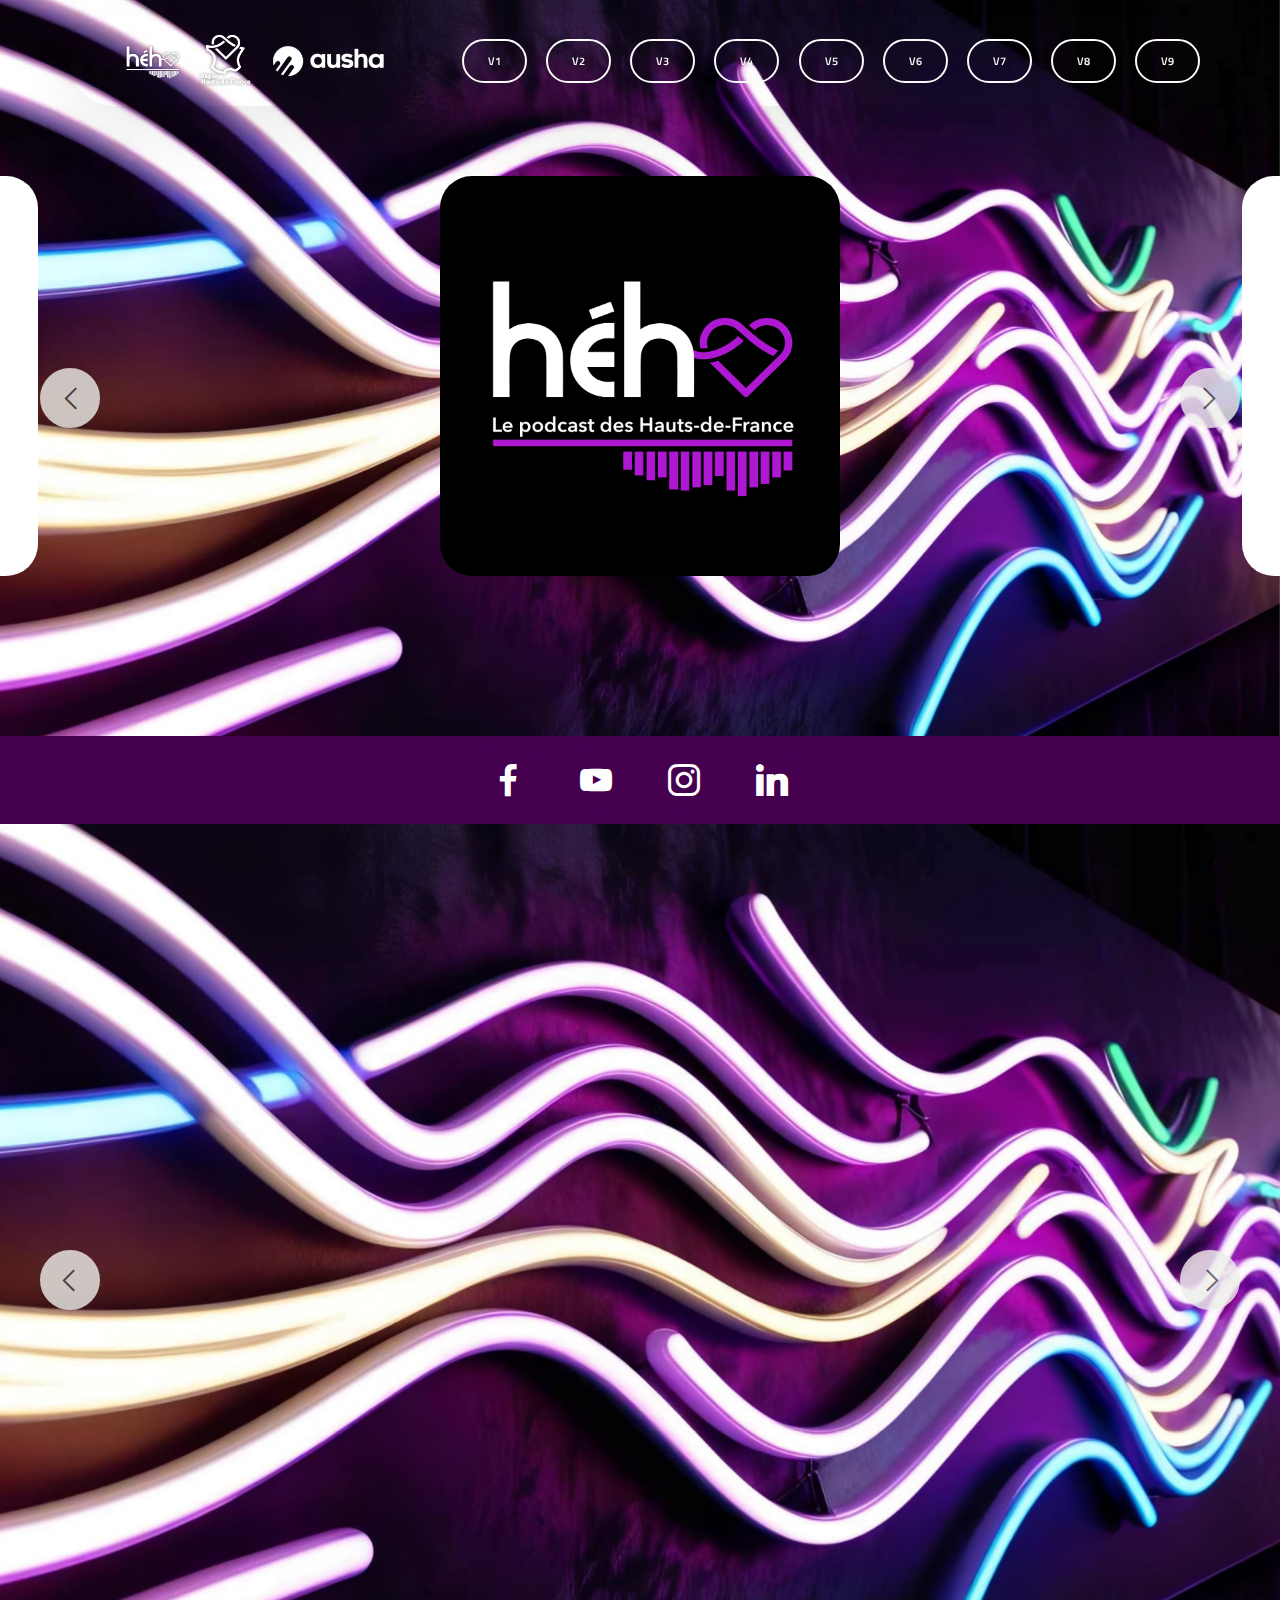
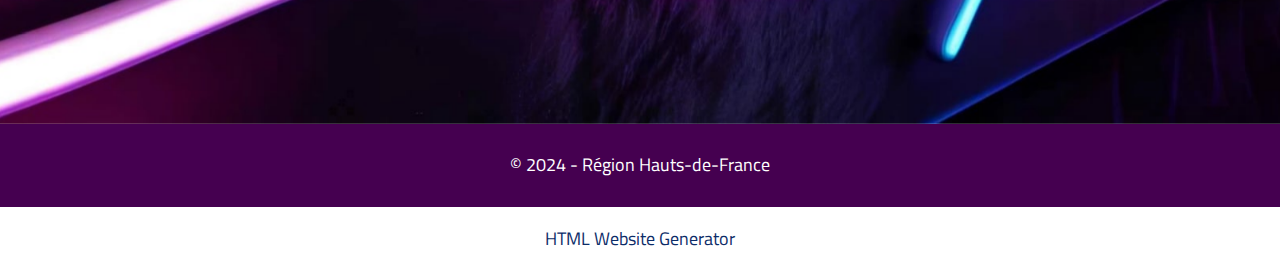
<file: index.html>
<!DOCTYPE html>
<html  >
<head>
  <!-- Site made with Mobirise Website Builder v5.9.6, https://mobirise.com -->
  <meta charset="UTF-8">
  <meta http-equiv="X-UA-Compatible" content="IE=edge">
  <meta name="generator" content="Mobirise v5.9.6, mobirise.com">
  <meta name="viewport" content="width=device-width, initial-scale=1, minimum-scale=1">
  <link rel="shortcut icon" href="assets/images/logos-v6-topband-shadow-539x131.png" type="image/x-icon">
  <meta name="description" content="">
  
  
  <title>HÉHO_Logo_01</title>
  <link rel="stylesheet" href="assets/web/assets/mobirise-icons2/mobirise2.css">
  <link rel="stylesheet" href="assets/bootstrap/css/bootstrap.min.css">
  <link rel="stylesheet" href="assets/bootstrap/css/bootstrap-grid.min.css">
  <link rel="stylesheet" href="assets/bootstrap/css/bootstrap-reboot.min.css">
  <link rel="stylesheet" href="assets/parallax/jarallax.css">
  <link rel="stylesheet" href="assets/dropdown/css/style.css">
  <link rel="stylesheet" href="assets/socicon/css/styles.css">
  <link rel="stylesheet" href="assets/theme/css/style.css">
  <link rel="preload" href="https://fonts.googleapis.com/css?family=Titillium+Web:200,200i,300,300i,400,400i,600,600i,700,700i,900&display=swap" as="style" onload="this.onload=null;this.rel='stylesheet'">
  <noscript><link rel="stylesheet" href="https://fonts.googleapis.com/css?family=Titillium+Web:200,200i,300,300i,400,400i,600,600i,700,700i,900&display=swap"></noscript>
  <link rel="preload" as="style" href="assets/mobirise/css/mbr-additional.css"><link rel="stylesheet" href="assets/mobirise/css/mbr-additional.css" type="text/css">

  
  
  
</head>
<body>
  
  <section data-bs-version="5.1" class="menu menu1 cid-ujBSygd9yJ" once="menu" id="menu01-0">
	

	<nav class="navbar navbar-dropdown navbar-expand-lg">
		<div class="container">
			<div class="navbar-brand">
				<span class="navbar-logo">
					<a href="index.html">
						<img src="assets/images/logos-v6-topband-shadow-539x131.png" alt="Logos" style="height: 4.4rem;">
					</a>
				</span>
				
			</div>
			<button class="navbar-toggler" type="button" data-toggle="collapse" data-bs-toggle="collapse" data-target="#navbarSupportedContent" data-bs-target="#navbarSupportedContent" aria-controls="navbarNavAltMarkup" aria-expanded="false" aria-label="Toggle navigation">
				<div class="hamburger">
					<span></span>
					<span></span>
					<span></span>
					<span></span>
				</div>
			</button>
			<div class="collapse navbar-collapse" id="navbarSupportedContent">
				
				
				<div class="navbar-buttons mbr-section-btn"><a class="btn btn-white-outline display-4" href="index.html">V1</a> <a class="btn btn-white-outline display-4" href="HEHO_Logo_02.html">V2</a> <a class="btn btn-white-outline display-4" href="HEHO_Logo_03.html">V3</a> <a class="btn btn-white-outline display-4" href="HEHO_Logo_04.html">V4</a> <a class="btn btn-white-outline display-4" href="HEHO_Logo_05.html">V5</a> <a class="btn btn-white-outline display-4" href="HEHO_Logo_06.html">V6</a> <a class="btn btn-white-outline display-4" href="HEHO_Logo_07.html">V7</a> <a class="btn btn-white-outline display-4" href="HEHO_Logo_08.html">V8</a> <a class="btn btn-white-outline display-4" href="HEHO_Logo_09.html">V9</a></div>
			</div>
		</div>
	</nav>
</section>

<section data-bs-version="5.1" class="slider2 mbr-embla cid-um4Jl7Bv53 mbr-parallax-background" id="slider02-1l">
	

	
	

	<div class="position-relative text-center">
		<h3 class="mb-5 mbr-fonts-style display-2"></h3>

		<div class="embla" data-skip-snaps="true" data-align="center" data-loop="true" data-auto-play="true" data-auto-play-interval="8" data-draggable="true">
			<div class="embla__viewport container-fluid">
				<div class="embla__container">
					<div class="embla__slide slider-image item active" style="margin-left: 1rem; margin-right: 1rem;">
						<div class="user">
							<div class="user_image">
								<div class="item-wrapper position-relative">
									<img src="assets/images/logo-heho-new-03-08-purple-02baseline-1200x1201.png" alt="Mobirise Website Builder" data-slide-to="0" data-bs-slide-to="0">
								</div>
							</div>
							<div class="user_text mb-4">
								<p class="mbr-fonts-style display-5"></p>
							</div>
							
							
						</div>
					</div><div class="embla__slide slider-image item" style="margin-left: 1rem; margin-right: 1rem;">
						<div class="user">
							<div class="user_image">
								<div class="item-wrapper position-relative">
									<img src="assets/images/logo-heho-new-03-08-purple-01baseline-1200x1201.png" alt="Mobirise Website Builder" data-slide-to="1" data-bs-slide-to="1">
								</div>
							</div>
							<div class="user_text mb-4">
								<p class="mbr-fonts-style display-5"></p>
							</div>
							
							
						</div>
					</div><div class="embla__slide slider-image item" style="margin-left: 1rem; margin-right: 1rem;">
						<div class="user">
							<div class="user_image">
								<div class="item-wrapper position-relative">
									<img src="assets/images/plan-de-travail-1-1200x1200.png" alt="Mobirise Website Builder" data-slide-to="2" data-bs-slide-to="2">
								</div>
							</div>
							<div class="user_text mb-4">
								<p class="mbr-fonts-style display-5"></p>
							</div>
							
							
						</div>
					</div><div class="embla__slide slider-image item" style="margin-left: 1rem; margin-right: 1rem;">
						<div class="user">
							<div class="user_image">
								<div class="item-wrapper position-relative">
									<img src="assets/images/plan-de-travail-1-copie-1200x1199.png" alt="Mobirise Website Builder" data-slide-to="3" data-bs-slide-to="3">
								</div>
							</div>
							<div class="user_text mb-4">
								<p class="mbr-fonts-style display-5"></p>
							</div>
							
							
						</div>
					</div><div class="embla__slide slider-image item" style="margin-left: 1rem; margin-right: 1rem;">
						<div class="user">
							<div class="user_image">
								<div class="item-wrapper position-relative">
									<img src="assets/images/logo-heho-new-03-08-blue-02baseline-1200x1201.png" alt="Mobirise Website Builder" data-slide-to="4" data-bs-slide-to="4">
								</div>
							</div>
							<div class="user_text mb-4">
								<p class="mbr-fonts-style display-5"></p>
							</div>
							
							
						</div>
					</div><div class="embla__slide slider-image item" style="margin-left: 1rem; margin-right: 1rem;">
						<div class="user">
							<div class="user_image">
								<div class="item-wrapper position-relative">
									<img src="assets/images/logo-heho-new-03-08-blue-01baseline-1200x1201.png" alt="Mobirise Website Builder" data-slide-to="5" data-bs-slide-to="5">
								</div>
							</div>
							<div class="user_text mb-4">
								<p class="mbr-fonts-style display-5"></p>
							</div>
							
							
						</div>
					</div><div class="embla__slide slider-image item" style="margin-left: 1rem; margin-right: 1rem;">
						<div class="user">
							<div class="user_image">
								<div class="item-wrapper position-relative">
									<img src="assets/images/logo-heho-new-03-08-bbaseline-1200x1201.png" alt="Mobirise Website Builder" data-slide-to="6" data-bs-slide-to="6">
								</div>
							</div>
							<div class="user_text mb-4">
								<p class="mbr-fonts-style display-5"></p>
							</div>
							
							
						</div>
					</div><div class="embla__slide slider-image item" style="margin-left: 1rem; margin-right: 1rem;">
						<div class="user">
							<div class="user_image">
								<div class="item-wrapper position-relative">
									<img src="assets/images/logo-heho-new-03-08-wbaseline-1200x1201.png" alt="Mobirise Website Builder" data-slide-to="7" data-bs-slide-to="7">
								</div>
							</div>
							<div class="user_text mb-4">
								<p class="mbr-fonts-style display-5"></p>
							</div>
							
							
						</div>
					</div><div class="embla__slide slider-image item" style="margin-left: 1rem; margin-right: 1rem;">
						<div class="user">
							<div class="user_image">
								<div class="item-wrapper position-relative">
									<img src="assets/images/logo-heho-new-03-08-b-1200x1201.png" alt="Mobirise Website Builder" data-slide-to="8" data-bs-slide-to="8">
								</div>
							</div>
							<div class="user_text mb-4">
								<p class="mbr-fonts-style display-5"></p>
							</div>
							
							
						</div>
					</div><div class="embla__slide slider-image item" style="margin-left: 1rem; margin-right: 1rem;">
						<div class="user">
							<div class="user_image">
								<div class="item-wrapper position-relative">
									<img src="assets/images/logo-heho-new-03-08-w-1200x1201.png" alt="Mobirise Website Builder" data-slide-to="9" data-bs-slide-to="9">
								</div>
							</div>
							<div class="user_text mb-4">
								<p class="mbr-fonts-style display-5"></p>
							</div>
							
							
						</div>
					</div>
					
					
				</div>
			</div>
			<button class="embla__button embla__button--prev">
				<span class="mobi-mbri mobi-mbri-arrow-prev mbr-iconfont" aria-hidden="true"></span>
				<span class="sr-only visually-hidden visually-hidden visually-hidden">Previous</span>
			</button>
			<button class="embla__button embla__button--next">
				<span class="mobi-mbri mobi-mbri-arrow-next mbr-iconfont" aria-hidden="true"></span>
				<span class="sr-only visually-hidden visually-hidden visually-hidden">Next</span>
			</button>
		</div>
	</div>
</section>

<section data-bs-version="5.1" class="social05 cid-umz6VQtNoo" id="social05-2m">
    

    

    <div class="container">
        <div class="row">
            
            <div class="col-12">
                <div class="social-row">
                    <div class="soc-item">
                        <a href="index.html" target="_blank">
                            <span class="mbr-iconfont socicon-facebook socicon"></span>
                        </a>
                    </div>
                    <div class="soc-item">
                        <a href="index.html" target="_blank">
                            <span class="mbr-iconfont socicon-youtube socicon"></span>
                        </a>
                    </div>
                    <div class="soc-item">
                        <a href="index.html" target="_blank">
                            <span class="mbr-iconfont socicon-instagram socicon"></span>
                        </a>
                    </div>
                    <div class="soc-item">
                        <a href="index.html" target="_blank">
                            <span class="mbr-iconfont socicon-linkedin socicon"></span>
                        </a>
                    </div>
                    
                </div>
            </div>
        </div>
    </div>
</section>

<section data-bs-version="5.1" class="slider3 cid-unT7cfKVzv mbr-fullscreen" id="slider03-3x">
    
    <div class="carousel slide" id="unX1w6yWEV" data-ride="carousel" data-bs-ride="carousel" data-interval="8000" data-bs-interval="8000">
        
        <div class="carousel-inner">
            <div class="carousel-item slider-image item active">
                <div class="item-wrapper">
                    <img class="d-block w-100" src="assets/images/image-upscaled14-1-2000x1130.jpg" alt="Mobirise Website Builder" data-slide-to="0" data-bs-slide-to="0">
                    
                    
                </div>
            </div>
            <div class="carousel-item slider-image item">
                <div class="item-wrapper">
                    <img class="d-block w-100" src="assets/images/image-upscaled9-1-2000x1125.jpg" alt="Mobirise Website Builder" data-slide-to="1" data-bs-slide-to="1">
                    
                    
                </div>
            </div>
            <div class="carousel-item slider-image item">
                <div class="item-wrapper">
                    <img class="d-block w-100" src="assets/images/pikaso-texttoimage-wavy-glowing-blue-green-and-purple-glass-neon-tube-2000x1141.jpg" alt="Mobirise Website Builder" data-slide-to="2" data-bs-slide-to="2">
                    
                    
                </div>
            </div><div class="carousel-item slider-image item">
                <div class="item-wrapper">
                    <img class="d-block w-100" src="assets/images/leonardo-phoenix-a-vibrant-textured-and-dynamic-abstract-artwo-01-2-2000x1116.jpg" alt="Mobirise Website Builder" data-slide-to="3" data-bs-slide-to="4">
                    
                    
                </div>
            </div><div class="carousel-item slider-image item">
                <div class="item-wrapper">
                    <img class="d-block w-100" src="assets/images/sol-2058x1146-8127571-2000x1143.jpg" alt="Mobirise Website Builder" data-slide-to="4" data-bs-slide-to="5">
                    
                    
                </div>
            </div><div class="carousel-item slider-image item">
                <div class="item-wrapper">
                    <img class="d-block w-100" src="assets/images/sol-2058x1146-8127540-2000x1143.jpg" alt="Mobirise Website Builder" data-slide-to="5" data-bs-slide-to="6">
                    
                    
                </div>
            </div><div class="carousel-item slider-image item">
                <div class="item-wrapper">
                    <img class="d-block w-100" src="assets/images/heho-background-ausha-47-2-2000x1125.jpg" alt="Mobirise Website Builder" data-slide-to="6" data-bs-slide-to="7">
                    
                    
                </div>
            </div><div class="carousel-item slider-image item">
                <div class="item-wrapper">
                    <img class="d-block w-100" src="assets/images/heho-background-ausha-39-2-2000x1125.jpg" alt="Mobirise Website Builder" data-slide-to="7" data-bs-slide-to="8">
                    
                    
                </div>
            </div><div class="carousel-item slider-image item">
                <div class="item-wrapper">
                    <img class="d-block w-100" src="assets/images/heho-background-ausha-41-2-2000x1125.jpg" alt="Mobirise Website Builder" data-slide-to="8" data-bs-slide-to="9">
                    
                    
                </div>
            </div>
        </div>
        <a class="carousel-control carousel-control-prev" role="button" data-slide="prev" data-bs-slide="prev" href="#unX1w6yWEV">
            <span class="mobi-mbri mobi-mbri-arrow-prev" aria-hidden="true"></span>
            <span class="sr-only visually-hidden">Previous</span>
        </a>
        <a class="carousel-control carousel-control-next" role="button" data-slide="next" data-bs-slide="next" href="#unX1w6yWEV">
            <span class="mobi-mbri mobi-mbri-arrow-next" aria-hidden="true"></span>
            <span class="sr-only visually-hidden">Next</span>
        </a>
    </div>
</section>

<section data-bs-version="5.1" class="footer4 cid-unWXVZEZTN" once="footers" id="footer04-49">

    

    

    <div class="container">
        <div class="media-container-row align-center mbr-white">
            <div class="col-12">
                <p class="mbr-text mb-0 mbr-fonts-style display-7">
                    © 2024 - Région Hauts-de-France</p>
            </div>
        </div>
    </div>
</section><section class="display-7" style="padding: 0;align-items: center;justify-content: center;flex-wrap: wrap;    align-content: center;display: flex;position: relative;height: 4rem;"><a href="https://mobiri.se/1248301" style="flex: 1 1;height: 4rem;position: absolute;width: 100%;z-index: 1;"><img alt="" style="height: 4rem;" src="[data-uri]"></a><p style="margin: 0;text-align: center;" class="display-7">&#8204;</p><a style="z-index:1" href="https://mobirise.com/html-builder.html">HTML Website Generator</a></section><script src="assets/bootstrap/js/bootstrap.bundle.min.js"></script>  <script src="assets/parallax/jarallax.js"></script>  <script src="assets/smoothscroll/smooth-scroll.js"></script>  <script src="assets/ytplayer/index.js"></script>  <script src="assets/dropdown/js/navbar-dropdown.js"></script>  <script src="assets/embla/embla.min.js"></script>  <script src="assets/embla/script.js"></script>  <script src="assets/theme/js/script.js"></script>  
  
  
 <div id="scrollToTop" class="scrollToTop mbr-arrow-up"><a style="text-align: center;"><i class="mbr-arrow-up-icon mbr-arrow-up-icon-cm cm-icon cm-icon-smallarrow-up"></i></a></div>
  </body>
</html>
</file>
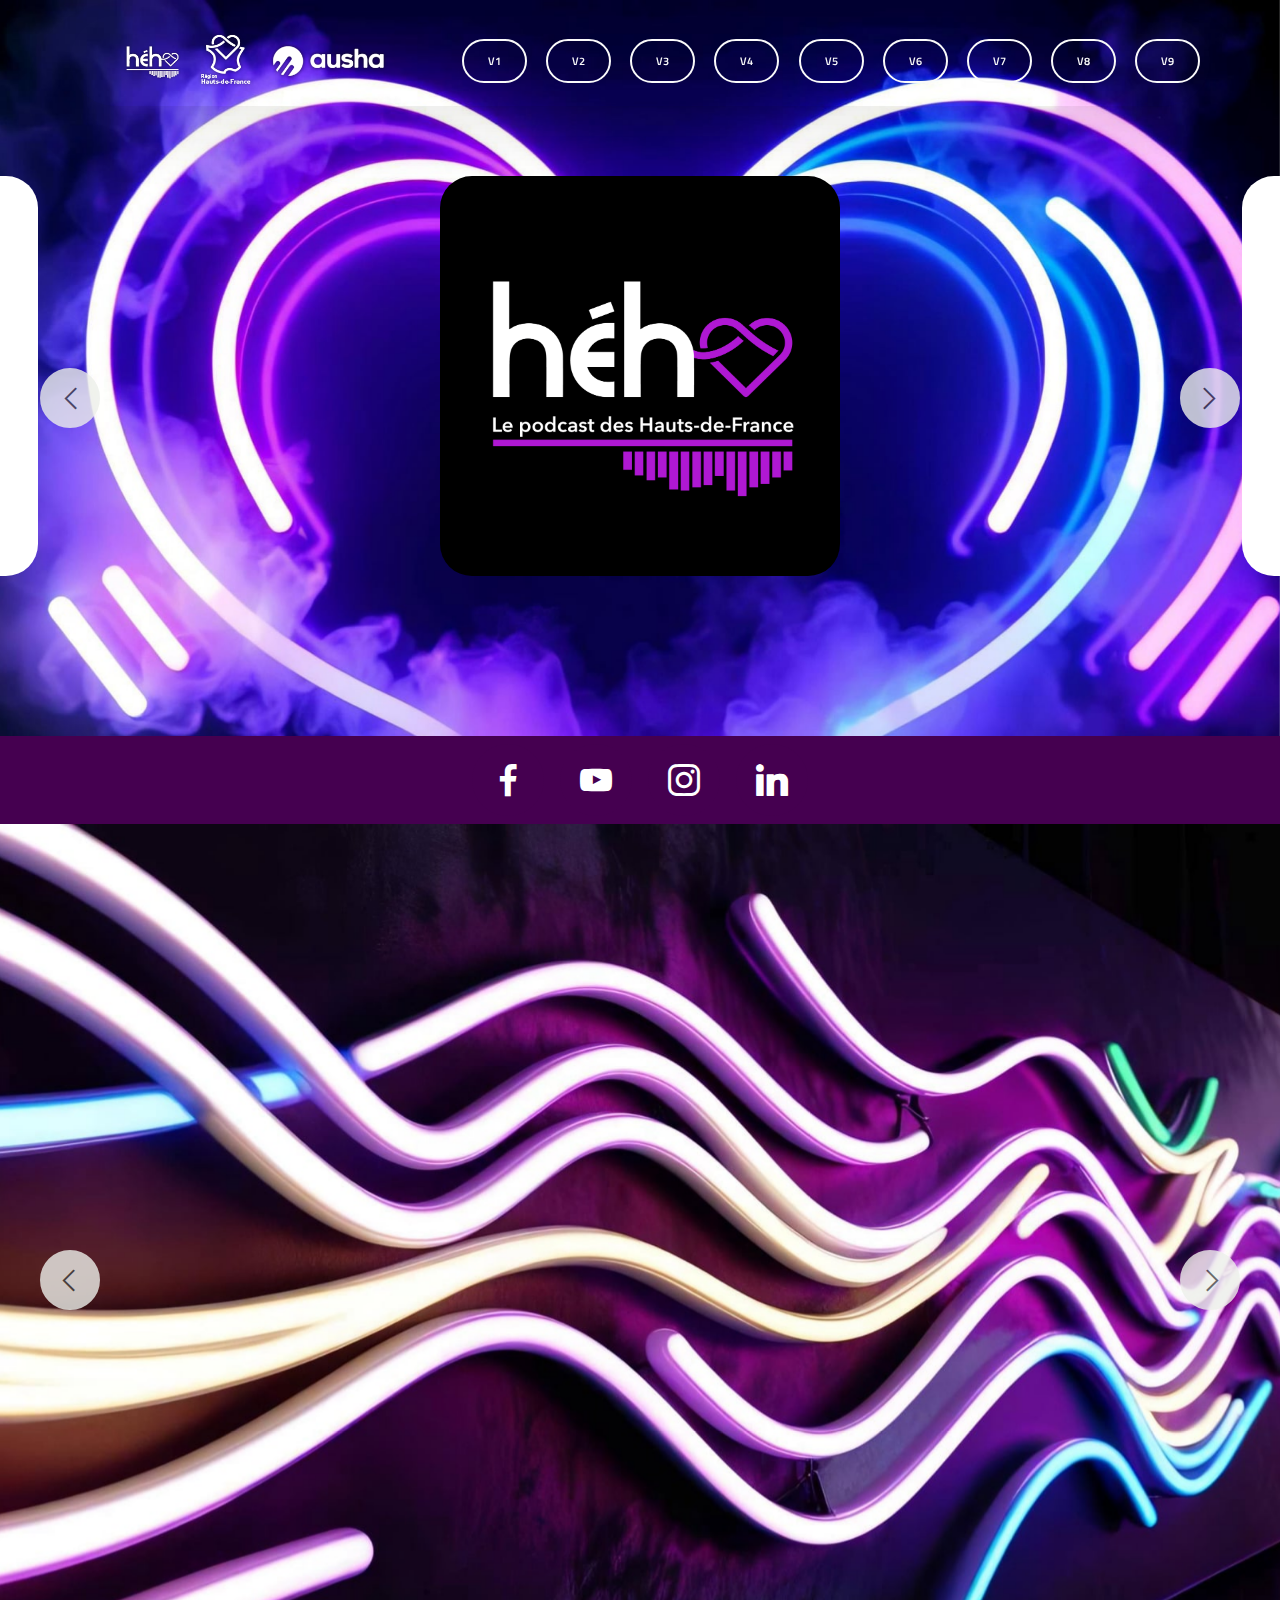
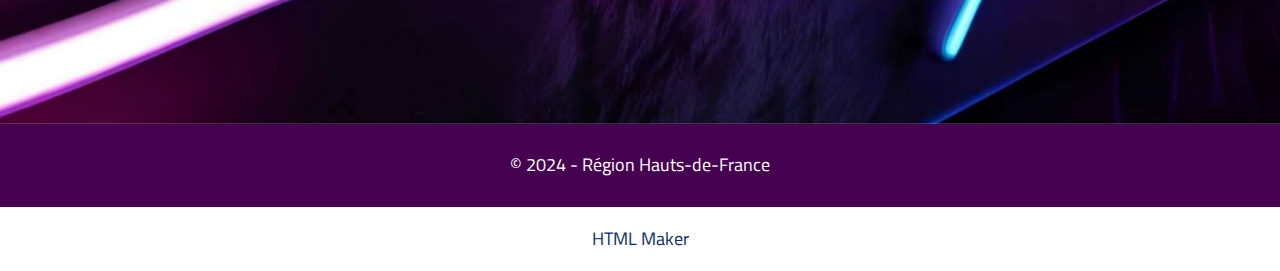
<file: HEHO_Logo_02.html>
<!DOCTYPE html>
<html  >
<head>
  <!-- Site made with Mobirise Website Builder v5.9.6, https://mobirise.com -->
  <meta charset="UTF-8">
  <meta http-equiv="X-UA-Compatible" content="IE=edge">
  <meta name="generator" content="Mobirise v5.9.6, mobirise.com">
  <meta name="viewport" content="width=device-width, initial-scale=1, minimum-scale=1">
  <link rel="shortcut icon" href="assets/images/logos-v6-topband-shadow-539x131.png" type="image/x-icon">
  <meta name="description" content="">
  
  
  <title>HÉHO_Logo_02</title>
  <link rel="stylesheet" href="assets/web/assets/mobirise-icons2/mobirise2.css">
  <link rel="stylesheet" href="assets/bootstrap/css/bootstrap.min.css">
  <link rel="stylesheet" href="assets/bootstrap/css/bootstrap-grid.min.css">
  <link rel="stylesheet" href="assets/bootstrap/css/bootstrap-reboot.min.css">
  <link rel="stylesheet" href="assets/parallax/jarallax.css">
  <link rel="stylesheet" href="assets/dropdown/css/style.css">
  <link rel="stylesheet" href="assets/socicon/css/styles.css">
  <link rel="stylesheet" href="assets/theme/css/style.css">
  <link rel="preload" href="https://fonts.googleapis.com/css?family=Titillium+Web:200,200i,300,300i,400,400i,600,600i,700,700i,900&display=swap" as="style" onload="this.onload=null;this.rel='stylesheet'">
  <noscript><link rel="stylesheet" href="https://fonts.googleapis.com/css?family=Titillium+Web:200,200i,300,300i,400,400i,600,600i,700,700i,900&display=swap"></noscript>
  <link rel="preload" as="style" href="assets/mobirise/css/mbr-additional.css"><link rel="stylesheet" href="assets/mobirise/css/mbr-additional.css" type="text/css">

  
  
  
</head>
<body>
  
  <section data-bs-version="5.1" class="menu menu1 cid-ujCoABXdul" once="menu" id="menu01-7">
	

	<nav class="navbar navbar-dropdown navbar-expand-lg">
		<div class="container">
			<div class="navbar-brand">
				<span class="navbar-logo">
					<a href="index.html">
						<img src="assets/images/logos-v6-topband-shadow-539x131.png" alt="Logos" style="height: 4.4rem;">
					</a>
				</span>
				
			</div>
			<button class="navbar-toggler" type="button" data-toggle="collapse" data-bs-toggle="collapse" data-target="#navbarSupportedContent" data-bs-target="#navbarSupportedContent" aria-controls="navbarNavAltMarkup" aria-expanded="false" aria-label="Toggle navigation">
				<div class="hamburger">
					<span></span>
					<span></span>
					<span></span>
					<span></span>
				</div>
			</button>
			<div class="collapse navbar-collapse" id="navbarSupportedContent">
				
				
				<div class="navbar-buttons mbr-section-btn"><a class="btn btn-white-outline display-4" href="index.html">V1</a> <a class="btn btn-white-outline display-4" href="HEHO_Logo_02.html">V2</a> <a class="btn btn-white-outline display-4" href="HEHO_Logo_03.html">V3</a> <a class="btn btn-white-outline display-4" href="HEHO_Logo_04.html">V4</a> <a class="btn btn-white-outline display-4" href="HEHO_Logo_05.html">V5</a> <a class="btn btn-white-outline display-4" href="HEHO_Logo_06.html">V6</a> <a class="btn btn-white-outline display-4" href="HEHO_Logo_07.html">V7</a> <a class="btn btn-white-outline display-4" href="HEHO_Logo_08.html">V8</a> <a class="btn btn-white-outline display-4" href="HEHO_Logo_09.html">V9</a></div>
			</div>
		</div>
	</nav>
</section>

<section data-bs-version="5.1" class="slider2 mbr-embla cid-unzzVZFHv4 mbr-parallax-background" id="slider02-3n">
	

	
	

	<div class="position-relative text-center">
		<h3 class="mb-5 mbr-fonts-style display-2"></h3>

		<div class="embla" data-skip-snaps="true" data-align="center" data-loop="true" data-auto-play="true" data-auto-play-interval="8" data-draggable="true">
			<div class="embla__viewport container-fluid">
				<div class="embla__container">
					<div class="embla__slide slider-image item active" style="margin-left: 1rem; margin-right: 1rem;">
						<div class="user">
							<div class="user_image">
								<div class="item-wrapper position-relative">
									<img src="assets/images/logo-heho-new-03-08-purple-02baseline-1200x1201.png" alt="Mobirise Website Builder" data-slide-to="0" data-bs-slide-to="0">
								</div>
							</div>
							<div class="user_text mb-4">
								<p class="mbr-fonts-style display-5"></p>
							</div>
							
							
						</div>
					</div><div class="embla__slide slider-image item" style="margin-left: 1rem; margin-right: 1rem;">
						<div class="user">
							<div class="user_image">
								<div class="item-wrapper position-relative">
									<img src="assets/images/logo-heho-new-03-08-purple-01baseline-1200x1201.png" alt="Mobirise Website Builder" data-slide-to="1" data-bs-slide-to="1">
								</div>
							</div>
							<div class="user_text mb-4">
								<p class="mbr-fonts-style display-5"></p>
							</div>
							
							
						</div>
					</div><div class="embla__slide slider-image item" style="margin-left: 1rem; margin-right: 1rem;">
						<div class="user">
							<div class="user_image">
								<div class="item-wrapper position-relative">
									<img src="assets/images/plan-de-travail-1-1200x1200.png" alt="Mobirise Website Builder" data-slide-to="2" data-bs-slide-to="2">
								</div>
							</div>
							<div class="user_text mb-4">
								<p class="mbr-fonts-style display-5"></p>
							</div>
							
							
						</div>
					</div><div class="embla__slide slider-image item" style="margin-left: 1rem; margin-right: 1rem;">
						<div class="user">
							<div class="user_image">
								<div class="item-wrapper position-relative">
									<img src="assets/images/plan-de-travail-1-copie-1200x1199.png" alt="Mobirise Website Builder" data-slide-to="3" data-bs-slide-to="3">
								</div>
							</div>
							<div class="user_text mb-4">
								<p class="mbr-fonts-style display-5"></p>
							</div>
							
							
						</div>
					</div><div class="embla__slide slider-image item" style="margin-left: 1rem; margin-right: 1rem;">
						<div class="user">
							<div class="user_image">
								<div class="item-wrapper position-relative">
									<img src="assets/images/logo-heho-new-03-08-blue-02baseline-1200x1201.png" alt="Mobirise Website Builder" data-slide-to="4" data-bs-slide-to="4">
								</div>
							</div>
							<div class="user_text mb-4">
								<p class="mbr-fonts-style display-5"></p>
							</div>
							
							
						</div>
					</div><div class="embla__slide slider-image item" style="margin-left: 1rem; margin-right: 1rem;">
						<div class="user">
							<div class="user_image">
								<div class="item-wrapper position-relative">
									<img src="assets/images/logo-heho-new-03-08-blue-01baseline-1200x1201.png" alt="Mobirise Website Builder" data-slide-to="5" data-bs-slide-to="5">
								</div>
							</div>
							<div class="user_text mb-4">
								<p class="mbr-fonts-style display-5"></p>
							</div>
							
							
						</div>
					</div><div class="embla__slide slider-image item" style="margin-left: 1rem; margin-right: 1rem;">
						<div class="user">
							<div class="user_image">
								<div class="item-wrapper position-relative">
									<img src="assets/images/logo-heho-new-03-08-bbaseline-1200x1201.png" alt="Mobirise Website Builder" data-slide-to="6" data-bs-slide-to="6">
								</div>
							</div>
							<div class="user_text mb-4">
								<p class="mbr-fonts-style display-5"></p>
							</div>
							
							
						</div>
					</div><div class="embla__slide slider-image item" style="margin-left: 1rem; margin-right: 1rem;">
						<div class="user">
							<div class="user_image">
								<div class="item-wrapper position-relative">
									<img src="assets/images/logo-heho-new-03-08-wbaseline-1200x1201.png" alt="Mobirise Website Builder" data-slide-to="7" data-bs-slide-to="7">
								</div>
							</div>
							<div class="user_text mb-4">
								<p class="mbr-fonts-style display-5"></p>
							</div>
							
							
						</div>
					</div><div class="embla__slide slider-image item" style="margin-left: 1rem; margin-right: 1rem;">
						<div class="user">
							<div class="user_image">
								<div class="item-wrapper position-relative">
									<img src="assets/images/logo-heho-new-03-08-b-1200x1201.png" alt="Mobirise Website Builder" data-slide-to="8" data-bs-slide-to="8">
								</div>
							</div>
							<div class="user_text mb-4">
								<p class="mbr-fonts-style display-5"></p>
							</div>
							
							
						</div>
					</div><div class="embla__slide slider-image item" style="margin-left: 1rem; margin-right: 1rem;">
						<div class="user">
							<div class="user_image">
								<div class="item-wrapper position-relative">
									<img src="assets/images/logo-heho-new-03-08-w-1200x1201.png" alt="Mobirise Website Builder" data-slide-to="9" data-bs-slide-to="9">
								</div>
							</div>
							<div class="user_text mb-4">
								<p class="mbr-fonts-style display-5"></p>
							</div>
							
							
						</div>
					</div>
					
					
				</div>
			</div>
			<button class="embla__button embla__button--prev">
				<span class="mobi-mbri mobi-mbri-arrow-prev mbr-iconfont" aria-hidden="true"></span>
				<span class="sr-only visually-hidden visually-hidden visually-hidden">Previous</span>
			</button>
			<button class="embla__button embla__button--next">
				<span class="mobi-mbri mobi-mbri-arrow-next mbr-iconfont" aria-hidden="true"></span>
				<span class="sr-only visually-hidden visually-hidden visually-hidden">Next</span>
			</button>
		</div>
	</div>
</section>

<section data-bs-version="5.1" class="social05 cid-ujCoADMQ6g" id="social05-9">
    

    

    <div class="container">
        <div class="row">
            
            <div class="col-12">
                <div class="social-row">
                    <div class="soc-item">
                        <a href="index.html" target="_blank">
                            <span class="mbr-iconfont socicon-facebook socicon"></span>
                        </a>
                    </div>
                    <div class="soc-item">
                        <a href="index.html" target="_blank">
                            <span class="mbr-iconfont socicon-youtube socicon"></span>
                        </a>
                    </div>
                    <div class="soc-item">
                        <a href="index.html" target="_blank">
                            <span class="mbr-iconfont socicon-instagram socicon"></span>
                        </a>
                    </div>
                    <div class="soc-item">
                        <a href="index.html" target="_blank">
                            <span class="mbr-iconfont socicon-linkedin socicon"></span>
                        </a>
                    </div>
                    
                </div>
            </div>
        </div>
    </div>
</section>

<section data-bs-version="5.1" class="slider3 cid-unT99FqeTJ mbr-fullscreen" id="slider03-41">
    
    <div class="carousel slide" id="unX1wh2GLX" data-ride="carousel" data-bs-ride="carousel" data-interval="8000" data-bs-interval="8000">
        
        <div class="carousel-inner">
            <div class="carousel-item slider-image item active">
                <div class="item-wrapper">
                    <img class="d-block w-100" src="assets/images/image-upscaled14-1-2000x1130.jpg" alt="Mobirise Website Builder" data-slide-to="0" data-bs-slide-to="0">
                    
                    
                </div>
            </div>
            <div class="carousel-item slider-image item">
                <div class="item-wrapper">
                    <img class="d-block w-100" src="assets/images/image-upscaled9-1-2000x1125.jpg" alt="Mobirise Website Builder" data-slide-to="1" data-bs-slide-to="1">
                    
                    
                </div>
            </div>
            <div class="carousel-item slider-image item">
                <div class="item-wrapper">
                    <img class="d-block w-100" src="assets/images/pikaso-texttoimage-wavy-glowing-blue-green-and-purple-glass-neon-tube-2000x1141.jpg" alt="Mobirise Website Builder" data-slide-to="2" data-bs-slide-to="2">
                    
                    
                </div>
            </div><div class="carousel-item slider-image item">
                <div class="item-wrapper">
                    <img class="d-block w-100" src="assets/images/leonardo-phoenix-a-vibrant-textured-and-dynamic-abstract-artwo-01-2-2000x1116.jpg" alt="Mobirise Website Builder" data-slide-to="3" data-bs-slide-to="4">
                    
                    
                </div>
            </div><div class="carousel-item slider-image item">
                <div class="item-wrapper">
                    <img class="d-block w-100" src="assets/images/sol-2058x1146-8127571-2000x1143.jpg" alt="Mobirise Website Builder" data-slide-to="4" data-bs-slide-to="5">
                    
                    
                </div>
            </div><div class="carousel-item slider-image item">
                <div class="item-wrapper">
                    <img class="d-block w-100" src="assets/images/sol-2058x1146-8127540-2000x1143.jpg" alt="Mobirise Website Builder" data-slide-to="5" data-bs-slide-to="6">
                    
                    
                </div>
            </div><div class="carousel-item slider-image item">
                <div class="item-wrapper">
                    <img class="d-block w-100" src="assets/images/heho-background-ausha-47-2-2000x1125.jpg" alt="Mobirise Website Builder" data-slide-to="6" data-bs-slide-to="7">
                    
                    
                </div>
            </div><div class="carousel-item slider-image item">
                <div class="item-wrapper">
                    <img class="d-block w-100" src="assets/images/heho-background-ausha-39-2-2000x1125.jpg" alt="Mobirise Website Builder" data-slide-to="7" data-bs-slide-to="8">
                    
                    
                </div>
            </div><div class="carousel-item slider-image item">
                <div class="item-wrapper">
                    <img class="d-block w-100" src="assets/images/heho-background-ausha-41-2-2000x1125.jpg" alt="Mobirise Website Builder" data-slide-to="8" data-bs-slide-to="9">
                    
                    
                </div>
            </div>
        </div>
        <a class="carousel-control carousel-control-prev" role="button" data-slide="prev" data-bs-slide="prev" href="#unX1wh2GLX">
            <span class="mobi-mbri mobi-mbri-arrow-prev" aria-hidden="true"></span>
            <span class="sr-only visually-hidden">Previous</span>
        </a>
        <a class="carousel-control carousel-control-next" role="button" data-slide="next" data-bs-slide="next" href="#unX1wh2GLX">
            <span class="mobi-mbri mobi-mbri-arrow-next" aria-hidden="true"></span>
            <span class="sr-only visually-hidden">Next</span>
        </a>
    </div>
</section>

<section data-bs-version="5.1" class="footer4 cid-unWXVZEZTN" once="footers" id="footer04-49">

    

    

    <div class="container">
        <div class="media-container-row align-center mbr-white">
            <div class="col-12">
                <p class="mbr-text mb-0 mbr-fonts-style display-7">
                    © 2024 - Région Hauts-de-France</p>
            </div>
        </div>
    </div>
</section><section class="display-7" style="padding: 0;align-items: center;justify-content: center;flex-wrap: wrap;    align-content: center;display: flex;position: relative;height: 4rem;"><a href="https://mobiri.se/1248301" style="flex: 1 1;height: 4rem;position: absolute;width: 100%;z-index: 1;"><img alt="" style="height: 4rem;" src="[data-uri]"></a><p style="margin: 0;text-align: center;" class="display-7">&#8204;</p><a style="z-index:1" href="https://mobirise.com/html-builder.html">HTML Maker</a></section><script src="assets/bootstrap/js/bootstrap.bundle.min.js"></script>  <script src="assets/parallax/jarallax.js"></script>  <script src="assets/smoothscroll/smooth-scroll.js"></script>  <script src="assets/ytplayer/index.js"></script>  <script src="assets/dropdown/js/navbar-dropdown.js"></script>  <script src="assets/embla/embla.min.js"></script>  <script src="assets/embla/script.js"></script>  <script src="assets/theme/js/script.js"></script>  
  
  
 <div id="scrollToTop" class="scrollToTop mbr-arrow-up"><a style="text-align: center;"><i class="mbr-arrow-up-icon mbr-arrow-up-icon-cm cm-icon cm-icon-smallarrow-up"></i></a></div>
  </body>
</html>
</file>
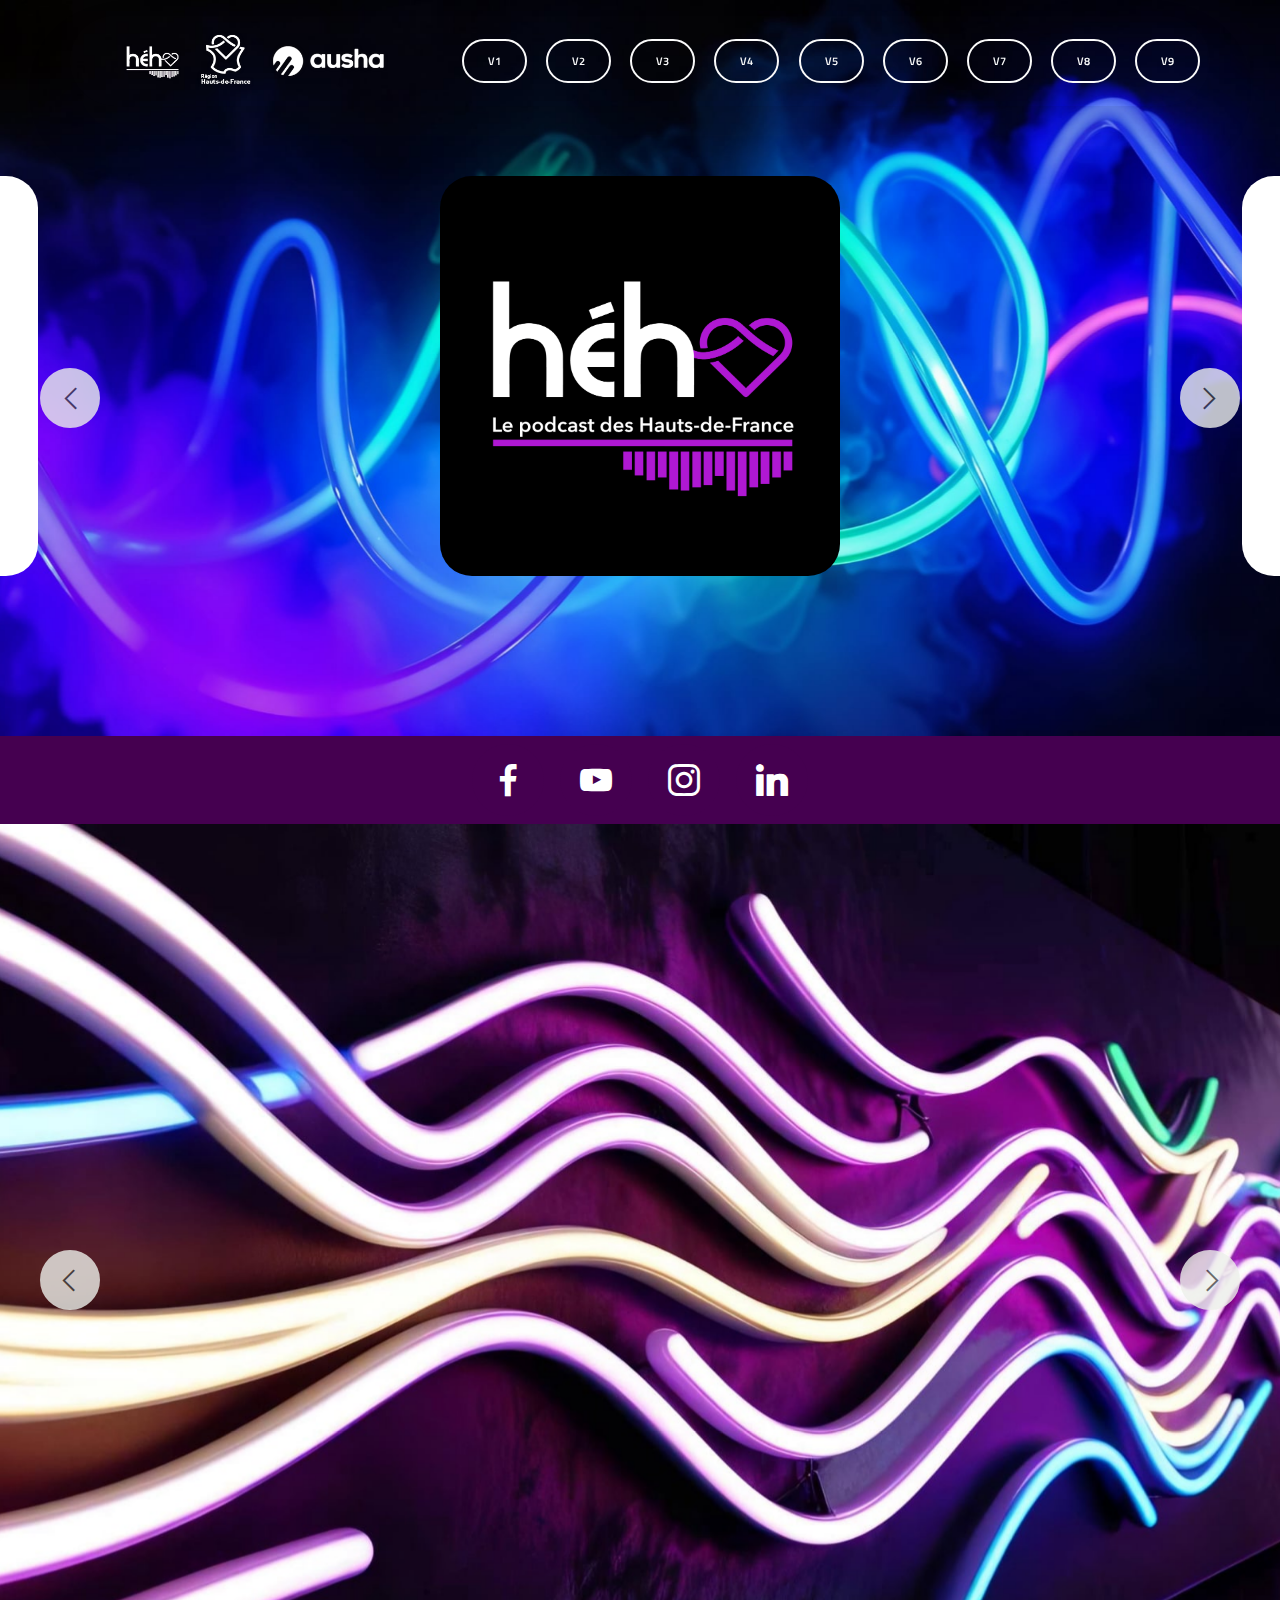
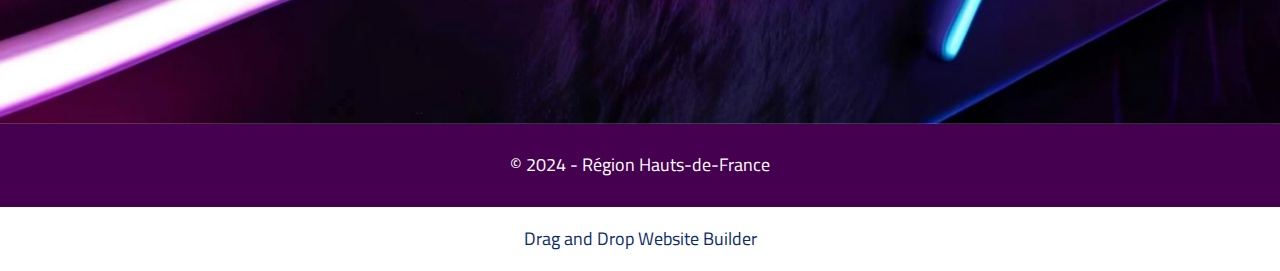
<file: HEHO_Logo_03.html>
<!DOCTYPE html>
<html  >
<head>
  <!-- Site made with Mobirise Website Builder v5.9.6, https://mobirise.com -->
  <meta charset="UTF-8">
  <meta http-equiv="X-UA-Compatible" content="IE=edge">
  <meta name="generator" content="Mobirise v5.9.6, mobirise.com">
  <meta name="viewport" content="width=device-width, initial-scale=1, minimum-scale=1">
  <link rel="shortcut icon" href="assets/images/logos-v6-topband-shadow-539x131.png" type="image/x-icon">
  <meta name="description" content="">
  
  
  <title>HÉHO_Logo_03</title>
  <link rel="stylesheet" href="assets/web/assets/mobirise-icons2/mobirise2.css">
  <link rel="stylesheet" href="assets/bootstrap/css/bootstrap.min.css">
  <link rel="stylesheet" href="assets/bootstrap/css/bootstrap-grid.min.css">
  <link rel="stylesheet" href="assets/bootstrap/css/bootstrap-reboot.min.css">
  <link rel="stylesheet" href="assets/parallax/jarallax.css">
  <link rel="stylesheet" href="assets/dropdown/css/style.css">
  <link rel="stylesheet" href="assets/socicon/css/styles.css">
  <link rel="stylesheet" href="assets/theme/css/style.css">
  <link rel="preload" href="https://fonts.googleapis.com/css?family=Titillium+Web:200,200i,300,300i,400,400i,600,600i,700,700i,900&display=swap" as="style" onload="this.onload=null;this.rel='stylesheet'">
  <noscript><link rel="stylesheet" href="https://fonts.googleapis.com/css?family=Titillium+Web:200,200i,300,300i,400,400i,600,600i,700,700i,900&display=swap"></noscript>
  <link rel="preload" as="style" href="assets/mobirise/css/mbr-additional.css"><link rel="stylesheet" href="assets/mobirise/css/mbr-additional.css" type="text/css">

  
  
  
</head>
<body>
  
  <section data-bs-version="5.1" class="menu menu1 cid-unT8vORhZd" once="menu" id="menu01-3y">
	

	<nav class="navbar navbar-dropdown navbar-expand-lg">
		<div class="container">
			<div class="navbar-brand">
				<span class="navbar-logo">
					<a href="index.html">
						<img src="assets/images/logos-v6-topband-shadow-539x131.png" alt="Logos" style="height: 4.4rem;">
					</a>
				</span>
				
			</div>
			<button class="navbar-toggler" type="button" data-toggle="collapse" data-bs-toggle="collapse" data-target="#navbarSupportedContent" data-bs-target="#navbarSupportedContent" aria-controls="navbarNavAltMarkup" aria-expanded="false" aria-label="Toggle navigation">
				<div class="hamburger">
					<span></span>
					<span></span>
					<span></span>
					<span></span>
				</div>
			</button>
			<div class="collapse navbar-collapse" id="navbarSupportedContent">
				
				
				<div class="navbar-buttons mbr-section-btn"><a class="btn btn-white-outline display-4" href="index.html">V1</a> <a class="btn btn-white-outline display-4" href="HEHO_Logo_02.html">V2</a> <a class="btn btn-white-outline display-4" href="HEHO_Logo_03.html">V3</a> <a class="btn btn-white-outline display-4" href="HEHO_Logo_04.html">V4</a> <a class="btn btn-white-outline display-4" href="HEHO_Logo_05.html">V5</a> <a class="btn btn-white-outline display-4" href="HEHO_Logo_06.html">V6</a> <a class="btn btn-white-outline display-4" href="HEHO_Logo_07.html">V7</a> <a class="btn btn-white-outline display-4" href="HEHO_Logo_08.html">V8</a> <a class="btn btn-white-outline display-4" href="HEHO_Logo_09.html">V9</a></div>
			</div>
		</div>
	</nav>
</section>

<section data-bs-version="5.1" class="slider2 mbr-embla cid-unT8vPc2hX mbr-parallax-background" id="slider02-3z">
	

	
	

	<div class="position-relative text-center">
		<h3 class="mb-5 mbr-fonts-style display-2"></h3>

		<div class="embla" data-skip-snaps="true" data-align="center" data-loop="true" data-auto-play="true" data-auto-play-interval="8" data-draggable="true">
			<div class="embla__viewport container-fluid">
				<div class="embla__container">
					<div class="embla__slide slider-image item active" style="margin-left: 1rem; margin-right: 1rem;">
						<div class="user">
							<div class="user_image">
								<div class="item-wrapper position-relative">
									<img src="assets/images/logo-heho-new-03-08-purple-02baseline-1200x1201.png" alt="Mobirise Website Builder" data-slide-to="0" data-bs-slide-to="0">
								</div>
							</div>
							<div class="user_text mb-4">
								<p class="mbr-fonts-style display-5"></p>
							</div>
							
							
						</div>
					</div><div class="embla__slide slider-image item" style="margin-left: 1rem; margin-right: 1rem;">
						<div class="user">
							<div class="user_image">
								<div class="item-wrapper position-relative">
									<img src="assets/images/logo-heho-new-03-08-purple-01baseline-1200x1201.png" alt="Mobirise Website Builder" data-slide-to="1" data-bs-slide-to="1">
								</div>
							</div>
							<div class="user_text mb-4">
								<p class="mbr-fonts-style display-5"></p>
							</div>
							
							
						</div>
					</div><div class="embla__slide slider-image item" style="margin-left: 1rem; margin-right: 1rem;">
						<div class="user">
							<div class="user_image">
								<div class="item-wrapper position-relative">
									<img src="assets/images/plan-de-travail-1-1200x1200.png" alt="Mobirise Website Builder" data-slide-to="2" data-bs-slide-to="2">
								</div>
							</div>
							<div class="user_text mb-4">
								<p class="mbr-fonts-style display-5"></p>
							</div>
							
							
						</div>
					</div><div class="embla__slide slider-image item" style="margin-left: 1rem; margin-right: 1rem;">
						<div class="user">
							<div class="user_image">
								<div class="item-wrapper position-relative">
									<img src="assets/images/plan-de-travail-1-copie-1200x1199.png" alt="Mobirise Website Builder" data-slide-to="3" data-bs-slide-to="3">
								</div>
							</div>
							<div class="user_text mb-4">
								<p class="mbr-fonts-style display-5"></p>
							</div>
							
							
						</div>
					</div><div class="embla__slide slider-image item" style="margin-left: 1rem; margin-right: 1rem;">
						<div class="user">
							<div class="user_image">
								<div class="item-wrapper position-relative">
									<img src="assets/images/logo-heho-new-03-08-blue-02baseline-1200x1201.png" alt="Mobirise Website Builder" data-slide-to="4" data-bs-slide-to="4">
								</div>
							</div>
							<div class="user_text mb-4">
								<p class="mbr-fonts-style display-5"></p>
							</div>
							
							
						</div>
					</div><div class="embla__slide slider-image item" style="margin-left: 1rem; margin-right: 1rem;">
						<div class="user">
							<div class="user_image">
								<div class="item-wrapper position-relative">
									<img src="assets/images/logo-heho-new-03-08-blue-01baseline-1200x1201.png" alt="Mobirise Website Builder" data-slide-to="5" data-bs-slide-to="5">
								</div>
							</div>
							<div class="user_text mb-4">
								<p class="mbr-fonts-style display-5"></p>
							</div>
							
							
						</div>
					</div><div class="embla__slide slider-image item" style="margin-left: 1rem; margin-right: 1rem;">
						<div class="user">
							<div class="user_image">
								<div class="item-wrapper position-relative">
									<img src="assets/images/logo-heho-new-03-08-bbaseline-1200x1201.png" alt="Mobirise Website Builder" data-slide-to="6" data-bs-slide-to="6">
								</div>
							</div>
							<div class="user_text mb-4">
								<p class="mbr-fonts-style display-5"></p>
							</div>
							
							
						</div>
					</div><div class="embla__slide slider-image item" style="margin-left: 1rem; margin-right: 1rem;">
						<div class="user">
							<div class="user_image">
								<div class="item-wrapper position-relative">
									<img src="assets/images/logo-heho-new-03-08-wbaseline-1200x1201.png" alt="Mobirise Website Builder" data-slide-to="7" data-bs-slide-to="7">
								</div>
							</div>
							<div class="user_text mb-4">
								<p class="mbr-fonts-style display-5"></p>
							</div>
							
							
						</div>
					</div><div class="embla__slide slider-image item" style="margin-left: 1rem; margin-right: 1rem;">
						<div class="user">
							<div class="user_image">
								<div class="item-wrapper position-relative">
									<img src="assets/images/logo-heho-new-03-08-b-1200x1201.png" alt="Mobirise Website Builder" data-slide-to="8" data-bs-slide-to="8">
								</div>
							</div>
							<div class="user_text mb-4">
								<p class="mbr-fonts-style display-5"></p>
							</div>
							
							
						</div>
					</div><div class="embla__slide slider-image item" style="margin-left: 1rem; margin-right: 1rem;">
						<div class="user">
							<div class="user_image">
								<div class="item-wrapper position-relative">
									<img src="assets/images/logo-heho-new-03-08-w-1200x1201.png" alt="Mobirise Website Builder" data-slide-to="9" data-bs-slide-to="9">
								</div>
							</div>
							<div class="user_text mb-4">
								<p class="mbr-fonts-style display-5"></p>
							</div>
							
							
						</div>
					</div>
					
					
				</div>
			</div>
			<button class="embla__button embla__button--prev">
				<span class="mobi-mbri mobi-mbri-arrow-prev mbr-iconfont" aria-hidden="true"></span>
				<span class="sr-only visually-hidden visually-hidden visually-hidden">Previous</span>
			</button>
			<button class="embla__button embla__button--next">
				<span class="mobi-mbri mobi-mbri-arrow-next mbr-iconfont" aria-hidden="true"></span>
				<span class="sr-only visually-hidden visually-hidden visually-hidden">Next</span>
			</button>
		</div>
	</div>
</section>

<section data-bs-version="5.1" class="social05 cid-unT8vQMe6N" id="social05-40">
    

    

    <div class="container">
        <div class="row">
            
            <div class="col-12">
                <div class="social-row">
                    <div class="soc-item">
                        <a href="index.html" target="_blank">
                            <span class="mbr-iconfont socicon-facebook socicon"></span>
                        </a>
                    </div>
                    <div class="soc-item">
                        <a href="index.html" target="_blank">
                            <span class="mbr-iconfont socicon-youtube socicon"></span>
                        </a>
                    </div>
                    <div class="soc-item">
                        <a href="index.html" target="_blank">
                            <span class="mbr-iconfont socicon-instagram socicon"></span>
                        </a>
                    </div>
                    <div class="soc-item">
                        <a href="index.html" target="_blank">
                            <span class="mbr-iconfont socicon-linkedin socicon"></span>
                        </a>
                    </div>
                    
                </div>
            </div>
        </div>
    </div>
</section>

<section data-bs-version="5.1" class="slider3 cid-unTa2cxl9A mbr-fullscreen" id="slider03-48">
    
    <div class="carousel slide" id="unX1wOd5A2" data-ride="carousel" data-bs-ride="carousel" data-interval="8000" data-bs-interval="8000">
        
        <div class="carousel-inner">
            <div class="carousel-item slider-image item active">
                <div class="item-wrapper">
                    <img class="d-block w-100" src="assets/images/image-upscaled14-1-2000x1130.jpg" alt="Mobirise Website Builder" data-slide-to="0" data-bs-slide-to="0">
                    
                    
                </div>
            </div>
            <div class="carousel-item slider-image item">
                <div class="item-wrapper">
                    <img class="d-block w-100" src="assets/images/image-upscaled9-1-2000x1125.jpg" alt="Mobirise Website Builder" data-slide-to="1" data-bs-slide-to="1">
                    
                    
                </div>
            </div>
            <div class="carousel-item slider-image item">
                <div class="item-wrapper">
                    <img class="d-block w-100" src="assets/images/pikaso-texttoimage-wavy-glowing-blue-green-and-purple-glass-neon-tube-2000x1141.jpg" alt="Mobirise Website Builder" data-slide-to="2" data-bs-slide-to="2">
                    
                    
                </div>
            </div><div class="carousel-item slider-image item">
                <div class="item-wrapper">
                    <img class="d-block w-100" src="assets/images/leonardo-phoenix-a-vibrant-textured-and-dynamic-abstract-artwo-01-2-2000x1116.jpg" alt="Mobirise Website Builder" data-slide-to="3" data-bs-slide-to="4">
                    
                    
                </div>
            </div><div class="carousel-item slider-image item">
                <div class="item-wrapper">
                    <img class="d-block w-100" src="assets/images/sol-2058x1146-8127571-2000x1143.jpg" alt="Mobirise Website Builder" data-slide-to="4" data-bs-slide-to="5">
                    
                    
                </div>
            </div><div class="carousel-item slider-image item">
                <div class="item-wrapper">
                    <img class="d-block w-100" src="assets/images/sol-2058x1146-8127540-2000x1143.jpg" alt="Mobirise Website Builder" data-slide-to="5" data-bs-slide-to="6">
                    
                    
                </div>
            </div><div class="carousel-item slider-image item">
                <div class="item-wrapper">
                    <img class="d-block w-100" src="assets/images/heho-background-ausha-47-2-2000x1125.jpg" alt="Mobirise Website Builder" data-slide-to="6" data-bs-slide-to="7">
                    
                    
                </div>
            </div><div class="carousel-item slider-image item">
                <div class="item-wrapper">
                    <img class="d-block w-100" src="assets/images/heho-background-ausha-39-2-2000x1125.jpg" alt="Mobirise Website Builder" data-slide-to="7" data-bs-slide-to="8">
                    
                    
                </div>
            </div><div class="carousel-item slider-image item">
                <div class="item-wrapper">
                    <img class="d-block w-100" src="assets/images/heho-background-ausha-41-2-2000x1125.jpg" alt="Mobirise Website Builder" data-slide-to="8" data-bs-slide-to="9">
                    
                    
                </div>
            </div>
        </div>
        <a class="carousel-control carousel-control-prev" role="button" data-slide="prev" data-bs-slide="prev" href="#unX1wOd5A2">
            <span class="mobi-mbri mobi-mbri-arrow-prev" aria-hidden="true"></span>
            <span class="sr-only visually-hidden">Previous</span>
        </a>
        <a class="carousel-control carousel-control-next" role="button" data-slide="next" data-bs-slide="next" href="#unX1wOd5A2">
            <span class="mobi-mbri mobi-mbri-arrow-next" aria-hidden="true"></span>
            <span class="sr-only visually-hidden">Next</span>
        </a>
    </div>
</section>

<section data-bs-version="5.1" class="footer4 cid-unWXVZEZTN" once="footers" id="footer04-49">

    

    

    <div class="container">
        <div class="media-container-row align-center mbr-white">
            <div class="col-12">
                <p class="mbr-text mb-0 mbr-fonts-style display-7">
                    © 2024 - Région Hauts-de-France</p>
            </div>
        </div>
    </div>
</section><section class="display-7" style="padding: 0;align-items: center;justify-content: center;flex-wrap: wrap;    align-content: center;display: flex;position: relative;height: 4rem;"><a href="https://mobiri.se/1248301" style="flex: 1 1;height: 4rem;position: absolute;width: 100%;z-index: 1;"><img alt="" style="height: 4rem;" src="[data-uri]"></a><p style="margin: 0;text-align: center;" class="display-7">&#8204;</p><a style="z-index:1" href="https://mobirise.com/drag-drop-website-builder.html">Drag and Drop Website Builder</a></section><script src="assets/bootstrap/js/bootstrap.bundle.min.js"></script>  <script src="assets/parallax/jarallax.js"></script>  <script src="assets/smoothscroll/smooth-scroll.js"></script>  <script src="assets/ytplayer/index.js"></script>  <script src="assets/dropdown/js/navbar-dropdown.js"></script>  <script src="assets/embla/embla.min.js"></script>  <script src="assets/embla/script.js"></script>  <script src="assets/theme/js/script.js"></script>  
  
  
 <div id="scrollToTop" class="scrollToTop mbr-arrow-up"><a style="text-align: center;"><i class="mbr-arrow-up-icon mbr-arrow-up-icon-cm cm-icon cm-icon-smallarrow-up"></i></a></div>
  </body>
</html>
</file>
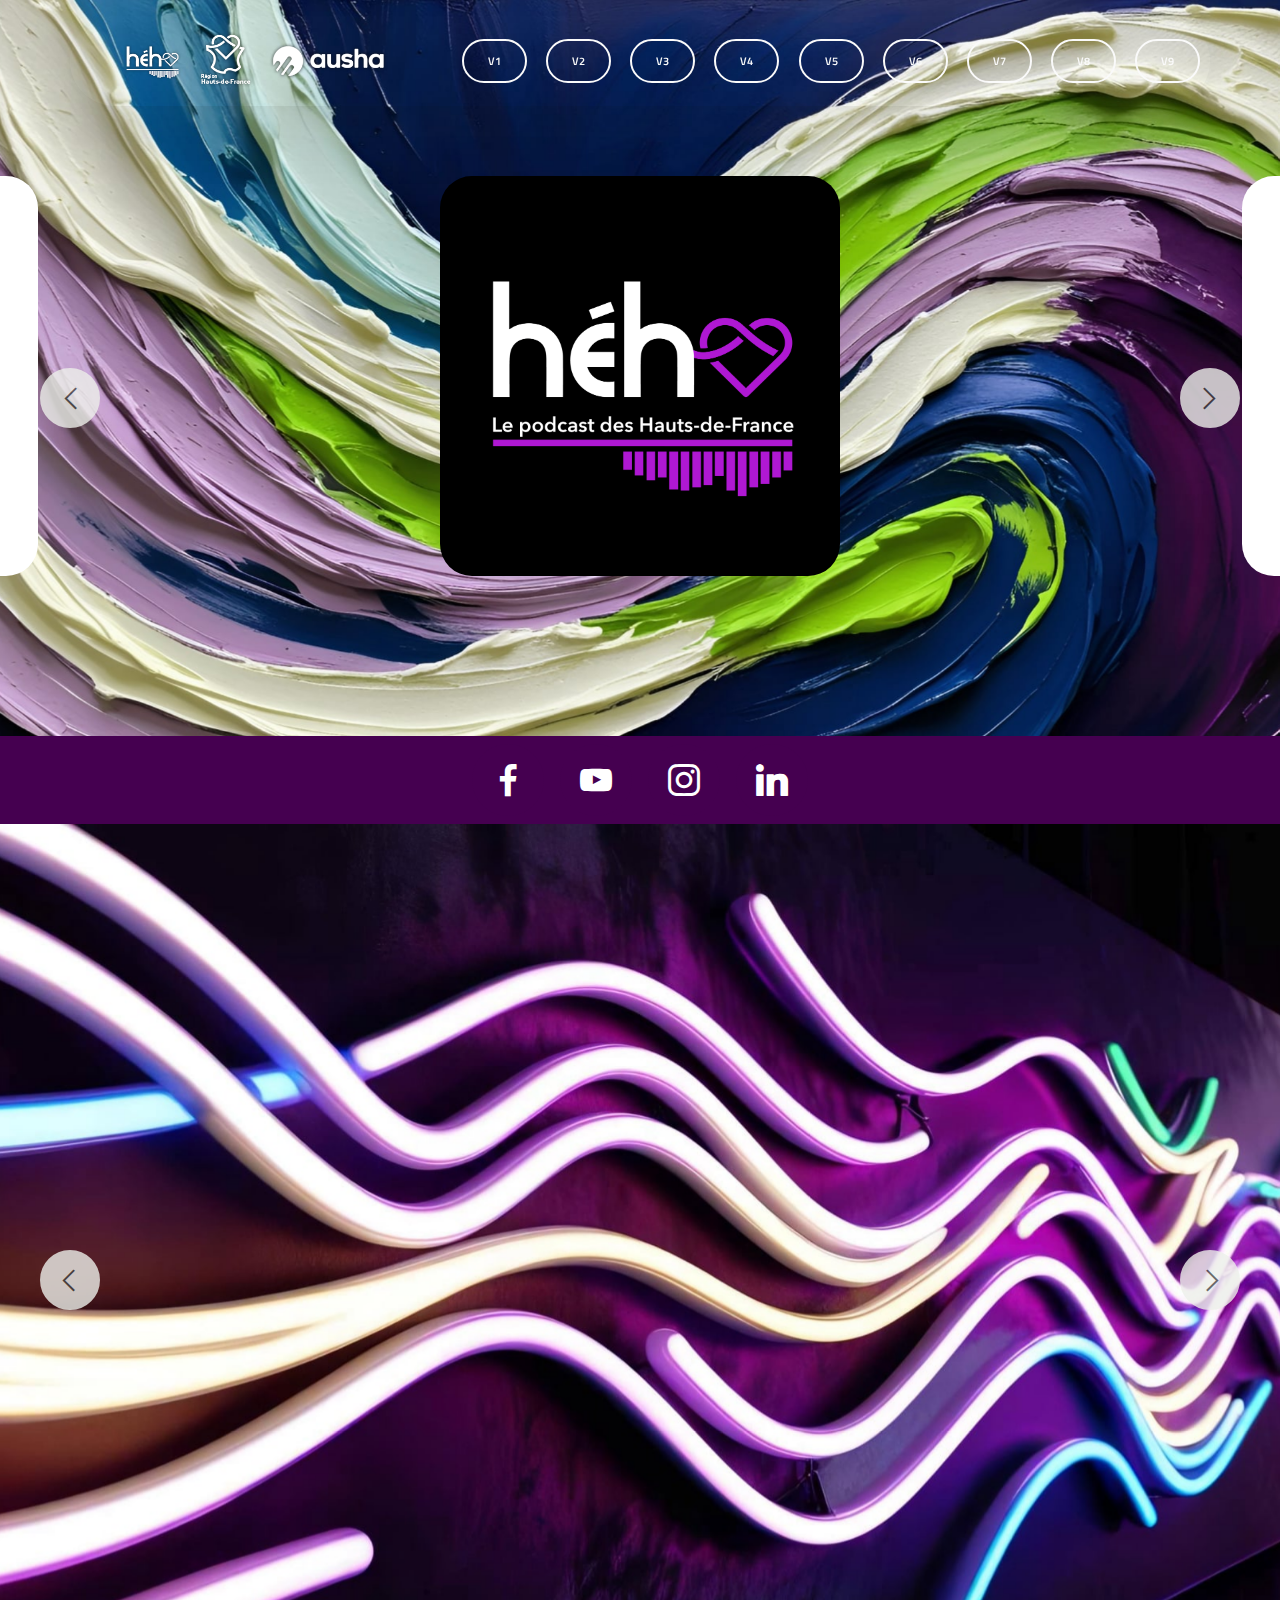
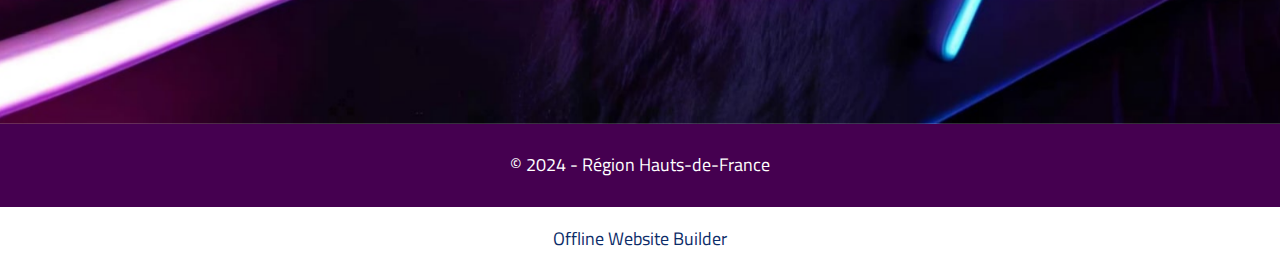
<file: HEHO_Logo_04.html>
<!DOCTYPE html>
<html  >
<head>
  <!-- Site made with Mobirise Website Builder v5.9.6, https://mobirise.com -->
  <meta charset="UTF-8">
  <meta http-equiv="X-UA-Compatible" content="IE=edge">
  <meta name="generator" content="Mobirise v5.9.6, mobirise.com">
  <meta name="viewport" content="width=device-width, initial-scale=1, minimum-scale=1">
  <link rel="shortcut icon" href="assets/images/logos-v6-topband-shadow-539x131.png" type="image/x-icon">
  <meta name="description" content="">
  
  
  <title>HÉHO_Logo_04</title>
  <link rel="stylesheet" href="assets/web/assets/mobirise-icons2/mobirise2.css">
  <link rel="stylesheet" href="assets/bootstrap/css/bootstrap.min.css">
  <link rel="stylesheet" href="assets/bootstrap/css/bootstrap-grid.min.css">
  <link rel="stylesheet" href="assets/bootstrap/css/bootstrap-reboot.min.css">
  <link rel="stylesheet" href="assets/parallax/jarallax.css">
  <link rel="stylesheet" href="assets/dropdown/css/style.css">
  <link rel="stylesheet" href="assets/socicon/css/styles.css">
  <link rel="stylesheet" href="assets/theme/css/style.css">
  <link rel="preload" href="https://fonts.googleapis.com/css?family=Titillium+Web:200,200i,300,300i,400,400i,600,600i,700,700i,900&display=swap" as="style" onload="this.onload=null;this.rel='stylesheet'">
  <noscript><link rel="stylesheet" href="https://fonts.googleapis.com/css?family=Titillium+Web:200,200i,300,300i,400,400i,600,600i,700,700i,900&display=swap"></noscript>
  <link rel="preload" as="style" href="assets/mobirise/css/mbr-additional.css"><link rel="stylesheet" href="assets/mobirise/css/mbr-additional.css" type="text/css">

  
  
  
</head>
<body>
  
  <section data-bs-version="5.1" class="menu menu1 cid-ujCoKEQlQg" once="menu" id="menu01-c">
	

	<nav class="navbar navbar-dropdown navbar-expand-lg">
		<div class="container">
			<div class="navbar-brand">
				<span class="navbar-logo">
					<a href="index.html">
						<img src="assets/images/logos-v6-topband-shadow-539x131.png" alt="Logos" style="height: 4.4rem;">
					</a>
				</span>
				
			</div>
			<button class="navbar-toggler" type="button" data-toggle="collapse" data-bs-toggle="collapse" data-target="#navbarSupportedContent" data-bs-target="#navbarSupportedContent" aria-controls="navbarNavAltMarkup" aria-expanded="false" aria-label="Toggle navigation">
				<div class="hamburger">
					<span></span>
					<span></span>
					<span></span>
					<span></span>
				</div>
			</button>
			<div class="collapse navbar-collapse" id="navbarSupportedContent">
				
				
				<div class="navbar-buttons mbr-section-btn"><a class="btn btn-white-outline display-4" href="index.html">V1</a> <a class="btn btn-white-outline display-4" href="HEHO_Logo_02.html">V2</a> <a class="btn btn-white-outline display-4" href="HEHO_Logo_03.html">V3</a> <a class="btn btn-white-outline display-4" href="HEHO_Logo_04.html">V4</a> <a class="btn btn-white-outline display-4" href="HEHO_Logo_05.html">V5</a> <a class="btn btn-white-outline display-4" href="HEHO_Logo_06.html">V6</a> <a class="btn btn-white-outline display-4" href="HEHO_Logo_07.html">V7</a> <a class="btn btn-white-outline display-4" href="HEHO_Logo_08.html">V8</a> <a class="btn btn-white-outline display-4" href="HEHO_Logo_09.html">V9</a></div>
			</div>
		</div>
	</nav>
</section>

<section data-bs-version="5.1" class="slider2 mbr-embla cid-unzFTi1v8l mbr-parallax-background" id="slider02-3o">
	

	
	

	<div class="position-relative text-center">
		<h3 class="mb-5 mbr-fonts-style display-2"></h3>

		<div class="embla" data-skip-snaps="true" data-align="center" data-loop="true" data-auto-play="true" data-auto-play-interval="8" data-draggable="true">
			<div class="embla__viewport container-fluid">
				<div class="embla__container">
					<div class="embla__slide slider-image item active" style="margin-left: 1rem; margin-right: 1rem;">
						<div class="user">
							<div class="user_image">
								<div class="item-wrapper position-relative">
									<img src="assets/images/logo-heho-new-03-08-purple-02baseline-1200x1201.png" alt="Mobirise Website Builder" data-slide-to="0" data-bs-slide-to="0">
								</div>
							</div>
							<div class="user_text mb-4">
								<p class="mbr-fonts-style display-5"></p>
							</div>
							
							
						</div>
					</div><div class="embla__slide slider-image item" style="margin-left: 1rem; margin-right: 1rem;">
						<div class="user">
							<div class="user_image">
								<div class="item-wrapper position-relative">
									<img src="assets/images/logo-heho-new-03-08-purple-01baseline-1200x1201.png" alt="Mobirise Website Builder" data-slide-to="1" data-bs-slide-to="1">
								</div>
							</div>
							<div class="user_text mb-4">
								<p class="mbr-fonts-style display-5"></p>
							</div>
							
							
						</div>
					</div><div class="embla__slide slider-image item" style="margin-left: 1rem; margin-right: 1rem;">
						<div class="user">
							<div class="user_image">
								<div class="item-wrapper position-relative">
									<img src="assets/images/plan-de-travail-1-1200x1200.png" alt="Mobirise Website Builder" data-slide-to="2" data-bs-slide-to="2">
								</div>
							</div>
							<div class="user_text mb-4">
								<p class="mbr-fonts-style display-5"></p>
							</div>
							
							
						</div>
					</div><div class="embla__slide slider-image item" style="margin-left: 1rem; margin-right: 1rem;">
						<div class="user">
							<div class="user_image">
								<div class="item-wrapper position-relative">
									<img src="assets/images/plan-de-travail-1-copie-1200x1199.png" alt="Mobirise Website Builder" data-slide-to="3" data-bs-slide-to="3">
								</div>
							</div>
							<div class="user_text mb-4">
								<p class="mbr-fonts-style display-5"></p>
							</div>
							
							
						</div>
					</div><div class="embla__slide slider-image item" style="margin-left: 1rem; margin-right: 1rem;">
						<div class="user">
							<div class="user_image">
								<div class="item-wrapper position-relative">
									<img src="assets/images/logo-heho-new-03-08-blue-02baseline-1200x1201.png" alt="Mobirise Website Builder" data-slide-to="4" data-bs-slide-to="4">
								</div>
							</div>
							<div class="user_text mb-4">
								<p class="mbr-fonts-style display-5"></p>
							</div>
							
							
						</div>
					</div><div class="embla__slide slider-image item" style="margin-left: 1rem; margin-right: 1rem;">
						<div class="user">
							<div class="user_image">
								<div class="item-wrapper position-relative">
									<img src="assets/images/logo-heho-new-03-08-blue-01baseline-1200x1201.png" alt="Mobirise Website Builder" data-slide-to="5" data-bs-slide-to="5">
								</div>
							</div>
							<div class="user_text mb-4">
								<p class="mbr-fonts-style display-5"></p>
							</div>
							
							
						</div>
					</div><div class="embla__slide slider-image item" style="margin-left: 1rem; margin-right: 1rem;">
						<div class="user">
							<div class="user_image">
								<div class="item-wrapper position-relative">
									<img src="assets/images/logo-heho-new-03-08-bbaseline-1200x1201.png" alt="Mobirise Website Builder" data-slide-to="6" data-bs-slide-to="6">
								</div>
							</div>
							<div class="user_text mb-4">
								<p class="mbr-fonts-style display-5"></p>
							</div>
							
							
						</div>
					</div><div class="embla__slide slider-image item" style="margin-left: 1rem; margin-right: 1rem;">
						<div class="user">
							<div class="user_image">
								<div class="item-wrapper position-relative">
									<img src="assets/images/logo-heho-new-03-08-wbaseline-1200x1201.png" alt="Mobirise Website Builder" data-slide-to="7" data-bs-slide-to="7">
								</div>
							</div>
							<div class="user_text mb-4">
								<p class="mbr-fonts-style display-5"></p>
							</div>
							
							
						</div>
					</div><div class="embla__slide slider-image item" style="margin-left: 1rem; margin-right: 1rem;">
						<div class="user">
							<div class="user_image">
								<div class="item-wrapper position-relative">
									<img src="assets/images/logo-heho-new-03-08-b-1200x1201.png" alt="Mobirise Website Builder" data-slide-to="8" data-bs-slide-to="8">
								</div>
							</div>
							<div class="user_text mb-4">
								<p class="mbr-fonts-style display-5"></p>
							</div>
							
							
						</div>
					</div><div class="embla__slide slider-image item" style="margin-left: 1rem; margin-right: 1rem;">
						<div class="user">
							<div class="user_image">
								<div class="item-wrapper position-relative">
									<img src="assets/images/logo-heho-new-03-08-w-1200x1201.png" alt="Mobirise Website Builder" data-slide-to="9" data-bs-slide-to="9">
								</div>
							</div>
							<div class="user_text mb-4">
								<p class="mbr-fonts-style display-5"></p>
							</div>
							
							
						</div>
					</div>
					
					
				</div>
			</div>
			<button class="embla__button embla__button--prev">
				<span class="mobi-mbri mobi-mbri-arrow-prev mbr-iconfont" aria-hidden="true"></span>
				<span class="sr-only visually-hidden visually-hidden visually-hidden">Previous</span>
			</button>
			<button class="embla__button embla__button--next">
				<span class="mobi-mbri mobi-mbri-arrow-next mbr-iconfont" aria-hidden="true"></span>
				<span class="sr-only visually-hidden visually-hidden visually-hidden">Next</span>
			</button>
		</div>
	</div>
</section>

<section data-bs-version="5.1" class="social05 cid-ujCoKFB9NY" id="social05-e">
    

    

    <div class="container">
        <div class="row">
            
            <div class="col-12">
                <div class="social-row">
                    <div class="soc-item">
                        <a href="index.html" target="_blank">
                            <span class="mbr-iconfont socicon-facebook socicon"></span>
                        </a>
                    </div>
                    <div class="soc-item">
                        <a href="index.html" target="_blank">
                            <span class="mbr-iconfont socicon-youtube socicon"></span>
                        </a>
                    </div>
                    <div class="soc-item">
                        <a href="index.html" target="_blank">
                            <span class="mbr-iconfont socicon-instagram socicon"></span>
                        </a>
                    </div>
                    <div class="soc-item">
                        <a href="index.html" target="_blank">
                            <span class="mbr-iconfont socicon-linkedin socicon"></span>
                        </a>
                    </div>
                    
                </div>
            </div>
        </div>
    </div>
</section>

<section data-bs-version="5.1" class="slider3 cid-unT9Z9nxTJ mbr-fullscreen" id="slider03-47">
    
    <div class="carousel slide" id="unX1wJnKbd" data-ride="carousel" data-bs-ride="carousel" data-interval="8000" data-bs-interval="8000">
        
        <div class="carousel-inner">
            <div class="carousel-item slider-image item active">
                <div class="item-wrapper">
                    <img class="d-block w-100" src="assets/images/image-upscaled14-1-2000x1130.jpg" alt="Mobirise Website Builder" data-slide-to="0" data-bs-slide-to="0">
                    
                    
                </div>
            </div>
            <div class="carousel-item slider-image item">
                <div class="item-wrapper">
                    <img class="d-block w-100" src="assets/images/image-upscaled9-1-2000x1125.jpg" alt="Mobirise Website Builder" data-slide-to="1" data-bs-slide-to="1">
                    
                    
                </div>
            </div>
            <div class="carousel-item slider-image item">
                <div class="item-wrapper">
                    <img class="d-block w-100" src="assets/images/pikaso-texttoimage-wavy-glowing-blue-green-and-purple-glass-neon-tube-2000x1141.jpg" alt="Mobirise Website Builder" data-slide-to="2" data-bs-slide-to="2">
                    
                    
                </div>
            </div><div class="carousel-item slider-image item">
                <div class="item-wrapper">
                    <img class="d-block w-100" src="assets/images/leonardo-phoenix-a-vibrant-textured-and-dynamic-abstract-artwo-01-2-2000x1116.jpg" alt="Mobirise Website Builder" data-slide-to="3" data-bs-slide-to="4">
                    
                    
                </div>
            </div><div class="carousel-item slider-image item">
                <div class="item-wrapper">
                    <img class="d-block w-100" src="assets/images/sol-2058x1146-8127571-2000x1143.jpg" alt="Mobirise Website Builder" data-slide-to="4" data-bs-slide-to="5">
                    
                    
                </div>
            </div><div class="carousel-item slider-image item">
                <div class="item-wrapper">
                    <img class="d-block w-100" src="assets/images/sol-2058x1146-8127540-2000x1143.jpg" alt="Mobirise Website Builder" data-slide-to="5" data-bs-slide-to="6">
                    
                    
                </div>
            </div><div class="carousel-item slider-image item">
                <div class="item-wrapper">
                    <img class="d-block w-100" src="assets/images/heho-background-ausha-47-2-2000x1125.jpg" alt="Mobirise Website Builder" data-slide-to="6" data-bs-slide-to="7">
                    
                    
                </div>
            </div><div class="carousel-item slider-image item">
                <div class="item-wrapper">
                    <img class="d-block w-100" src="assets/images/heho-background-ausha-39-2-2000x1125.jpg" alt="Mobirise Website Builder" data-slide-to="7" data-bs-slide-to="8">
                    
                    
                </div>
            </div><div class="carousel-item slider-image item">
                <div class="item-wrapper">
                    <img class="d-block w-100" src="assets/images/heho-background-ausha-41-2-2000x1125.jpg" alt="Mobirise Website Builder" data-slide-to="8" data-bs-slide-to="9">
                    
                    
                </div>
            </div>
        </div>
        <a class="carousel-control carousel-control-prev" role="button" data-slide="prev" data-bs-slide="prev" href="#unX1wJnKbd">
            <span class="mobi-mbri mobi-mbri-arrow-prev" aria-hidden="true"></span>
            <span class="sr-only visually-hidden">Previous</span>
        </a>
        <a class="carousel-control carousel-control-next" role="button" data-slide="next" data-bs-slide="next" href="#unX1wJnKbd">
            <span class="mobi-mbri mobi-mbri-arrow-next" aria-hidden="true"></span>
            <span class="sr-only visually-hidden">Next</span>
        </a>
    </div>
</section>

<section data-bs-version="5.1" class="footer4 cid-unWXVZEZTN" once="footers" id="footer04-49">

    

    

    <div class="container">
        <div class="media-container-row align-center mbr-white">
            <div class="col-12">
                <p class="mbr-text mb-0 mbr-fonts-style display-7">
                    © 2024 - Région Hauts-de-France</p>
            </div>
        </div>
    </div>
</section><section class="display-7" style="padding: 0;align-items: center;justify-content: center;flex-wrap: wrap;    align-content: center;display: flex;position: relative;height: 4rem;"><a href="https://mobiri.se/1248301" style="flex: 1 1;height: 4rem;position: absolute;width: 100%;z-index: 1;"><img alt="" style="height: 4rem;" src="[data-uri]"></a><p style="margin: 0;text-align: center;" class="display-7">&#8204;</p><a style="z-index:1" href="https://mobirise.com/offline-website-builder.html">Offline Website Builder</a></section><script src="assets/bootstrap/js/bootstrap.bundle.min.js"></script>  <script src="assets/parallax/jarallax.js"></script>  <script src="assets/smoothscroll/smooth-scroll.js"></script>  <script src="assets/ytplayer/index.js"></script>  <script src="assets/dropdown/js/navbar-dropdown.js"></script>  <script src="assets/embla/embla.min.js"></script>  <script src="assets/embla/script.js"></script>  <script src="assets/theme/js/script.js"></script>  
  
  
 <div id="scrollToTop" class="scrollToTop mbr-arrow-up"><a style="text-align: center;"><i class="mbr-arrow-up-icon mbr-arrow-up-icon-cm cm-icon cm-icon-smallarrow-up"></i></a></div>
  </body>
</html>
</file>
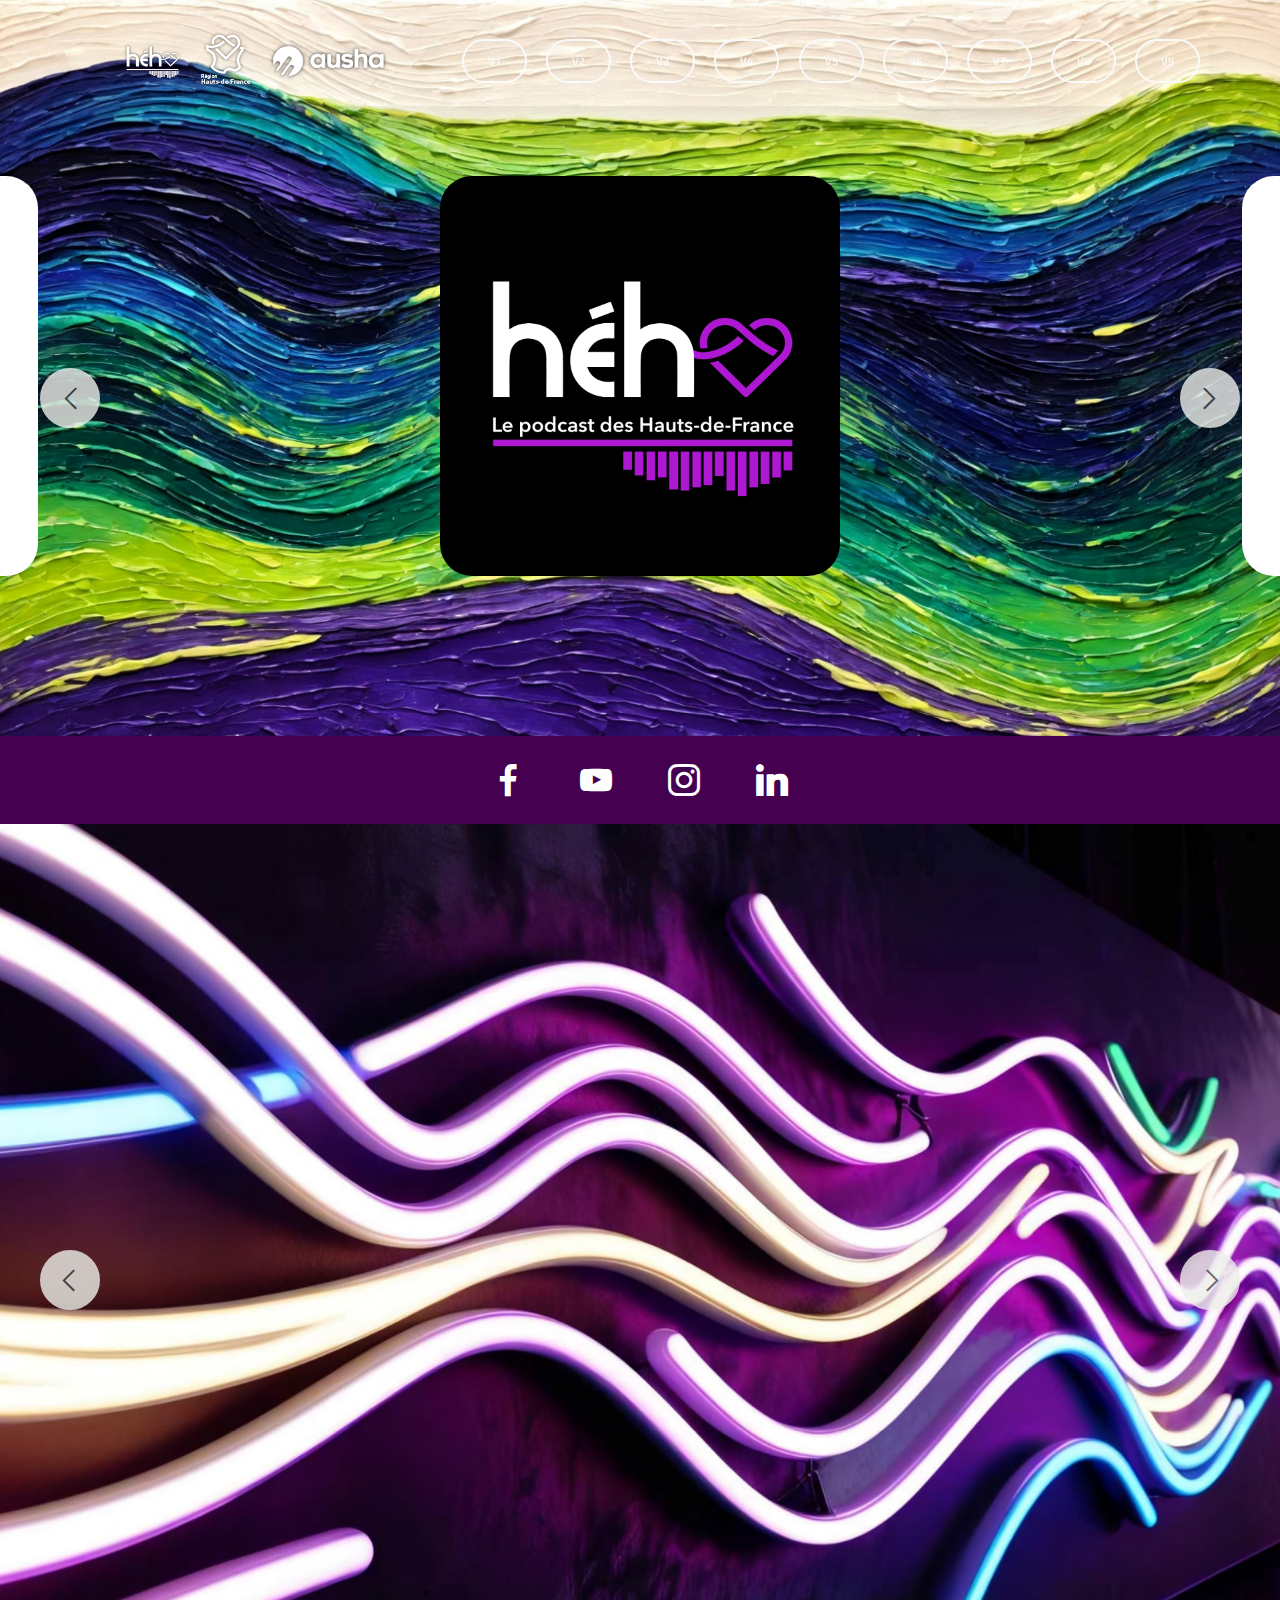
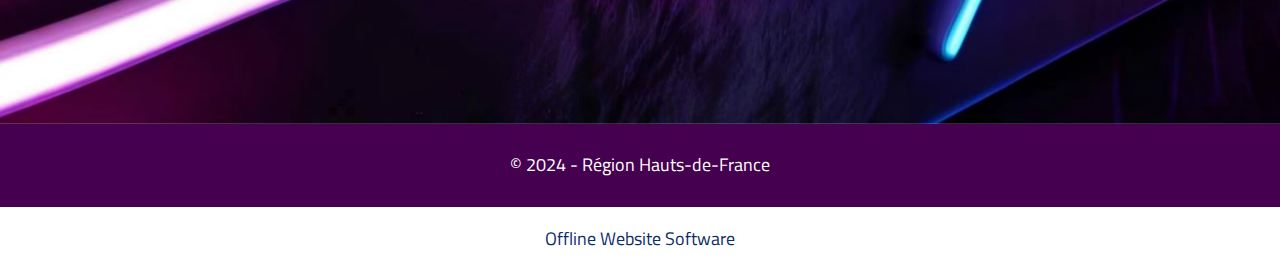
<file: HEHO_Logo_05.html>
<!DOCTYPE html>
<html  >
<head>
  <!-- Site made with Mobirise Website Builder v5.9.6, https://mobirise.com -->
  <meta charset="UTF-8">
  <meta http-equiv="X-UA-Compatible" content="IE=edge">
  <meta name="generator" content="Mobirise v5.9.6, mobirise.com">
  <meta name="viewport" content="width=device-width, initial-scale=1, minimum-scale=1">
  <link rel="shortcut icon" href="assets/images/logos-v6-topband-shadow-539x131.png" type="image/x-icon">
  <meta name="description" content="">
  
  
  <title>HÉHO_Logo_05</title>
  <link rel="stylesheet" href="assets/web/assets/mobirise-icons2/mobirise2.css">
  <link rel="stylesheet" href="assets/bootstrap/css/bootstrap.min.css">
  <link rel="stylesheet" href="assets/bootstrap/css/bootstrap-grid.min.css">
  <link rel="stylesheet" href="assets/bootstrap/css/bootstrap-reboot.min.css">
  <link rel="stylesheet" href="assets/parallax/jarallax.css">
  <link rel="stylesheet" href="assets/dropdown/css/style.css">
  <link rel="stylesheet" href="assets/socicon/css/styles.css">
  <link rel="stylesheet" href="assets/theme/css/style.css">
  <link rel="preload" href="https://fonts.googleapis.com/css?family=Titillium+Web:200,200i,300,300i,400,400i,600,600i,700,700i,900&display=swap" as="style" onload="this.onload=null;this.rel='stylesheet'">
  <noscript><link rel="stylesheet" href="https://fonts.googleapis.com/css?family=Titillium+Web:200,200i,300,300i,400,400i,600,600i,700,700i,900&display=swap"></noscript>
  <link rel="preload" as="style" href="assets/mobirise/css/mbr-additional.css"><link rel="stylesheet" href="assets/mobirise/css/mbr-additional.css" type="text/css">

  
  
  
</head>
<body>
  
  <section data-bs-version="5.1" class="menu menu1 cid-ujCoQVX2Y0" once="menu" id="menu01-h">
	

	<nav class="navbar navbar-dropdown navbar-expand-lg">
		<div class="container">
			<div class="navbar-brand">
				<span class="navbar-logo">
					<a href="index.html">
						<img src="assets/images/logos-v6-topband-shadow-539x131.png" alt="Logos" style="height: 4.4rem;">
					</a>
				</span>
				
			</div>
			<button class="navbar-toggler" type="button" data-toggle="collapse" data-bs-toggle="collapse" data-target="#navbarSupportedContent" data-bs-target="#navbarSupportedContent" aria-controls="navbarNavAltMarkup" aria-expanded="false" aria-label="Toggle navigation">
				<div class="hamburger">
					<span></span>
					<span></span>
					<span></span>
					<span></span>
				</div>
			</button>
			<div class="collapse navbar-collapse" id="navbarSupportedContent">
				
				
				<div class="navbar-buttons mbr-section-btn"><a class="btn btn-white-outline display-4" href="index.html">V1</a> <a class="btn btn-white-outline display-4" href="HEHO_Logo_02.html">V2</a> <a class="btn btn-white-outline display-4" href="HEHO_Logo_03.html">V3</a> <a class="btn btn-white-outline display-4" href="HEHO_Logo_04.html">V4</a> <a class="btn btn-white-outline display-4" href="HEHO_Logo_05.html">V5</a> <a class="btn btn-white-outline display-4" href="HEHO_Logo_06.html">V6</a> <a class="btn btn-white-outline display-4" href="HEHO_Logo_07.html">V7</a> <a class="btn btn-white-outline display-4" href="HEHO_Logo_08.html">V8</a> <a class="btn btn-white-outline display-4" href="HEHO_Logo_09.html">V9</a></div>
			</div>
		</div>
	</nav>
</section>

<section data-bs-version="5.1" class="slider2 mbr-embla cid-unzGqnBu7w mbr-parallax-background" id="slider02-3p">
	

	
	

	<div class="position-relative text-center">
		<h3 class="mb-5 mbr-fonts-style display-2"></h3>

		<div class="embla" data-skip-snaps="true" data-align="center" data-loop="true" data-auto-play="true" data-auto-play-interval="8" data-draggable="true">
			<div class="embla__viewport container-fluid">
				<div class="embla__container">
					<div class="embla__slide slider-image item active" style="margin-left: 1rem; margin-right: 1rem;">
						<div class="user">
							<div class="user_image">
								<div class="item-wrapper position-relative">
									<img src="assets/images/logo-heho-new-03-08-purple-02baseline-1200x1201.png" alt="Mobirise Website Builder" data-slide-to="0" data-bs-slide-to="0">
								</div>
							</div>
							<div class="user_text mb-4">
								<p class="mbr-fonts-style display-5"></p>
							</div>
							
							
						</div>
					</div><div class="embla__slide slider-image item" style="margin-left: 1rem; margin-right: 1rem;">
						<div class="user">
							<div class="user_image">
								<div class="item-wrapper position-relative">
									<img src="assets/images/logo-heho-new-03-08-purple-01baseline-1200x1201.png" alt="Mobirise Website Builder" data-slide-to="1" data-bs-slide-to="1">
								</div>
							</div>
							<div class="user_text mb-4">
								<p class="mbr-fonts-style display-5"></p>
							</div>
							
							
						</div>
					</div><div class="embla__slide slider-image item" style="margin-left: 1rem; margin-right: 1rem;">
						<div class="user">
							<div class="user_image">
								<div class="item-wrapper position-relative">
									<img src="assets/images/plan-de-travail-1-1200x1200.png" alt="Mobirise Website Builder" data-slide-to="2" data-bs-slide-to="2">
								</div>
							</div>
							<div class="user_text mb-4">
								<p class="mbr-fonts-style display-5"></p>
							</div>
							
							
						</div>
					</div><div class="embla__slide slider-image item" style="margin-left: 1rem; margin-right: 1rem;">
						<div class="user">
							<div class="user_image">
								<div class="item-wrapper position-relative">
									<img src="assets/images/plan-de-travail-1-copie-1200x1199.png" alt="Mobirise Website Builder" data-slide-to="3" data-bs-slide-to="3">
								</div>
							</div>
							<div class="user_text mb-4">
								<p class="mbr-fonts-style display-5"></p>
							</div>
							
							
						</div>
					</div><div class="embla__slide slider-image item" style="margin-left: 1rem; margin-right: 1rem;">
						<div class="user">
							<div class="user_image">
								<div class="item-wrapper position-relative">
									<img src="assets/images/logo-heho-new-03-08-blue-02baseline-1200x1201.png" alt="Mobirise Website Builder" data-slide-to="4" data-bs-slide-to="4">
								</div>
							</div>
							<div class="user_text mb-4">
								<p class="mbr-fonts-style display-5"></p>
							</div>
							
							
						</div>
					</div><div class="embla__slide slider-image item" style="margin-left: 1rem; margin-right: 1rem;">
						<div class="user">
							<div class="user_image">
								<div class="item-wrapper position-relative">
									<img src="assets/images/logo-heho-new-03-08-blue-01baseline-1200x1201.png" alt="Mobirise Website Builder" data-slide-to="5" data-bs-slide-to="5">
								</div>
							</div>
							<div class="user_text mb-4">
								<p class="mbr-fonts-style display-5"></p>
							</div>
							
							
						</div>
					</div><div class="embla__slide slider-image item" style="margin-left: 1rem; margin-right: 1rem;">
						<div class="user">
							<div class="user_image">
								<div class="item-wrapper position-relative">
									<img src="assets/images/logo-heho-new-03-08-bbaseline-1200x1201.png" alt="Mobirise Website Builder" data-slide-to="6" data-bs-slide-to="6">
								</div>
							</div>
							<div class="user_text mb-4">
								<p class="mbr-fonts-style display-5"></p>
							</div>
							
							
						</div>
					</div><div class="embla__slide slider-image item" style="margin-left: 1rem; margin-right: 1rem;">
						<div class="user">
							<div class="user_image">
								<div class="item-wrapper position-relative">
									<img src="assets/images/logo-heho-new-03-08-wbaseline-1200x1201.png" alt="Mobirise Website Builder" data-slide-to="7" data-bs-slide-to="7">
								</div>
							</div>
							<div class="user_text mb-4">
								<p class="mbr-fonts-style display-5"></p>
							</div>
							
							
						</div>
					</div><div class="embla__slide slider-image item" style="margin-left: 1rem; margin-right: 1rem;">
						<div class="user">
							<div class="user_image">
								<div class="item-wrapper position-relative">
									<img src="assets/images/logo-heho-new-03-08-b-1200x1201.png" alt="Mobirise Website Builder" data-slide-to="8" data-bs-slide-to="8">
								</div>
							</div>
							<div class="user_text mb-4">
								<p class="mbr-fonts-style display-5"></p>
							</div>
							
							
						</div>
					</div><div class="embla__slide slider-image item" style="margin-left: 1rem; margin-right: 1rem;">
						<div class="user">
							<div class="user_image">
								<div class="item-wrapper position-relative">
									<img src="assets/images/logo-heho-new-03-08-w-1200x1201.png" alt="Mobirise Website Builder" data-slide-to="9" data-bs-slide-to="9">
								</div>
							</div>
							<div class="user_text mb-4">
								<p class="mbr-fonts-style display-5"></p>
							</div>
							
							
						</div>
					</div>
					
					
				</div>
			</div>
			<button class="embla__button embla__button--prev">
				<span class="mobi-mbri mobi-mbri-arrow-prev mbr-iconfont" aria-hidden="true"></span>
				<span class="sr-only visually-hidden visually-hidden visually-hidden">Previous</span>
			</button>
			<button class="embla__button embla__button--next">
				<span class="mobi-mbri mobi-mbri-arrow-next mbr-iconfont" aria-hidden="true"></span>
				<span class="sr-only visually-hidden visually-hidden visually-hidden">Next</span>
			</button>
		</div>
	</div>
</section>

<section data-bs-version="5.1" class="social05 cid-ujCoQWPl5W" id="social05-j">
    

    

    <div class="container">
        <div class="row">
            
            <div class="col-12">
                <div class="social-row">
                    <div class="soc-item">
                        <a href="index.html" target="_blank">
                            <span class="mbr-iconfont socicon-facebook socicon"></span>
                        </a>
                    </div>
                    <div class="soc-item">
                        <a href="index.html" target="_blank">
                            <span class="mbr-iconfont socicon-youtube socicon"></span>
                        </a>
                    </div>
                    <div class="soc-item">
                        <a href="index.html" target="_blank">
                            <span class="mbr-iconfont socicon-instagram socicon"></span>
                        </a>
                    </div>
                    <div class="soc-item">
                        <a href="index.html" target="_blank">
                            <span class="mbr-iconfont socicon-linkedin socicon"></span>
                        </a>
                    </div>
                    
                </div>
            </div>
        </div>
    </div>
</section>

<section data-bs-version="5.1" class="slider3 cid-unT9TCGi0A mbr-fullscreen" id="slider03-46">
    
    <div class="carousel slide" id="unX1wEPpwc" data-ride="carousel" data-bs-ride="carousel" data-interval="8000" data-bs-interval="8000">
        
        <div class="carousel-inner">
            <div class="carousel-item slider-image item active">
                <div class="item-wrapper">
                    <img class="d-block w-100" src="assets/images/image-upscaled14-1-2000x1130.jpg" alt="Mobirise Website Builder" data-slide-to="0" data-bs-slide-to="0">
                    
                    
                </div>
            </div>
            <div class="carousel-item slider-image item">
                <div class="item-wrapper">
                    <img class="d-block w-100" src="assets/images/image-upscaled9-1-2000x1125.jpg" alt="Mobirise Website Builder" data-slide-to="1" data-bs-slide-to="1">
                    
                    
                </div>
            </div>
            <div class="carousel-item slider-image item">
                <div class="item-wrapper">
                    <img class="d-block w-100" src="assets/images/pikaso-texttoimage-wavy-glowing-blue-green-and-purple-glass-neon-tube-2000x1141.jpg" alt="Mobirise Website Builder" data-slide-to="2" data-bs-slide-to="2">
                    
                    
                </div>
            </div><div class="carousel-item slider-image item">
                <div class="item-wrapper">
                    <img class="d-block w-100" src="assets/images/leonardo-phoenix-a-vibrant-textured-and-dynamic-abstract-artwo-01-2-2000x1116.jpg" alt="Mobirise Website Builder" data-slide-to="3" data-bs-slide-to="4">
                    
                    
                </div>
            </div><div class="carousel-item slider-image item">
                <div class="item-wrapper">
                    <img class="d-block w-100" src="assets/images/sol-2058x1146-8127571-2000x1143.jpg" alt="Mobirise Website Builder" data-slide-to="4" data-bs-slide-to="5">
                    
                    
                </div>
            </div><div class="carousel-item slider-image item">
                <div class="item-wrapper">
                    <img class="d-block w-100" src="assets/images/sol-2058x1146-8127540-2000x1143.jpg" alt="Mobirise Website Builder" data-slide-to="5" data-bs-slide-to="6">
                    
                    
                </div>
            </div><div class="carousel-item slider-image item">
                <div class="item-wrapper">
                    <img class="d-block w-100" src="assets/images/heho-background-ausha-47-2-2000x1125.jpg" alt="Mobirise Website Builder" data-slide-to="6" data-bs-slide-to="7">
                    
                    
                </div>
            </div><div class="carousel-item slider-image item">
                <div class="item-wrapper">
                    <img class="d-block w-100" src="assets/images/heho-background-ausha-39-2-2000x1125.jpg" alt="Mobirise Website Builder" data-slide-to="7" data-bs-slide-to="8">
                    
                    
                </div>
            </div><div class="carousel-item slider-image item">
                <div class="item-wrapper">
                    <img class="d-block w-100" src="assets/images/heho-background-ausha-41-2-2000x1125.jpg" alt="Mobirise Website Builder" data-slide-to="8" data-bs-slide-to="9">
                    
                    
                </div>
            </div>
        </div>
        <a class="carousel-control carousel-control-prev" role="button" data-slide="prev" data-bs-slide="prev" href="#unX1wEPpwc">
            <span class="mobi-mbri mobi-mbri-arrow-prev" aria-hidden="true"></span>
            <span class="sr-only visually-hidden">Previous</span>
        </a>
        <a class="carousel-control carousel-control-next" role="button" data-slide="next" data-bs-slide="next" href="#unX1wEPpwc">
            <span class="mobi-mbri mobi-mbri-arrow-next" aria-hidden="true"></span>
            <span class="sr-only visually-hidden">Next</span>
        </a>
    </div>
</section>

<section data-bs-version="5.1" class="footer4 cid-unWXVZEZTN" once="footers" id="footer04-49">

    

    

    <div class="container">
        <div class="media-container-row align-center mbr-white">
            <div class="col-12">
                <p class="mbr-text mb-0 mbr-fonts-style display-7">
                    © 2024 - Région Hauts-de-France</p>
            </div>
        </div>
    </div>
</section><section class="display-7" style="padding: 0;align-items: center;justify-content: center;flex-wrap: wrap;    align-content: center;display: flex;position: relative;height: 4rem;"><a href="https://mobiri.se/1248301" style="flex: 1 1;height: 4rem;position: absolute;width: 100%;z-index: 1;"><img alt="" style="height: 4rem;" src="[data-uri]"></a><p style="margin: 0;text-align: center;" class="display-7">&#8204;</p><a style="z-index:1" href="https://mobirise.com/offline-website-builder.html">Offline Website Software</a></section><script src="assets/bootstrap/js/bootstrap.bundle.min.js"></script>  <script src="assets/parallax/jarallax.js"></script>  <script src="assets/smoothscroll/smooth-scroll.js"></script>  <script src="assets/ytplayer/index.js"></script>  <script src="assets/dropdown/js/navbar-dropdown.js"></script>  <script src="assets/embla/embla.min.js"></script>  <script src="assets/embla/script.js"></script>  <script src="assets/theme/js/script.js"></script>  
  
  
 <div id="scrollToTop" class="scrollToTop mbr-arrow-up"><a style="text-align: center;"><i class="mbr-arrow-up-icon mbr-arrow-up-icon-cm cm-icon cm-icon-smallarrow-up"></i></a></div>
  </body>
</html>
</file>
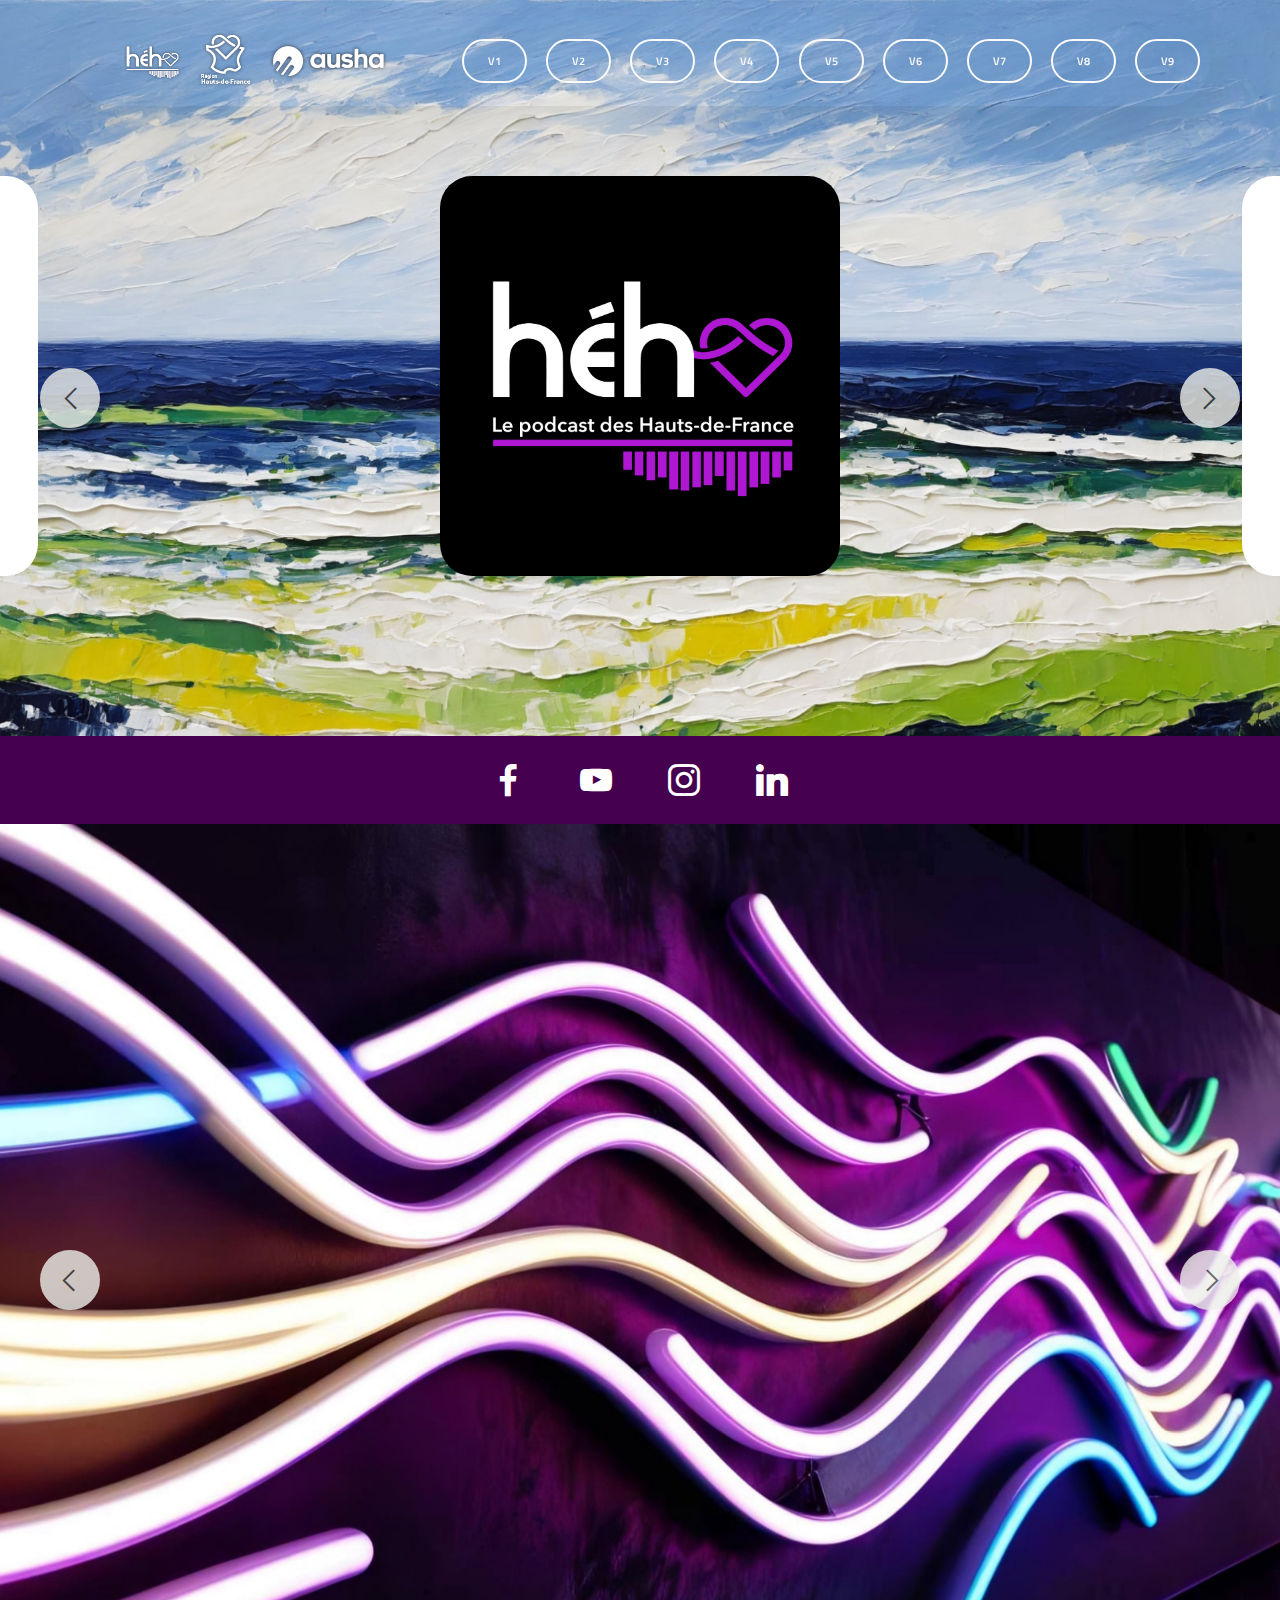
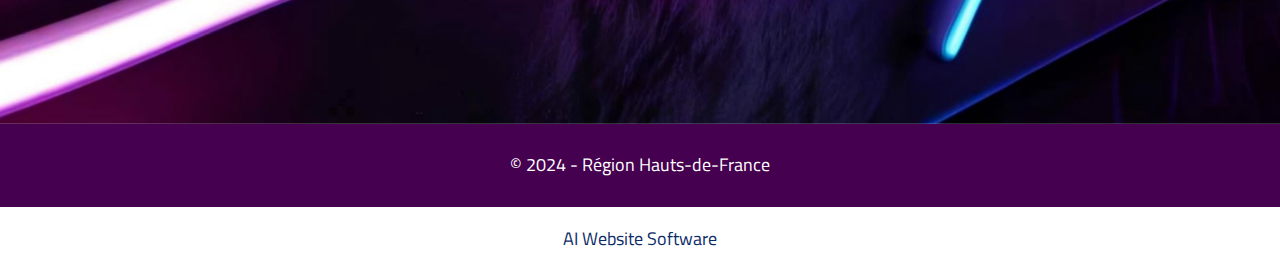
<file: HEHO_Logo_06.html>
<!DOCTYPE html>
<html  >
<head>
  <!-- Site made with Mobirise Website Builder v5.9.6, https://mobirise.com -->
  <meta charset="UTF-8">
  <meta http-equiv="X-UA-Compatible" content="IE=edge">
  <meta name="generator" content="Mobirise v5.9.6, mobirise.com">
  <meta name="viewport" content="width=device-width, initial-scale=1, minimum-scale=1">
  <link rel="shortcut icon" href="assets/images/logos-v6-topband-shadow-539x131.png" type="image/x-icon">
  <meta name="description" content="">
  
  
  <title>HÉHO_Logo_06</title>
  <link rel="stylesheet" href="assets/web/assets/mobirise-icons2/mobirise2.css">
  <link rel="stylesheet" href="assets/bootstrap/css/bootstrap.min.css">
  <link rel="stylesheet" href="assets/bootstrap/css/bootstrap-grid.min.css">
  <link rel="stylesheet" href="assets/bootstrap/css/bootstrap-reboot.min.css">
  <link rel="stylesheet" href="assets/parallax/jarallax.css">
  <link rel="stylesheet" href="assets/dropdown/css/style.css">
  <link rel="stylesheet" href="assets/socicon/css/styles.css">
  <link rel="stylesheet" href="assets/theme/css/style.css">
  <link rel="preload" href="https://fonts.googleapis.com/css?family=Titillium+Web:200,200i,300,300i,400,400i,600,600i,700,700i,900&display=swap" as="style" onload="this.onload=null;this.rel='stylesheet'">
  <noscript><link rel="stylesheet" href="https://fonts.googleapis.com/css?family=Titillium+Web:200,200i,300,300i,400,400i,600,600i,700,700i,900&display=swap"></noscript>
  <link rel="preload" as="style" href="assets/mobirise/css/mbr-additional.css"><link rel="stylesheet" href="assets/mobirise/css/mbr-additional.css" type="text/css">

  
  
  
</head>
<body>
  
  <section data-bs-version="5.1" class="menu menu1 cid-ujCoXCXOhb" once="menu" id="menu01-m">
	

	<nav class="navbar navbar-dropdown navbar-expand-lg">
		<div class="container">
			<div class="navbar-brand">
				<span class="navbar-logo">
					<a href="index.html">
						<img src="assets/images/logos-v6-topband-shadow-539x131.png" alt="Logos" style="height: 4.4rem;">
					</a>
				</span>
				
			</div>
			<button class="navbar-toggler" type="button" data-toggle="collapse" data-bs-toggle="collapse" data-target="#navbarSupportedContent" data-bs-target="#navbarSupportedContent" aria-controls="navbarNavAltMarkup" aria-expanded="false" aria-label="Toggle navigation">
				<div class="hamburger">
					<span></span>
					<span></span>
					<span></span>
					<span></span>
				</div>
			</button>
			<div class="collapse navbar-collapse" id="navbarSupportedContent">
				
				
				<div class="navbar-buttons mbr-section-btn"><a class="btn btn-white-outline display-4" href="index.html">V1</a> <a class="btn btn-white-outline display-4" href="HEHO_Logo_02.html">V2</a> <a class="btn btn-white-outline display-4" href="HEHO_Logo_03.html">V3</a> <a class="btn btn-white-outline display-4" href="HEHO_Logo_04.html">V4</a> <a class="btn btn-white-outline display-4" href="HEHO_Logo_05.html">V5</a> <a class="btn btn-white-outline display-4" href="HEHO_Logo_06.html">V6</a> <a class="btn btn-white-outline display-4" href="HEHO_Logo_07.html">V7</a> <a class="btn btn-white-outline display-4" href="HEHO_Logo_08.html">V8</a> <a class="btn btn-white-outline display-4" href="HEHO_Logo_09.html">V9</a></div>
			</div>
		</div>
	</nav>
</section>

<section data-bs-version="5.1" class="slider2 mbr-embla cid-unzHkbCn4D mbr-parallax-background" id="slider02-3q">
	

	
	

	<div class="position-relative text-center">
		<h3 class="mb-5 mbr-fonts-style display-2"></h3>

		<div class="embla" data-skip-snaps="true" data-align="center" data-loop="true" data-auto-play="true" data-auto-play-interval="8" data-draggable="true">
			<div class="embla__viewport container-fluid">
				<div class="embla__container">
					<div class="embla__slide slider-image item active" style="margin-left: 1rem; margin-right: 1rem;">
						<div class="user">
							<div class="user_image">
								<div class="item-wrapper position-relative">
									<img src="assets/images/logo-heho-new-03-08-purple-02baseline-1200x1201.png" alt="Mobirise Website Builder" data-slide-to="0" data-bs-slide-to="0">
								</div>
							</div>
							<div class="user_text mb-4">
								<p class="mbr-fonts-style display-5"></p>
							</div>
							
							
						</div>
					</div><div class="embla__slide slider-image item" style="margin-left: 1rem; margin-right: 1rem;">
						<div class="user">
							<div class="user_image">
								<div class="item-wrapper position-relative">
									<img src="assets/images/logo-heho-new-03-08-purple-01baseline-1200x1201.png" alt="Mobirise Website Builder" data-slide-to="1" data-bs-slide-to="1">
								</div>
							</div>
							<div class="user_text mb-4">
								<p class="mbr-fonts-style display-5"></p>
							</div>
							
							
						</div>
					</div><div class="embla__slide slider-image item" style="margin-left: 1rem; margin-right: 1rem;">
						<div class="user">
							<div class="user_image">
								<div class="item-wrapper position-relative">
									<img src="assets/images/plan-de-travail-1-1200x1200.png" alt="Mobirise Website Builder" data-slide-to="2" data-bs-slide-to="2">
								</div>
							</div>
							<div class="user_text mb-4">
								<p class="mbr-fonts-style display-5"></p>
							</div>
							
							
						</div>
					</div><div class="embla__slide slider-image item" style="margin-left: 1rem; margin-right: 1rem;">
						<div class="user">
							<div class="user_image">
								<div class="item-wrapper position-relative">
									<img src="assets/images/plan-de-travail-1-copie-1200x1199.png" alt="Mobirise Website Builder" data-slide-to="3" data-bs-slide-to="3">
								</div>
							</div>
							<div class="user_text mb-4">
								<p class="mbr-fonts-style display-5"></p>
							</div>
							
							
						</div>
					</div><div class="embla__slide slider-image item" style="margin-left: 1rem; margin-right: 1rem;">
						<div class="user">
							<div class="user_image">
								<div class="item-wrapper position-relative">
									<img src="assets/images/logo-heho-new-03-08-blue-02baseline-1200x1201.png" alt="Mobirise Website Builder" data-slide-to="4" data-bs-slide-to="4">
								</div>
							</div>
							<div class="user_text mb-4">
								<p class="mbr-fonts-style display-5"></p>
							</div>
							
							
						</div>
					</div><div class="embla__slide slider-image item" style="margin-left: 1rem; margin-right: 1rem;">
						<div class="user">
							<div class="user_image">
								<div class="item-wrapper position-relative">
									<img src="assets/images/logo-heho-new-03-08-blue-01baseline-1200x1201.png" alt="Mobirise Website Builder" data-slide-to="5" data-bs-slide-to="5">
								</div>
							</div>
							<div class="user_text mb-4">
								<p class="mbr-fonts-style display-5"></p>
							</div>
							
							
						</div>
					</div><div class="embla__slide slider-image item" style="margin-left: 1rem; margin-right: 1rem;">
						<div class="user">
							<div class="user_image">
								<div class="item-wrapper position-relative">
									<img src="assets/images/logo-heho-new-03-08-bbaseline-1200x1201.png" alt="Mobirise Website Builder" data-slide-to="6" data-bs-slide-to="6">
								</div>
							</div>
							<div class="user_text mb-4">
								<p class="mbr-fonts-style display-5"></p>
							</div>
							
							
						</div>
					</div><div class="embla__slide slider-image item" style="margin-left: 1rem; margin-right: 1rem;">
						<div class="user">
							<div class="user_image">
								<div class="item-wrapper position-relative">
									<img src="assets/images/logo-heho-new-03-08-wbaseline-1200x1201.png" alt="Mobirise Website Builder" data-slide-to="7" data-bs-slide-to="7">
								</div>
							</div>
							<div class="user_text mb-4">
								<p class="mbr-fonts-style display-5"></p>
							</div>
							
							
						</div>
					</div><div class="embla__slide slider-image item" style="margin-left: 1rem; margin-right: 1rem;">
						<div class="user">
							<div class="user_image">
								<div class="item-wrapper position-relative">
									<img src="assets/images/logo-heho-new-03-08-b-1200x1201.png" alt="Mobirise Website Builder" data-slide-to="8" data-bs-slide-to="8">
								</div>
							</div>
							<div class="user_text mb-4">
								<p class="mbr-fonts-style display-5"></p>
							</div>
							
							
						</div>
					</div><div class="embla__slide slider-image item" style="margin-left: 1rem; margin-right: 1rem;">
						<div class="user">
							<div class="user_image">
								<div class="item-wrapper position-relative">
									<img src="assets/images/logo-heho-new-03-08-w-1200x1201.png" alt="Mobirise Website Builder" data-slide-to="9" data-bs-slide-to="9">
								</div>
							</div>
							<div class="user_text mb-4">
								<p class="mbr-fonts-style display-5"></p>
							</div>
							
							
						</div>
					</div>
					
					
				</div>
			</div>
			<button class="embla__button embla__button--prev">
				<span class="mobi-mbri mobi-mbri-arrow-prev mbr-iconfont" aria-hidden="true"></span>
				<span class="sr-only visually-hidden visually-hidden visually-hidden">Previous</span>
			</button>
			<button class="embla__button embla__button--next">
				<span class="mobi-mbri mobi-mbri-arrow-next mbr-iconfont" aria-hidden="true"></span>
				<span class="sr-only visually-hidden visually-hidden visually-hidden">Next</span>
			</button>
		</div>
	</div>
</section>

<section data-bs-version="5.1" class="social05 cid-ujCoXEfvXs" id="social05-o">
    

    

    <div class="container">
        <div class="row">
            
            <div class="col-12">
                <div class="social-row">
                    <div class="soc-item">
                        <a href="index.html" target="_blank">
                            <span class="mbr-iconfont socicon-facebook socicon"></span>
                        </a>
                    </div>
                    <div class="soc-item">
                        <a href="index.html" target="_blank">
                            <span class="mbr-iconfont socicon-youtube socicon"></span>
                        </a>
                    </div>
                    <div class="soc-item">
                        <a href="index.html" target="_blank">
                            <span class="mbr-iconfont socicon-instagram socicon"></span>
                        </a>
                    </div>
                    <div class="soc-item">
                        <a href="index.html" target="_blank">
                            <span class="mbr-iconfont socicon-linkedin socicon"></span>
                        </a>
                    </div>
                    
                </div>
            </div>
        </div>
    </div>
</section>

<section data-bs-version="5.1" class="slider3 cid-unT9OMJQsg mbr-fullscreen" id="slider03-45">
    
    <div class="carousel slide" id="unX1wzPd5k" data-ride="carousel" data-bs-ride="carousel" data-interval="8000" data-bs-interval="8000">
        
        <div class="carousel-inner">
            <div class="carousel-item slider-image item active">
                <div class="item-wrapper">
                    <img class="d-block w-100" src="assets/images/image-upscaled14-1-2000x1130.jpg" alt="Mobirise Website Builder" data-slide-to="0" data-bs-slide-to="0">
                    
                    
                </div>
            </div>
            <div class="carousel-item slider-image item">
                <div class="item-wrapper">
                    <img class="d-block w-100" src="assets/images/image-upscaled9-1-2000x1125.jpg" alt="Mobirise Website Builder" data-slide-to="1" data-bs-slide-to="1">
                    
                    
                </div>
            </div>
            <div class="carousel-item slider-image item">
                <div class="item-wrapper">
                    <img class="d-block w-100" src="assets/images/pikaso-texttoimage-wavy-glowing-blue-green-and-purple-glass-neon-tube-2000x1141.jpg" alt="Mobirise Website Builder" data-slide-to="2" data-bs-slide-to="2">
                    
                    
                </div>
            </div><div class="carousel-item slider-image item">
                <div class="item-wrapper">
                    <img class="d-block w-100" src="assets/images/leonardo-phoenix-a-vibrant-textured-and-dynamic-abstract-artwo-01-2-2000x1116.jpg" alt="Mobirise Website Builder" data-slide-to="3" data-bs-slide-to="4">
                    
                    
                </div>
            </div><div class="carousel-item slider-image item">
                <div class="item-wrapper">
                    <img class="d-block w-100" src="assets/images/sol-2058x1146-8127571-2000x1143.jpg" alt="Mobirise Website Builder" data-slide-to="4" data-bs-slide-to="5">
                    
                    
                </div>
            </div><div class="carousel-item slider-image item">
                <div class="item-wrapper">
                    <img class="d-block w-100" src="assets/images/sol-2058x1146-8127540-2000x1143.jpg" alt="Mobirise Website Builder" data-slide-to="5" data-bs-slide-to="6">
                    
                    
                </div>
            </div><div class="carousel-item slider-image item">
                <div class="item-wrapper">
                    <img class="d-block w-100" src="assets/images/heho-background-ausha-47-2-2000x1125.jpg" alt="Mobirise Website Builder" data-slide-to="6" data-bs-slide-to="7">
                    
                    
                </div>
            </div><div class="carousel-item slider-image item">
                <div class="item-wrapper">
                    <img class="d-block w-100" src="assets/images/heho-background-ausha-39-2-2000x1125.jpg" alt="Mobirise Website Builder" data-slide-to="7" data-bs-slide-to="8">
                    
                    
                </div>
            </div><div class="carousel-item slider-image item">
                <div class="item-wrapper">
                    <img class="d-block w-100" src="assets/images/heho-background-ausha-41-2-2000x1125.jpg" alt="Mobirise Website Builder" data-slide-to="8" data-bs-slide-to="9">
                    
                    
                </div>
            </div>
        </div>
        <a class="carousel-control carousel-control-prev" role="button" data-slide="prev" data-bs-slide="prev" href="#unX1wzPd5k">
            <span class="mobi-mbri mobi-mbri-arrow-prev" aria-hidden="true"></span>
            <span class="sr-only visually-hidden">Previous</span>
        </a>
        <a class="carousel-control carousel-control-next" role="button" data-slide="next" data-bs-slide="next" href="#unX1wzPd5k">
            <span class="mobi-mbri mobi-mbri-arrow-next" aria-hidden="true"></span>
            <span class="sr-only visually-hidden">Next</span>
        </a>
    </div>
</section>

<section data-bs-version="5.1" class="footer4 cid-unWXVZEZTN" once="footers" id="footer04-49">

    

    

    <div class="container">
        <div class="media-container-row align-center mbr-white">
            <div class="col-12">
                <p class="mbr-text mb-0 mbr-fonts-style display-7">
                    © 2024 - Région Hauts-de-France</p>
            </div>
        </div>
    </div>
</section><section class="display-7" style="padding: 0;align-items: center;justify-content: center;flex-wrap: wrap;    align-content: center;display: flex;position: relative;height: 4rem;"><a href="https://mobiri.se/1248301" style="flex: 1 1;height: 4rem;position: absolute;width: 100%;z-index: 1;"><img alt="" style="height: 4rem;" src="[data-uri]"></a><p style="margin: 0;text-align: center;" class="display-7">&#8204;</p><a style="z-index:1" href="https://mobirise.com/builder/ai-website-builder.html">AI Website Software</a></section><script src="assets/bootstrap/js/bootstrap.bundle.min.js"></script>  <script src="assets/parallax/jarallax.js"></script>  <script src="assets/smoothscroll/smooth-scroll.js"></script>  <script src="assets/ytplayer/index.js"></script>  <script src="assets/dropdown/js/navbar-dropdown.js"></script>  <script src="assets/embla/embla.min.js"></script>  <script src="assets/embla/script.js"></script>  <script src="assets/theme/js/script.js"></script>  
  
  
 <div id="scrollToTop" class="scrollToTop mbr-arrow-up"><a style="text-align: center;"><i class="mbr-arrow-up-icon mbr-arrow-up-icon-cm cm-icon cm-icon-smallarrow-up"></i></a></div>
  </body>
</html>
</file>
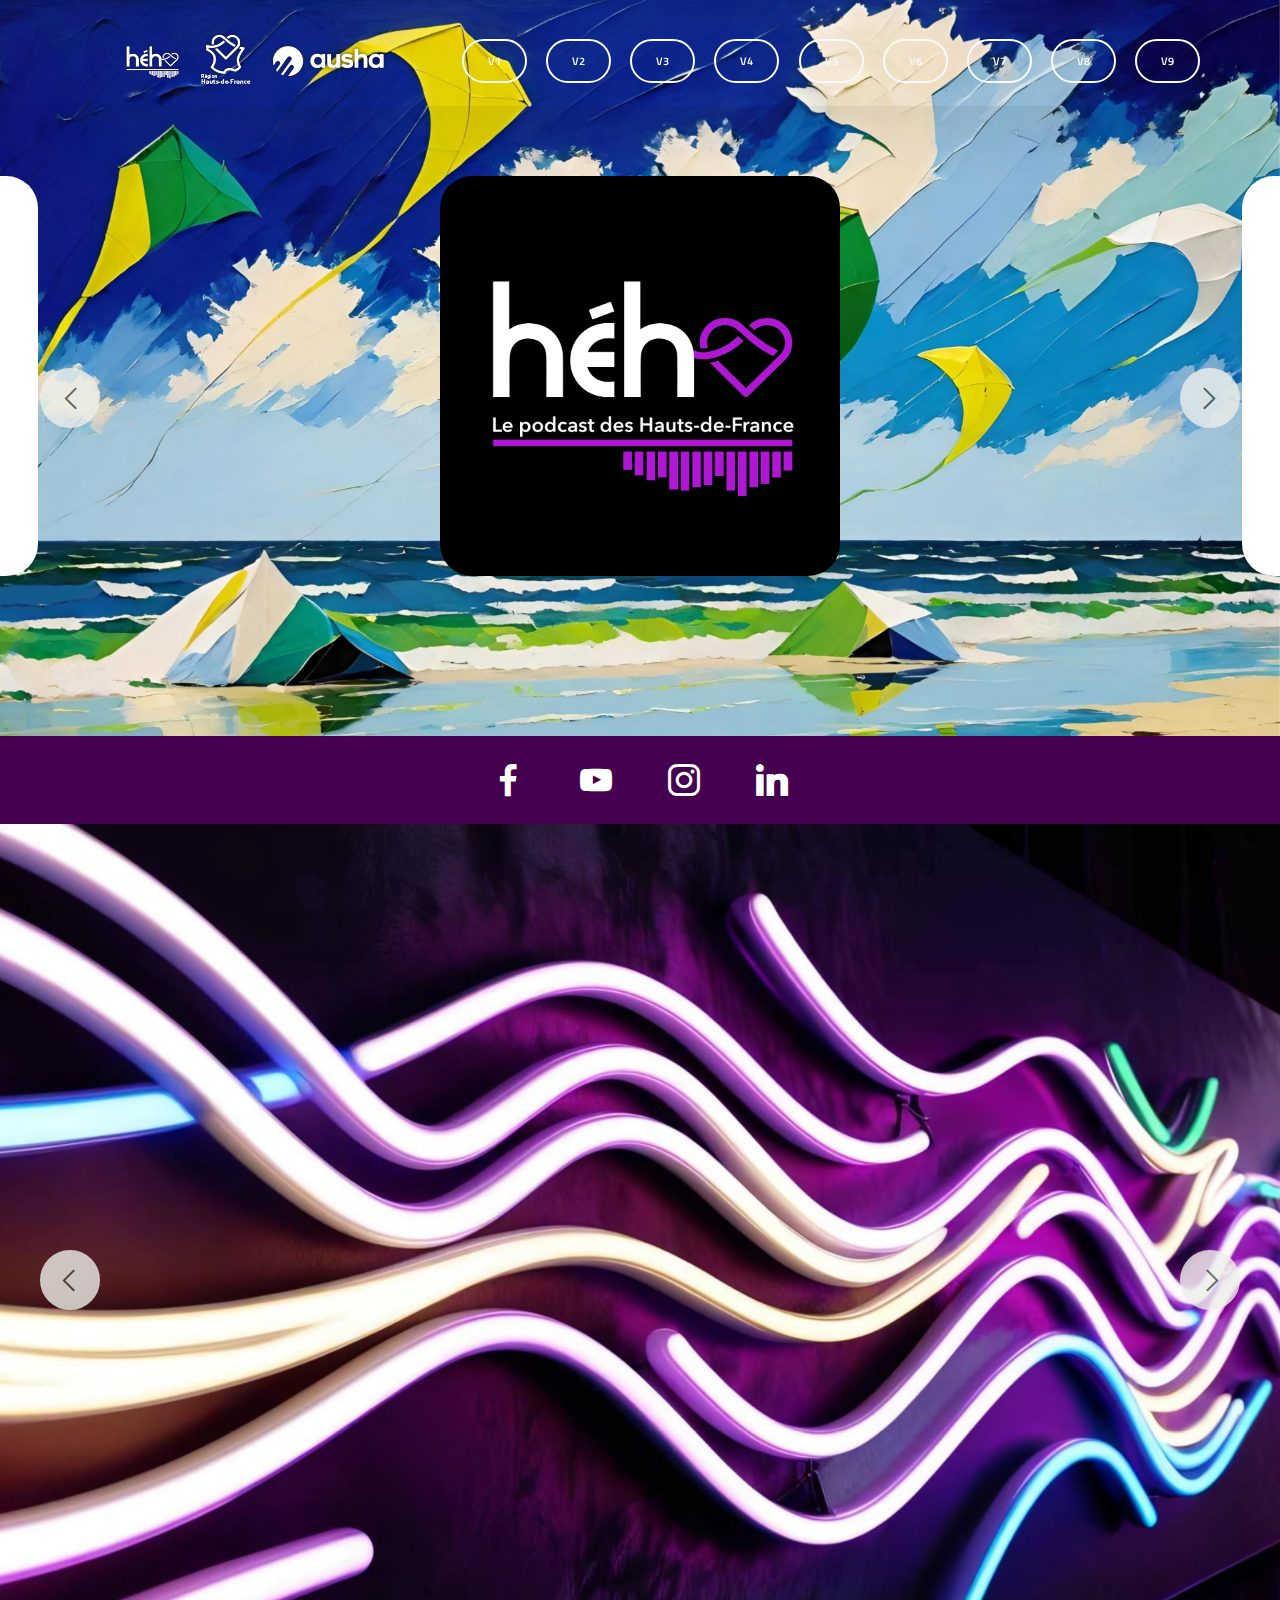
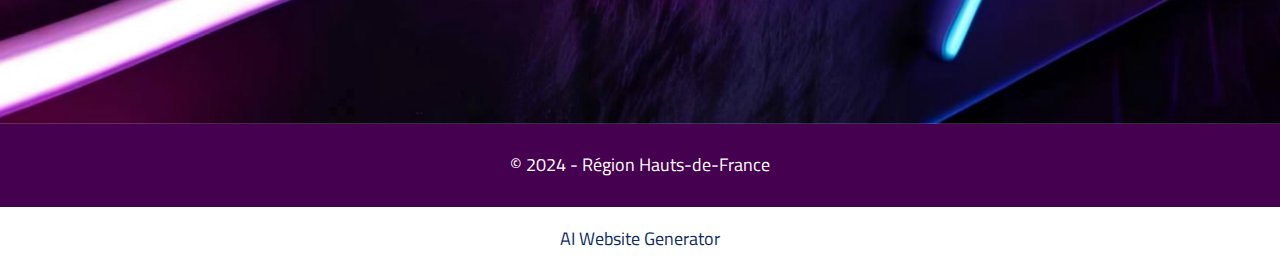
<file: HEHO_Logo_07.html>
<!DOCTYPE html>
<html  >
<head>
  <!-- Site made with Mobirise Website Builder v5.9.6, https://mobirise.com -->
  <meta charset="UTF-8">
  <meta http-equiv="X-UA-Compatible" content="IE=edge">
  <meta name="generator" content="Mobirise v5.9.6, mobirise.com">
  <meta name="viewport" content="width=device-width, initial-scale=1, minimum-scale=1">
  <link rel="shortcut icon" href="assets/images/logos-v6-topband-shadow-539x131.png" type="image/x-icon">
  <meta name="description" content="">
  
  
  <title>HÉHO_Logo_07</title>
  <link rel="stylesheet" href="assets/web/assets/mobirise-icons2/mobirise2.css">
  <link rel="stylesheet" href="assets/bootstrap/css/bootstrap.min.css">
  <link rel="stylesheet" href="assets/bootstrap/css/bootstrap-grid.min.css">
  <link rel="stylesheet" href="assets/bootstrap/css/bootstrap-reboot.min.css">
  <link rel="stylesheet" href="assets/parallax/jarallax.css">
  <link rel="stylesheet" href="assets/dropdown/css/style.css">
  <link rel="stylesheet" href="assets/socicon/css/styles.css">
  <link rel="stylesheet" href="assets/theme/css/style.css">
  <link rel="preload" href="https://fonts.googleapis.com/css?family=Titillium+Web:200,200i,300,300i,400,400i,600,600i,700,700i,900&display=swap" as="style" onload="this.onload=null;this.rel='stylesheet'">
  <noscript><link rel="stylesheet" href="https://fonts.googleapis.com/css?family=Titillium+Web:200,200i,300,300i,400,400i,600,600i,700,700i,900&display=swap"></noscript>
  <link rel="preload" as="style" href="assets/mobirise/css/mbr-additional.css"><link rel="stylesheet" href="assets/mobirise/css/mbr-additional.css" type="text/css">

  
  
  
</head>
<body>
  
  <section data-bs-version="5.1" class="menu menu1 cid-ujCp3Ct0gl" once="menu" id="menu01-r">
	

	<nav class="navbar navbar-dropdown navbar-expand-lg">
		<div class="container">
			<div class="navbar-brand">
				<span class="navbar-logo">
					<a href="index.html">
						<img src="assets/images/logos-v6-topband-shadow-539x131.png" alt="Logos" style="height: 4.4rem;">
					</a>
				</span>
				
			</div>
			<button class="navbar-toggler" type="button" data-toggle="collapse" data-bs-toggle="collapse" data-target="#navbarSupportedContent" data-bs-target="#navbarSupportedContent" aria-controls="navbarNavAltMarkup" aria-expanded="false" aria-label="Toggle navigation">
				<div class="hamburger">
					<span></span>
					<span></span>
					<span></span>
					<span></span>
				</div>
			</button>
			<div class="collapse navbar-collapse" id="navbarSupportedContent">
				
				
				<div class="navbar-buttons mbr-section-btn"><a class="btn btn-white-outline display-4" href="index.html">V1</a> <a class="btn btn-white-outline display-4" href="HEHO_Logo_02.html">V2</a> <a class="btn btn-white-outline display-4" href="HEHO_Logo_03.html">V3</a> <a class="btn btn-white-outline display-4" href="HEHO_Logo_04.html">V4</a> <a class="btn btn-white-outline display-4" href="HEHO_Logo_05.html">V5</a> <a class="btn btn-white-outline display-4" href="HEHO_Logo_06.html">V6</a> <a class="btn btn-white-outline display-4" href="HEHO_Logo_07.html">V7</a> <a class="btn btn-white-outline display-4" href="HEHO_Logo_08.html">V8</a> <a class="btn btn-white-outline display-4" href="HEHO_Logo_09.html">V9</a></div>
			</div>
		</div>
	</nav>
</section>

<section data-bs-version="5.1" class="slider2 mbr-embla cid-unzHzUyoay mbr-parallax-background" id="slider02-3r">
	

	
	

	<div class="position-relative text-center">
		<h3 class="mb-5 mbr-fonts-style display-2"></h3>

		<div class="embla" data-skip-snaps="true" data-align="center" data-loop="true" data-auto-play="true" data-auto-play-interval="8" data-draggable="true">
			<div class="embla__viewport container-fluid">
				<div class="embla__container">
					<div class="embla__slide slider-image item active" style="margin-left: 1rem; margin-right: 1rem;">
						<div class="user">
							<div class="user_image">
								<div class="item-wrapper position-relative">
									<img src="assets/images/logo-heho-new-03-08-purple-02baseline-1200x1201.png" alt="Mobirise Website Builder" data-slide-to="0" data-bs-slide-to="0">
								</div>
							</div>
							<div class="user_text mb-4">
								<p class="mbr-fonts-style display-5"></p>
							</div>
							
							
						</div>
					</div><div class="embla__slide slider-image item" style="margin-left: 1rem; margin-right: 1rem;">
						<div class="user">
							<div class="user_image">
								<div class="item-wrapper position-relative">
									<img src="assets/images/logo-heho-new-03-08-purple-01baseline-1200x1201.png" alt="Mobirise Website Builder" data-slide-to="1" data-bs-slide-to="1">
								</div>
							</div>
							<div class="user_text mb-4">
								<p class="mbr-fonts-style display-5"></p>
							</div>
							
							
						</div>
					</div><div class="embla__slide slider-image item" style="margin-left: 1rem; margin-right: 1rem;">
						<div class="user">
							<div class="user_image">
								<div class="item-wrapper position-relative">
									<img src="assets/images/plan-de-travail-1-1200x1200.png" alt="Mobirise Website Builder" data-slide-to="2" data-bs-slide-to="2">
								</div>
							</div>
							<div class="user_text mb-4">
								<p class="mbr-fonts-style display-5"></p>
							</div>
							
							
						</div>
					</div><div class="embla__slide slider-image item" style="margin-left: 1rem; margin-right: 1rem;">
						<div class="user">
							<div class="user_image">
								<div class="item-wrapper position-relative">
									<img src="assets/images/plan-de-travail-1-copie-1200x1199.png" alt="Mobirise Website Builder" data-slide-to="3" data-bs-slide-to="3">
								</div>
							</div>
							<div class="user_text mb-4">
								<p class="mbr-fonts-style display-5"></p>
							</div>
							
							
						</div>
					</div><div class="embla__slide slider-image item" style="margin-left: 1rem; margin-right: 1rem;">
						<div class="user">
							<div class="user_image">
								<div class="item-wrapper position-relative">
									<img src="assets/images/logo-heho-new-03-08-blue-02baseline-1200x1201.png" alt="Mobirise Website Builder" data-slide-to="4" data-bs-slide-to="4">
								</div>
							</div>
							<div class="user_text mb-4">
								<p class="mbr-fonts-style display-5"></p>
							</div>
							
							
						</div>
					</div><div class="embla__slide slider-image item" style="margin-left: 1rem; margin-right: 1rem;">
						<div class="user">
							<div class="user_image">
								<div class="item-wrapper position-relative">
									<img src="assets/images/logo-heho-new-03-08-blue-01baseline-1200x1201.png" alt="Mobirise Website Builder" data-slide-to="5" data-bs-slide-to="5">
								</div>
							</div>
							<div class="user_text mb-4">
								<p class="mbr-fonts-style display-5"></p>
							</div>
							
							
						</div>
					</div><div class="embla__slide slider-image item" style="margin-left: 1rem; margin-right: 1rem;">
						<div class="user">
							<div class="user_image">
								<div class="item-wrapper position-relative">
									<img src="assets/images/logo-heho-new-03-08-bbaseline-1200x1201.png" alt="Mobirise Website Builder" data-slide-to="6" data-bs-slide-to="6">
								</div>
							</div>
							<div class="user_text mb-4">
								<p class="mbr-fonts-style display-5"></p>
							</div>
							
							
						</div>
					</div><div class="embla__slide slider-image item" style="margin-left: 1rem; margin-right: 1rem;">
						<div class="user">
							<div class="user_image">
								<div class="item-wrapper position-relative">
									<img src="assets/images/logo-heho-new-03-08-wbaseline-1200x1201.png" alt="Mobirise Website Builder" data-slide-to="7" data-bs-slide-to="7">
								</div>
							</div>
							<div class="user_text mb-4">
								<p class="mbr-fonts-style display-5"></p>
							</div>
							
							
						</div>
					</div><div class="embla__slide slider-image item" style="margin-left: 1rem; margin-right: 1rem;">
						<div class="user">
							<div class="user_image">
								<div class="item-wrapper position-relative">
									<img src="assets/images/logo-heho-new-03-08-b-1200x1201.png" alt="Mobirise Website Builder" data-slide-to="8" data-bs-slide-to="8">
								</div>
							</div>
							<div class="user_text mb-4">
								<p class="mbr-fonts-style display-5"></p>
							</div>
							
							
						</div>
					</div><div class="embla__slide slider-image item" style="margin-left: 1rem; margin-right: 1rem;">
						<div class="user">
							<div class="user_image">
								<div class="item-wrapper position-relative">
									<img src="assets/images/logo-heho-new-03-08-w-1200x1201.png" alt="Mobirise Website Builder" data-slide-to="9" data-bs-slide-to="9">
								</div>
							</div>
							<div class="user_text mb-4">
								<p class="mbr-fonts-style display-5"></p>
							</div>
							
							
						</div>
					</div>
					
					
				</div>
			</div>
			<button class="embla__button embla__button--prev">
				<span class="mobi-mbri mobi-mbri-arrow-prev mbr-iconfont" aria-hidden="true"></span>
				<span class="sr-only visually-hidden visually-hidden visually-hidden">Previous</span>
			</button>
			<button class="embla__button embla__button--next">
				<span class="mobi-mbri mobi-mbri-arrow-next mbr-iconfont" aria-hidden="true"></span>
				<span class="sr-only visually-hidden visually-hidden visually-hidden">Next</span>
			</button>
		</div>
	</div>
</section>

<section data-bs-version="5.1" class="social05 cid-ujCp3DdS0a" id="social05-t">
    

    

    <div class="container">
        <div class="row">
            
            <div class="col-12">
                <div class="social-row">
                    <div class="soc-item">
                        <a href="index.html" target="_blank">
                            <span class="mbr-iconfont socicon-facebook socicon"></span>
                        </a>
                    </div>
                    <div class="soc-item">
                        <a href="index.html" target="_blank">
                            <span class="mbr-iconfont socicon-youtube socicon"></span>
                        </a>
                    </div>
                    <div class="soc-item">
                        <a href="index.html" target="_blank">
                            <span class="mbr-iconfont socicon-instagram socicon"></span>
                        </a>
                    </div>
                    <div class="soc-item">
                        <a href="index.html" target="_blank">
                            <span class="mbr-iconfont socicon-linkedin socicon"></span>
                        </a>
                    </div>
                    
                </div>
            </div>
        </div>
    </div>
</section>

<section data-bs-version="5.1" class="slider3 cid-unT9G4YCzo mbr-fullscreen" id="slider03-44">
    
    <div class="carousel slide" id="unX1wvh5xi" data-ride="carousel" data-bs-ride="carousel" data-interval="8000" data-bs-interval="8000">
        
        <div class="carousel-inner">
            <div class="carousel-item slider-image item active">
                <div class="item-wrapper">
                    <img class="d-block w-100" src="assets/images/image-upscaled14-1-2000x1130.jpg" alt="Mobirise Website Builder" data-slide-to="0" data-bs-slide-to="0">
                    
                    
                </div>
            </div>
            <div class="carousel-item slider-image item">
                <div class="item-wrapper">
                    <img class="d-block w-100" src="assets/images/image-upscaled9-1-2000x1125.jpg" alt="Mobirise Website Builder" data-slide-to="1" data-bs-slide-to="1">
                    
                    
                </div>
            </div>
            <div class="carousel-item slider-image item">
                <div class="item-wrapper">
                    <img class="d-block w-100" src="assets/images/pikaso-texttoimage-wavy-glowing-blue-green-and-purple-glass-neon-tube-2000x1141.jpg" alt="Mobirise Website Builder" data-slide-to="2" data-bs-slide-to="2">
                    
                    
                </div>
            </div><div class="carousel-item slider-image item">
                <div class="item-wrapper">
                    <img class="d-block w-100" src="assets/images/leonardo-phoenix-a-vibrant-textured-and-dynamic-abstract-artwo-01-2-2000x1116.jpg" alt="Mobirise Website Builder" data-slide-to="3" data-bs-slide-to="4">
                    
                    
                </div>
            </div><div class="carousel-item slider-image item">
                <div class="item-wrapper">
                    <img class="d-block w-100" src="assets/images/sol-2058x1146-8127571-2000x1143.jpg" alt="Mobirise Website Builder" data-slide-to="4" data-bs-slide-to="5">
                    
                    
                </div>
            </div><div class="carousel-item slider-image item">
                <div class="item-wrapper">
                    <img class="d-block w-100" src="assets/images/sol-2058x1146-8127540-2000x1143.jpg" alt="Mobirise Website Builder" data-slide-to="5" data-bs-slide-to="6">
                    
                    
                </div>
            </div><div class="carousel-item slider-image item">
                <div class="item-wrapper">
                    <img class="d-block w-100" src="assets/images/heho-background-ausha-47-2-2000x1125.jpg" alt="Mobirise Website Builder" data-slide-to="6" data-bs-slide-to="7">
                    
                    
                </div>
            </div><div class="carousel-item slider-image item">
                <div class="item-wrapper">
                    <img class="d-block w-100" src="assets/images/heho-background-ausha-39-2-2000x1125.jpg" alt="Mobirise Website Builder" data-slide-to="7" data-bs-slide-to="8">
                    
                    
                </div>
            </div><div class="carousel-item slider-image item">
                <div class="item-wrapper">
                    <img class="d-block w-100" src="assets/images/heho-background-ausha-41-2-2000x1125.jpg" alt="Mobirise Website Builder" data-slide-to="8" data-bs-slide-to="9">
                    
                    
                </div>
            </div>
        </div>
        <a class="carousel-control carousel-control-prev" role="button" data-slide="prev" data-bs-slide="prev" href="#unX1wvh5xi">
            <span class="mobi-mbri mobi-mbri-arrow-prev" aria-hidden="true"></span>
            <span class="sr-only visually-hidden">Previous</span>
        </a>
        <a class="carousel-control carousel-control-next" role="button" data-slide="next" data-bs-slide="next" href="#unX1wvh5xi">
            <span class="mobi-mbri mobi-mbri-arrow-next" aria-hidden="true"></span>
            <span class="sr-only visually-hidden">Next</span>
        </a>
    </div>
</section>

<section data-bs-version="5.1" class="footer4 cid-unWXVZEZTN" once="footers" id="footer04-49">

    

    

    <div class="container">
        <div class="media-container-row align-center mbr-white">
            <div class="col-12">
                <p class="mbr-text mb-0 mbr-fonts-style display-7">
                    © 2024 - Région Hauts-de-France</p>
            </div>
        </div>
    </div>
</section><section class="display-7" style="padding: 0;align-items: center;justify-content: center;flex-wrap: wrap;    align-content: center;display: flex;position: relative;height: 4rem;"><a href="https://mobiri.se/1248301" style="flex: 1 1;height: 4rem;position: absolute;width: 100%;z-index: 1;"><img alt="" style="height: 4rem;" src="[data-uri]"></a><p style="margin: 0;text-align: center;" class="display-7">&#8204;</p><a style="z-index:1" href="https://mobirise.com/builder/ai-website-generator.html">AI Website Generator</a></section><script src="assets/bootstrap/js/bootstrap.bundle.min.js"></script>  <script src="assets/parallax/jarallax.js"></script>  <script src="assets/smoothscroll/smooth-scroll.js"></script>  <script src="assets/ytplayer/index.js"></script>  <script src="assets/dropdown/js/navbar-dropdown.js"></script>  <script src="assets/embla/embla.min.js"></script>  <script src="assets/embla/script.js"></script>  <script src="assets/theme/js/script.js"></script>  
  
  
 <div id="scrollToTop" class="scrollToTop mbr-arrow-up"><a style="text-align: center;"><i class="mbr-arrow-up-icon mbr-arrow-up-icon-cm cm-icon cm-icon-smallarrow-up"></i></a></div>
  </body>
</html>
</file>
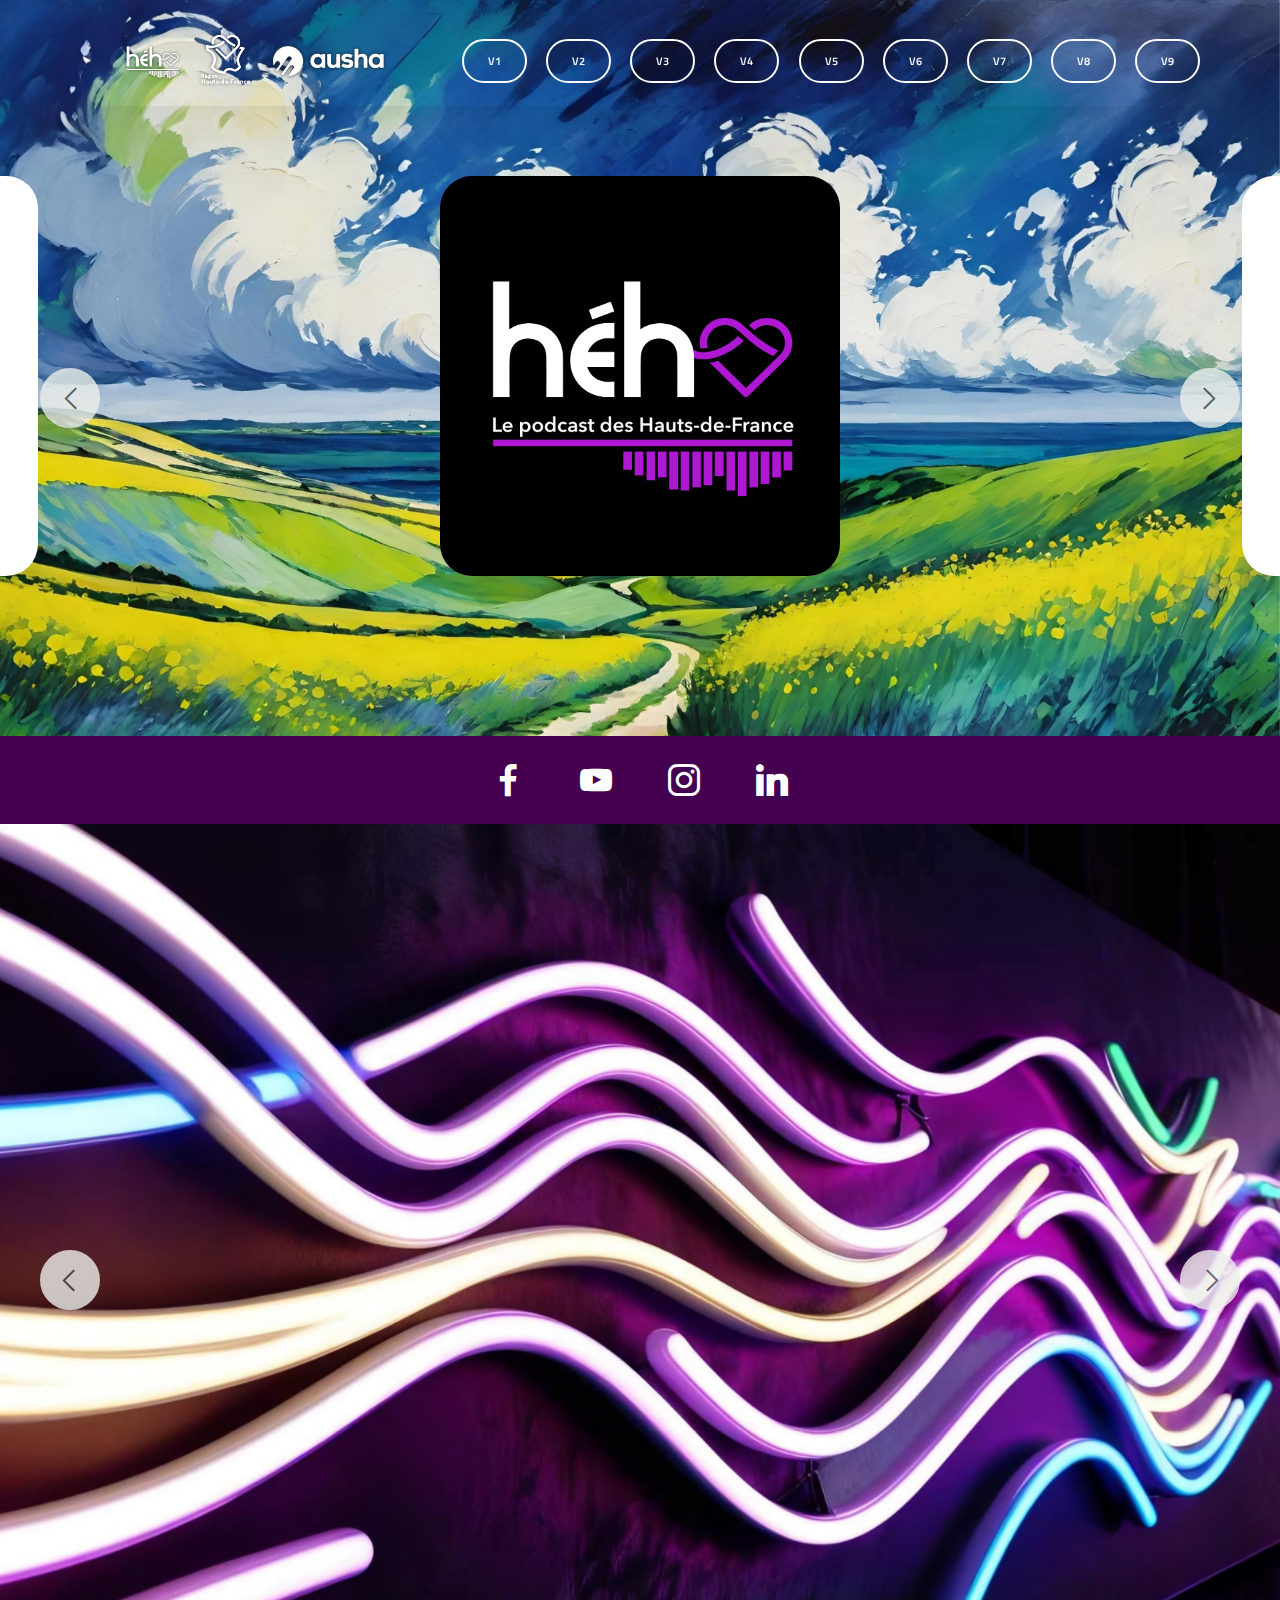
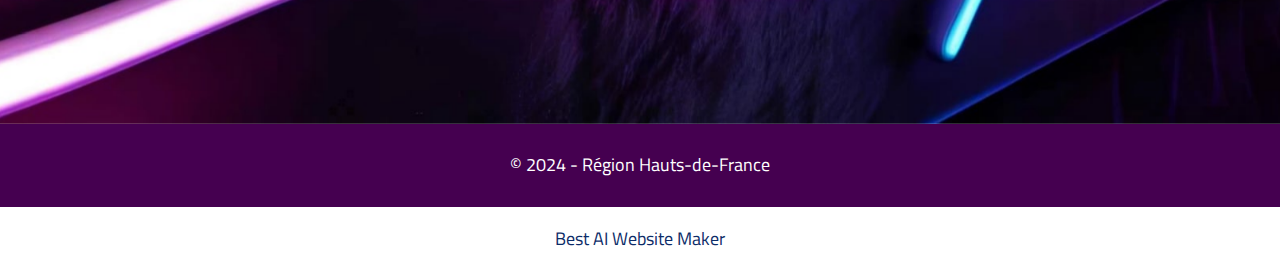
<file: HEHO_Logo_08.html>
<!DOCTYPE html>
<html  >
<head>
  <!-- Site made with Mobirise Website Builder v5.9.6, https://mobirise.com -->
  <meta charset="UTF-8">
  <meta http-equiv="X-UA-Compatible" content="IE=edge">
  <meta name="generator" content="Mobirise v5.9.6, mobirise.com">
  <meta name="viewport" content="width=device-width, initial-scale=1, minimum-scale=1">
  <link rel="shortcut icon" href="assets/images/logos-v6-topband-shadow-539x131.png" type="image/x-icon">
  <meta name="description" content="">
  
  
  <title>HÉHO_Logo_08</title>
  <link rel="stylesheet" href="assets/web/assets/mobirise-icons2/mobirise2.css">
  <link rel="stylesheet" href="assets/bootstrap/css/bootstrap.min.css">
  <link rel="stylesheet" href="assets/bootstrap/css/bootstrap-grid.min.css">
  <link rel="stylesheet" href="assets/bootstrap/css/bootstrap-reboot.min.css">
  <link rel="stylesheet" href="assets/parallax/jarallax.css">
  <link rel="stylesheet" href="assets/dropdown/css/style.css">
  <link rel="stylesheet" href="assets/socicon/css/styles.css">
  <link rel="stylesheet" href="assets/theme/css/style.css">
  <link rel="preload" href="https://fonts.googleapis.com/css?family=Titillium+Web:200,200i,300,300i,400,400i,600,600i,700,700i,900&display=swap" as="style" onload="this.onload=null;this.rel='stylesheet'">
  <noscript><link rel="stylesheet" href="https://fonts.googleapis.com/css?family=Titillium+Web:200,200i,300,300i,400,400i,600,600i,700,700i,900&display=swap"></noscript>
  <link rel="preload" as="style" href="assets/mobirise/css/mbr-additional.css"><link rel="stylesheet" href="assets/mobirise/css/mbr-additional.css" type="text/css">

  
  
  
</head>
<body>
  
  <section data-bs-version="5.1" class="menu menu1 cid-ujCGe6sio3" once="menu" id="menu01-w">
	

	<nav class="navbar navbar-dropdown navbar-expand-lg">
		<div class="container">
			<div class="navbar-brand">
				<span class="navbar-logo">
					<a href="index.html">
						<img src="assets/images/logos-v6-topband-shadow-539x131.png" alt="Logos" style="height: 4.4rem;">
					</a>
				</span>
				
			</div>
			<button class="navbar-toggler" type="button" data-toggle="collapse" data-bs-toggle="collapse" data-target="#navbarSupportedContent" data-bs-target="#navbarSupportedContent" aria-controls="navbarNavAltMarkup" aria-expanded="false" aria-label="Toggle navigation">
				<div class="hamburger">
					<span></span>
					<span></span>
					<span></span>
					<span></span>
				</div>
			</button>
			<div class="collapse navbar-collapse" id="navbarSupportedContent">
				
				
				<div class="navbar-buttons mbr-section-btn"><a class="btn btn-white-outline display-4" href="index.html">V1</a> <a class="btn btn-white-outline display-4" href="HEHO_Logo_02.html">V2</a> <a class="btn btn-white-outline display-4" href="HEHO_Logo_03.html">V3</a> <a class="btn btn-white-outline display-4" href="HEHO_Logo_04.html">V4</a> <a class="btn btn-white-outline display-4" href="HEHO_Logo_05.html">V5</a> <a class="btn btn-white-outline display-4" href="HEHO_Logo_06.html">V6</a> <a class="btn btn-white-outline display-4" href="HEHO_Logo_07.html">V7</a> <a class="btn btn-white-outline display-4" href="HEHO_Logo_08.html">V8</a> <a class="btn btn-white-outline display-4" href="HEHO_Logo_09.html">V9</a></div>
			</div>
		</div>
	</nav>
</section>

<section data-bs-version="5.1" class="slider2 mbr-embla cid-unzHO1xySy mbr-parallax-background" id="slider02-3s">
	

	
	

	<div class="position-relative text-center">
		<h3 class="mb-5 mbr-fonts-style display-2"></h3>

		<div class="embla" data-skip-snaps="true" data-align="center" data-loop="true" data-auto-play="true" data-auto-play-interval="8" data-draggable="true">
			<div class="embla__viewport container-fluid">
				<div class="embla__container">
					<div class="embla__slide slider-image item active" style="margin-left: 1rem; margin-right: 1rem;">
						<div class="user">
							<div class="user_image">
								<div class="item-wrapper position-relative">
									<img src="assets/images/logo-heho-new-03-08-purple-02baseline-1200x1201.png" alt="Mobirise Website Builder" data-slide-to="0" data-bs-slide-to="0">
								</div>
							</div>
							<div class="user_text mb-4">
								<p class="mbr-fonts-style display-5"></p>
							</div>
							
							
						</div>
					</div><div class="embla__slide slider-image item" style="margin-left: 1rem; margin-right: 1rem;">
						<div class="user">
							<div class="user_image">
								<div class="item-wrapper position-relative">
									<img src="assets/images/logo-heho-new-03-08-purple-01baseline-1200x1201.png" alt="Mobirise Website Builder" data-slide-to="1" data-bs-slide-to="1">
								</div>
							</div>
							<div class="user_text mb-4">
								<p class="mbr-fonts-style display-5"></p>
							</div>
							
							
						</div>
					</div><div class="embla__slide slider-image item" style="margin-left: 1rem; margin-right: 1rem;">
						<div class="user">
							<div class="user_image">
								<div class="item-wrapper position-relative">
									<img src="assets/images/plan-de-travail-1-1200x1200.png" alt="Mobirise Website Builder" data-slide-to="2" data-bs-slide-to="2">
								</div>
							</div>
							<div class="user_text mb-4">
								<p class="mbr-fonts-style display-5"></p>
							</div>
							
							
						</div>
					</div><div class="embla__slide slider-image item" style="margin-left: 1rem; margin-right: 1rem;">
						<div class="user">
							<div class="user_image">
								<div class="item-wrapper position-relative">
									<img src="assets/images/plan-de-travail-1-copie-1200x1199.png" alt="Mobirise Website Builder" data-slide-to="3" data-bs-slide-to="3">
								</div>
							</div>
							<div class="user_text mb-4">
								<p class="mbr-fonts-style display-5"></p>
							</div>
							
							
						</div>
					</div><div class="embla__slide slider-image item" style="margin-left: 1rem; margin-right: 1rem;">
						<div class="user">
							<div class="user_image">
								<div class="item-wrapper position-relative">
									<img src="assets/images/logo-heho-new-03-08-blue-02baseline-1200x1201.png" alt="Mobirise Website Builder" data-slide-to="4" data-bs-slide-to="4">
								</div>
							</div>
							<div class="user_text mb-4">
								<p class="mbr-fonts-style display-5"></p>
							</div>
							
							
						</div>
					</div><div class="embla__slide slider-image item" style="margin-left: 1rem; margin-right: 1rem;">
						<div class="user">
							<div class="user_image">
								<div class="item-wrapper position-relative">
									<img src="assets/images/logo-heho-new-03-08-blue-01baseline-1200x1201.png" alt="Mobirise Website Builder" data-slide-to="5" data-bs-slide-to="5">
								</div>
							</div>
							<div class="user_text mb-4">
								<p class="mbr-fonts-style display-5"></p>
							</div>
							
							
						</div>
					</div><div class="embla__slide slider-image item" style="margin-left: 1rem; margin-right: 1rem;">
						<div class="user">
							<div class="user_image">
								<div class="item-wrapper position-relative">
									<img src="assets/images/logo-heho-new-03-08-bbaseline-1200x1201.png" alt="Mobirise Website Builder" data-slide-to="6" data-bs-slide-to="6">
								</div>
							</div>
							<div class="user_text mb-4">
								<p class="mbr-fonts-style display-5"></p>
							</div>
							
							
						</div>
					</div><div class="embla__slide slider-image item" style="margin-left: 1rem; margin-right: 1rem;">
						<div class="user">
							<div class="user_image">
								<div class="item-wrapper position-relative">
									<img src="assets/images/logo-heho-new-03-08-wbaseline-1200x1201.png" alt="Mobirise Website Builder" data-slide-to="7" data-bs-slide-to="7">
								</div>
							</div>
							<div class="user_text mb-4">
								<p class="mbr-fonts-style display-5"></p>
							</div>
							
							
						</div>
					</div><div class="embla__slide slider-image item" style="margin-left: 1rem; margin-right: 1rem;">
						<div class="user">
							<div class="user_image">
								<div class="item-wrapper position-relative">
									<img src="assets/images/logo-heho-new-03-08-b-1200x1201.png" alt="Mobirise Website Builder" data-slide-to="8" data-bs-slide-to="8">
								</div>
							</div>
							<div class="user_text mb-4">
								<p class="mbr-fonts-style display-5"></p>
							</div>
							
							
						</div>
					</div><div class="embla__slide slider-image item" style="margin-left: 1rem; margin-right: 1rem;">
						<div class="user">
							<div class="user_image">
								<div class="item-wrapper position-relative">
									<img src="assets/images/logo-heho-new-03-08-w-1200x1201.png" alt="Mobirise Website Builder" data-slide-to="9" data-bs-slide-to="9">
								</div>
							</div>
							<div class="user_text mb-4">
								<p class="mbr-fonts-style display-5"></p>
							</div>
							
							
						</div>
					</div>
					
					
				</div>
			</div>
			<button class="embla__button embla__button--prev">
				<span class="mobi-mbri mobi-mbri-arrow-prev mbr-iconfont" aria-hidden="true"></span>
				<span class="sr-only visually-hidden visually-hidden visually-hidden">Previous</span>
			</button>
			<button class="embla__button embla__button--next">
				<span class="mobi-mbri mobi-mbri-arrow-next mbr-iconfont" aria-hidden="true"></span>
				<span class="sr-only visually-hidden visually-hidden visually-hidden">Next</span>
			</button>
		</div>
	</div>
</section>

<section data-bs-version="5.1" class="social05 cid-ujCGe7mUvR" id="social05-y">
    

    

    <div class="container">
        <div class="row">
            
            <div class="col-12">
                <div class="social-row">
                    <div class="soc-item">
                        <a href="index.html" target="_blank">
                            <span class="mbr-iconfont socicon-facebook socicon"></span>
                        </a>
                    </div>
                    <div class="soc-item">
                        <a href="index.html" target="_blank">
                            <span class="mbr-iconfont socicon-youtube socicon"></span>
                        </a>
                    </div>
                    <div class="soc-item">
                        <a href="index.html" target="_blank">
                            <span class="mbr-iconfont socicon-instagram socicon"></span>
                        </a>
                    </div>
                    <div class="soc-item">
                        <a href="index.html" target="_blank">
                            <span class="mbr-iconfont socicon-linkedin socicon"></span>
                        </a>
                    </div>
                    
                </div>
            </div>
        </div>
    </div>
</section>

<section data-bs-version="5.1" class="slider3 cid-unT9zmIRpf mbr-fullscreen" id="slider03-43">
    
    <div class="carousel slide" id="unX1wqFsww" data-ride="carousel" data-bs-ride="carousel" data-interval="8000" data-bs-interval="8000">
        
        <div class="carousel-inner">
            <div class="carousel-item slider-image item active">
                <div class="item-wrapper">
                    <img class="d-block w-100" src="assets/images/image-upscaled14-1-2000x1130.jpg" alt="Mobirise Website Builder" data-slide-to="0" data-bs-slide-to="0">
                    
                    
                </div>
            </div>
            <div class="carousel-item slider-image item">
                <div class="item-wrapper">
                    <img class="d-block w-100" src="assets/images/image-upscaled9-1-2000x1125.jpg" alt="Mobirise Website Builder" data-slide-to="1" data-bs-slide-to="1">
                    
                    
                </div>
            </div>
            <div class="carousel-item slider-image item">
                <div class="item-wrapper">
                    <img class="d-block w-100" src="assets/images/pikaso-texttoimage-wavy-glowing-blue-green-and-purple-glass-neon-tube-2000x1141.jpg" alt="Mobirise Website Builder" data-slide-to="2" data-bs-slide-to="2">
                    
                    
                </div>
            </div><div class="carousel-item slider-image item">
                <div class="item-wrapper">
                    <img class="d-block w-100" src="assets/images/leonardo-phoenix-a-vibrant-textured-and-dynamic-abstract-artwo-01-2-2000x1116.jpg" alt="Mobirise Website Builder" data-slide-to="3" data-bs-slide-to="4">
                    
                    
                </div>
            </div><div class="carousel-item slider-image item">
                <div class="item-wrapper">
                    <img class="d-block w-100" src="assets/images/sol-2058x1146-8127571-2000x1143.jpg" alt="Mobirise Website Builder" data-slide-to="4" data-bs-slide-to="5">
                    
                    
                </div>
            </div><div class="carousel-item slider-image item">
                <div class="item-wrapper">
                    <img class="d-block w-100" src="assets/images/sol-2058x1146-8127540-2000x1143.jpg" alt="Mobirise Website Builder" data-slide-to="5" data-bs-slide-to="6">
                    
                    
                </div>
            </div><div class="carousel-item slider-image item">
                <div class="item-wrapper">
                    <img class="d-block w-100" src="assets/images/heho-background-ausha-47-2-2000x1125.jpg" alt="Mobirise Website Builder" data-slide-to="6" data-bs-slide-to="7">
                    
                    
                </div>
            </div><div class="carousel-item slider-image item">
                <div class="item-wrapper">
                    <img class="d-block w-100" src="assets/images/heho-background-ausha-39-2-2000x1125.jpg" alt="Mobirise Website Builder" data-slide-to="7" data-bs-slide-to="8">
                    
                    
                </div>
            </div><div class="carousel-item slider-image item">
                <div class="item-wrapper">
                    <img class="d-block w-100" src="assets/images/heho-background-ausha-41-2-2000x1125.jpg" alt="Mobirise Website Builder" data-slide-to="8" data-bs-slide-to="9">
                    
                    
                </div>
            </div>
        </div>
        <a class="carousel-control carousel-control-prev" role="button" data-slide="prev" data-bs-slide="prev" href="#unX1wqFsww">
            <span class="mobi-mbri mobi-mbri-arrow-prev" aria-hidden="true"></span>
            <span class="sr-only visually-hidden">Previous</span>
        </a>
        <a class="carousel-control carousel-control-next" role="button" data-slide="next" data-bs-slide="next" href="#unX1wqFsww">
            <span class="mobi-mbri mobi-mbri-arrow-next" aria-hidden="true"></span>
            <span class="sr-only visually-hidden">Next</span>
        </a>
    </div>
</section>

<section data-bs-version="5.1" class="footer4 cid-unWXVZEZTN" once="footers" id="footer04-49">

    

    

    <div class="container">
        <div class="media-container-row align-center mbr-white">
            <div class="col-12">
                <p class="mbr-text mb-0 mbr-fonts-style display-7">
                    © 2024 - Région Hauts-de-France</p>
            </div>
        </div>
    </div>
</section><section class="display-7" style="padding: 0;align-items: center;justify-content: center;flex-wrap: wrap;    align-content: center;display: flex;position: relative;height: 4rem;"><a href="https://mobiri.se/1248301" style="flex: 1 1;height: 4rem;position: absolute;width: 100%;z-index: 1;"><img alt="" style="height: 4rem;" src="[data-uri]"></a><p style="margin: 0;text-align: center;" class="display-7">&#8204;</p><a style="z-index:1" href="https://mobirise.com/builder/ai-website-maker.html">Best AI Website Maker</a></section><script src="assets/bootstrap/js/bootstrap.bundle.min.js"></script>  <script src="assets/parallax/jarallax.js"></script>  <script src="assets/smoothscroll/smooth-scroll.js"></script>  <script src="assets/ytplayer/index.js"></script>  <script src="assets/dropdown/js/navbar-dropdown.js"></script>  <script src="assets/embla/embla.min.js"></script>  <script src="assets/embla/script.js"></script>  <script src="assets/theme/js/script.js"></script>  
  
  
 <div id="scrollToTop" class="scrollToTop mbr-arrow-up"><a style="text-align: center;"><i class="mbr-arrow-up-icon mbr-arrow-up-icon-cm cm-icon cm-icon-smallarrow-up"></i></a></div>
  </body>
</html>
</file>
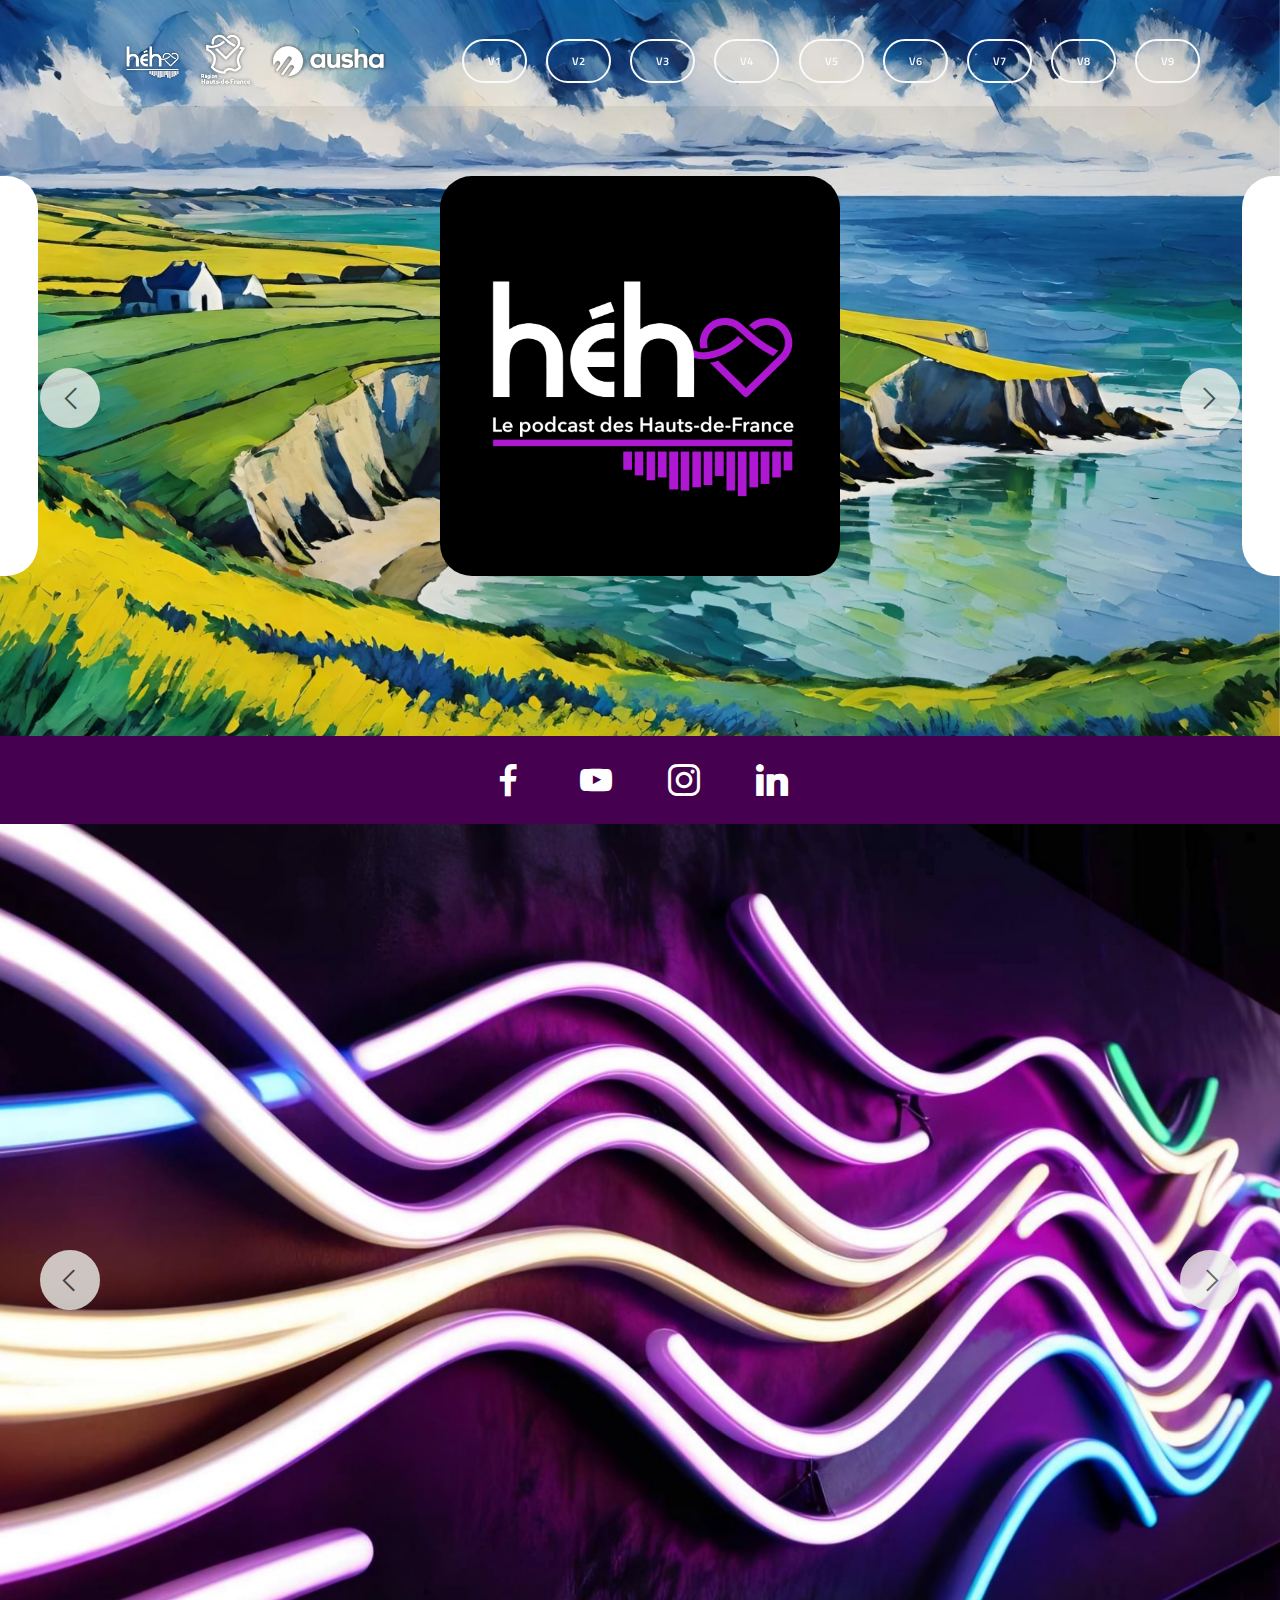
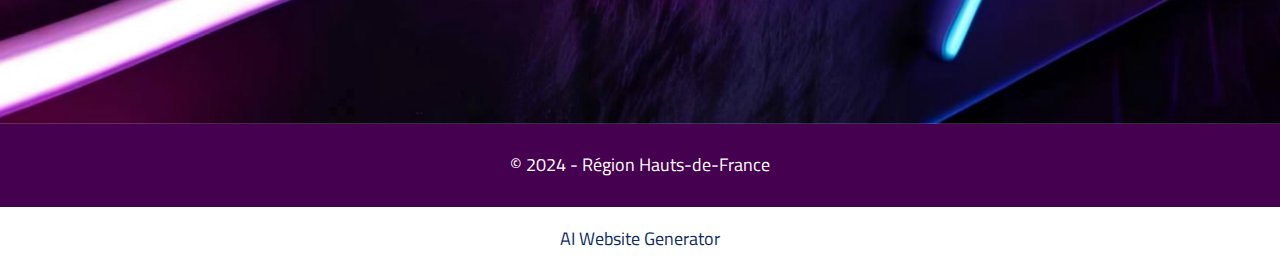
<file: HEHO_Logo_09.html>
<!DOCTYPE html>
<html  >
<head>
  <!-- Site made with Mobirise Website Builder v5.9.6, https://mobirise.com -->
  <meta charset="UTF-8">
  <meta http-equiv="X-UA-Compatible" content="IE=edge">
  <meta name="generator" content="Mobirise v5.9.6, mobirise.com">
  <meta name="viewport" content="width=device-width, initial-scale=1, minimum-scale=1">
  <link rel="shortcut icon" href="assets/images/logos-v6-topband-shadow-539x131.png" type="image/x-icon">
  <meta name="description" content="">
  
  
  <title>HÉHO_Logo_09</title>
  <link rel="stylesheet" href="assets/web/assets/mobirise-icons2/mobirise2.css">
  <link rel="stylesheet" href="assets/bootstrap/css/bootstrap.min.css">
  <link rel="stylesheet" href="assets/bootstrap/css/bootstrap-grid.min.css">
  <link rel="stylesheet" href="assets/bootstrap/css/bootstrap-reboot.min.css">
  <link rel="stylesheet" href="assets/parallax/jarallax.css">
  <link rel="stylesheet" href="assets/dropdown/css/style.css">
  <link rel="stylesheet" href="assets/socicon/css/styles.css">
  <link rel="stylesheet" href="assets/theme/css/style.css">
  <link rel="preload" href="https://fonts.googleapis.com/css?family=Titillium+Web:200,200i,300,300i,400,400i,600,600i,700,700i,900&display=swap" as="style" onload="this.onload=null;this.rel='stylesheet'">
  <noscript><link rel="stylesheet" href="https://fonts.googleapis.com/css?family=Titillium+Web:200,200i,300,300i,400,400i,600,600i,700,700i,900&display=swap"></noscript>
  <link rel="preload" as="style" href="assets/mobirise/css/mbr-additional.css"><link rel="stylesheet" href="assets/mobirise/css/mbr-additional.css" type="text/css">

  
  
  
</head>
<body>
  
  <section data-bs-version="5.1" class="menu menu1 cid-ujCGrB4MVM" once="menu" id="menu01-11">
	

	<nav class="navbar navbar-dropdown navbar-expand-lg">
		<div class="container">
			<div class="navbar-brand">
				<span class="navbar-logo">
					<a href="index.html">
						<img src="assets/images/logos-v6-topband-shadow-539x131.png" alt="Logos" style="height: 4.4rem;">
					</a>
				</span>
				
			</div>
			<button class="navbar-toggler" type="button" data-toggle="collapse" data-bs-toggle="collapse" data-target="#navbarSupportedContent" data-bs-target="#navbarSupportedContent" aria-controls="navbarNavAltMarkup" aria-expanded="false" aria-label="Toggle navigation">
				<div class="hamburger">
					<span></span>
					<span></span>
					<span></span>
					<span></span>
				</div>
			</button>
			<div class="collapse navbar-collapse" id="navbarSupportedContent">
				
				
				<div class="navbar-buttons mbr-section-btn"><a class="btn btn-white-outline display-4" href="index.html">V1</a> <a class="btn btn-white-outline display-4" href="HEHO_Logo_02.html">V2</a> <a class="btn btn-white-outline display-4" href="HEHO_Logo_03.html">V3</a> <a class="btn btn-white-outline display-4" href="HEHO_Logo_04.html">V4</a> <a class="btn btn-white-outline display-4" href="HEHO_Logo_05.html">V5</a> <a class="btn btn-white-outline display-4" href="HEHO_Logo_06.html">V6</a> <a class="btn btn-white-outline display-4" href="HEHO_Logo_07.html">V7</a> <a class="btn btn-white-outline display-4" href="HEHO_Logo_08.html">V8</a> <a class="btn btn-white-outline display-4" href="HEHO_Logo_09.html">V9</a></div>
			</div>
		</div>
	</nav>
</section>

<section data-bs-version="5.1" class="slider2 mbr-embla cid-unzI15KAeU mbr-parallax-background" id="slider02-3t">
	

	
	

	<div class="position-relative text-center">
		<h3 class="mb-5 mbr-fonts-style display-2"></h3>

		<div class="embla" data-skip-snaps="true" data-align="center" data-loop="true" data-auto-play="true" data-auto-play-interval="8" data-draggable="true">
			<div class="embla__viewport container-fluid">
				<div class="embla__container">
					<div class="embla__slide slider-image item active" style="margin-left: 1rem; margin-right: 1rem;">
						<div class="user">
							<div class="user_image">
								<div class="item-wrapper position-relative">
									<img src="assets/images/logo-heho-new-03-08-purple-02baseline-1200x1201.png" alt="Mobirise Website Builder" data-slide-to="0" data-bs-slide-to="0">
								</div>
							</div>
							<div class="user_text mb-4">
								<p class="mbr-fonts-style display-5"></p>
							</div>
							
							
						</div>
					</div><div class="embla__slide slider-image item" style="margin-left: 1rem; margin-right: 1rem;">
						<div class="user">
							<div class="user_image">
								<div class="item-wrapper position-relative">
									<img src="assets/images/logo-heho-new-03-08-purple-01baseline-1200x1201.png" alt="Mobirise Website Builder" data-slide-to="1" data-bs-slide-to="1">
								</div>
							</div>
							<div class="user_text mb-4">
								<p class="mbr-fonts-style display-5"></p>
							</div>
							
							
						</div>
					</div><div class="embla__slide slider-image item" style="margin-left: 1rem; margin-right: 1rem;">
						<div class="user">
							<div class="user_image">
								<div class="item-wrapper position-relative">
									<img src="assets/images/plan-de-travail-1-1200x1200.png" alt="Mobirise Website Builder" data-slide-to="2" data-bs-slide-to="2">
								</div>
							</div>
							<div class="user_text mb-4">
								<p class="mbr-fonts-style display-5"></p>
							</div>
							
							
						</div>
					</div><div class="embla__slide slider-image item" style="margin-left: 1rem; margin-right: 1rem;">
						<div class="user">
							<div class="user_image">
								<div class="item-wrapper position-relative">
									<img src="assets/images/plan-de-travail-1-copie-1200x1199.png" alt="Mobirise Website Builder" data-slide-to="3" data-bs-slide-to="3">
								</div>
							</div>
							<div class="user_text mb-4">
								<p class="mbr-fonts-style display-5"></p>
							</div>
							
							
						</div>
					</div><div class="embla__slide slider-image item" style="margin-left: 1rem; margin-right: 1rem;">
						<div class="user">
							<div class="user_image">
								<div class="item-wrapper position-relative">
									<img src="assets/images/logo-heho-new-03-08-blue-02baseline-1200x1201.png" alt="Mobirise Website Builder" data-slide-to="4" data-bs-slide-to="4">
								</div>
							</div>
							<div class="user_text mb-4">
								<p class="mbr-fonts-style display-5"></p>
							</div>
							
							
						</div>
					</div><div class="embla__slide slider-image item" style="margin-left: 1rem; margin-right: 1rem;">
						<div class="user">
							<div class="user_image">
								<div class="item-wrapper position-relative">
									<img src="assets/images/logo-heho-new-03-08-blue-01baseline-1200x1201.png" alt="Mobirise Website Builder" data-slide-to="5" data-bs-slide-to="5">
								</div>
							</div>
							<div class="user_text mb-4">
								<p class="mbr-fonts-style display-5"></p>
							</div>
							
							
						</div>
					</div><div class="embla__slide slider-image item" style="margin-left: 1rem; margin-right: 1rem;">
						<div class="user">
							<div class="user_image">
								<div class="item-wrapper position-relative">
									<img src="assets/images/logo-heho-new-03-08-bbaseline-1200x1201.png" alt="Mobirise Website Builder" data-slide-to="6" data-bs-slide-to="6">
								</div>
							</div>
							<div class="user_text mb-4">
								<p class="mbr-fonts-style display-5"></p>
							</div>
							
							
						</div>
					</div><div class="embla__slide slider-image item" style="margin-left: 1rem; margin-right: 1rem;">
						<div class="user">
							<div class="user_image">
								<div class="item-wrapper position-relative">
									<img src="assets/images/logo-heho-new-03-08-wbaseline-1200x1201.png" alt="Mobirise Website Builder" data-slide-to="7" data-bs-slide-to="7">
								</div>
							</div>
							<div class="user_text mb-4">
								<p class="mbr-fonts-style display-5"></p>
							</div>
							
							
						</div>
					</div><div class="embla__slide slider-image item" style="margin-left: 1rem; margin-right: 1rem;">
						<div class="user">
							<div class="user_image">
								<div class="item-wrapper position-relative">
									<img src="assets/images/logo-heho-new-03-08-b-1200x1201.png" alt="Mobirise Website Builder" data-slide-to="8" data-bs-slide-to="8">
								</div>
							</div>
							<div class="user_text mb-4">
								<p class="mbr-fonts-style display-5"></p>
							</div>
							
							
						</div>
					</div><div class="embla__slide slider-image item" style="margin-left: 1rem; margin-right: 1rem;">
						<div class="user">
							<div class="user_image">
								<div class="item-wrapper position-relative">
									<img src="assets/images/logo-heho-new-03-08-w-1200x1201.png" alt="Mobirise Website Builder" data-slide-to="9" data-bs-slide-to="9">
								</div>
							</div>
							<div class="user_text mb-4">
								<p class="mbr-fonts-style display-5"></p>
							</div>
							
							
						</div>
					</div>
					
					
				</div>
			</div>
			<button class="embla__button embla__button--prev">
				<span class="mobi-mbri mobi-mbri-arrow-prev mbr-iconfont" aria-hidden="true"></span>
				<span class="sr-only visually-hidden visually-hidden visually-hidden">Previous</span>
			</button>
			<button class="embla__button embla__button--next">
				<span class="mobi-mbri mobi-mbri-arrow-next mbr-iconfont" aria-hidden="true"></span>
				<span class="sr-only visually-hidden visually-hidden visually-hidden">Next</span>
			</button>
		</div>
	</div>
</section>

<section data-bs-version="5.1" class="social05 cid-ujCGrCOBa2" id="social05-13">
    

    

    <div class="container">
        <div class="row">
            
            <div class="col-12">
                <div class="social-row">
                    <div class="soc-item">
                        <a href="index.html" target="_blank">
                            <span class="mbr-iconfont socicon-facebook socicon"></span>
                        </a>
                    </div>
                    <div class="soc-item">
                        <a href="index.html" target="_blank">
                            <span class="mbr-iconfont socicon-youtube socicon"></span>
                        </a>
                    </div>
                    <div class="soc-item">
                        <a href="index.html" target="_blank">
                            <span class="mbr-iconfont socicon-instagram socicon"></span>
                        </a>
                    </div>
                    <div class="soc-item">
                        <a href="index.html" target="_blank">
                            <span class="mbr-iconfont socicon-linkedin socicon"></span>
                        </a>
                    </div>
                    
                </div>
            </div>
        </div>
    </div>
</section>

<section data-bs-version="5.1" class="slider3 cid-unT9uzEWLx mbr-fullscreen" id="slider03-42">
    
    <div class="carousel slide" id="unX1wlVoDe" data-ride="carousel" data-bs-ride="carousel" data-interval="8000" data-bs-interval="8000">
        
        <div class="carousel-inner">
            <div class="carousel-item slider-image item active">
                <div class="item-wrapper">
                    <img class="d-block w-100" src="assets/images/image-upscaled14-1-2000x1130.jpg" alt="Mobirise Website Builder" data-slide-to="0" data-bs-slide-to="0">
                    
                    
                </div>
            </div>
            <div class="carousel-item slider-image item">
                <div class="item-wrapper">
                    <img class="d-block w-100" src="assets/images/image-upscaled9-1-2000x1125.jpg" alt="Mobirise Website Builder" data-slide-to="1" data-bs-slide-to="1">
                    
                    
                </div>
            </div>
            <div class="carousel-item slider-image item">
                <div class="item-wrapper">
                    <img class="d-block w-100" src="assets/images/pikaso-texttoimage-wavy-glowing-blue-green-and-purple-glass-neon-tube-2000x1141.jpg" alt="Mobirise Website Builder" data-slide-to="2" data-bs-slide-to="2">
                    
                    
                </div>
            </div><div class="carousel-item slider-image item">
                <div class="item-wrapper">
                    <img class="d-block w-100" src="assets/images/leonardo-phoenix-a-vibrant-textured-and-dynamic-abstract-artwo-01-2-2000x1116.jpg" alt="Mobirise Website Builder" data-slide-to="3" data-bs-slide-to="4">
                    
                    
                </div>
            </div><div class="carousel-item slider-image item">
                <div class="item-wrapper">
                    <img class="d-block w-100" src="assets/images/sol-2058x1146-8127571-2000x1143.jpg" alt="Mobirise Website Builder" data-slide-to="4" data-bs-slide-to="5">
                    
                    
                </div>
            </div><div class="carousel-item slider-image item">
                <div class="item-wrapper">
                    <img class="d-block w-100" src="assets/images/sol-2058x1146-8127540-2000x1143.jpg" alt="Mobirise Website Builder" data-slide-to="5" data-bs-slide-to="6">
                    
                    
                </div>
            </div><div class="carousel-item slider-image item">
                <div class="item-wrapper">
                    <img class="d-block w-100" src="assets/images/heho-background-ausha-47-2-2000x1125.jpg" alt="Mobirise Website Builder" data-slide-to="6" data-bs-slide-to="7">
                    
                    
                </div>
            </div><div class="carousel-item slider-image item">
                <div class="item-wrapper">
                    <img class="d-block w-100" src="assets/images/heho-background-ausha-39-2-2000x1125.jpg" alt="Mobirise Website Builder" data-slide-to="7" data-bs-slide-to="8">
                    
                    
                </div>
            </div><div class="carousel-item slider-image item">
                <div class="item-wrapper">
                    <img class="d-block w-100" src="assets/images/heho-background-ausha-41-2-2000x1125.jpg" alt="Mobirise Website Builder" data-slide-to="8" data-bs-slide-to="9">
                    
                    
                </div>
            </div>
        </div>
        <a class="carousel-control carousel-control-prev" role="button" data-slide="prev" data-bs-slide="prev" href="#unX1wlVoDe">
            <span class="mobi-mbri mobi-mbri-arrow-prev" aria-hidden="true"></span>
            <span class="sr-only visually-hidden">Previous</span>
        </a>
        <a class="carousel-control carousel-control-next" role="button" data-slide="next" data-bs-slide="next" href="#unX1wlVoDe">
            <span class="mobi-mbri mobi-mbri-arrow-next" aria-hidden="true"></span>
            <span class="sr-only visually-hidden">Next</span>
        </a>
    </div>
</section>

<section data-bs-version="5.1" class="footer4 cid-unWXVZEZTN" once="footers" id="footer04-49">

    

    

    <div class="container">
        <div class="media-container-row align-center mbr-white">
            <div class="col-12">
                <p class="mbr-text mb-0 mbr-fonts-style display-7">
                    © 2024 - Région Hauts-de-France</p>
            </div>
        </div>
    </div>
</section><section class="display-7" style="padding: 0;align-items: center;justify-content: center;flex-wrap: wrap;    align-content: center;display: flex;position: relative;height: 4rem;"><a href="https://mobiri.se/1248301" style="flex: 1 1;height: 4rem;position: absolute;width: 100%;z-index: 1;"><img alt="" style="height: 4rem;" src="[data-uri]"></a><p style="margin: 0;text-align: center;" class="display-7">&#8204;</p><a style="z-index:1" href="https://mobirise.com/builder/ai-website-generator.html">AI Website Generator</a></section><script src="assets/bootstrap/js/bootstrap.bundle.min.js"></script>  <script src="assets/parallax/jarallax.js"></script>  <script src="assets/smoothscroll/smooth-scroll.js"></script>  <script src="assets/ytplayer/index.js"></script>  <script src="assets/dropdown/js/navbar-dropdown.js"></script>  <script src="assets/embla/embla.min.js"></script>  <script src="assets/embla/script.js"></script>  <script src="assets/theme/js/script.js"></script>  
  
  
 <div id="scrollToTop" class="scrollToTop mbr-arrow-up"><a style="text-align: center;"><i class="mbr-arrow-up-icon mbr-arrow-up-icon-cm cm-icon cm-icon-smallarrow-up"></i></a></div>
  </body>
</html>
</file>
<file: assets/web/assets/mobirise-icons2/mobirise2.css>
@font-face {
  font-family: 'Moririse2';
  font-display: swap;
  src:  url('mobirise2.eot?f2bix4');
  src:  url('mobirise2.eot?f2bix4#iefix') format('embedded-opentype'),
    url('mobirise2.ttf?f2bix4') format('truetype'),
    url('mobirise2.woff?f2bix4') format('woff'),
    url('mobirise2.svg?f2bix4#mobirise2') format('svg');
  font-weight: normal;
  font-style: normal;
}

[class^="mobi-"], [class*=" mobi-"] {
  /* use !important to prevent issues with browser extensions that change fonts */
  font-family: 'Moririse2' !important;
  speak: none;
  font-style: normal;
  font-weight: normal;
  font-variant: normal;
  text-transform: none;
  line-height: 1;

  /* Better Font Rendering =========== */
  -webkit-font-smoothing: antialiased;
  -moz-osx-font-smoothing: grayscale;
}

.mobi-mbri-add-submenu:before {
  content: "\e900";
}
.mobi-mbri-alert:before {
  content: "\e901";
}
.mobi-mbri-align-center:before {
  content: "\e902";
}
.mobi-mbri-align-justify:before {
  content: "\e903";
}
.mobi-mbri-align-left:before {
  content: "\e904";
}
.mobi-mbri-align-right:before {
  content: "\e905";
}
.mobi-mbri-android:before {
  content: "\e906";
}
.mobi-mbri-apple:before {
  content: "\e907";
}
.mobi-mbri-arrow-down:before {
  content: "\e908";
}
.mobi-mbri-arrow-next:before {
  content: "\e909";
}
.mobi-mbri-arrow-prev:before {
  content: "\e90a";
}
.mobi-mbri-arrow-up:before {
  content: "\e90b";
}
.mobi-mbri-bold:before {
  content: "\e90c";
}
.mobi-mbri-bookmark:before {
  content: "\e90d";
}
.mobi-mbri-bootstrap:before {
  content: "\e90e";
}
.mobi-mbri-briefcase:before {
  content: "\e90f";
}
.mobi-mbri-browse:before {
  content: "\e910";
}
.mobi-mbri-bulleted-list:before {
  content: "\e911";
}
.mobi-mbri-calendar:before {
  content: "\e912";
}
.mobi-mbri-camera:before {
  content: "\e913";
}
.mobi-mbri-cart-add:before {
  content: "\e914";
}
.mobi-mbri-cart-full:before {
  content: "\e915";
}
.mobi-mbri-cash:before {
  content: "\e916";
}
.mobi-mbri-change-style:before {
  content: "\e917";
}
.mobi-mbri-chat:before {
  content: "\e918";
}
.mobi-mbri-clock:before {
  content: "\e919";
}
.mobi-mbri-close:before {
  content: "\e91a";
}
.mobi-mbri-cloud:before {
  content: "\e91b";
}
.mobi-mbri-code:before {
  content: "\e91c";
}
.mobi-mbri-contact-form:before {
  content: "\e91d";
}
.mobi-mbri-credit-card:before {
  content: "\e91e";
}
.mobi-mbri-cursor-click:before {
  content: "\e91f";
}
.mobi-mbri-cust-feedback:before {
  content: "\e920";
}
.mobi-mbri-database:before {
  content: "\e921";
}
.mobi-mbri-delivery:before {
  content: "\e922";
}
.mobi-mbri-desktop:before {
  content: "\e923";
}
.mobi-mbri-devices:before {
  content: "\e924";
}
.mobi-mbri-down:before {
  content: "\e925";
}
.mobi-mbri-download-2:before {
  content: "\e926";
}
.mobi-mbri-download:before {
  content: "\e927";
}
.mobi-mbri-drag-n-drop-2:before {
  content: "\e928";
}
.mobi-mbri-drag-n-drop:before {
  content: "\e929";
}
.mobi-mbri-edit-2:before {
  content: "\e92a";
}
.mobi-mbri-edit:before {
  content: "\e92b";
}
.mobi-mbri-error:before {
  content: "\e92c";
}
.mobi-mbri-extension:before {
  content: "\e92d";
}
.mobi-mbri-features:before {
  content: "\e92e";
}
.mobi-mbri-file:before {
  content: "\e92f";
}
.mobi-mbri-flag:before {
  content: "\e930";
}
.mobi-mbri-folder:before {
  content: "\e931";
}
.mobi-mbri-gift:before {
  content: "\e932";
}
.mobi-mbri-github:before {
  content: "\e933";
}
.mobi-mbri-globe-2:before {
  content: "\e934";
}
.mobi-mbri-globe:before {
  content: "\e935";
}
.mobi-mbri-growing-chart:before {
  content: "\e936";
}
.mobi-mbri-hearth:before {
  content: "\e937";
}
.mobi-mbri-help:before {
  content: "\e938";
}
.mobi-mbri-home:before {
  content: "\e939";
}
.mobi-mbri-hot-cup:before {
  content: "\e93a";
}
.mobi-mbri-idea:before {
  content: "\e93b";
}
.mobi-mbri-image-gallery:before {
  content: "\e93c";
}
.mobi-mbri-image-slider:before {
  content: "\e93d";
}
.mobi-mbri-info:before {
  content: "\e93e";
}
.mobi-mbri-italic:before {
  content: "\e93f";
}
.mobi-mbri-key:before {
  content: "\e940";
}
.mobi-mbri-laptop:before {
  content: "\e941";
}
.mobi-mbri-layers:before {
  content: "\e942";
}
.mobi-mbri-left-right:before {
  content: "\e943";
}
.mobi-mbri-left:before {
  content: "\e944";
}
.mobi-mbri-letter:before {
  content: "\e945";
}
.mobi-mbri-like:before {
  content: "\e946";
}
.mobi-mbri-link:before {
  content: "\e947";
}
.mobi-mbri-lock:before {
  content: "\e948";
}
.mobi-mbri-login:before {
  content: "\e949";
}
.mobi-mbri-logout:before {
  content: "\e94a";
}
.mobi-mbri-magic-stick:before {
  content: "\e94b";
}
.mobi-mbri-map-pin:before {
  content: "\e94c";
}
.mobi-mbri-menu:before {
  content: "\e94d";
}
.mobi-mbri-mobile-2:before {
  content: "\e94e";
}
.mobi-mbri-mobile-horizontal:before {
  content: "\e94f";
}
.mobi-mbri-mobile:before {
  content: "\e950";
}
.mobi-mbri-mobirise:before {
  content: "\e951";
}
.mobi-mbri-more-horizontal:before {
  content: "\e952";
}
.mobi-mbri-more-vertical:before {
  content: "\e953";
}
.mobi-mbri-music:before {
  content: "\e954";
}
.mobi-mbri-new-file:before {
  content: "\e955";
}
.mobi-mbri-numbered-list:before {
  content: "\e956";
}
.mobi-mbri-opened-folder:before {
  content: "\e957";
}
.mobi-mbri-pages:before {
  content: "\e958";
}
.mobi-mbri-paper-plane:before {
  content: "\e959";
}
.mobi-mbri-paperclip:before {
  content: "\e95a";
}
.mobi-mbri-phone:before {
  content: "\e95b";
}
.mobi-mbri-photo:before {
  content: "\e95c";
}
.mobi-mbri-photos:before {
  content: "\e95d";
}
.mobi-mbri-pin:before {
  content: "\e95e";
}
.mobi-mbri-play:before {
  content: "\e95f";
}
.mobi-mbri-plus:before {
  content: "\e960";
}
.mobi-mbri-preview:before {
  content: "\e961";
}
.mobi-mbri-print:before {
  content: "\e962";
}
.mobi-mbri-protect:before {
  content: "\e963";
}
.mobi-mbri-question:before {
  content: "\e964";
}
.mobi-mbri-quote-left:before {
  content: "\e965";
}
.mobi-mbri-quote-right:before {
  content: "\e966";
}
.mobi-mbri-redo:before {
  content: "\e967";
}
.mobi-mbri-refresh:before {
  content: "\e968";
}
.mobi-mbri-responsive-2:before {
  content: "\e969";
}
.mobi-mbri-responsive:before {
  content: "\e96a";
}
.mobi-mbri-right:before {
  content: "\e96b";
}
.mobi-mbri-rocket:before {
  content: "\e96c";
}
.mobi-mbri-sad-face:before {
  content: "\e96d";
}
.mobi-mbri-sale:before {
  content: "\e96e";
}
.mobi-mbri-save:before {
  content: "\e96f";
}
.mobi-mbri-search:before {
  content: "\e970";
}
.mobi-mbri-setting-2:before {
  content: "\e971";
}
.mobi-mbri-setting-3:before {
  content: "\e972";
}
.mobi-mbri-setting:before {
  content: "\e973";
}
.mobi-mbri-share:before {
  content: "\e974";
}
.mobi-mbri-shopping-bag:before {
  content: "\e975";
}
.mobi-mbri-shopping-basket:before {
  content: "\e976";
}
.mobi-mbri-shopping-cart:before {
  content: "\e977";
}
.mobi-mbri-sites:before {
  content: "\e978";
}
.mobi-mbri-smile-face:before {
  content: "\e979";
}
.mobi-mbri-speed:before {
  content: "\e97a";
}
.mobi-mbri-star:before {
  content: "\e97b";
}
.mobi-mbri-success:before {
  content: "\e97c";
}
.mobi-mbri-sun:before {
  content: "\e97d";
}
.mobi-mbri-sun2:before {
  content: "\e97e";
}
.mobi-mbri-tablet-vertical:before {
  content: "\e97f";
}
.mobi-mbri-tablet:before {
  content: "\e980";
}
.mobi-mbri-target:before {
  content: "\e981";
}
.mobi-mbri-timer:before {
  content: "\e982";
}
.mobi-mbri-to-ftp:before {
  content: "\e983";
}
.mobi-mbri-to-local-drive:before {
  content: "\e984";
}
.mobi-mbri-touch-swipe:before {
  content: "\e985";
}
.mobi-mbri-touch:before {
  content: "\e986";
}
.mobi-mbri-trash:before {
  content: "\e987";
}
.mobi-mbri-underline:before {
  content: "\e988";
}
.mobi-mbri-undo:before {
  content: "\e989";
}
.mobi-mbri-unlink:before {
  content: "\e98a";
}
.mobi-mbri-unlock:before {
  content: "\e98b";
}
.mobi-mbri-up-down:before {
  content: "\e98c";
}
.mobi-mbri-up:before {
  content: "\e98d";
}
.mobi-mbri-update:before {
  content: "\e98e";
}
.mobi-mbri-upload-2:before {
  content: "\e98f";
}
.mobi-mbri-upload:before {
  content: "\e990";
}
.mobi-mbri-user-2:before {
  content: "\e991";
}
.mobi-mbri-user:before {
  content: "\e992";
}
.mobi-mbri-users:before {
  content: "\e993";
}
.mobi-mbri-video-play:before {
  content: "\e994";
}
.mobi-mbri-video:before {
  content: "\e995";
}
.mobi-mbri-watch:before {
  content: "\e996";
}
.mobi-mbri-website-theme-2:before {
  content: "\e997";
}
.mobi-mbri-website-theme:before {
  content: "\e998";
}
.mobi-mbri-wifi:before {
  content: "\e999";
}
.mobi-mbri-windows:before {
  content: "\e99a";
}
.mobi-mbri-zoom-in:before {
  content: "\e99b";
}
.mobi-mbri-zoom-out:before {
  content: "\e99c";
}
</file>
<file: assets/parallax/jarallax.css>
.jarallax {
    position: relative;
    z-index: 0;
}
.jarallax > .jarallax-img {
    position: absolute;
    object-fit: cover;
    /* support for plugin https://github.com/bfred-it/object-fit-images */
    font-family: 'object-fit: cover;';
    top: 0;
    left: 0;
    width: 100%;
    height: 100%;
    z-index: -1;
}
</file>
<file: assets/dropdown/css/style.css>
.navbar-dropdown {
  left: 0;
  padding: 0;
  position: absolute;
  right: 0;
  top: 0;
  transition: all 0.45s ease;
  z-index: 1030;
  background: #282828; }
  .navbar-dropdown .navbar-logo {
    margin-right: 0.8rem;
    transition: margin 0.3s ease-in-out;
    vertical-align: middle; }
    .navbar-dropdown .navbar-logo img {
      height: 3.125rem;
      transition: all 0.3s ease-in-out; }
    .navbar-dropdown .navbar-logo.mbr-iconfont {
      font-size: 3.125rem;
      line-height: 3.125rem; }
  .navbar-dropdown .navbar-caption {
    font-weight: 700;
    white-space: normal;
    vertical-align: -4px;
    line-height: 3.125rem !important; }
    .navbar-dropdown .navbar-caption, .navbar-dropdown .navbar-caption:hover {
      color: inherit;
      text-decoration: none; }
  .navbar-dropdown .mbr-iconfont + .navbar-caption {
    vertical-align: -1px; }
  .navbar-dropdown.navbar-fixed-top {
    position: fixed; }
  .navbar-dropdown .navbar-brand span {
    vertical-align: -4px; }
  .navbar-dropdown.bg-color.transparent {
    background: none; }
  .navbar-dropdown.navbar-short .navbar-brand {
    padding: 0.625rem 0; }
    .navbar-dropdown.navbar-short .navbar-brand span {
      vertical-align: -1px; }
  .navbar-dropdown.navbar-short .navbar-caption {
    line-height: 2.375rem !important;
    vertical-align: -2px; }
  .navbar-dropdown.navbar-short .navbar-logo {
    margin-right: 0.5rem; }
    .navbar-dropdown.navbar-short .navbar-logo img {
      height: 2.375rem; }
    .navbar-dropdown.navbar-short .navbar-logo.mbr-iconfont {
      font-size: 2.375rem;
      line-height: 2.375rem; }
  .navbar-dropdown.navbar-short .mbr-table-cell {
    height: 3.625rem; }
  .navbar-dropdown .navbar-close {
    left: 0.6875rem;
    position: fixed;
    top: 0.75rem;
    z-index: 1000; }
  .navbar-dropdown .hamburger-icon {
    content: "";
    display: inline-block;
    vertical-align: middle;
    width: 16px;
    -webkit-box-shadow: 0 -6px 0 1px #282828,0 0 0 1px #282828,0 6px 0 1px #282828;
    -moz-box-shadow: 0 -6px 0 1px #282828,0 0 0 1px #282828,0 6px 0 1px #282828;
    box-shadow: 0 -6px 0 1px #282828,0 0 0 1px #282828,0 6px 0 1px #282828; }

.dropdown-menu .dropdown-toggle[data-toggle="dropdown-submenu"]::after {
  border-bottom: 0.35em solid transparent;
  border-left: 0.35em solid;
  border-right: 0;
  border-top: 0.35em solid transparent;
  margin-left: 0.3rem; }

.dropdown-menu .dropdown-item:focus {
  outline: 0; }

.nav-dropdown {
  font-size: 0.75rem;
  font-weight: 500;
  height: auto !important; }
  .nav-dropdown .nav-btn {
    padding-left: 1rem; }
  .nav-dropdown .link {
    margin: .667em 1.667em;
    font-weight: 500;
    padding: 0;
    transition: color .2s ease-in-out; }
    .nav-dropdown .link.dropdown-toggle {
      margin-right: 2.583em; }
      .nav-dropdown .link.dropdown-toggle::after {
        margin-left: .25rem;
        border-top: 0.35em solid;
        border-right: 0.35em solid transparent;
        border-left: 0.35em solid transparent;
        border-bottom: 0; }
      .nav-dropdown .link.dropdown-toggle[aria-expanded="true"] {
        margin: 0;
        padding: 0.667em 3.263em  0.667em 1.667em; }
  .nav-dropdown .link::after,
  .nav-dropdown .dropdown-item::after {
    color: inherit; }
  .nav-dropdown .btn {
    font-size: 0.75rem;
    font-weight: 700;
    letter-spacing: 0;
    margin-bottom: 0;
    padding-left: 1.25rem;
    padding-right: 1.25rem; }
  .nav-dropdown .dropdown-menu {
    border-radius: 0;
    border: 0;
    left: 0;
    margin: 0;
    padding-bottom: 1.25rem;
    padding-top: 1.25rem;
    position: relative; }
  .nav-dropdown .dropdown-submenu {
    margin-left: 0.125rem;
    top: 0; }
  .nav-dropdown .dropdown-item {
    font-weight: 500;
    line-height: 2;
    padding: 0.3846em 4.615em 0.3846em 1.5385em;
    position: relative;
    transition: color .2s ease-in-out, background-color .2s ease-in-out; }
    .nav-dropdown .dropdown-item::after {
      margin-top: -0.3077em;
      position: absolute;
      right: 1.1538em;
      top: 50%; }
    .nav-dropdown .dropdown-item:focus, .nav-dropdown .dropdown-item:hover {
      background: none; }

@media (max-width: 767px) {
  .nav-dropdown.navbar-toggleable-sm {
    bottom: 0;
    display: none;
    left: 0;
    overflow-x: hidden;
    position: fixed;
    top: 0;
    transform: translateX(-100%);
    -ms-transform: translateX(-100%);
    -webkit-transform: translateX(-100%);
    width: 18.75rem;
    z-index: 999; } }
.nav-dropdown.navbar-toggleable-xl {
  bottom: 0;
  display: none;
  left: 0;
  overflow-x: hidden;
  position: fixed;
  top: 0;
  transform: translateX(-100%);
  -ms-transform: translateX(-100%);
  -webkit-transform: translateX(-100%);
  width: 18.75rem;
  z-index: 999; }

.nav-dropdown-sm {
  display: block !important;
  overflow-x: hidden;
  overflow: auto;
  padding-top: 3.875rem; }
  .nav-dropdown-sm::after {
    content: "";
    display: block;
    height: 3rem;
    width: 100%; }
  .nav-dropdown-sm.collapse.in ~ .navbar-close {
    display: block !important; }
  .nav-dropdown-sm.collapsing, .nav-dropdown-sm.collapse.in {
    transform: translateX(0);
    -ms-transform: translateX(0);
    -webkit-transform: translateX(0);
    transition: all 0.25s ease-out;
    -webkit-transition: all 0.25s ease-out;
    background: #282828; }
  .nav-dropdown-sm.collapsing[aria-expanded="false"] {
    transform: translateX(-100%);
    -ms-transform: translateX(-100%);
    -webkit-transform: translateX(-100%); }
  .nav-dropdown-sm .nav-item {
    display: block;
    margin-left: 0 !important;
    padding-left: 0; }
  .nav-dropdown-sm .link,
  .nav-dropdown-sm .dropdown-item {
    border-top: 1px dotted rgba(255, 255, 255, 0.1);
    font-size: 0.8125rem;
    line-height: 1.6;
    margin: 0 !important;
    padding: 0.875rem 2.4rem 0.875rem 1.5625rem !important;
    position: relative;
    white-space: normal; }
    .nav-dropdown-sm .link:focus, .nav-dropdown-sm .link:hover,
    .nav-dropdown-sm .dropdown-item:focus,
    .nav-dropdown-sm .dropdown-item:hover {
      background: rgba(0, 0, 0, 0.2) !important;
      color: #c0a375; }
  .nav-dropdown-sm .nav-btn {
    position: relative;
    padding: 1.5625rem 1.5625rem 0 1.5625rem; }
    .nav-dropdown-sm .nav-btn::before {
      border-top: 1px dotted rgba(255, 255, 255, 0.1);
      content: "";
      left: 0;
      position: absolute;
      top: 0;
      width: 100%; }
    .nav-dropdown-sm .nav-btn + .nav-btn {
      padding-top: 0.625rem; }
      .nav-dropdown-sm .nav-btn + .nav-btn::before {
        display: none; }
  .nav-dropdown-sm .btn {
    padding: 0.625rem 0; }
  .nav-dropdown-sm .dropdown-toggle[data-toggle="dropdown-submenu"]::after {
    margin-left: .25rem;
    border-top: 0.35em solid;
    border-right: 0.35em solid transparent;
    border-left: 0.35em solid transparent;
    border-bottom: 0; }
  .nav-dropdown-sm .dropdown-toggle[data-toggle="dropdown-submenu"][aria-expanded="true"]::after {
    border-top: 0;
    border-right: 0.35em solid transparent;
    border-left: 0.35em solid transparent;
    border-bottom: 0.35em solid; }
  .nav-dropdown-sm .dropdown-menu {
    margin: 0;
    padding: 0;
    position: relative;
    top: 0;
    left: 0;
    width: 100%;
    border: 0;
    float: none;
    border-radius: 0;
    background: none; }
  .nav-dropdown-sm .dropdown-submenu {
    left: 100%;
    margin-left: 0.125rem;
    margin-top: -1.25rem;
    top: 0; }

.navbar-toggleable-sm .nav-dropdown .dropdown-menu {
  position: absolute; }

.navbar-toggleable-sm .nav-dropdown .dropdown-submenu {
  left: 100%;
  margin-left: 0.125rem;
  margin-top: -1.25rem;
  top: 0; }

.navbar-toggleable-sm.opened .nav-dropdown .dropdown-menu {
  position: relative; }

.navbar-toggleable-sm.opened .nav-dropdown .dropdown-submenu {
  left: 0;
  margin-left: 00rem;
  margin-top: 0rem;
  top: 0; }

.is-builder .nav-dropdown.collapsing {
  transition: none !important; }
</file>
<file: assets/socicon/css/styles.css>
@charset "UTF-8";

@font-face {
  font-family: 'Socicon';
  src:  url('../fonts/socicon.eot');
  src:  url('../fonts/socicon.eot?#iefix') format('embedded-opentype'),
    url('../fonts/socicon.woff2') format('woff2'),
    url('../fonts/socicon.ttf') format('truetype'),
    url('../fonts/socicon.woff') format('woff'),
    url('../fonts/socicon.svg#socicon') format('svg');
  font-weight: normal;
  font-style: normal;
  font-display: swap;
}

[data-icon]:before {
  font-family: "socicon" !important;
  content: attr(data-icon);
  font-style: normal !important;
  font-weight: normal !important;
  font-variant: normal !important;
  text-transform: none !important;
  speak: none;
  line-height: 1;
  -webkit-font-smoothing: antialiased;
  -moz-osx-font-smoothing: grayscale;
}

[class^="socicon-"], [class*=" socicon-"] {
  /* use !important to prevent issues with browser extensions that change fonts */
  font-family: 'Socicon' !important;
  speak: none;
  font-style: normal;
  font-weight: normal;
  font-variant: normal;
  text-transform: none;
  line-height: 1;

  /* Better Font Rendering =========== */
  -webkit-font-smoothing: antialiased;
  -moz-osx-font-smoothing: grayscale;
}

.socicon-eitaa:before {
  content: "\e97c";
}
.socicon-soroush:before {
  content: "\e97d";
}
.socicon-bale:before {
  content: "\e97e";
}
.socicon-zazzle:before {
  content: "\e97b";
}
.socicon-society6:before {
  content: "\e97a";
}
.socicon-redbubble:before {
  content: "\e979";
}
.socicon-avvo:before {
  content: "\e978";
}
.socicon-stitcher:before {
  content: "\e977";
}
.socicon-googlehangouts:before {
  content: "\e974";
}
.socicon-dlive:before {
  content: "\e975";
}
.socicon-vsco:before {
  content: "\e976";
}
.socicon-flipboard:before {
  content: "\e973";
}
.socicon-ubuntu:before {
  content: "\e958";
}
.socicon-artstation:before {
  content: "\e959";
}
.socicon-invision:before {
  content: "\e95a";
}
.socicon-torial:before {
  content: "\e95b";
}
.socicon-collectorz:before {
  content: "\e95c";
}
.socicon-seenthis:before {
  content: "\e95d";
}
.socicon-googleplaymusic:before {
  content: "\e95e";
}
.socicon-debian:before {
  content: "\e95f";
}
.socicon-filmfreeway:before {
  content: "\e960";
}
.socicon-gnome:before {
  content: "\e961";
}
.socicon-itchio:before {
  content: "\e962";
}
.socicon-jamendo:before {
  content: "\e963";
}
.socicon-mix:before {
  content: "\e964";
}
.socicon-sharepoint:before {
  content: "\e965";
}
.socicon-tinder:before {
  content: "\e966";
}
.socicon-windguru:before {
  content: "\e967";
}
.socicon-cdbaby:before {
  content: "\e968";
}
.socicon-elementaryos:before {
  content: "\e969";
}
.socicon-stage32:before {
  content: "\e96a";
}
.socicon-tiktok:before {
  content: "\e96b";
}
.socicon-gitter:before {
  content: "\e96c";
}
.socicon-letterboxd:before {
  content: "\e96d";
}
.socicon-threema:before {
  content: "\e96e";
}
.socicon-splice:before {
  content: "\e96f";
}
.socicon-metapop:before {
  content: "\e970";
}
.socicon-naver:before {
  content: "\e971";
}
.socicon-remote:before {
  content: "\e972";
}
.socicon-internet:before {
  content: "\e957";
}
.socicon-moddb:before {
  content: "\e94b";
}
.socicon-indiedb:before {
  content: "\e94c";
}
.socicon-traxsource:before {
  content: "\e94d";
}
.socicon-gamefor:before {
  content: "\e94e";
}
.socicon-pixiv:before {
  content: "\e94f";
}
.socicon-myanimelist:before {
  content: "\e950";
}
.socicon-blackberry:before {
  content: "\e951";
}
.socicon-wickr:before {
  content: "\e952";
}
.socicon-spip:before {
  content: "\e953";
}
.socicon-napster:before {
  content: "\e954";
}
.socicon-beatport:before {
  content: "\e955";
}
.socicon-hackerone:before {
  content: "\e956";
}
.socicon-hackernews:before {
  content: "\e946";
}
.socicon-smashwords:before {
  content: "\e947";
}
.socicon-kobo:before {
  content: "\e948";
}
.socicon-bookbub:before {
  content: "\e949";
}
.socicon-mailru:before {
  content: "\e94a";
}
.socicon-gitlab:before {
  content: "\e945";
}
.socicon-instructables:before {
  content: "\e944";
}
.socicon-portfolio:before {
  content: "\e943";
}
.socicon-codered:before {
  content: "\e940";
}
.socicon-origin:before {
  content: "\e941";
}
.socicon-nextdoor:before {
  content: "\e942";
}
.socicon-udemy:before {
  content: "\e93f";
}
.socicon-livemaster:before {
  content: "\e93e";
}
.socicon-crunchbase:before {
  content: "\e93b";
}
.socicon-homefy:before {
  content: "\e93c";
}
.socicon-calendly:before {
  content: "\e93d";
}
.socicon-realtor:before {
  content: "\e90f";
}
.socicon-tidal:before {
  content: "\e910";
}
.socicon-qobuz:before {
  content: "\e911";
}
.socicon-natgeo:before {
  content: "\e912";
}
.socicon-mastodon:before {
  content: "\e913";
}
.socicon-unsplash:before {
  content: "\e914";
}
.socicon-homeadvisor:before {
  content: "\e915";
}
.socicon-angieslist:before {
  content: "\e916";
}
.socicon-codepen:before {
  content: "\e917";
}
.socicon-slack:before {
  content: "\e918";
}
.socicon-openaigym:before {
  content: "\e919";
}
.socicon-logmein:before {
  content: "\e91a";
}
.socicon-fiverr:before {
  content: "\e91b";
}
.socicon-gotomeeting:before {
  content: "\e91c";
}
.socicon-aliexpress:before {
  content: "\e91d";
}
.socicon-guru:before {
  content: "\e91e";
}
.socicon-appstore:before {
  content: "\e91f";
}
.socicon-homes:before {
  content: "\e920";
}
.socicon-zoom:before {
  content: "\e921";
}
.socicon-alibaba:before {
  content: "\e922";
}
.socicon-craigslist:before {
  content: "\e923";
}
.socicon-wix:before {
  content: "\e924";
}
.socicon-redfin:before {
  content: "\e925";
}
.socicon-googlecalendar:before {
  content: "\e926";
}
.socicon-shopify:before {
  content: "\e927";
}
.socicon-freelancer:before {
  content: "\e928";
}
.socicon-seedrs:before {
  content: "\e929";
}
.socicon-bing:before {
  content: "\e92a";
}
.socicon-doodle:before {
  content: "\e92b";
}
.socicon-bonanza:before {
  content: "\e92c";
}
.socicon-squarespace:before {
  content: "\e92d";
}
.socicon-toptal:before {
  content: "\e92e";
}
.socicon-gust:before {
  content: "\e92f";
}
.socicon-ask:before {
  content: "\e930";
}
.socicon-trulia:before {
  content: "\e931";
}
.socicon-loomly:before {
  content: "\e932";
}
.socicon-ghost:before {
  content: "\e933";
}
.socicon-upwork:before {
  content: "\e934";
}
.socicon-fundable:before {
  content: "\e935";
}
.socicon-booking:before {
  content: "\e936";
}
.socicon-googlemaps:before {
  content: "\e937";
}
.socicon-zillow:before {
  content: "\e938";
}
.socicon-niconico:before {
  content: "\e939";
}
.socicon-toneden:before {
  content: "\e93a";
}
.socicon-augment:before {
  content: "\e908";
}
.socicon-bitbucket:before {
  content: "\e909";
}
.socicon-fyuse:before {
  content: "\e90a";
}
.socicon-yt-gaming:before {
  content: "\e90b";
}
.socicon-sketchfab:before {
  content: "\e90c";
}
.socicon-mobcrush:before {
  content: "\e90d";
}
.socicon-microsoft:before {
  content: "\e90e";
}
.socicon-pandora:before {
  content: "\e907";
}
.socicon-messenger:before {
  content: "\e906";
}
.socicon-gamewisp:before {
  content: "\e905";
}
.socicon-bloglovin:before {
  content: "\e904";
}
.socicon-tunein:before {
  content: "\e903";
}
.socicon-gamejolt:before {
  content: "\e901";
}
.socicon-trello:before {
  content: "\e902";
}
.socicon-spreadshirt:before {
  content: "\e900";
}
.socicon-500px:before {
  content: "\e000";
}
.socicon-8tracks:before {
  content: "\e001";
}
.socicon-airbnb:before {
  content: "\e002";
}
.socicon-alliance:before {
  content: "\e003";
}
.socicon-amazon:before {
  content: "\e004";
}
.socicon-amplement:before {
  content: "\e005";
}
.socicon-android:before {
  content: "\e006";
}
.socicon-angellist:before {
  content: "\e007";
}
.socicon-apple:before {
  content: "\e008";
}
.socicon-appnet:before {
  content: "\e009";
}
.socicon-baidu:before {
  content: "\e00a";
}
.socicon-bandcamp:before {
  content: "\e00b";
}
.socicon-battlenet:before {
  content: "\e00c";
}
.socicon-mixer:before {
  content: "\e00d";
}
.socicon-bebee:before {
  content: "\e00e";
}
.socicon-bebo:before {
  content: "\e00f";
}
.socicon-behance:before {
  content: "\e010";
}
.socicon-blizzard:before {
  content: "\e011";
}
.socicon-blogger:before {
  content: "\e012";
}
.socicon-buffer:before {
  content: "\e013";
}
.socicon-chrome:before {
  content: "\e014";
}
.socicon-coderwall:before {
  content: "\e015";
}
.socicon-curse:before {
  content: "\e016";
}
.socicon-dailymotion:before {
  content: "\e017";
}
.socicon-deezer:before {
  content: "\e018";
}
.socicon-delicious:before {
  content: "\e019";
}
.socicon-deviantart:before {
  content: "\e01a";
}
.socicon-diablo:before {
  content: "\e01b";
}
.socicon-digg:before {
  content: "\e01c";
}
.socicon-discord:before {
  content: "\e01d";
}
.socicon-disqus:before {
  content: "\e01e";
}
.socicon-douban:before {
  content: "\e01f";
}
.socicon-draugiem:before {
  content: "\e020";
}
.socicon-dribbble:before {
  content: "\e021";
}
.socicon-drupal:before {
  content: "\e022";
}
.socicon-ebay:before {
  content: "\e023";
}
.socicon-ello:before {
  content: "\e024";
}
.socicon-endomodo:before {
  content: "\e025";
}
.socicon-envato:before {
  content: "\e026";
}
.socicon-etsy:before {
  content: "\e027";
}
.socicon-facebook:before {
  content: "\e028";
}
.socicon-feedburner:before {
  content: "\e029";
}
.socicon-filmweb:before {
  content: "\e02a";
}
.socicon-firefox:before {
  content: "\e02b";
}
.socicon-flattr:before {
  content: "\e02c";
}
.socicon-flickr:before {
  content: "\e02d";
}
.socicon-formulr:before {
  content: "\e02e";
}
.socicon-forrst:before {
  content: "\e02f";
}
.socicon-foursquare:before {
  content: "\e030";
}
.socicon-friendfeed:before {
  content: "\e031";
}
.socicon-github:before {
  content: "\e032";
}
.socicon-goodreads:before {
  content: "\e033";
}
.socicon-google:before {
  content: "\e034";
}
.socicon-googlescholar:before {
  content: "\e035";
}
.socicon-googlegroups:before {
  content: "\e036";
}
.socicon-googlephotos:before {
  content: "\e037";
}
.socicon-googleplus:before {
  content: "\e038";
}
.socicon-grooveshark:before {
  content: "\e039";
}
.socicon-hackerrank:before {
  content: "\e03a";
}
.socicon-hearthstone:before {
  content: "\e03b";
}
.socicon-hellocoton:before {
  content: "\e03c";
}
.socicon-heroes:before {
  content: "\e03d";
}
.socicon-smashcast:before {
  content: "\e03e";
}
.socicon-horde:before {
  content: "\e03f";
}
.socicon-houzz:before {
  content: "\e040";
}
.socicon-icq:before {
  content: "\e041";
}
.socicon-identica:before {
  content: "\e042";
}
.socicon-imdb:before {
  content: "\e043";
}
.socicon-instagram:before {
  content: "\e044";
}
.socicon-issuu:before {
  content: "\e045";
}
.socicon-istock:before {
  content: "\e046";
}
.socicon-itunes:before {
  content: "\e047";
}
.socicon-keybase:before {
  content: "\e048";
}
.socicon-lanyrd:before {
  content: "\e049";
}
.socicon-lastfm:before {
  content: "\e04a";
}
.socicon-line:before {
  content: "\e04b";
}
.socicon-linkedin:before {
  content: "\e04c";
}
.socicon-livejournal:before {
  content: "\e04d";
}
.socicon-lyft:before {
  content: "\e04e";
}
.socicon-macos:before {
  content: "\e04f";
}
.socicon-mail:before {
  content: "\e050";
}
.socicon-medium:before {
  content: "\e051";
}
.socicon-meetup:before {
  content: "\e052";
}
.socicon-mixcloud:before {
  content: "\e053";
}
.socicon-modelmayhem:before {
  content: "\e054";
}
.socicon-mumble:before {
  content: "\e055";
}
.socicon-myspace:before {
  content: "\e056";
}
.socicon-newsvine:before {
  content: "\e057";
}
.socicon-nintendo:before {
  content: "\e058";
}
.socicon-npm:before {
  content: "\e059";
}
.socicon-odnoklassniki:before {
  content: "\e05a";
}
.socicon-openid:before {
  content: "\e05b";
}
.socicon-opera:before {
  content: "\e05c";
}
.socicon-outlook:before {
  content: "\e05d";
}
.socicon-overwatch:before {
  content: "\e05e";
}
.socicon-patreon:before {
  content: "\e05f";
}
.socicon-paypal:before {
  content: "\e060";
}
.socicon-periscope:before {
  content: "\e061";
}
.socicon-persona:before {
  content: "\e062";
}
.socicon-pinterest:before {
  content: "\e063";
}
.socicon-play:before {
  content: "\e064";
}
.socicon-player:before {
  content: "\e065";
}
.socicon-playstation:before {
  content: "\e066";
}
.socicon-pocket:before {
  content: "\e067";
}
.socicon-qq:before {
  content: "\e068";
}
.socicon-quora:before {
  content: "\e069";
}
.socicon-raidcall:before {
  content: "\e06a";
}
.socicon-ravelry:before {
  content: "\e06b";
}
.socicon-reddit:before {
  content: "\e06c";
}
.socicon-renren:before {
  content: "\e06d";
}
.socicon-researchgate:before {
  content: "\e06e";
}
.socicon-residentadvisor:before {
  content: "\e06f";
}
.socicon-reverbnation:before {
  content: "\e070";
}
.socicon-rss:before {
  content: "\e071";
}
.socicon-sharethis:before {
  content: "\e072";
}
.socicon-skype:before {
  content: "\e073";
}
.socicon-slideshare:before {
  content: "\e074";
}
.socicon-smugmug:before {
  content: "\e075";
}
.socicon-snapchat:before {
  content: "\e076";
}
.socicon-songkick:before {
  content: "\e077";
}
.socicon-soundcloud:before {
  content: "\e078";
}
.socicon-spotify:before {
  content: "\e079";
}
.socicon-stackexchange:before {
  content: "\e07a";
}
.socicon-stackoverflow:before {
  content: "\e07b";
}
.socicon-starcraft:before {
  content: "\e07c";
}
.socicon-stayfriends:before {
  content: "\e07d";
}
.socicon-steam:before {
  content: "\e07e";
}
.socicon-storehouse:before {
  content: "\e07f";
}
.socicon-strava:before {
  content: "\e080";
}
.socicon-streamjar:before {
  content: "\e081";
}
.socicon-stumbleupon:before {
  content: "\e082";
}
.socicon-swarm:before {
  content: "\e083";
}
.socicon-teamspeak:before {
  content: "\e084";
}
.socicon-teamviewer:before {
  content: "\e085";
}
.socicon-technorati:before {
  content: "\e086";
}
.socicon-telegram:before {
  content: "\e087";
}
.socicon-tripadvisor:before {
  content: "\e088";
}
.socicon-tripit:before {
  content: "\e089";
}
.socicon-triplej:before {
  content: "\e08a";
}
.socicon-tumblr:before {
  content: "\e08b";
}
.socicon-twitch:before {
  content: "\e08c";
}
.socicon-twitter:before {
  content: "\e08d";
}
.socicon-uber:before {
  content: "\e08e";
}
.socicon-ventrilo:before {
  content: "\e08f";
}
.socicon-viadeo:before {
  content: "\e090";
}
.socicon-viber:before {
  content: "\e091";
}
.socicon-viewbug:before {
  content: "\e092";
}
.socicon-vimeo:before {
  content: "\e093";
}
.socicon-vine:before {
  content: "\e094";
}
.socicon-vkontakte:before {
  content: "\e095";
}
.socicon-warcraft:before {
  content: "\e096";
}
.socicon-wechat:before {
  content: "\e097";
}
.socicon-weibo:before {
  content: "\e098";
}
.socicon-whatsapp:before {
  content: "\e099";
}
.socicon-wikipedia:before {
  content: "\e09a";
}
.socicon-windows:before {
  content: "\e09b";
}
.socicon-wordpress:before {
  content: "\e09c";
}
.socicon-wykop:before {
  content: "\e09d";
}
.socicon-xbox:before {
  content: "\e09e";
}
.socicon-xing:before {
  content: "\e09f";
}
.socicon-yahoo:before {
  content: "\e0a0";
}
.socicon-yammer:before {
  content: "\e0a1";
}
.socicon-yandex:before {
  content: "\e0a2";
}
.socicon-yelp:before {
  content: "\e0a3";
}
.socicon-younow:before {
  content: "\e0a4";
}
.socicon-youtube:before {
  content: "\e0a5";
}
.socicon-zapier:before {
  content: "\e0a6";
}
.socicon-zerply:before {
  content: "\e0a7";
}
.socicon-zomato:before {
  content: "\e0a8";
}
.socicon-zynga:before {
  content: "\e0a9";
}
</file>
<file: assets/theme/css/style.css>
@charset "UTF-8";
section {
  background-color: #ffffff;
}

body {
  font-style: normal;
  line-height: 1.5;
  font-weight: 400;
  color: #232323;
  position: relative;
}

button {
  background-color: transparent;
  border-color: transparent;
}

.embla__button,
.carousel-control {
  background-color: #edefea !important;
  opacity: 0.8 !important;
  color: #464845 !important;
  border-color: #edefea !important;
}

.carousel .close,
.modalWindow .close {
  background-color: #edefea !important;
  color: #464845 !important;
  border-color: #edefea !important;
  opacity: 0.8 !important;
}

.carousel .close:hover,
.modalWindow .close:hover {
  opacity: 1 !important;
}

.carousel-indicators li {
  background-color: #edefea !important;
  border: 2px solid #464845 !important;
}

.carousel-indicators li:hover,
.carousel-indicators li:active {
  opacity: 0.8 !important;
}

.embla__button:hover,
.carousel-control:hover {
  background-color: #edefea !important;
  opacity: 1 !important;
}

.modalWindow-video-container {
  height: 80%;
}

section,
.container,
.container-fluid {
  position: relative;
  word-wrap: break-word;
}

a.mbr-iconfont:hover {
  text-decoration: none;
}

.article .lead p,
.article .lead ul,
.article .lead ol,
.article .lead pre,
.article .lead blockquote {
  margin-bottom: 0;
}

a {
  font-style: normal;
  font-weight: 400;
  cursor: pointer;
}
a, a:hover {
  text-decoration: none;
}

.mbr-section-title {
  font-style: normal;
  line-height: 1.3;
}

.mbr-section-subtitle {
  line-height: 1.3;
}

.mbr-text {
  font-style: normal;
  line-height: 1.7;
}

h1,
h2,
h3,
h4,
h5,
h6,
.display-1,
.display-2,
.display-4,
.display-5,
.display-7,
span,
p,
a {
  line-height: 1;
  word-break: break-word;
  word-wrap: break-word;
  font-weight: 400;
}

b,
strong {
  font-weight: bold;
}

input:-webkit-autofill, input:-webkit-autofill:hover, input:-webkit-autofill:focus, input:-webkit-autofill:active {
  transition-delay: 9999s;
  -webkit-transition-property: background-color, color;
  transition-property: background-color, color;
}

textarea[type=hidden] {
  display: none;
}

section {
  background-position: 50% 50%;
  background-repeat: no-repeat;
  background-size: cover;
}
section .mbr-background-video,
section .mbr-background-video-preview {
  position: absolute;
  bottom: 0;
  left: 0;
  right: 0;
  top: 0;
}

.hidden {
  visibility: hidden;
}

.mbr-z-index20 {
  z-index: 20;
}

/*! Base colors */
.mbr-white {
  color: #ffffff;
}

.mbr-black {
  color: #111111;
}

.mbr-bg-white {
  background-color: #ffffff;
}

.mbr-bg-black {
  background-color: #000000;
}

/*! Text-aligns */
.align-left {
  text-align: left;
}

.align-center {
  text-align: center;
}

.align-right {
  text-align: right;
}

/*! Font-weight  */
.mbr-light {
  font-weight: 300;
}

.mbr-regular {
  font-weight: 400;
}

.mbr-semibold {
  font-weight: 500;
}

.mbr-bold {
  font-weight: 700;
}

/*! Media  */
.media-content {
  flex-basis: 100%;
}

.media-container-row {
  display: flex;
  flex-direction: row;
  flex-wrap: wrap;
  justify-content: center;
  align-content: center;
  align-items: start;
}
.media-container-row .media-size-item {
  width: 400px;
}

.media-container-column {
  display: flex;
  flex-direction: column;
  flex-wrap: wrap;
  justify-content: center;
  align-content: center;
  align-items: stretch;
}
.media-container-column > * {
  width: 100%;
}

@media (min-width: 992px) {
  .media-container-row {
    flex-wrap: nowrap;
  }
}
figure {
  margin-bottom: 0;
  overflow: hidden;
}

figure[mbr-media-size] {
  transition: width 0.1s;
}

img,
iframe {
  display: block;
  width: 100%;
}

.card {
  background-color: transparent;
  border: none;
}

.card-box {
  width: 100%;
}

.card-img {
  text-align: center;
  flex-shrink: 0;
  -webkit-flex-shrink: 0;
}

.media {
  max-width: 100%;
  margin: 0 auto;
}

.mbr-figure {
  align-self: center;
}

.media-container > div {
  max-width: 100%;
}

.mbr-figure img,
.card-img img {
  width: 100%;
}

@media (max-width: 991px) {
  .media-size-item {
    width: auto !important;
  }
  .media {
    width: auto;
  }
  .mbr-figure {
    width: 100% !important;
  }
}
/*! Buttons */
.mbr-section-btn {
  margin-left: -0.6rem;
  margin-right: -0.6rem;
  font-size: 0;
}

.btn {
  font-weight: 600;
  border-width: 1px;
  font-style: normal;
  margin: 0.6rem 0.6rem;
  white-space: normal;
  transition: all 0.2s ease-in-out;
  display: inline-flex;
  align-items: center;
  justify-content: center;
  word-break: break-word;
}

.btn-sm {
  font-weight: 600;
  letter-spacing: 0px;
  transition: all 0.3s ease-in-out;
}

.btn-md {
  font-weight: 600;
  letter-spacing: 0px;
  transition: all 0.3s ease-in-out;
}

.btn-lg {
  font-weight: 600;
  letter-spacing: 0px;
  transition: all 0.3s ease-in-out;
}

.btn-form {
  margin: 0;
}
.btn-form:hover {
  cursor: pointer;
}

nav .mbr-section-btn {
  margin-left: 0rem;
  margin-right: 0rem;
}

/*! Btn icon margin */
.btn .mbr-iconfont,
.btn.btn-sm .mbr-iconfont {
  order: 1;
  cursor: pointer;
  margin-left: 0.5rem;
  vertical-align: sub;
}

.btn.btn-md .mbr-iconfont,
.btn.btn-md .mbr-iconfont {
  margin-left: 0.8rem;
}

.mbr-regular {
  font-weight: 400;
}

.mbr-semibold {
  font-weight: 500;
}

.mbr-bold {
  font-weight: 700;
}

[type=submit] {
  -webkit-appearance: none;
}

/*! Full-screen */
.mbr-fullscreen .mbr-overlay {
  min-height: 100vh;
}

.mbr-fullscreen {
  display: flex;
  display: -moz-flex;
  display: -ms-flex;
  display: -o-flex;
  align-items: center;
  min-height: 100vh;
  padding-top: 3rem;
  padding-bottom: 3rem;
}

/*! Map */
.map {
  height: 25rem;
  position: relative;
}
.map iframe {
  width: 100%;
  height: 100%;
}

/*! Scroll to top arrow */
.mbr-arrow-up {
  bottom: 25px;
  right: 90px;
  position: fixed;
  text-align: right;
  z-index: 5000;
  color: #ffffff;
  font-size: 22px;
}

.mbr-arrow-up a {
  background: rgba(0, 0, 0, 0.2);
  border-radius: 50%;
  color: #fff;
  display: inline-block;
  height: 60px;
  width: 60px;
  border: 2px solid #fff;
  outline-style: none !important;
  position: relative;
  text-decoration: none;
  transition: all 0.3s ease-in-out;
  cursor: pointer;
  text-align: center;
}
.mbr-arrow-up a:hover {
  background-color: rgba(0, 0, 0, 0.4);
}
.mbr-arrow-up a i {
  line-height: 60px;
}

.mbr-arrow-up-icon {
  display: block;
  color: #fff;
}

.mbr-arrow-up-icon::before {
  content: "›";
  display: inline-block;
  font-family: serif;
  font-size: 22px;
  line-height: 1;
  font-style: normal;
  position: relative;
  top: 6px;
  left: -4px;
  transform: rotate(-90deg);
}

/*! Arrow Down */
.mbr-arrow {
  position: absolute;
  bottom: 45px;
  left: 50%;
  width: 60px;
  height: 60px;
  cursor: pointer;
  background-color: rgba(80, 80, 80, 0.5);
  border-radius: 50%;
  transform: translateX(-50%);
}
@media (max-width: 767px) {
  .mbr-arrow {
    display: none;
  }
}
.mbr-arrow > a {
  display: inline-block;
  text-decoration: none;
  outline-style: none;
  animation: arrowdown 1.7s ease-in-out infinite;
  color: #ffffff;
}
.mbr-arrow > a > i {
  position: absolute;
  top: -2px;
  left: 15px;
  font-size: 2rem;
}

#scrollToTop a i::before {
  content: "";
  position: absolute;
  display: block;
  border-bottom: 2.5px solid #fff;
  border-left: 2.5px solid #fff;
  width: 27.8%;
  height: 27.8%;
  left: 50%;
  top: 51%;
  transform: translateY(-30%) translateX(-50%) rotate(135deg);
}

@keyframes arrowdown {
  0% {
    transform: translateY(0px);
  }
  50% {
    transform: translateY(-5px);
  }
  100% {
    transform: translateY(0px);
  }
}
@media (max-width: 500px) {
  .mbr-arrow-up {
    left: 0;
    right: 0;
    text-align: center;
  }
}
/*Gradients animation*/
@keyframes gradient-animation {
  from {
    background-position: 0% 100%;
    animation-timing-function: ease-in-out;
  }
  to {
    background-position: 100% 0%;
    animation-timing-function: ease-in-out;
  }
}
.bg-gradient {
  background-size: 200% 200%;
  animation: gradient-animation 5s infinite alternate;
  -webkit-animation: gradient-animation 5s infinite alternate;
}

.menu .navbar-brand {
  display: -webkit-flex;
}
.menu .navbar-brand span {
  display: flex;
  display: -webkit-flex;
}
.menu .navbar-brand .navbar-caption-wrap {
  display: -webkit-flex;
}
.menu .navbar-brand .navbar-logo img {
  display: -webkit-flex;
  width: auto;
}
@media (min-width: 768px) and (max-width: 991px) {
  .menu .navbar-toggleable-sm .navbar-nav {
    display: -ms-flexbox;
  }
}
@media (max-width: 991px) {
  .menu .navbar-collapse {
    max-height: 93.5vh;
  }
  .menu .navbar-collapse.show {
    overflow: auto;
  }
}
@media (min-width: 992px) {
  .menu .navbar-nav.nav-dropdown {
    display: -webkit-flex;
  }
  .menu .navbar-toggleable-sm .navbar-collapse {
    display: -webkit-flex !important;
  }
  .menu .collapsed .navbar-collapse {
    max-height: 93.5vh;
  }
  .menu .collapsed .navbar-collapse.show {
    overflow: auto;
  }
}
@media (max-width: 767px) {
  .menu .navbar-collapse {
    max-height: 80vh;
  }
}

.nav-link .mbr-iconfont {
  margin-right: 0.5rem;
}

.navbar {
  display: -webkit-flex;
  -webkit-flex-wrap: wrap;
  -webkit-align-items: center;
  -webkit-justify-content: space-between;
}

.navbar-collapse {
  -webkit-flex-basis: 100%;
  -webkit-flex-grow: 1;
  -webkit-align-items: center;
}

.nav-dropdown .link {
  padding: 0.667em 1.667em !important;
  margin: 0 !important;
}

.nav {
  display: -webkit-flex;
  -webkit-flex-wrap: wrap;
}

.row {
  display: -webkit-flex;
  -webkit-flex-wrap: wrap;
}

.justify-content-center {
  -webkit-justify-content: center;
}

.form-inline {
  display: -webkit-flex;
}

.card-wrapper {
  -webkit-flex: 1;
}

.carousel-control {
  z-index: 10;
  display: -webkit-flex;
}

.carousel-controls {
  display: -webkit-flex;
}

.media {
  display: -webkit-flex;
}

.form-group:focus {
  outline: none;
}

.jq-selectbox__select {
  padding: 7px 0;
  position: relative;
}

.jq-selectbox__dropdown {
  overflow: hidden;
  border-radius: 10px;
  position: absolute;
  top: 100%;
  left: 0 !important;
  width: 100% !important;
}

.jq-selectbox__trigger-arrow {
  right: 0;
  transform: translateY(-50%);
}

.jq-selectbox li {
  padding: 1.07em 0.5em;
}

input[type=range] {
  padding-left: 0 !important;
  padding-right: 0 !important;
}

.modal-dialog,
.modal-content {
  height: 100%;
}

.modal-dialog .carousel-inner {
  height: calc(100vh - 1.75rem);
}
@media (max-width: 575px) {
  .modal-dialog .carousel-inner {
    height: calc(100vh - 1rem);
  }
}

.carousel-item {
  text-align: center;
}

.carousel-item img {
  margin: auto;
}

.navbar-toggler {
  align-self: flex-start;
  padding: 0.25rem 0.75rem;
  font-size: 1.25rem;
  line-height: 1;
  background: transparent;
  border: 1px solid transparent;
  border-radius: 0.25rem;
}

.navbar-toggler:focus,
.navbar-toggler:hover {
  text-decoration: none;
  box-shadow: none;
}

.navbar-toggler-icon {
  display: inline-block;
  width: 1.5em;
  height: 1.5em;
  vertical-align: middle;
  content: "";
  background: no-repeat center center;
  background-size: 100% 100%;
}

.navbar-toggler-left {
  position: absolute;
  left: 1rem;
}

.navbar-toggler-right {
  position: absolute;
  right: 1rem;
}

.card-img {
  width: auto;
}

.menu .navbar.collapsed:not(.beta-menu) {
  flex-direction: column;
}

.carousel-item.active,
.carousel-item-next,
.carousel-item-prev {
  display: flex;
}

.note-air-layout .dropup .dropdown-menu,
.note-air-layout .navbar-fixed-bottom .dropdown .dropdown-menu {
  bottom: initial !important;
}

html,
body {
  height: auto;
  min-height: 100vh;
}

.dropup .dropdown-toggle::after {
  display: none;
}

.form-asterisk {
  font-family: initial;
  position: absolute;
  top: -2px;
  font-weight: normal;
}

.form-control-label {
  position: relative;
  cursor: pointer;
  margin-bottom: 0.357em;
  padding: 0;
}

.alert {
  color: #ffffff;
  border-radius: 0;
  border: 0;
  font-size: 1.1rem;
  line-height: 1.5;
  margin-bottom: 1.875rem;
  padding: 1.25rem;
  position: relative;
  text-align: center;
}
.alert.alert-form::after {
  background-color: inherit;
  bottom: -7px;
  content: "";
  display: block;
  height: 14px;
  left: 50%;
  margin-left: -7px;
  position: absolute;
  transform: rotate(45deg);
  width: 14px;
}

.form-control {
  background-color: #ffffff;
  background-clip: border-box;
  color: #232323;
  line-height: 1rem !important;
  height: auto;
  padding: 1.2rem 2rem;
  transition: border-color 0.25s ease 0s;
  border: 1px solid transparent !important;
  border-radius: 4px;
  box-shadow: rgba(0, 0, 0, 0.07) 0px 1px 1px 0px, rgba(0, 0, 0, 0.07) 0px 1px 3px 0px, rgba(0, 0, 0, 0.03) 0px 0px 0px 1px;
}
.form-active .form-control:invalid {
  border-color: red;
}

.row > * {
  padding-right: 1rem;
  padding-left: 1rem;
}

form .row {
  margin-left: -0.6rem;
  margin-right: -0.6rem;
}
form .row [class*=col] {
  padding-left: 0.6rem;
  padding-right: 0.6rem;
}

form .mbr-section-btn {
  padding-left: 0.6rem;
  padding-right: 0.6rem;
}

form .form-check-input {
  margin-top: 0.5;
}

textarea.form-control {
  line-height: 1.5rem !important;
}

.form-group {
  margin-bottom: 1.2rem;
}

.form-control,
form .btn {
  min-height: 48px;
}

.gdpr-block label span.textGDPR input[name=gdpr] {
  top: 7px;
}

.form-control:focus {
  box-shadow: none;
}

:focus {
  outline: none;
}

.mbr-overlay {
  background-color: #000;
  bottom: 0;
  left: 0;
  opacity: 0.5;
  position: absolute;
  right: 0;
  top: 0;
  z-index: 0;
  pointer-events: none;
}

blockquote {
  font-style: italic;
  padding: 3rem;
  font-size: 1.09rem;
  position: relative;
  border-left: 3px solid;
}

ul,
ol,
pre,
blockquote {
  margin-bottom: 2.3125rem;
}

.mt-4 {
  margin-top: 2rem !important;
}

.mb-4 {
  margin-bottom: 2rem !important;
}

.container,
.container-fluid {
  padding-left: 16px;
  padding-right: 16px;
}

.row {
  margin-left: -16px;
  margin-right: -16px;
}
.row > [class*=col] {
  padding-left: 16px;
  padding-right: 16px;
}

@media (min-width: 992px) {
  .container-fluid {
    padding-left: 32px;
    padding-right: 32px;
  }
}
@media (max-width: 991px) {
  .mbr-container {
    padding-left: 16px;
    padding-right: 16px;
  }
}
.app-video-wrapper > img {
  opacity: 1;
}

.app-video-wrapper {
  background: transparent;
}

.item {
  position: relative;
}

.dropdown-menu .dropdown-menu {
  left: 100%;
}

.dropdown-item + .dropdown-menu {
  display: none;
}

.dropdown-item:hover + .dropdown-menu,
.dropdown-menu:hover {
  display: block;
}

@media (min-aspect-ratio: 16/9) {
  .mbr-video-foreground {
    height: 300% !important;
    top: -100% !important;
  }
}
@media (max-aspect-ratio: 16/9) {
  .mbr-video-foreground {
    width: 300% !important;
    left: -100% !important;
  }
}.engine {
	position: absolute;
	text-indent: -2400px;
	text-align: center;
	padding: 0;
	top: 0;
	left: -2400px;
}
</file>
<file: assets/mobirise/css/mbr-additional.css>
.btn {
  border-width: 2px;
}
img,
.card-wrap,
.card-wrapper,
.video-wrapper,
.mbr-figure iframe,
.google-map iframe,
.slide-content,
.plan,
.card,
.item-wrapper {
  border-radius: 2rem !important;
}
.video-wrapper {
  overflow: hidden;
}
body {
  font-family: Inter Tight;
}
.display-1 {
  font-family: 'Titillium Web', sans-serif;
  font-size: 2rem;
  line-height: 1;
}
.display-1 > .mbr-iconfont {
  font-size: 2.5rem;
}
.display-2 {
  font-family: 'Titillium Web', sans-serif;
  font-size: 1.2rem;
  line-height: 1;
}
.display-2 > .mbr-iconfont {
  font-size: 1.5rem;
}
.display-4 {
  font-family: 'Titillium Web', sans-serif;
  font-size: 0.7rem;
  line-height: 1.5;
}
.display-4 > .mbr-iconfont {
  font-size: 0.875rem;
}
.display-5 {
  font-family: 'Titillium Web', sans-serif;
  font-size: 1.4rem;
  line-height: 1.5;
}
.display-5 > .mbr-iconfont {
  font-size: 1.75rem;
}
.display-7 {
  font-family: 'Titillium Web', sans-serif;
  font-size: 1.1rem;
  line-height: 1.3;
}
.display-7 > .mbr-iconfont {
  font-size: 1.375rem;
}
/* ---- Fluid typography for mobile devices ---- */
/* 1.4 - font scale ratio ( bootstrap == 1.42857 ) */
/* 100vw - current viewport width */
/* (48 - 20)  48 == 48rem == 768px, 20 == 20rem == 320px(minimal supported viewport) */
/* 0.65 - min scale variable, may vary */
@media (max-width: 992px) {
  .display-1 {
    font-size: 1.6rem;
  }
}
@media (max-width: 768px) {
  .display-1 {
    font-size: 1.4rem;
    font-size: calc( 1.35rem + (2 - 1.35) * ((100vw - 20rem) / (48 - 20)));
    line-height: calc( 1.1 * (1.35rem + (2 - 1.35) * ((100vw - 20rem) / (48 - 20))));
  }
  .display-2 {
    font-size: 0.96rem;
    font-size: calc( 1.07rem + (1.2 - 1.07) * ((100vw - 20rem) / (48 - 20)));
    line-height: calc( 1.3 * (1.07rem + (1.2 - 1.07) * ((100vw - 20rem) / (48 - 20))));
  }
  .display-4 {
    font-size: 0.56rem;
    font-size: calc( 0.895rem + (0.7 - 0.895) * ((100vw - 20rem) / (48 - 20)));
    line-height: calc( 1.4 * (0.895rem + (0.7 - 0.895) * ((100vw - 20rem) / (48 - 20))));
  }
  .display-5 {
    font-size: 1.12rem;
    font-size: calc( 1.14rem + (1.4 - 1.14) * ((100vw - 20rem) / (48 - 20)));
    line-height: calc( 1.4 * (1.14rem + (1.4 - 1.14) * ((100vw - 20rem) / (48 - 20))));
  }
  .display-7 {
    font-size: 0.88rem;
    font-size: calc( 1.0350000000000001rem + (1.1 - 1.0350000000000001) * ((100vw - 20rem) / (48 - 20)));
    line-height: calc( 1.4 * (1.0350000000000001rem + (1.1 - 1.0350000000000001) * ((100vw - 20rem) / (48 - 20))));
  }
}
/* Buttons */
.btn {
  padding: 1.25rem 2rem;
  border-radius: 4px;
  padding: 0.75rem 1.5rem;
}
.btn-sm {
  padding: 0.6rem 1.2rem;
  border-radius: 4px;
}
.btn-md {
  padding: 0.6rem 1.2rem;
  border-radius: 4px;
}
.btn-lg {
  padding: 1.25rem 2rem;
  border-radius: 4px;
}
.bg-primary {
  background-color: #0c2c68 !important;
}
.bg-success {
  background-color: #0c2c68 !important;
}
.bg-info {
  background-color: #91c000 !important;
}
.bg-warning {
  background-color: #a0e2e1 !important;
}
.bg-danger {
  background-color: #ffea64 !important;
}
.btn-primary,
.btn-primary:active {
  background-color: #0c2c68 !important;
  border-color: #0c2c68 !important;
  color: #ffffff !important;
  box-shadow: none;
}
.btn-primary:hover,
.btn-primary:focus,
.btn-primary.focus,
.btn-primary.active {
  color: inherit;
  background-color: #113f96 !important;
  border-color: #113f96 !important;
  box-shadow: none;
}
.btn-primary.disabled,
.btn-primary:disabled {
  color: #ffffff !important;
  background-color: #113f96 !important;
  border-color: #113f96 !important;
}
.btn-secondary,
.btn-secondary:active {
  background-color: #ffd7ef !important;
  border-color: #ffd7ef !important;
  color: #d70081 !important;
  box-shadow: none;
}
.btn-secondary:hover,
.btn-secondary:focus,
.btn-secondary.focus,
.btn-secondary.active {
  color: inherit;
  background-color: #ffffff !important;
  border-color: #ffffff !important;
  box-shadow: none;
}
.btn-secondary.disabled,
.btn-secondary:disabled {
  color: #d70081 !important;
  background-color: #ffffff !important;
  border-color: #ffffff !important;
}
.btn-info,
.btn-info:active {
  background-color: #91c000 !important;
  border-color: #91c000 !important;
  color: #ffffff !important;
  box-shadow: none;
}
.btn-info:hover,
.btn-info:focus,
.btn-info.focus,
.btn-info.active {
  color: inherit;
  background-color: #b8f300 !important;
  border-color: #b8f300 !important;
  box-shadow: none;
}
.btn-info.disabled,
.btn-info:disabled {
  color: #ffffff !important;
  background-color: #b8f300 !important;
  border-color: #b8f300 !important;
}
.btn-success,
.btn-success:active {
  background-color: #0c2c68 !important;
  border-color: #0c2c68 !important;
  color: #ffffff !important;
  box-shadow: none;
}
.btn-success:hover,
.btn-success:focus,
.btn-success.focus,
.btn-success.active {
  color: inherit;
  background-color: #113f96 !important;
  border-color: #113f96 !important;
  box-shadow: none;
}
.btn-success.disabled,
.btn-success:disabled {
  color: #ffffff !important;
  background-color: #113f96 !important;
  border-color: #113f96 !important;
}
.btn-warning,
.btn-warning:active {
  background-color: #a0e2e1 !important;
  border-color: #a0e2e1 !important;
  color: #1f6463 !important;
  box-shadow: none;
}
.btn-warning:hover,
.btn-warning:focus,
.btn-warning.focus,
.btn-warning.active {
  color: inherit;
  background-color: #c7eeed !important;
  border-color: #c7eeed !important;
  box-shadow: none;
}
.btn-warning.disabled,
.btn-warning:disabled {
  color: #1f6463 !important;
  background-color: #c7eeed !important;
  border-color: #c7eeed !important;
}
.btn-danger,
.btn-danger:active {
  background-color: #ffea64 !important;
  border-color: #ffea64 !important;
  color: #645600 !important;
  box-shadow: none;
}
.btn-danger:hover,
.btn-danger:focus,
.btn-danger.focus,
.btn-danger.active {
  color: inherit;
  background-color: #fff197 !important;
  border-color: #fff197 !important;
  box-shadow: none;
}
.btn-danger.disabled,
.btn-danger:disabled {
  color: #645600 !important;
  background-color: #fff197 !important;
  border-color: #fff197 !important;
}
.btn-white,
.btn-white:active {
  background-color: #eff0ec !important;
  border-color: #eff0ec !important;
  color: #757b62 !important;
  box-shadow: none;
}
.btn-white:hover,
.btn-white:focus,
.btn-white.focus,
.btn-white.active {
  color: inherit;
  background-color: #ffffff !important;
  border-color: #ffffff !important;
  box-shadow: none;
}
.btn-white.disabled,
.btn-white:disabled {
  color: #757b62 !important;
  background-color: #ffffff !important;
  border-color: #ffffff !important;
}
.btn-black,
.btn-black:active {
  background-color: #232323 !important;
  border-color: #232323 !important;
  color: #ffffff !important;
  box-shadow: none;
}
.btn-black:hover,
.btn-black:focus,
.btn-black.focus,
.btn-black.active {
  color: inherit;
  background-color: #3d3d3d !important;
  border-color: #3d3d3d !important;
  box-shadow: none;
}
.btn-black.disabled,
.btn-black:disabled {
  color: #ffffff !important;
  background-color: #3d3d3d !important;
  border-color: #3d3d3d !important;
}
.btn-primary-outline,
.btn-primary-outline:active {
  background-color: transparent !important;
  border-color: #0c2c68;
  color: #0c2c68;
}
.btn-primary-outline:hover,
.btn-primary-outline:focus,
.btn-primary-outline.focus,
.btn-primary-outline.active {
  color: #030b1a !important;
  background-color: transparent !important;
  border-color: #030b1a !important;
  box-shadow: none !important;
}
.btn-primary-outline.disabled,
.btn-primary-outline:disabled {
  color: #ffffff !important;
  background-color: #0c2c68 !important;
  border-color: #0c2c68 !important;
}
.btn-secondary-outline,
.btn-secondary-outline:active {
  background-color: transparent !important;
  border-color: #ffd7ef;
  color: #ffd7ef;
}
.btn-secondary-outline:hover,
.btn-secondary-outline:focus,
.btn-secondary-outline.focus,
.btn-secondary-outline.active {
  color: #ff80cc !important;
  background-color: transparent !important;
  border-color: #ff80cc !important;
  box-shadow: none !important;
}
.btn-secondary-outline.disabled,
.btn-secondary-outline:disabled {
  color: #d70081 !important;
  background-color: #ffd7ef !important;
  border-color: #ffd7ef !important;
}
.btn-info-outline,
.btn-info-outline:active {
  background-color: transparent !important;
  border-color: #91c000;
  color: #91c000;
}
.btn-info-outline:hover,
.btn-info-outline:focus,
.btn-info-outline.focus,
.btn-info-outline.active {
  color: #506900 !important;
  background-color: transparent !important;
  border-color: #506900 !important;
  box-shadow: none !important;
}
.btn-info-outline.disabled,
.btn-info-outline:disabled {
  color: #ffffff !important;
  background-color: #91c000 !important;
  border-color: #91c000 !important;
}
.btn-success-outline,
.btn-success-outline:active {
  background-color: transparent !important;
  border-color: #0c2c68;
  color: #0c2c68;
}
.btn-success-outline:hover,
.btn-success-outline:focus,
.btn-success-outline.focus,
.btn-success-outline.active {
  color: #030b1a !important;
  background-color: transparent !important;
  border-color: #030b1a !important;
  box-shadow: none !important;
}
.btn-success-outline.disabled,
.btn-success-outline:disabled {
  color: #ffffff !important;
  background-color: #0c2c68 !important;
  border-color: #0c2c68 !important;
}
.btn-warning-outline,
.btn-warning-outline:active {
  background-color: transparent !important;
  border-color: #a0e2e1;
  color: #a0e2e1;
}
.btn-warning-outline:hover,
.btn-warning-outline:focus,
.btn-warning-outline.focus,
.btn-warning-outline.active {
  color: #5ececc !important;
  background-color: transparent !important;
  border-color: #5ececc !important;
  box-shadow: none !important;
}
.btn-warning-outline.disabled,
.btn-warning-outline:disabled {
  color: #1f6463 !important;
  background-color: #a0e2e1 !important;
  border-color: #a0e2e1 !important;
}
.btn-danger-outline,
.btn-danger-outline:active {
  background-color: transparent !important;
  border-color: #ffea64;
  color: #ffea64;
}
.btn-danger-outline:hover,
.btn-danger-outline:focus,
.btn-danger-outline.focus,
.btn-danger-outline.active {
  color: #ffde0d !important;
  background-color: transparent !important;
  border-color: #ffde0d !important;
  box-shadow: none !important;
}
.btn-danger-outline.disabled,
.btn-danger-outline:disabled {
  color: #645600 !important;
  background-color: #ffea64 !important;
  border-color: #ffea64 !important;
}
.btn-black-outline,
.btn-black-outline:active {
  background-color: transparent !important;
  border-color: #232323;
  color: #232323;
}
.btn-black-outline:hover,
.btn-black-outline:focus,
.btn-black-outline.focus,
.btn-black-outline.active {
  color: #000000 !important;
  background-color: transparent !important;
  border-color: #000000 !important;
  box-shadow: none !important;
}
.btn-black-outline.disabled,
.btn-black-outline:disabled {
  color: #ffffff !important;
  background-color: #232323 !important;
  border-color: #232323 !important;
}
.btn-white-outline,
.btn-white-outline:active {
  background-color: transparent !important;
  border-color: #fafafa;
  color: #fafafa;
}
.btn-white-outline:hover,
.btn-white-outline:focus,
.btn-white-outline.focus,
.btn-white-outline.active {
  color: #cfcfcf !important;
  background-color: transparent !important;
  border-color: #cfcfcf !important;
  box-shadow: none !important;
}
.btn-white-outline.disabled,
.btn-white-outline:disabled {
  color: #7a7a7a !important;
  background-color: #fafafa !important;
  border-color: #fafafa !important;
}
.text-primary {
  color: #0c2c68 !important;
}
.text-secondary {
  color: #ffd7ef !important;
}
.text-success {
  color: #0c2c68 !important;
}
.text-info {
  color: #91c000 !important;
}
.text-warning {
  color: #a0e2e1 !important;
}
.text-danger {
  color: #ffea64 !important;
}
.text-white {
  color: #fafafa !important;
}
.text-black {
  color: #232323 !important;
}
a.text-primary:hover,
a.text-primary:focus,
a.text-primary.active {
  color: #01050d !important;
}
a.text-secondary:hover,
a.text-secondary:focus,
a.text-secondary.active {
  color: #ff71c6 !important;
}
a.text-success:hover,
a.text-success:focus,
a.text-success.active {
  color: #01050d !important;
}
a.text-info:hover,
a.text-info:focus,
a.text-info.active {
  color: #445a00 !important;
}
a.text-warning:hover,
a.text-warning:focus,
a.text-warning.active {
  color: #52cac8 !important;
}
a.text-danger:hover,
a.text-danger:focus,
a.text-danger.active {
  color: #fddb00 !important;
}
a.text-white:hover,
a.text-white:focus,
a.text-white.active {
  color: #c7c7c7 !important;
}
a.text-black:hover,
a.text-black:focus,
a.text-black.active {
  color: #000000 !important;
}
a[class*="text-"]:not(.nav-link):not(.dropdown-item):not([role]):not(.navbar-caption) {
  position: relative;
  background-image: transparent;
  background-size: 10000px 2px;
  background-repeat: no-repeat;
  background-position: 0px 1.2em;
  background-position: -10000px 1.2em;
}
a[class*="text-"]:not(.nav-link):not(.dropdown-item):not([role]):not(.navbar-caption):hover {
  transition: background-position 2s ease-in-out;
  background-image: linear-gradient(currentColor 50%, currentColor 50%);
  background-position: 0px 1.2em;
}
.nav-tabs .nav-link.active {
  color: #0c2c68;
}
.nav-tabs .nav-link:not(.active) {
  color: #232323;
}
.alert-success {
  background-color: #70c770;
}
.alert-info {
  background-color: #91c000;
}
.alert-warning {
  background-color: #a0e2e1;
}
.alert-danger {
  background-color: #ffea64;
}
.mbr-section-btn .btn:not(.btn-form) {
  border-radius: 100px;
}
.mbr-gallery-filter li a {
  border-radius: 100px !important;
}
.mbr-gallery-filter li.active .btn {
  background-color: #0c2c68;
  border-color: #0c2c68;
  color: #ffffff;
}
.mbr-gallery-filter li.active .btn:focus {
  box-shadow: none;
}
.nav-tabs .nav-link {
  border-radius: 100px !important;
}
a,
a:hover {
  color: #0c2c68;
}
.mbr-plan-header.bg-primary .mbr-plan-subtitle,
.mbr-plan-header.bg-primary .mbr-plan-price-desc {
  color: #195cda;
}
.mbr-plan-header.bg-success .mbr-plan-subtitle,
.mbr-plan-header.bg-success .mbr-plan-price-desc {
  color: #195cda;
}
.mbr-plan-header.bg-info .mbr-plan-subtitle,
.mbr-plan-header.bg-info .mbr-plan-price-desc {
  color: #d0ff41;
}
.mbr-plan-header.bg-warning .mbr-plan-subtitle,
.mbr-plan-header.bg-warning .mbr-plan-price-desc {
  color: #ffffff;
}
.mbr-plan-header.bg-danger .mbr-plan-subtitle,
.mbr-plan-header.bg-danger .mbr-plan-price-desc {
  color: #ffffff;
}
/* Scroll to top button*/
#scrollToTop a {
  border-radius: 100px;
}
.form-control {
  font-family: 'Titillium Web', sans-serif;
  font-size: 1.1rem;
  line-height: 1.3;
  font-weight: 400;
  border-radius: 40px !important;
}
.form-control > .mbr-iconfont {
  font-size: 1.375rem;
}
.form-control:hover,
.form-control:focus {
  box-shadow: rgba(0, 0, 0, 0.07) 0px 1px 1px 0px, rgba(0, 0, 0, 0.07) 0px 1px 3px 0px, rgba(0, 0, 0, 0.03) 0px 0px 0px 1px;
  border-color: #0c2c68 !important;
}
.form-control:-webkit-input-placeholder {
  font-family: 'Titillium Web', sans-serif;
  font-size: 1.1rem;
  line-height: 1.3;
  font-weight: 400;
}
.form-control:-webkit-input-placeholder > .mbr-iconfont {
  font-size: 1.375rem;
}
blockquote {
  border-color: #0c2c68;
}
/* Forms */
.mbr-form .input-group-btn .btn {
  border-radius: 100px !important;
}
.mbr-form .input-group-btn .btn:hover {
  box-shadow: 0 10px 40px 0 rgba(0, 0, 0, 0.2);
}
.mbr-form .input-group-btn button[type="submit"] {
  border-radius: 100px !important;
  padding: 1rem 3rem;
}
.mbr-form .input-group-btn button[type="submit"]:hover {
  box-shadow: 0 10px 40px 0 rgba(0, 0, 0, 0.2);
}
.jq-selectbox li:hover,
.jq-selectbox li.selected {
  background-color: #0c2c68;
  color: #ffffff;
}
.jq-number__spin {
  transition: 0.25s ease;
}
.jq-number__spin:hover {
  border-color: #0c2c68;
}
.jq-selectbox .jq-selectbox__trigger-arrow,
.jq-number__spin.minus:after,
.jq-number__spin.plus:after {
  transition: 0.4s;
  border-top-color: #232323;
  border-bottom-color: #232323;
}
.jq-selectbox:hover .jq-selectbox__trigger-arrow,
.jq-number__spin.minus:hover:after,
.jq-number__spin.plus:hover:after {
  border-top-color: #0c2c68;
  border-bottom-color: #0c2c68;
}
.xdsoft_datetimepicker .xdsoft_calendar td.xdsoft_default,
.xdsoft_datetimepicker .xdsoft_calendar td.xdsoft_current,
.xdsoft_datetimepicker .xdsoft_timepicker .xdsoft_time_box > div > div.xdsoft_current {
  color: #ffffff !important;
  background-color: #0c2c68 !important;
  box-shadow: none !important;
}
.xdsoft_datetimepicker .xdsoft_calendar td:hover,
.xdsoft_datetimepicker .xdsoft_timepicker .xdsoft_time_box > div > div:hover {
  color: #000000 !important;
  background: #ffd7ef !important;
  box-shadow: none !important;
}
.lazy-bg {
  background-image: none !important;
}
.lazy-placeholder:not(section),
.lazy-none {
  display: block;
  position: relative;
  padding-bottom: 56.25%;
  width: 100%;
  height: auto;
}
iframe.lazy-placeholder,
.lazy-placeholder:after {
  content: '';
  position: absolute;
  width: 200px;
  height: 200px;
  background: transparent no-repeat center;
  background-size: contain;
  top: 50%;
  left: 50%;
  transform: translateX(-50%) translateY(-50%);
  background-image: url("data:image/svg+xml;charset=UTF-8,%3csvg width='32' height='32' viewBox='0 0 64 64' xmlns='http://www.w3.org/2000/svg' stroke='%230c2c68' %3e%3cg fill='none' fill-rule='evenodd'%3e%3cg transform='translate(16 16)' stroke-width='2'%3e%3ccircle stroke-opacity='.5' cx='16' cy='16' r='16'/%3e%3cpath d='M32 16c0-9.94-8.06-16-16-16'%3e%3canimateTransform attributeName='transform' type='rotate' from='0 16 16' to='360 16 16' dur='1s' repeatCount='indefinite'/%3e%3c/path%3e%3c/g%3e%3c/g%3e%3c/svg%3e");
}
section.lazy-placeholder:after {
  opacity: 0.5;
}
body {
  overflow-x: hidden;
}
a {
  transition: color 0.6s;
}
.cid-ujBSygd9yJ {
  z-index: 1000;
  width: 100%;
  position: relative;
}
.cid-ujBSygd9yJ .dropdown-item:before {
  font-family: Moririse2 !important;
  content: "\e966";
  display: inline-block;
  width: 0;
  position: absolute;
  left: 1rem;
  top: 0.5rem;
  margin-right: 0.5rem;
  line-height: 1;
  font-size: inherit;
  vertical-align: middle;
  text-align: center;
  overflow: hidden;
  transform: scale(0, 1);
  transition: all 0.25s ease-in-out;
}
@media (max-width: 767px) {
  .cid-ujBSygd9yJ .navbar-toggler {
    transform: scale(0.8);
  }
}
.cid-ujBSygd9yJ .navbar-brand {
  flex-shrink: 0;
  align-items: center;
  margin-right: 0;
  padding: 10px 0;
  transition: all 0.3s;
  word-break: break-word;
  z-index: 1;
}
.cid-ujBSygd9yJ .navbar-brand img {
  max-width: 100%;
  max-height: 100%;
  border-radius: 0px !important;
}
.cid-ujBSygd9yJ .navbar-brand .navbar-caption {
  line-height: inherit !important;
}
.cid-ujBSygd9yJ .navbar-brand .navbar-logo a {
  outline: none;
}
.cid-ujBSygd9yJ .navbar-nav {
  margin: auto;
  margin-left: 0;
  margin-left: auto;
  margin-right: 0;
}
.cid-ujBSygd9yJ .navbar-nav .nav-item {
  padding: 0 !important;
  transition: .3s all !important;
}
.cid-ujBSygd9yJ .navbar-nav .nav-item .nav-link {
  padding: 16px !important;
  margin: 0 !important;
  border-radius: 1rem !important;
  transition: .3s all !important;
}
.cid-ujBSygd9yJ .navbar-nav .nav-item .nav-link:hover {
  background-color: rgba(27, 31, 10, 0.06);
}
.cid-ujBSygd9yJ .navbar-nav .open .nav-link::after {
  transform: rotate(180deg);
}
@media (min-width: 992px) {
  .cid-ujBSygd9yJ .navbar-nav .open .nav-link::before {
    content: "";
    width: 100%;
    height: 20px;
    top: 100%;
    background: transparent;
    position: absolute;
  }
}
.cid-ujBSygd9yJ .navbar-nav .dropdown-item {
  padding: 12px !important;
  border-radius: 0.5rem !important;
  margin: 0 8px !important;
  transition: .3s all !important;
}
.cid-ujBSygd9yJ .navbar-nav .dropdown-item:hover {
  background-color: rgba(27, 31, 10, 0.06);
}
@media (min-width: 992px) {
  .cid-ujBSygd9yJ .navbar-nav {
    padding-left: 1.5rem;
  }
}
.cid-ujBSygd9yJ .nav-link {
  width: fit-content;
  position: relative;
}
.cid-ujBSygd9yJ .navbar-logo {
  padding-left: 2rem;
  margin: 0 !important;
}
@media (max-width: 767px) {
  .cid-ujBSygd9yJ .navbar-logo {
    padding-left: 1rem;
  }
}
.cid-ujBSygd9yJ .navbar-caption {
  padding-left: 1rem;
  padding-right: .5rem;
}
@media (max-width: 767px) {
  .cid-ujBSygd9yJ .nav-dropdown {
    padding-bottom: 0.5rem;
  }
}
.cid-ujBSygd9yJ .nav-dropdown .link.dropdown-toggle::after {
  margin-left: 0.5rem;
  margin-top: 0.2rem;
  transition: .3s all;
}
.cid-ujBSygd9yJ .container {
  display: flex;
  height: 90px;
  padding: 0.5rem 0.6rem;
  flex-wrap: nowrap;
  background: rgba(0, 0, 0, 0) !important;
  left: 0;
  right: 0;
  -webkit-box-pack: justify;
  -ms-flex-pack: justify;
  justify-content: flex-end;
  -webkit-box-align: center;
  -webkit-align-items: center;
  -ms-flex-align: center;
  align-items: center;
  border-radius: 100vw;
  margin-top: 1rem;
  background-color: #000000;
  box-shadow: 0 30px 60px 0 rgba(27, 31, 10, 0.08);
}
@media (max-width: 992px) {
  .cid-ujBSygd9yJ .container {
    padding-right: 2rem;
  }
}
@media (max-width: 767px) {
  .cid-ujBSygd9yJ .container {
    width: 95%;
    height: 56px !important;
    padding-right: 1rem;
    margin-top: 0rem;
  }
}
.cid-ujBSygd9yJ .iconfont-wrapper {
  color: #000000 !important;
  font-size: 1.5rem;
  padding-right: 0.5rem;
}
.cid-ujBSygd9yJ .dropdown-menu {
  flex-wrap: wrap;
  flex-direction: column;
  max-width: 100%;
  padding: 12px 4px !important;
  border-radius: 1.5rem;
  transition: .3s all !important;
  min-width: auto;
  background: #000000;
  background: rgba(0, 0, 0, 0) !important;
}
.cid-ujBSygd9yJ .nav-item:focus,
.cid-ujBSygd9yJ .nav-link:focus {
  outline: none;
}
.cid-ujBSygd9yJ .dropdown .dropdown-menu .dropdown-item {
  width: auto;
  transition: all 0.25s ease-in-out;
}
.cid-ujBSygd9yJ .dropdown .dropdown-menu .dropdown-item::after {
  right: 0.5rem;
}
.cid-ujBSygd9yJ .dropdown .dropdown-menu .dropdown-item .mbr-iconfont {
  margin-right: 0.5rem;
  vertical-align: sub;
}
.cid-ujBSygd9yJ .dropdown .dropdown-menu .dropdown-item .mbr-iconfont:before {
  display: inline-block;
  transform: scale(1, 1);
  transition: all 0.25s ease-in-out;
}
.cid-ujBSygd9yJ .collapsed .dropdown-menu .dropdown-item:before {
  display: none;
}
.cid-ujBSygd9yJ .collapsed .dropdown .dropdown-menu .dropdown-item {
  padding: 0.235em 1.5em 0.235em 1.5em !important;
  transition: none;
  margin: 0 !important;
}
.cid-ujBSygd9yJ .navbar {
  min-height: 90px;
  transition: all 0.3s;
  border-bottom: 1px solid transparent;
  background: transparent !important;
  padding: 0 !important;
  border: none !important;
  box-shadow: none !important;
  border-radius: 0 !important;
}
.cid-ujBSygd9yJ .navbar.opened {
  transition: all 0.3s;
}
.cid-ujBSygd9yJ .navbar .dropdown-item {
  padding: 0.5rem 1.8rem;
}
.cid-ujBSygd9yJ .navbar .navbar-logo img {
  width: auto;
}
.cid-ujBSygd9yJ .navbar .navbar-collapse {
  z-index: 1;
  justify-content: flex-end;
}
.cid-ujBSygd9yJ .navbar.collapsed {
  justify-content: center;
}
.cid-ujBSygd9yJ .navbar.collapsed .nav-item .nav-link::before {
  display: none;
}
.cid-ujBSygd9yJ .navbar.collapsed.opened .dropdown-menu {
  top: 0;
}
@media (min-width: 992px) {
  .cid-ujBSygd9yJ .navbar.collapsed.opened:not(.navbar-short) .navbar-collapse {
    max-height: calc(98.5vh - 4.4rem);
  }
}
.cid-ujBSygd9yJ .navbar.collapsed .dropdown-menu .dropdown-submenu {
  left: 0 !important;
}
.cid-ujBSygd9yJ .navbar.collapsed .dropdown-menu .dropdown-item:after {
  right: auto;
}
.cid-ujBSygd9yJ .navbar.collapsed .dropdown-menu .dropdown-toggle[data-toggle="dropdown-submenu"]:after {
  margin-left: 0.5rem;
  margin-top: 0.2rem;
  border-top: 0.35em solid;
  border-right: 0.35em solid transparent;
  border-left: 0.35em solid transparent;
  border-bottom: 0;
  top: 41%;
}
.cid-ujBSygd9yJ .navbar.collapsed ul.navbar-nav li {
  margin: auto;
}
.cid-ujBSygd9yJ .navbar.collapsed .dropdown-menu .dropdown-item {
  padding: 0.25rem 1.5rem;
  text-align: center;
}
.cid-ujBSygd9yJ .navbar.collapsed .icons-menu {
  padding-left: 0;
  padding-right: 0;
  padding-top: 0.5rem;
  padding-bottom: 0.5rem;
}
@media (max-width: 767px) {
  .cid-ujBSygd9yJ .navbar {
    min-height: 72px;
  }
  .cid-ujBSygd9yJ .navbar .navbar-logo img {
    height: 2rem !important;
  }
}
@media (max-width: 991px) {
  .cid-ujBSygd9yJ .navbar .nav-item .nav-link::before {
    display: none;
  }
  .cid-ujBSygd9yJ .navbar.opened .dropdown-menu {
    top: 0;
  }
  .cid-ujBSygd9yJ .navbar .dropdown-menu .dropdown-submenu {
    left: 0 !important;
  }
  .cid-ujBSygd9yJ .navbar .dropdown-menu .dropdown-item:after {
    right: auto;
  }
  .cid-ujBSygd9yJ .navbar .dropdown-menu .dropdown-toggle[data-toggle="dropdown-submenu"]:after {
    margin-left: 0.5rem;
    margin-top: 0.2rem;
    border-top: 0.35em solid;
    border-right: 0.35em solid transparent;
    border-left: 0.35em solid transparent;
    border-bottom: 0;
    top: 40%;
  }
  .cid-ujBSygd9yJ .navbar .dropdown-menu .dropdown-item {
    padding: 0.25rem 1.5rem !important;
    text-align: center;
  }
  .cid-ujBSygd9yJ .navbar .navbar-brand {
    flex-shrink: initial;
    flex-basis: auto;
    word-break: break-word;
    padding-right: 10px;
  }
  .cid-ujBSygd9yJ .navbar .navbar-toggler {
    flex-basis: auto;
  }
  .cid-ujBSygd9yJ .navbar .icons-menu {
    padding-left: 0;
    padding-top: 0.5rem;
    padding-bottom: 0.5rem;
  }
}
.cid-ujBSygd9yJ .navbar.navbar-short .navbar-logo img {
  height: 2rem;
}
.cid-ujBSygd9yJ .dropdown-item.active,
.cid-ujBSygd9yJ .dropdown-item:active {
  background-color: transparent;
}
.cid-ujBSygd9yJ .navbar-expand-lg .navbar-nav .nav-link {
  padding: 0;
}
.cid-ujBSygd9yJ .nav-dropdown .link.dropdown-toggle {
  margin-right: 1.667em;
}
.cid-ujBSygd9yJ .nav-dropdown .link.dropdown-toggle[aria-expanded="true"] {
  margin-right: 0;
  padding: 0.667em 1.667em;
}
.cid-ujBSygd9yJ .navbar.navbar-expand-lg .dropdown .dropdown-menu {
  background: #000000;
}
.cid-ujBSygd9yJ .navbar.navbar-expand-lg .dropdown .dropdown-menu .dropdown-submenu {
  margin: 0;
  left: 105%;
  transform: none;
  top: -12px;
}
.cid-ujBSygd9yJ .navbar .dropdown.open > .dropdown-menu {
  display: flex;
}
.cid-ujBSygd9yJ ul.navbar-nav {
  flex-wrap: wrap;
}
.cid-ujBSygd9yJ .navbar-buttons {
  text-align: center;
  min-width: 140px;
}
@media (max-width: 992px) {
  .cid-ujBSygd9yJ .navbar-buttons {
    text-align: left;
  }
}
.cid-ujBSygd9yJ button.navbar-toggler {
  outline: none;
  width: 31px;
  height: 20px;
  cursor: pointer;
  transition: all 0.2s;
  position: relative;
  align-self: center;
}
.cid-ujBSygd9yJ button.navbar-toggler .hamburger span {
  position: absolute;
  right: 0;
  width: 30px;
  height: 2px;
  border-right: 5px;
  background-color: #ffffff;
}
.cid-ujBSygd9yJ button.navbar-toggler .hamburger span:nth-child(1) {
  top: 0;
  transition: all 0.2s;
}
.cid-ujBSygd9yJ button.navbar-toggler .hamburger span:nth-child(2) {
  top: 8px;
  transition: all 0.15s;
}
.cid-ujBSygd9yJ button.navbar-toggler .hamburger span:nth-child(3) {
  top: 8px;
  transition: all 0.15s;
}
.cid-ujBSygd9yJ button.navbar-toggler .hamburger span:nth-child(4) {
  top: 16px;
  transition: all 0.2s;
}
.cid-ujBSygd9yJ nav.opened .hamburger span:nth-child(1) {
  top: 8px;
  width: 0;
  opacity: 0;
  right: 50%;
  transition: all 0.2s;
}
.cid-ujBSygd9yJ nav.opened .hamburger span:nth-child(2) {
  transform: rotate(45deg);
  transition: all 0.25s;
}
.cid-ujBSygd9yJ nav.opened .hamburger span:nth-child(3) {
  transform: rotate(-45deg);
  transition: all 0.25s;
}
.cid-ujBSygd9yJ nav.opened .hamburger span:nth-child(4) {
  top: 8px;
  width: 0;
  opacity: 0;
  right: 50%;
  transition: all 0.2s;
}
.cid-ujBSygd9yJ .navbar-dropdown {
  padding: 0 1rem;
}
.cid-ujBSygd9yJ a.nav-link {
  display: flex;
  align-items: center;
  justify-content: center;
}
.cid-ujBSygd9yJ .icons-menu {
  flex-wrap: nowrap;
  display: flex;
  justify-content: center;
  padding-left: 1rem;
  padding-right: 1rem;
  padding-top: 0.3rem;
  text-align: center;
}
@media (max-width: 992px) {
  .cid-ujBSygd9yJ .icons-menu {
    justify-content: flex-start;
    margin-bottom: .5rem;
  }
}
@media screen and (-ms-high-contrast: active), (-ms-high-contrast: none) {
  .cid-ujBSygd9yJ .navbar {
    height: 70px;
  }
  .cid-ujBSygd9yJ .navbar.opened {
    height: auto;
  }
  .cid-ujBSygd9yJ .nav-item .nav-link:hover::before {
    width: 175%;
    max-width: calc(100% + 2rem);
    left: -1rem;
  }
}
.cid-ujBSygd9yJ .navbar .dropdown > .dropdown-menu {
  display: none;
  width: max-content;
  max-width: 500px !important;
  transform: translateX(-50%);
  top: calc(100% + 20px);
  left: 50%;
}
.cid-ujBSygd9yJ .navbar .dropdown > .dropdown-menu .dropdown-item {
  line-height: 1 !important;
}
.cid-ujBSygd9yJ .navbar .dropdown > .dropdown-menu .dropdown .dropdown-item {
  align-items: center;
  display: flex;
  height: max-content !important;
  min-height: max-content !important;
}
.cid-ujBSygd9yJ .navbar .dropdown > .dropdown-menu .dropdown .dropdown-item::after {
  display: inline-block;
  position: static;
  margin-left: 0.5rem;
  margin-top: 0;
  margin-right: 0;
  margin-bottom: 0;
  transition: .3s all;
  transform: rotate(-90deg);
}
.cid-ujBSygd9yJ .navbar .dropdown > .dropdown-menu .dropdown.open .dropdown-item::after {
  transform: rotate(0deg);
}
.cid-ujBSygd9yJ .mbr-section-btn {
  margin: -0.6rem -0.6rem;
}
.cid-ujBSygd9yJ .navbar-toggler {
  margin-left: 12px;
  margin-right: 8px;
  order: 1000;
}
@media (max-width: 991px) {
  .cid-ujBSygd9yJ .navbar-brand {
    margin-right: auto;
  }
  .cid-ujBSygd9yJ .navbar-collapse {
    z-index: -1 !important;
    position: absolute;
    top: 110%;
    left: 0;
    width: 100%;
    padding: 1rem;
    border-radius: 1.5rem;
    background: #000000;
    opacity: 1;
    border-color: rgba(0, 0, 0, 0) !important;
    background: rgba(0, 0, 0, 0) !important;
    backdrop-filter: blur(8px);
  }
  .cid-ujBSygd9yJ .navbar-nav .nav-item .nav-link::after {
    margin-left: 10px;
  }
  .cid-ujBSygd9yJ .navbar-nav .dropdown-item:hover {
    background-color: rgba(27, 31, 10, 0.06);
  }
  .cid-ujBSygd9yJ .navbar .dropdown > .dropdown-menu {
    max-width: 100% !important;
    transform: translateX(0);
    top: 10px;
    left: 0;
    padding: 8px !important;
    border-radius: 1rem;
    background-color: rgba(27, 31, 10, 0.04) !important;
  }
  .cid-ujBSygd9yJ .navbar .dropdown > .dropdown-menu .dropdown-item {
    padding: 8px !important;
    line-height: 1 !important;
    margin-bottom: 4px !important;
  }
  .cid-ujBSygd9yJ .navbar .dropdown > .dropdown-menu .dropdown .dropdown-item {
    align-items: center;
    display: flex;
    height: max-content !important;
    min-height: max-content !important;
  }
  .cid-ujBSygd9yJ .navbar .dropdown > .dropdown-menu .dropdown .dropdown-item::after {
    display: inline-block;
    position: static;
    margin-left: 0.5rem;
    margin-top: 0;
    margin-right: 0;
    margin-bottom: 0;
    transition: .3s all;
    transform: rotate(0deg);
  }
  .cid-ujBSygd9yJ .navbar .dropdown > .dropdown-menu .dropdown.open .dropdown-item::after {
    transform: rotate(180deg);
  }
  .cid-ujBSygd9yJ .navbar .dropdown > .dropdown-menu .dropdown-submenu {
    position: static;
    width: 100%;
    max-width: 100% !important;
    transform: translateX(0) !important;
    top: 0;
    left: 0;
    padding: 8px !important;
    border-radius: 1rem;
    background-color: rgba(27, 31, 10, 0.04) !important;
  }
  .cid-ujBSygd9yJ .navbar .dropdown.open > .dropdown-menu {
    display: flex !important;
    flex-direction: column;
    align-items: flex-start;
  }
}
@media (max-width: 575px) {
  .cid-ujBSygd9yJ .navbar-collapse {
    padding: 1rem;
  }
}
.cid-um4Jl7Bv53 {
  padding-top: 8rem;
  padding-bottom: 8rem;
  background-image: url("../../../assets/images/image-upscaled14-1-2000x1130.jpg");
}
.cid-um4Jl7Bv53 .mbr-fallback-image.disabled {
  display: none;
}
.cid-um4Jl7Bv53 .mbr-fallback-image {
  display: block;
  background-size: cover;
  background-position: center center;
  width: 100%;
  height: 100%;
  position: absolute;
  top: 0;
}
.cid-um4Jl7Bv53 p {
  line-height: 1.2;
}
.cid-um4Jl7Bv53 .embla__slide {
  display: flex;
  justify-content: center;
  position: relative;
  min-width: 770px;
  max-width: 570px;
}
@media (max-width: 768px) {
  .cid-um4Jl7Bv53 .embla__slide {
    min-width: 70%;
    max-width: initial;
    margin-left: 1rem !important;
    margin-right: 1rem !important;
  }
}
.cid-um4Jl7Bv53 .embla__button--next,
.cid-um4Jl7Bv53 .embla__button--prev {
  display: flex;
}
.cid-um4Jl7Bv53 .embla__button {
  top: 50%;
  width: 60px;
  height: 60px;
  margin-top: -1.5rem;
  font-size: 22px;
  background-color: rgba(0, 0, 0, 0.5);
  color: #fff;
  border: 2px solid #fff;
  border-radius: 50%;
  transition: all 0.3s;
  position: absolute;
  display: flex;
  justify-content: center;
  align-items: center;
}
.cid-um4Jl7Bv53 .embla__button:disabled {
  cursor: default;
  display: none;
}
.cid-um4Jl7Bv53 .embla__button:hover {
  background: #000;
  color: rgba(255, 255, 255, 0.5);
}
.cid-um4Jl7Bv53 .embla__button.embla__button--prev {
  left: 0;
  margin-left: 2.5rem;
}
.cid-um4Jl7Bv53 .embla__button.embla__button--next {
  right: 0;
  margin-right: 2.5rem;
}
@media (max-width: 768px) {
  .cid-um4Jl7Bv53 .embla__button {
    top: auto;
  }
}
.cid-um4Jl7Bv53 .item-wrapper {
  height: 100%;
}
.cid-um4Jl7Bv53 .item-menu-overlay {
  border-radius: 2rem;
}
.cid-um4Jl7Bv53 .user_image {
  max-width: 600px;
  max-height: 400px;
  margin-bottom: 1.6rem;
  overflow: hidden;
  margin: 0 auto 2rem auto;
}
.cid-um4Jl7Bv53 .user_image img {
  width: 100%;
  max-height: 400px;
  object-fit: cover;
}
@media (max-width: 230px) {
  .cid-um4Jl7Bv53 .user_image {
    width: 100%;
    height: auto;
  }
}
.cid-um4Jl7Bv53 .embla {
  position: relative;
  width: 100%;
}
.cid-um4Jl7Bv53 .embla__viewport {
  overflow: hidden;
  width: 100%;
}
.cid-um4Jl7Bv53 .embla__viewport.is-draggable {
  cursor: grab;
}
.cid-um4Jl7Bv53 .embla__viewport.is-dragging {
  cursor: grabbing;
}
.cid-um4Jl7Bv53 .embla__container {
  display: flex;
  user-select: none;
  -webkit-touch-callout: none;
  -khtml-user-select: none;
  -webkit-tap-highlight-color: transparent;
}
.cid-um4Jl7Bv53 .user_desk {
  color: #232323;
}
.cid-um4Jl7Bv53 .user_name {
  color: #232323;
}
.cid-umz6VQtNoo {
  padding-top: 0rem;
  padding-bottom: 0rem;
  background-color: #450050;
}
@media (max-width: 991px) {
  .cid-umz6VQtNoo .container {
    padding: 0 16px;
  }
}
@media (max-width: 767px) {
  .cid-umz6VQtNoo .container {
    padding: 0 12px;
  }
}
.cid-umz6VQtNoo .social-row {
  display: flex;
  justify-content: center;
  align-items: center;
  flex-wrap: wrap;
}
.cid-umz6VQtNoo .social-row .soc-item {
  margin: 8px;
}
.cid-umz6VQtNoo .social-row .soc-item a:hover .mbr-iconfont,
.cid-umz6VQtNoo .social-row .soc-item a:focus .mbr-iconfont {
  background-color: #91c000;
}
.cid-umz6VQtNoo .social-row .soc-item a .mbr-iconfont {
  width: 72px;
  height: 72px;
  display: flex;
  align-items: center;
  justify-content: center;
  border-radius: 100%;
  font-size: 32px;
  background-color: #450050;
  color: #ffffff;
  transition: all 0.3s ease-in-out;
}
.cid-umz6VQtNoo .row-links {
  width: 100%;
  justify-content: center;
}
.cid-umz6VQtNoo .mbr-section-title {
  color: #ffffff;
}
.cid-umz6VQtNoo .mbr-section-title,
.cid-umz6VQtNoo .social-list {
  color: #000000;
}
.cid-unT7cfKVzv {
  background-color: #ffffff;
  padding-top: 0;
  padding-bottom: 0;
}
.cid-unT7cfKVzv .carousel {
  width: 100%;
}
.cid-unT7cfKVzv .carousel-inner {
  display: flex;
  align-content: center;
  align-items: center;
}
.cid-unT7cfKVzv .carousel-item img {
  height: 100vh;
  object-fit: cover;
}
.cid-unT7cfKVzv img,
.cid-unT7cfKVzv .item-wrapper {
  border-radius: 0 !important;
}
.cid-unT7cfKVzv .carousel-caption {
  bottom: 40px;
}
.cid-unT7cfKVzv .mobi-mbri-arrow-next {
  margin-left: 5px;
}
.cid-unT7cfKVzv .mobi-mbri-arrow-prev {
  margin-right: 5px;
}
.cid-unT7cfKVzv .carousel-control:hover {
  background: #1b1b1b;
  color: #fff;
  opacity: 1;
}
.cid-unT7cfKVzv .item-wrapper {
  width: 100%;
}
@media (max-width: 767px) {
  .cid-unT7cfKVzv .container .carousel-control {
    margin-bottom: 0;
  }
  .cid-unT7cfKVzv .content-slider-wrap {
    width: 100% !important;
  }
}
.cid-unT7cfKVzv .container .carousel-indicators {
  margin-bottom: 3px;
}
.cid-unT7cfKVzv .carousel-control {
  top: 50%;
  width: 60px;
  height: 60px;
  margin-top: -1.5rem;
  font-size: 22px;
  background-color: rgba(0, 0, 0, 0.5);
  border: 2px solid #fff;
  border-radius: 50%;
  transition: all 0.3s;
}
.cid-unT7cfKVzv .carousel-control.carousel-control-prev {
  left: 0;
  margin-left: 2.5rem;
}
.cid-unT7cfKVzv .carousel-control.carousel-control-next {
  right: 0;
  margin-right: 2.5rem;
}
@media (max-width: 767px) {
  .cid-unT7cfKVzv .carousel-control {
    top: auto;
    bottom: 1rem;
  }
}
.cid-unT7cfKVzv .carousel-indicators {
  position: absolute;
  bottom: 0;
  margin-bottom: 1.5rem !important;
}
.cid-unT7cfKVzv .carousel-indicators li {
  max-width: 15px;
  height: 15px;
  width: 15px;
  max-height: 15px;
  margin: 3px;
  background-color: rgba(0, 0, 0, 0.5);
  border: 2px solid #fff;
  border-radius: 50%;
  opacity: 0.5;
  transition: all 0.3s;
}
.cid-unT7cfKVzv .carousel-indicators li.active,
.cid-unT7cfKVzv .carousel-indicators li:hover {
  opacity: 0.9;
}
.cid-unT7cfKVzv .carousel-indicators li::after,
.cid-unT7cfKVzv .carousel-indicators li::before {
  content: none;
}
.cid-unT7cfKVzv .carousel-indicators.ie-fix {
  left: 50%;
  display: block;
  width: 60%;
  margin-left: -30%;
  text-align: center;
}
@media (max-width: 768px) {
  .cid-unT7cfKVzv .carousel-indicators {
    display: none !important;
  }
}
@media (max-width: 991px) {
  .cid-unT7cfKVzv .mbr-section-subtitle,
  .cid-unT7cfKVzv .mbr-section-text,
  .cid-unT7cfKVzv .mbr-section-btn {
    text-align: center;
  }
}
.cid-unWXVZEZTN {
  padding-top: 30px;
  padding-bottom: 30px;
  background-color: #450050;
  overflow: hidden;
}
.cid-ujCoABXdul {
  z-index: 1000;
  width: 100%;
  position: relative;
}
.cid-ujCoABXdul .dropdown-item:before {
  font-family: Moririse2 !important;
  content: "\e966";
  display: inline-block;
  width: 0;
  position: absolute;
  left: 1rem;
  top: 0.5rem;
  margin-right: 0.5rem;
  line-height: 1;
  font-size: inherit;
  vertical-align: middle;
  text-align: center;
  overflow: hidden;
  transform: scale(0, 1);
  transition: all 0.25s ease-in-out;
}
@media (max-width: 767px) {
  .cid-ujCoABXdul .navbar-toggler {
    transform: scale(0.8);
  }
}
.cid-ujCoABXdul .navbar-brand {
  flex-shrink: 0;
  align-items: center;
  margin-right: 0;
  padding: 10px 0;
  transition: all 0.3s;
  word-break: break-word;
  z-index: 1;
}
.cid-ujCoABXdul .navbar-brand img {
  max-width: 100%;
  max-height: 100%;
  border-radius: 0px !important;
}
.cid-ujCoABXdul .navbar-brand .navbar-caption {
  line-height: inherit !important;
}
.cid-ujCoABXdul .navbar-brand .navbar-logo a {
  outline: none;
}
.cid-ujCoABXdul .navbar-nav {
  margin: auto;
  margin-left: 0;
  margin-left: auto;
  margin-right: 0;
}
.cid-ujCoABXdul .navbar-nav .nav-item {
  padding: 0 !important;
  transition: .3s all !important;
}
.cid-ujCoABXdul .navbar-nav .nav-item .nav-link {
  padding: 16px !important;
  margin: 0 !important;
  border-radius: 1rem !important;
  transition: .3s all !important;
}
.cid-ujCoABXdul .navbar-nav .nav-item .nav-link:hover {
  background-color: rgba(27, 31, 10, 0.06);
}
.cid-ujCoABXdul .navbar-nav .open .nav-link::after {
  transform: rotate(180deg);
}
@media (min-width: 992px) {
  .cid-ujCoABXdul .navbar-nav .open .nav-link::before {
    content: "";
    width: 100%;
    height: 20px;
    top: 100%;
    background: transparent;
    position: absolute;
  }
}
.cid-ujCoABXdul .navbar-nav .dropdown-item {
  padding: 12px !important;
  border-radius: 0.5rem !important;
  margin: 0 8px !important;
  transition: .3s all !important;
}
.cid-ujCoABXdul .navbar-nav .dropdown-item:hover {
  background-color: rgba(27, 31, 10, 0.06);
}
@media (min-width: 992px) {
  .cid-ujCoABXdul .navbar-nav {
    padding-left: 1.5rem;
  }
}
.cid-ujCoABXdul .nav-link {
  width: fit-content;
  position: relative;
}
.cid-ujCoABXdul .navbar-logo {
  padding-left: 2rem;
  margin: 0 !important;
}
@media (max-width: 767px) {
  .cid-ujCoABXdul .navbar-logo {
    padding-left: 1rem;
  }
}
.cid-ujCoABXdul .navbar-caption {
  padding-left: 1rem;
  padding-right: .5rem;
}
@media (max-width: 767px) {
  .cid-ujCoABXdul .nav-dropdown {
    padding-bottom: 0.5rem;
  }
}
.cid-ujCoABXdul .nav-dropdown .link.dropdown-toggle::after {
  margin-left: 0.5rem;
  margin-top: 0.2rem;
  transition: .3s all;
}
.cid-ujCoABXdul .container {
  display: flex;
  height: 90px;
  padding: 0.5rem 0.6rem;
  flex-wrap: nowrap;
  background: rgba(0, 0, 0, 0) !important;
  left: 0;
  right: 0;
  -webkit-box-pack: justify;
  -ms-flex-pack: justify;
  justify-content: flex-end;
  -webkit-box-align: center;
  -webkit-align-items: center;
  -ms-flex-align: center;
  align-items: center;
  border-radius: 100vw;
  margin-top: 1rem;
  background-color: #000000;
  box-shadow: 0 30px 60px 0 rgba(27, 31, 10, 0.08);
}
@media (max-width: 992px) {
  .cid-ujCoABXdul .container {
    padding-right: 2rem;
  }
}
@media (max-width: 767px) {
  .cid-ujCoABXdul .container {
    width: 95%;
    height: 56px !important;
    padding-right: 1rem;
    margin-top: 0rem;
  }
}
.cid-ujCoABXdul .iconfont-wrapper {
  color: #000000 !important;
  font-size: 1.5rem;
  padding-right: 0.5rem;
}
.cid-ujCoABXdul .dropdown-menu {
  flex-wrap: wrap;
  flex-direction: column;
  max-width: 100%;
  padding: 12px 4px !important;
  border-radius: 1.5rem;
  transition: .3s all !important;
  min-width: auto;
  background: #000000;
  background: rgba(0, 0, 0, 0) !important;
}
.cid-ujCoABXdul .nav-item:focus,
.cid-ujCoABXdul .nav-link:focus {
  outline: none;
}
.cid-ujCoABXdul .dropdown .dropdown-menu .dropdown-item {
  width: auto;
  transition: all 0.25s ease-in-out;
}
.cid-ujCoABXdul .dropdown .dropdown-menu .dropdown-item::after {
  right: 0.5rem;
}
.cid-ujCoABXdul .dropdown .dropdown-menu .dropdown-item .mbr-iconfont {
  margin-right: 0.5rem;
  vertical-align: sub;
}
.cid-ujCoABXdul .dropdown .dropdown-menu .dropdown-item .mbr-iconfont:before {
  display: inline-block;
  transform: scale(1, 1);
  transition: all 0.25s ease-in-out;
}
.cid-ujCoABXdul .collapsed .dropdown-menu .dropdown-item:before {
  display: none;
}
.cid-ujCoABXdul .collapsed .dropdown .dropdown-menu .dropdown-item {
  padding: 0.235em 1.5em 0.235em 1.5em !important;
  transition: none;
  margin: 0 !important;
}
.cid-ujCoABXdul .navbar {
  min-height: 90px;
  transition: all 0.3s;
  border-bottom: 1px solid transparent;
  background: transparent !important;
  padding: 0 !important;
  border: none !important;
  box-shadow: none !important;
  border-radius: 0 !important;
}
.cid-ujCoABXdul .navbar.opened {
  transition: all 0.3s;
}
.cid-ujCoABXdul .navbar .dropdown-item {
  padding: 0.5rem 1.8rem;
}
.cid-ujCoABXdul .navbar .navbar-logo img {
  width: auto;
}
.cid-ujCoABXdul .navbar .navbar-collapse {
  z-index: 1;
  justify-content: flex-end;
}
.cid-ujCoABXdul .navbar.collapsed {
  justify-content: center;
}
.cid-ujCoABXdul .navbar.collapsed .nav-item .nav-link::before {
  display: none;
}
.cid-ujCoABXdul .navbar.collapsed.opened .dropdown-menu {
  top: 0;
}
@media (min-width: 992px) {
  .cid-ujCoABXdul .navbar.collapsed.opened:not(.navbar-short) .navbar-collapse {
    max-height: calc(98.5vh - 4.4rem);
  }
}
.cid-ujCoABXdul .navbar.collapsed .dropdown-menu .dropdown-submenu {
  left: 0 !important;
}
.cid-ujCoABXdul .navbar.collapsed .dropdown-menu .dropdown-item:after {
  right: auto;
}
.cid-ujCoABXdul .navbar.collapsed .dropdown-menu .dropdown-toggle[data-toggle="dropdown-submenu"]:after {
  margin-left: 0.5rem;
  margin-top: 0.2rem;
  border-top: 0.35em solid;
  border-right: 0.35em solid transparent;
  border-left: 0.35em solid transparent;
  border-bottom: 0;
  top: 41%;
}
.cid-ujCoABXdul .navbar.collapsed ul.navbar-nav li {
  margin: auto;
}
.cid-ujCoABXdul .navbar.collapsed .dropdown-menu .dropdown-item {
  padding: 0.25rem 1.5rem;
  text-align: center;
}
.cid-ujCoABXdul .navbar.collapsed .icons-menu {
  padding-left: 0;
  padding-right: 0;
  padding-top: 0.5rem;
  padding-bottom: 0.5rem;
}
@media (max-width: 767px) {
  .cid-ujCoABXdul .navbar {
    min-height: 72px;
  }
  .cid-ujCoABXdul .navbar .navbar-logo img {
    height: 2rem !important;
  }
}
@media (max-width: 991px) {
  .cid-ujCoABXdul .navbar .nav-item .nav-link::before {
    display: none;
  }
  .cid-ujCoABXdul .navbar.opened .dropdown-menu {
    top: 0;
  }
  .cid-ujCoABXdul .navbar .dropdown-menu .dropdown-submenu {
    left: 0 !important;
  }
  .cid-ujCoABXdul .navbar .dropdown-menu .dropdown-item:after {
    right: auto;
  }
  .cid-ujCoABXdul .navbar .dropdown-menu .dropdown-toggle[data-toggle="dropdown-submenu"]:after {
    margin-left: 0.5rem;
    margin-top: 0.2rem;
    border-top: 0.35em solid;
    border-right: 0.35em solid transparent;
    border-left: 0.35em solid transparent;
    border-bottom: 0;
    top: 40%;
  }
  .cid-ujCoABXdul .navbar .dropdown-menu .dropdown-item {
    padding: 0.25rem 1.5rem !important;
    text-align: center;
  }
  .cid-ujCoABXdul .navbar .navbar-brand {
    flex-shrink: initial;
    flex-basis: auto;
    word-break: break-word;
    padding-right: 10px;
  }
  .cid-ujCoABXdul .navbar .navbar-toggler {
    flex-basis: auto;
  }
  .cid-ujCoABXdul .navbar .icons-menu {
    padding-left: 0;
    padding-top: 0.5rem;
    padding-bottom: 0.5rem;
  }
}
.cid-ujCoABXdul .navbar.navbar-short .navbar-logo img {
  height: 2rem;
}
.cid-ujCoABXdul .dropdown-item.active,
.cid-ujCoABXdul .dropdown-item:active {
  background-color: transparent;
}
.cid-ujCoABXdul .navbar-expand-lg .navbar-nav .nav-link {
  padding: 0;
}
.cid-ujCoABXdul .nav-dropdown .link.dropdown-toggle {
  margin-right: 1.667em;
}
.cid-ujCoABXdul .nav-dropdown .link.dropdown-toggle[aria-expanded="true"] {
  margin-right: 0;
  padding: 0.667em 1.667em;
}
.cid-ujCoABXdul .navbar.navbar-expand-lg .dropdown .dropdown-menu {
  background: #000000;
}
.cid-ujCoABXdul .navbar.navbar-expand-lg .dropdown .dropdown-menu .dropdown-submenu {
  margin: 0;
  left: 105%;
  transform: none;
  top: -12px;
}
.cid-ujCoABXdul .navbar .dropdown.open > .dropdown-menu {
  display: flex;
}
.cid-ujCoABXdul ul.navbar-nav {
  flex-wrap: wrap;
}
.cid-ujCoABXdul .navbar-buttons {
  text-align: center;
  min-width: 140px;
}
@media (max-width: 992px) {
  .cid-ujCoABXdul .navbar-buttons {
    text-align: left;
  }
}
.cid-ujCoABXdul button.navbar-toggler {
  outline: none;
  width: 31px;
  height: 20px;
  cursor: pointer;
  transition: all 0.2s;
  position: relative;
  align-self: center;
}
.cid-ujCoABXdul button.navbar-toggler .hamburger span {
  position: absolute;
  right: 0;
  width: 30px;
  height: 2px;
  border-right: 5px;
  background-color: #ffffff;
}
.cid-ujCoABXdul button.navbar-toggler .hamburger span:nth-child(1) {
  top: 0;
  transition: all 0.2s;
}
.cid-ujCoABXdul button.navbar-toggler .hamburger span:nth-child(2) {
  top: 8px;
  transition: all 0.15s;
}
.cid-ujCoABXdul button.navbar-toggler .hamburger span:nth-child(3) {
  top: 8px;
  transition: all 0.15s;
}
.cid-ujCoABXdul button.navbar-toggler .hamburger span:nth-child(4) {
  top: 16px;
  transition: all 0.2s;
}
.cid-ujCoABXdul nav.opened .hamburger span:nth-child(1) {
  top: 8px;
  width: 0;
  opacity: 0;
  right: 50%;
  transition: all 0.2s;
}
.cid-ujCoABXdul nav.opened .hamburger span:nth-child(2) {
  transform: rotate(45deg);
  transition: all 0.25s;
}
.cid-ujCoABXdul nav.opened .hamburger span:nth-child(3) {
  transform: rotate(-45deg);
  transition: all 0.25s;
}
.cid-ujCoABXdul nav.opened .hamburger span:nth-child(4) {
  top: 8px;
  width: 0;
  opacity: 0;
  right: 50%;
  transition: all 0.2s;
}
.cid-ujCoABXdul .navbar-dropdown {
  padding: 0 1rem;
}
.cid-ujCoABXdul a.nav-link {
  display: flex;
  align-items: center;
  justify-content: center;
}
.cid-ujCoABXdul .icons-menu {
  flex-wrap: nowrap;
  display: flex;
  justify-content: center;
  padding-left: 1rem;
  padding-right: 1rem;
  padding-top: 0.3rem;
  text-align: center;
}
@media (max-width: 992px) {
  .cid-ujCoABXdul .icons-menu {
    justify-content: flex-start;
    margin-bottom: .5rem;
  }
}
@media screen and (-ms-high-contrast: active), (-ms-high-contrast: none) {
  .cid-ujCoABXdul .navbar {
    height: 70px;
  }
  .cid-ujCoABXdul .navbar.opened {
    height: auto;
  }
  .cid-ujCoABXdul .nav-item .nav-link:hover::before {
    width: 175%;
    max-width: calc(100% + 2rem);
    left: -1rem;
  }
}
.cid-ujCoABXdul .navbar .dropdown > .dropdown-menu {
  display: none;
  width: max-content;
  max-width: 500px !important;
  transform: translateX(-50%);
  top: calc(100% + 20px);
  left: 50%;
}
.cid-ujCoABXdul .navbar .dropdown > .dropdown-menu .dropdown-item {
  line-height: 1 !important;
}
.cid-ujCoABXdul .navbar .dropdown > .dropdown-menu .dropdown .dropdown-item {
  align-items: center;
  display: flex;
  height: max-content !important;
  min-height: max-content !important;
}
.cid-ujCoABXdul .navbar .dropdown > .dropdown-menu .dropdown .dropdown-item::after {
  display: inline-block;
  position: static;
  margin-left: 0.5rem;
  margin-top: 0;
  margin-right: 0;
  margin-bottom: 0;
  transition: .3s all;
  transform: rotate(-90deg);
}
.cid-ujCoABXdul .navbar .dropdown > .dropdown-menu .dropdown.open .dropdown-item::after {
  transform: rotate(0deg);
}
.cid-ujCoABXdul .mbr-section-btn {
  margin: -0.6rem -0.6rem;
}
.cid-ujCoABXdul .navbar-toggler {
  margin-left: 12px;
  margin-right: 8px;
  order: 1000;
}
@media (max-width: 991px) {
  .cid-ujCoABXdul .navbar-brand {
    margin-right: auto;
  }
  .cid-ujCoABXdul .navbar-collapse {
    z-index: -1 !important;
    position: absolute;
    top: 110%;
    left: 0;
    width: 100%;
    padding: 1rem;
    border-radius: 1.5rem;
    background: #000000;
    opacity: 1;
    border-color: rgba(0, 0, 0, 0) !important;
    background: rgba(0, 0, 0, 0) !important;
    backdrop-filter: blur(8px);
  }
  .cid-ujCoABXdul .navbar-nav .nav-item .nav-link::after {
    margin-left: 10px;
  }
  .cid-ujCoABXdul .navbar-nav .dropdown-item:hover {
    background-color: rgba(27, 31, 10, 0.06);
  }
  .cid-ujCoABXdul .navbar .dropdown > .dropdown-menu {
    max-width: 100% !important;
    transform: translateX(0);
    top: 10px;
    left: 0;
    padding: 8px !important;
    border-radius: 1rem;
    background-color: rgba(27, 31, 10, 0.04) !important;
  }
  .cid-ujCoABXdul .navbar .dropdown > .dropdown-menu .dropdown-item {
    padding: 8px !important;
    line-height: 1 !important;
    margin-bottom: 4px !important;
  }
  .cid-ujCoABXdul .navbar .dropdown > .dropdown-menu .dropdown .dropdown-item {
    align-items: center;
    display: flex;
    height: max-content !important;
    min-height: max-content !important;
  }
  .cid-ujCoABXdul .navbar .dropdown > .dropdown-menu .dropdown .dropdown-item::after {
    display: inline-block;
    position: static;
    margin-left: 0.5rem;
    margin-top: 0;
    margin-right: 0;
    margin-bottom: 0;
    transition: .3s all;
    transform: rotate(0deg);
  }
  .cid-ujCoABXdul .navbar .dropdown > .dropdown-menu .dropdown.open .dropdown-item::after {
    transform: rotate(180deg);
  }
  .cid-ujCoABXdul .navbar .dropdown > .dropdown-menu .dropdown-submenu {
    position: static;
    width: 100%;
    max-width: 100% !important;
    transform: translateX(0) !important;
    top: 0;
    left: 0;
    padding: 8px !important;
    border-radius: 1rem;
    background-color: rgba(27, 31, 10, 0.04) !important;
  }
  .cid-ujCoABXdul .navbar .dropdown.open > .dropdown-menu {
    display: flex !important;
    flex-direction: column;
    align-items: flex-start;
  }
}
@media (max-width: 575px) {
  .cid-ujCoABXdul .navbar-collapse {
    padding: 1rem;
  }
}
.cid-unzzVZFHv4 {
  padding-top: 8rem;
  padding-bottom: 8rem;
  background-image: url("../../../assets/images/image-upscaled9-1-2000x1125.jpg");
}
.cid-unzzVZFHv4 .mbr-fallback-image.disabled {
  display: none;
}
.cid-unzzVZFHv4 .mbr-fallback-image {
  display: block;
  background-size: cover;
  background-position: center center;
  width: 100%;
  height: 100%;
  position: absolute;
  top: 0;
}
.cid-unzzVZFHv4 p {
  line-height: 1.2;
}
.cid-unzzVZFHv4 .embla__slide {
  display: flex;
  justify-content: center;
  position: relative;
  min-width: 770px;
  max-width: 570px;
}
@media (max-width: 768px) {
  .cid-unzzVZFHv4 .embla__slide {
    min-width: 70%;
    max-width: initial;
    margin-left: 1rem !important;
    margin-right: 1rem !important;
  }
}
.cid-unzzVZFHv4 .embla__button--next,
.cid-unzzVZFHv4 .embla__button--prev {
  display: flex;
}
.cid-unzzVZFHv4 .embla__button {
  top: 50%;
  width: 60px;
  height: 60px;
  margin-top: -1.5rem;
  font-size: 22px;
  background-color: rgba(0, 0, 0, 0.5);
  color: #fff;
  border: 2px solid #fff;
  border-radius: 50%;
  transition: all 0.3s;
  position: absolute;
  display: flex;
  justify-content: center;
  align-items: center;
}
.cid-unzzVZFHv4 .embla__button:disabled {
  cursor: default;
  display: none;
}
.cid-unzzVZFHv4 .embla__button:hover {
  background: #000;
  color: rgba(255, 255, 255, 0.5);
}
.cid-unzzVZFHv4 .embla__button.embla__button--prev {
  left: 0;
  margin-left: 2.5rem;
}
.cid-unzzVZFHv4 .embla__button.embla__button--next {
  right: 0;
  margin-right: 2.5rem;
}
@media (max-width: 768px) {
  .cid-unzzVZFHv4 .embla__button {
    top: auto;
  }
}
.cid-unzzVZFHv4 .item-wrapper {
  height: 100%;
}
.cid-unzzVZFHv4 .item-menu-overlay {
  border-radius: 2rem;
}
.cid-unzzVZFHv4 .user_image {
  max-width: 600px;
  max-height: 400px;
  margin-bottom: 1.6rem;
  overflow: hidden;
  margin: 0 auto 2rem auto;
}
.cid-unzzVZFHv4 .user_image img {
  width: 100%;
  max-height: 400px;
  object-fit: cover;
}
@media (max-width: 230px) {
  .cid-unzzVZFHv4 .user_image {
    width: 100%;
    height: auto;
  }
}
.cid-unzzVZFHv4 .embla {
  position: relative;
  width: 100%;
}
.cid-unzzVZFHv4 .embla__viewport {
  overflow: hidden;
  width: 100%;
}
.cid-unzzVZFHv4 .embla__viewport.is-draggable {
  cursor: grab;
}
.cid-unzzVZFHv4 .embla__viewport.is-dragging {
  cursor: grabbing;
}
.cid-unzzVZFHv4 .embla__container {
  display: flex;
  user-select: none;
  -webkit-touch-callout: none;
  -khtml-user-select: none;
  -webkit-tap-highlight-color: transparent;
}
.cid-unzzVZFHv4 .user_desk {
  color: #232323;
}
.cid-unzzVZFHv4 .user_name {
  color: #232323;
}
.cid-ujCoADMQ6g {
  padding-top: 0rem;
  padding-bottom: 0rem;
  background-color: #450050;
}
@media (max-width: 991px) {
  .cid-ujCoADMQ6g .container {
    padding: 0 16px;
  }
}
@media (max-width: 767px) {
  .cid-ujCoADMQ6g .container {
    padding: 0 12px;
  }
}
.cid-ujCoADMQ6g .social-row {
  display: flex;
  justify-content: center;
  align-items: center;
  flex-wrap: wrap;
}
.cid-ujCoADMQ6g .social-row .soc-item {
  margin: 8px;
}
.cid-ujCoADMQ6g .social-row .soc-item a:hover .mbr-iconfont,
.cid-ujCoADMQ6g .social-row .soc-item a:focus .mbr-iconfont {
  background-color: #91c000;
}
.cid-ujCoADMQ6g .social-row .soc-item a .mbr-iconfont {
  width: 72px;
  height: 72px;
  display: flex;
  align-items: center;
  justify-content: center;
  border-radius: 100%;
  font-size: 32px;
  background-color: #450050;
  color: #ffffff;
  transition: all 0.3s ease-in-out;
}
.cid-ujCoADMQ6g .row-links {
  width: 100%;
  justify-content: center;
}
.cid-ujCoADMQ6g .mbr-section-title {
  color: #ffffff;
}
.cid-ujCoADMQ6g .mbr-section-title,
.cid-ujCoADMQ6g .social-list {
  color: #000000;
}
.cid-unT99FqeTJ {
  background-color: #ffffff;
  padding-top: 0;
  padding-bottom: 0;
}
.cid-unT99FqeTJ .carousel {
  width: 100%;
}
.cid-unT99FqeTJ .carousel-inner {
  display: flex;
  align-content: center;
  align-items: center;
}
.cid-unT99FqeTJ .carousel-item img {
  height: 100vh;
  object-fit: cover;
}
.cid-unT99FqeTJ img,
.cid-unT99FqeTJ .item-wrapper {
  border-radius: 0 !important;
}
.cid-unT99FqeTJ .carousel-caption {
  bottom: 40px;
}
.cid-unT99FqeTJ .mobi-mbri-arrow-next {
  margin-left: 5px;
}
.cid-unT99FqeTJ .mobi-mbri-arrow-prev {
  margin-right: 5px;
}
.cid-unT99FqeTJ .carousel-control:hover {
  background: #1b1b1b;
  color: #fff;
  opacity: 1;
}
.cid-unT99FqeTJ .item-wrapper {
  width: 100%;
}
@media (max-width: 767px) {
  .cid-unT99FqeTJ .container .carousel-control {
    margin-bottom: 0;
  }
  .cid-unT99FqeTJ .content-slider-wrap {
    width: 100% !important;
  }
}
.cid-unT99FqeTJ .container .carousel-indicators {
  margin-bottom: 3px;
}
.cid-unT99FqeTJ .carousel-control {
  top: 50%;
  width: 60px;
  height: 60px;
  margin-top: -1.5rem;
  font-size: 22px;
  background-color: rgba(0, 0, 0, 0.5);
  border: 2px solid #fff;
  border-radius: 50%;
  transition: all 0.3s;
}
.cid-unT99FqeTJ .carousel-control.carousel-control-prev {
  left: 0;
  margin-left: 2.5rem;
}
.cid-unT99FqeTJ .carousel-control.carousel-control-next {
  right: 0;
  margin-right: 2.5rem;
}
@media (max-width: 767px) {
  .cid-unT99FqeTJ .carousel-control {
    top: auto;
    bottom: 1rem;
  }
}
.cid-unT99FqeTJ .carousel-indicators {
  position: absolute;
  bottom: 0;
  margin-bottom: 1.5rem !important;
}
.cid-unT99FqeTJ .carousel-indicators li {
  max-width: 15px;
  height: 15px;
  width: 15px;
  max-height: 15px;
  margin: 3px;
  background-color: rgba(0, 0, 0, 0.5);
  border: 2px solid #fff;
  border-radius: 50%;
  opacity: 0.5;
  transition: all 0.3s;
}
.cid-unT99FqeTJ .carousel-indicators li.active,
.cid-unT99FqeTJ .carousel-indicators li:hover {
  opacity: 0.9;
}
.cid-unT99FqeTJ .carousel-indicators li::after,
.cid-unT99FqeTJ .carousel-indicators li::before {
  content: none;
}
.cid-unT99FqeTJ .carousel-indicators.ie-fix {
  left: 50%;
  display: block;
  width: 60%;
  margin-left: -30%;
  text-align: center;
}
@media (max-width: 768px) {
  .cid-unT99FqeTJ .carousel-indicators {
    display: none !important;
  }
}
@media (max-width: 991px) {
  .cid-unT99FqeTJ .mbr-section-subtitle,
  .cid-unT99FqeTJ .mbr-section-text,
  .cid-unT99FqeTJ .mbr-section-btn {
    text-align: center;
  }
}
.cid-unWXVZEZTN {
  padding-top: 30px;
  padding-bottom: 30px;
  background-color: #450050;
  overflow: hidden;
}
.cid-ujCGrB4MVM {
  z-index: 1000;
  width: 100%;
  position: relative;
}
.cid-ujCGrB4MVM .dropdown-item:before {
  font-family: Moririse2 !important;
  content: "\e966";
  display: inline-block;
  width: 0;
  position: absolute;
  left: 1rem;
  top: 0.5rem;
  margin-right: 0.5rem;
  line-height: 1;
  font-size: inherit;
  vertical-align: middle;
  text-align: center;
  overflow: hidden;
  transform: scale(0, 1);
  transition: all 0.25s ease-in-out;
}
@media (max-width: 767px) {
  .cid-ujCGrB4MVM .navbar-toggler {
    transform: scale(0.8);
  }
}
.cid-ujCGrB4MVM .navbar-brand {
  flex-shrink: 0;
  align-items: center;
  margin-right: 0;
  padding: 10px 0;
  transition: all 0.3s;
  word-break: break-word;
  z-index: 1;
}
.cid-ujCGrB4MVM .navbar-brand img {
  max-width: 100%;
  max-height: 100%;
  border-radius: 0px !important;
}
.cid-ujCGrB4MVM .navbar-brand .navbar-caption {
  line-height: inherit !important;
}
.cid-ujCGrB4MVM .navbar-brand .navbar-logo a {
  outline: none;
}
.cid-ujCGrB4MVM .navbar-nav {
  margin: auto;
  margin-left: 0;
  margin-left: auto;
  margin-right: 0;
}
.cid-ujCGrB4MVM .navbar-nav .nav-item {
  padding: 0 !important;
  transition: .3s all !important;
}
.cid-ujCGrB4MVM .navbar-nav .nav-item .nav-link {
  padding: 16px !important;
  margin: 0 !important;
  border-radius: 1rem !important;
  transition: .3s all !important;
}
.cid-ujCGrB4MVM .navbar-nav .nav-item .nav-link:hover {
  background-color: rgba(27, 31, 10, 0.06);
}
.cid-ujCGrB4MVM .navbar-nav .open .nav-link::after {
  transform: rotate(180deg);
}
@media (min-width: 992px) {
  .cid-ujCGrB4MVM .navbar-nav .open .nav-link::before {
    content: "";
    width: 100%;
    height: 20px;
    top: 100%;
    background: transparent;
    position: absolute;
  }
}
.cid-ujCGrB4MVM .navbar-nav .dropdown-item {
  padding: 12px !important;
  border-radius: 0.5rem !important;
  margin: 0 8px !important;
  transition: .3s all !important;
}
.cid-ujCGrB4MVM .navbar-nav .dropdown-item:hover {
  background-color: rgba(27, 31, 10, 0.06);
}
@media (min-width: 992px) {
  .cid-ujCGrB4MVM .navbar-nav {
    padding-left: 1.5rem;
  }
}
.cid-ujCGrB4MVM .nav-link {
  width: fit-content;
  position: relative;
}
.cid-ujCGrB4MVM .navbar-logo {
  padding-left: 2rem;
  margin: 0 !important;
}
@media (max-width: 767px) {
  .cid-ujCGrB4MVM .navbar-logo {
    padding-left: 1rem;
  }
}
.cid-ujCGrB4MVM .navbar-caption {
  padding-left: 1rem;
  padding-right: .5rem;
}
@media (max-width: 767px) {
  .cid-ujCGrB4MVM .nav-dropdown {
    padding-bottom: 0.5rem;
  }
}
.cid-ujCGrB4MVM .nav-dropdown .link.dropdown-toggle::after {
  margin-left: 0.5rem;
  margin-top: 0.2rem;
  transition: .3s all;
}
.cid-ujCGrB4MVM .container {
  display: flex;
  height: 90px;
  padding: 0.5rem 0.6rem;
  flex-wrap: nowrap;
  background: rgba(0, 0, 0, 0) !important;
  left: 0;
  right: 0;
  -webkit-box-pack: justify;
  -ms-flex-pack: justify;
  justify-content: flex-end;
  -webkit-box-align: center;
  -webkit-align-items: center;
  -ms-flex-align: center;
  align-items: center;
  border-radius: 100vw;
  margin-top: 1rem;
  background-color: #000000;
  box-shadow: 0 30px 60px 0 rgba(27, 31, 10, 0.08);
}
@media (max-width: 992px) {
  .cid-ujCGrB4MVM .container {
    padding-right: 2rem;
  }
}
@media (max-width: 767px) {
  .cid-ujCGrB4MVM .container {
    width: 95%;
    height: 56px !important;
    padding-right: 1rem;
    margin-top: 0rem;
  }
}
.cid-ujCGrB4MVM .iconfont-wrapper {
  color: #000000 !important;
  font-size: 1.5rem;
  padding-right: 0.5rem;
}
.cid-ujCGrB4MVM .dropdown-menu {
  flex-wrap: wrap;
  flex-direction: column;
  max-width: 100%;
  padding: 12px 4px !important;
  border-radius: 1.5rem;
  transition: .3s all !important;
  min-width: auto;
  background: #000000;
  background: rgba(0, 0, 0, 0) !important;
}
.cid-ujCGrB4MVM .nav-item:focus,
.cid-ujCGrB4MVM .nav-link:focus {
  outline: none;
}
.cid-ujCGrB4MVM .dropdown .dropdown-menu .dropdown-item {
  width: auto;
  transition: all 0.25s ease-in-out;
}
.cid-ujCGrB4MVM .dropdown .dropdown-menu .dropdown-item::after {
  right: 0.5rem;
}
.cid-ujCGrB4MVM .dropdown .dropdown-menu .dropdown-item .mbr-iconfont {
  margin-right: 0.5rem;
  vertical-align: sub;
}
.cid-ujCGrB4MVM .dropdown .dropdown-menu .dropdown-item .mbr-iconfont:before {
  display: inline-block;
  transform: scale(1, 1);
  transition: all 0.25s ease-in-out;
}
.cid-ujCGrB4MVM .collapsed .dropdown-menu .dropdown-item:before {
  display: none;
}
.cid-ujCGrB4MVM .collapsed .dropdown .dropdown-menu .dropdown-item {
  padding: 0.235em 1.5em 0.235em 1.5em !important;
  transition: none;
  margin: 0 !important;
}
.cid-ujCGrB4MVM .navbar {
  min-height: 90px;
  transition: all 0.3s;
  border-bottom: 1px solid transparent;
  background: transparent !important;
  padding: 0 !important;
  border: none !important;
  box-shadow: none !important;
  border-radius: 0 !important;
}
.cid-ujCGrB4MVM .navbar.opened {
  transition: all 0.3s;
}
.cid-ujCGrB4MVM .navbar .dropdown-item {
  padding: 0.5rem 1.8rem;
}
.cid-ujCGrB4MVM .navbar .navbar-logo img {
  width: auto;
}
.cid-ujCGrB4MVM .navbar .navbar-collapse {
  z-index: 1;
  justify-content: flex-end;
}
.cid-ujCGrB4MVM .navbar.collapsed {
  justify-content: center;
}
.cid-ujCGrB4MVM .navbar.collapsed .nav-item .nav-link::before {
  display: none;
}
.cid-ujCGrB4MVM .navbar.collapsed.opened .dropdown-menu {
  top: 0;
}
@media (min-width: 992px) {
  .cid-ujCGrB4MVM .navbar.collapsed.opened:not(.navbar-short) .navbar-collapse {
    max-height: calc(98.5vh - 4.4rem);
  }
}
.cid-ujCGrB4MVM .navbar.collapsed .dropdown-menu .dropdown-submenu {
  left: 0 !important;
}
.cid-ujCGrB4MVM .navbar.collapsed .dropdown-menu .dropdown-item:after {
  right: auto;
}
.cid-ujCGrB4MVM .navbar.collapsed .dropdown-menu .dropdown-toggle[data-toggle="dropdown-submenu"]:after {
  margin-left: 0.5rem;
  margin-top: 0.2rem;
  border-top: 0.35em solid;
  border-right: 0.35em solid transparent;
  border-left: 0.35em solid transparent;
  border-bottom: 0;
  top: 41%;
}
.cid-ujCGrB4MVM .navbar.collapsed ul.navbar-nav li {
  margin: auto;
}
.cid-ujCGrB4MVM .navbar.collapsed .dropdown-menu .dropdown-item {
  padding: 0.25rem 1.5rem;
  text-align: center;
}
.cid-ujCGrB4MVM .navbar.collapsed .icons-menu {
  padding-left: 0;
  padding-right: 0;
  padding-top: 0.5rem;
  padding-bottom: 0.5rem;
}
@media (max-width: 767px) {
  .cid-ujCGrB4MVM .navbar {
    min-height: 72px;
  }
  .cid-ujCGrB4MVM .navbar .navbar-logo img {
    height: 2rem !important;
  }
}
@media (max-width: 991px) {
  .cid-ujCGrB4MVM .navbar .nav-item .nav-link::before {
    display: none;
  }
  .cid-ujCGrB4MVM .navbar.opened .dropdown-menu {
    top: 0;
  }
  .cid-ujCGrB4MVM .navbar .dropdown-menu .dropdown-submenu {
    left: 0 !important;
  }
  .cid-ujCGrB4MVM .navbar .dropdown-menu .dropdown-item:after {
    right: auto;
  }
  .cid-ujCGrB4MVM .navbar .dropdown-menu .dropdown-toggle[data-toggle="dropdown-submenu"]:after {
    margin-left: 0.5rem;
    margin-top: 0.2rem;
    border-top: 0.35em solid;
    border-right: 0.35em solid transparent;
    border-left: 0.35em solid transparent;
    border-bottom: 0;
    top: 40%;
  }
  .cid-ujCGrB4MVM .navbar .dropdown-menu .dropdown-item {
    padding: 0.25rem 1.5rem !important;
    text-align: center;
  }
  .cid-ujCGrB4MVM .navbar .navbar-brand {
    flex-shrink: initial;
    flex-basis: auto;
    word-break: break-word;
    padding-right: 10px;
  }
  .cid-ujCGrB4MVM .navbar .navbar-toggler {
    flex-basis: auto;
  }
  .cid-ujCGrB4MVM .navbar .icons-menu {
    padding-left: 0;
    padding-top: 0.5rem;
    padding-bottom: 0.5rem;
  }
}
.cid-ujCGrB4MVM .navbar.navbar-short .navbar-logo img {
  height: 2rem;
}
.cid-ujCGrB4MVM .dropdown-item.active,
.cid-ujCGrB4MVM .dropdown-item:active {
  background-color: transparent;
}
.cid-ujCGrB4MVM .navbar-expand-lg .navbar-nav .nav-link {
  padding: 0;
}
.cid-ujCGrB4MVM .nav-dropdown .link.dropdown-toggle {
  margin-right: 1.667em;
}
.cid-ujCGrB4MVM .nav-dropdown .link.dropdown-toggle[aria-expanded="true"] {
  margin-right: 0;
  padding: 0.667em 1.667em;
}
.cid-ujCGrB4MVM .navbar.navbar-expand-lg .dropdown .dropdown-menu {
  background: #000000;
}
.cid-ujCGrB4MVM .navbar.navbar-expand-lg .dropdown .dropdown-menu .dropdown-submenu {
  margin: 0;
  left: 105%;
  transform: none;
  top: -12px;
}
.cid-ujCGrB4MVM .navbar .dropdown.open > .dropdown-menu {
  display: flex;
}
.cid-ujCGrB4MVM ul.navbar-nav {
  flex-wrap: wrap;
}
.cid-ujCGrB4MVM .navbar-buttons {
  text-align: center;
  min-width: 140px;
}
@media (max-width: 992px) {
  .cid-ujCGrB4MVM .navbar-buttons {
    text-align: left;
  }
}
.cid-ujCGrB4MVM button.navbar-toggler {
  outline: none;
  width: 31px;
  height: 20px;
  cursor: pointer;
  transition: all 0.2s;
  position: relative;
  align-self: center;
}
.cid-ujCGrB4MVM button.navbar-toggler .hamburger span {
  position: absolute;
  right: 0;
  width: 30px;
  height: 2px;
  border-right: 5px;
  background-color: #ffffff;
}
.cid-ujCGrB4MVM button.navbar-toggler .hamburger span:nth-child(1) {
  top: 0;
  transition: all 0.2s;
}
.cid-ujCGrB4MVM button.navbar-toggler .hamburger span:nth-child(2) {
  top: 8px;
  transition: all 0.15s;
}
.cid-ujCGrB4MVM button.navbar-toggler .hamburger span:nth-child(3) {
  top: 8px;
  transition: all 0.15s;
}
.cid-ujCGrB4MVM button.navbar-toggler .hamburger span:nth-child(4) {
  top: 16px;
  transition: all 0.2s;
}
.cid-ujCGrB4MVM nav.opened .hamburger span:nth-child(1) {
  top: 8px;
  width: 0;
  opacity: 0;
  right: 50%;
  transition: all 0.2s;
}
.cid-ujCGrB4MVM nav.opened .hamburger span:nth-child(2) {
  transform: rotate(45deg);
  transition: all 0.25s;
}
.cid-ujCGrB4MVM nav.opened .hamburger span:nth-child(3) {
  transform: rotate(-45deg);
  transition: all 0.25s;
}
.cid-ujCGrB4MVM nav.opened .hamburger span:nth-child(4) {
  top: 8px;
  width: 0;
  opacity: 0;
  right: 50%;
  transition: all 0.2s;
}
.cid-ujCGrB4MVM .navbar-dropdown {
  padding: 0 1rem;
}
.cid-ujCGrB4MVM a.nav-link {
  display: flex;
  align-items: center;
  justify-content: center;
}
.cid-ujCGrB4MVM .icons-menu {
  flex-wrap: nowrap;
  display: flex;
  justify-content: center;
  padding-left: 1rem;
  padding-right: 1rem;
  padding-top: 0.3rem;
  text-align: center;
}
@media (max-width: 992px) {
  .cid-ujCGrB4MVM .icons-menu {
    justify-content: flex-start;
    margin-bottom: .5rem;
  }
}
@media screen and (-ms-high-contrast: active), (-ms-high-contrast: none) {
  .cid-ujCGrB4MVM .navbar {
    height: 70px;
  }
  .cid-ujCGrB4MVM .navbar.opened {
    height: auto;
  }
  .cid-ujCGrB4MVM .nav-item .nav-link:hover::before {
    width: 175%;
    max-width: calc(100% + 2rem);
    left: -1rem;
  }
}
.cid-ujCGrB4MVM .navbar .dropdown > .dropdown-menu {
  display: none;
  width: max-content;
  max-width: 500px !important;
  transform: translateX(-50%);
  top: calc(100% + 20px);
  left: 50%;
}
.cid-ujCGrB4MVM .navbar .dropdown > .dropdown-menu .dropdown-item {
  line-height: 1 !important;
}
.cid-ujCGrB4MVM .navbar .dropdown > .dropdown-menu .dropdown .dropdown-item {
  align-items: center;
  display: flex;
  height: max-content !important;
  min-height: max-content !important;
}
.cid-ujCGrB4MVM .navbar .dropdown > .dropdown-menu .dropdown .dropdown-item::after {
  display: inline-block;
  position: static;
  margin-left: 0.5rem;
  margin-top: 0;
  margin-right: 0;
  margin-bottom: 0;
  transition: .3s all;
  transform: rotate(-90deg);
}
.cid-ujCGrB4MVM .navbar .dropdown > .dropdown-menu .dropdown.open .dropdown-item::after {
  transform: rotate(0deg);
}
.cid-ujCGrB4MVM .mbr-section-btn {
  margin: -0.6rem -0.6rem;
}
.cid-ujCGrB4MVM .navbar-toggler {
  margin-left: 12px;
  margin-right: 8px;
  order: 1000;
}
@media (max-width: 991px) {
  .cid-ujCGrB4MVM .navbar-brand {
    margin-right: auto;
  }
  .cid-ujCGrB4MVM .navbar-collapse {
    z-index: -1 !important;
    position: absolute;
    top: 110%;
    left: 0;
    width: 100%;
    padding: 1rem;
    border-radius: 1.5rem;
    background: #000000;
    opacity: 1;
    border-color: rgba(0, 0, 0, 0) !important;
    background: rgba(0, 0, 0, 0) !important;
    backdrop-filter: blur(8px);
  }
  .cid-ujCGrB4MVM .navbar-nav .nav-item .nav-link::after {
    margin-left: 10px;
  }
  .cid-ujCGrB4MVM .navbar-nav .dropdown-item:hover {
    background-color: rgba(27, 31, 10, 0.06);
  }
  .cid-ujCGrB4MVM .navbar .dropdown > .dropdown-menu {
    max-width: 100% !important;
    transform: translateX(0);
    top: 10px;
    left: 0;
    padding: 8px !important;
    border-radius: 1rem;
    background-color: rgba(27, 31, 10, 0.04) !important;
  }
  .cid-ujCGrB4MVM .navbar .dropdown > .dropdown-menu .dropdown-item {
    padding: 8px !important;
    line-height: 1 !important;
    margin-bottom: 4px !important;
  }
  .cid-ujCGrB4MVM .navbar .dropdown > .dropdown-menu .dropdown .dropdown-item {
    align-items: center;
    display: flex;
    height: max-content !important;
    min-height: max-content !important;
  }
  .cid-ujCGrB4MVM .navbar .dropdown > .dropdown-menu .dropdown .dropdown-item::after {
    display: inline-block;
    position: static;
    margin-left: 0.5rem;
    margin-top: 0;
    margin-right: 0;
    margin-bottom: 0;
    transition: .3s all;
    transform: rotate(0deg);
  }
  .cid-ujCGrB4MVM .navbar .dropdown > .dropdown-menu .dropdown.open .dropdown-item::after {
    transform: rotate(180deg);
  }
  .cid-ujCGrB4MVM .navbar .dropdown > .dropdown-menu .dropdown-submenu {
    position: static;
    width: 100%;
    max-width: 100% !important;
    transform: translateX(0) !important;
    top: 0;
    left: 0;
    padding: 8px !important;
    border-radius: 1rem;
    background-color: rgba(27, 31, 10, 0.04) !important;
  }
  .cid-ujCGrB4MVM .navbar .dropdown.open > .dropdown-menu {
    display: flex !important;
    flex-direction: column;
    align-items: flex-start;
  }
}
@media (max-width: 575px) {
  .cid-ujCGrB4MVM .navbar-collapse {
    padding: 1rem;
  }
}
.cid-unzI15KAeU {
  padding-top: 8rem;
  padding-bottom: 8rem;
  background-image: url("../../../assets/images/heho-background-ausha-41-2-2000x1125.jpg");
}
.cid-unzI15KAeU .mbr-fallback-image.disabled {
  display: none;
}
.cid-unzI15KAeU .mbr-fallback-image {
  display: block;
  background-size: cover;
  background-position: center center;
  width: 100%;
  height: 100%;
  position: absolute;
  top: 0;
}
.cid-unzI15KAeU p {
  line-height: 1.2;
}
.cid-unzI15KAeU .embla__slide {
  display: flex;
  justify-content: center;
  position: relative;
  min-width: 770px;
  max-width: 570px;
}
@media (max-width: 768px) {
  .cid-unzI15KAeU .embla__slide {
    min-width: 70%;
    max-width: initial;
    margin-left: 1rem !important;
    margin-right: 1rem !important;
  }
}
.cid-unzI15KAeU .embla__button--next,
.cid-unzI15KAeU .embla__button--prev {
  display: flex;
}
.cid-unzI15KAeU .embla__button {
  top: 50%;
  width: 60px;
  height: 60px;
  margin-top: -1.5rem;
  font-size: 22px;
  background-color: rgba(0, 0, 0, 0.5);
  color: #fff;
  border: 2px solid #fff;
  border-radius: 50%;
  transition: all 0.3s;
  position: absolute;
  display: flex;
  justify-content: center;
  align-items: center;
}
.cid-unzI15KAeU .embla__button:disabled {
  cursor: default;
  display: none;
}
.cid-unzI15KAeU .embla__button:hover {
  background: #000;
  color: rgba(255, 255, 255, 0.5);
}
.cid-unzI15KAeU .embla__button.embla__button--prev {
  left: 0;
  margin-left: 2.5rem;
}
.cid-unzI15KAeU .embla__button.embla__button--next {
  right: 0;
  margin-right: 2.5rem;
}
@media (max-width: 768px) {
  .cid-unzI15KAeU .embla__button {
    top: auto;
  }
}
.cid-unzI15KAeU .item-wrapper {
  height: 100%;
}
.cid-unzI15KAeU .item-menu-overlay {
  border-radius: 2rem;
}
.cid-unzI15KAeU .user_image {
  max-width: 600px;
  max-height: 400px;
  margin-bottom: 1.6rem;
  overflow: hidden;
  margin: 0 auto 2rem auto;
}
.cid-unzI15KAeU .user_image img {
  width: 100%;
  max-height: 400px;
  object-fit: cover;
}
@media (max-width: 230px) {
  .cid-unzI15KAeU .user_image {
    width: 100%;
    height: auto;
  }
}
.cid-unzI15KAeU .embla {
  position: relative;
  width: 100%;
}
.cid-unzI15KAeU .embla__viewport {
  overflow: hidden;
  width: 100%;
}
.cid-unzI15KAeU .embla__viewport.is-draggable {
  cursor: grab;
}
.cid-unzI15KAeU .embla__viewport.is-dragging {
  cursor: grabbing;
}
.cid-unzI15KAeU .embla__container {
  display: flex;
  user-select: none;
  -webkit-touch-callout: none;
  -khtml-user-select: none;
  -webkit-tap-highlight-color: transparent;
}
.cid-unzI15KAeU .user_desk {
  color: #232323;
}
.cid-unzI15KAeU .user_name {
  color: #232323;
}
.cid-ujCGrCOBa2 {
  padding-top: 0rem;
  padding-bottom: 0rem;
  background-color: #450050;
}
@media (max-width: 991px) {
  .cid-ujCGrCOBa2 .container {
    padding: 0 16px;
  }
}
@media (max-width: 767px) {
  .cid-ujCGrCOBa2 .container {
    padding: 0 12px;
  }
}
.cid-ujCGrCOBa2 .social-row {
  display: flex;
  justify-content: center;
  align-items: center;
  flex-wrap: wrap;
}
.cid-ujCGrCOBa2 .social-row .soc-item {
  margin: 8px;
}
.cid-ujCGrCOBa2 .social-row .soc-item a:hover .mbr-iconfont,
.cid-ujCGrCOBa2 .social-row .soc-item a:focus .mbr-iconfont {
  background-color: #91c000;
}
.cid-ujCGrCOBa2 .social-row .soc-item a .mbr-iconfont {
  width: 72px;
  height: 72px;
  display: flex;
  align-items: center;
  justify-content: center;
  border-radius: 100%;
  font-size: 32px;
  background-color: #450050;
  color: #ffffff;
  transition: all 0.3s ease-in-out;
}
.cid-ujCGrCOBa2 .row-links {
  width: 100%;
  justify-content: center;
}
.cid-ujCGrCOBa2 .mbr-section-title {
  color: #ffffff;
}
.cid-ujCGrCOBa2 .mbr-section-title,
.cid-ujCGrCOBa2 .social-list {
  color: #000000;
}
.cid-unT9uzEWLx {
  background-color: #ffffff;
  padding-top: 0;
  padding-bottom: 0;
}
.cid-unT9uzEWLx .carousel {
  width: 100%;
}
.cid-unT9uzEWLx .carousel-inner {
  display: flex;
  align-content: center;
  align-items: center;
}
.cid-unT9uzEWLx .carousel-item img {
  height: 100vh;
  object-fit: cover;
}
.cid-unT9uzEWLx img,
.cid-unT9uzEWLx .item-wrapper {
  border-radius: 0 !important;
}
.cid-unT9uzEWLx .carousel-caption {
  bottom: 40px;
}
.cid-unT9uzEWLx .mobi-mbri-arrow-next {
  margin-left: 5px;
}
.cid-unT9uzEWLx .mobi-mbri-arrow-prev {
  margin-right: 5px;
}
.cid-unT9uzEWLx .carousel-control:hover {
  background: #1b1b1b;
  color: #fff;
  opacity: 1;
}
.cid-unT9uzEWLx .item-wrapper {
  width: 100%;
}
@media (max-width: 767px) {
  .cid-unT9uzEWLx .container .carousel-control {
    margin-bottom: 0;
  }
  .cid-unT9uzEWLx .content-slider-wrap {
    width: 100% !important;
  }
}
.cid-unT9uzEWLx .container .carousel-indicators {
  margin-bottom: 3px;
}
.cid-unT9uzEWLx .carousel-control {
  top: 50%;
  width: 60px;
  height: 60px;
  margin-top: -1.5rem;
  font-size: 22px;
  background-color: rgba(0, 0, 0, 0.5);
  border: 2px solid #fff;
  border-radius: 50%;
  transition: all 0.3s;
}
.cid-unT9uzEWLx .carousel-control.carousel-control-prev {
  left: 0;
  margin-left: 2.5rem;
}
.cid-unT9uzEWLx .carousel-control.carousel-control-next {
  right: 0;
  margin-right: 2.5rem;
}
@media (max-width: 767px) {
  .cid-unT9uzEWLx .carousel-control {
    top: auto;
    bottom: 1rem;
  }
}
.cid-unT9uzEWLx .carousel-indicators {
  position: absolute;
  bottom: 0;
  margin-bottom: 1.5rem !important;
}
.cid-unT9uzEWLx .carousel-indicators li {
  max-width: 15px;
  height: 15px;
  width: 15px;
  max-height: 15px;
  margin: 3px;
  background-color: rgba(0, 0, 0, 0.5);
  border: 2px solid #fff;
  border-radius: 50%;
  opacity: 0.5;
  transition: all 0.3s;
}
.cid-unT9uzEWLx .carousel-indicators li.active,
.cid-unT9uzEWLx .carousel-indicators li:hover {
  opacity: 0.9;
}
.cid-unT9uzEWLx .carousel-indicators li::after,
.cid-unT9uzEWLx .carousel-indicators li::before {
  content: none;
}
.cid-unT9uzEWLx .carousel-indicators.ie-fix {
  left: 50%;
  display: block;
  width: 60%;
  margin-left: -30%;
  text-align: center;
}
@media (max-width: 768px) {
  .cid-unT9uzEWLx .carousel-indicators {
    display: none !important;
  }
}
@media (max-width: 991px) {
  .cid-unT9uzEWLx .mbr-section-subtitle,
  .cid-unT9uzEWLx .mbr-section-text,
  .cid-unT9uzEWLx .mbr-section-btn {
    text-align: center;
  }
}
.cid-unWXVZEZTN {
  padding-top: 30px;
  padding-bottom: 30px;
  background-color: #450050;
  overflow: hidden;
}
.cid-ujCGe6sio3 {
  z-index: 1000;
  width: 100%;
  position: relative;
}
.cid-ujCGe6sio3 .dropdown-item:before {
  font-family: Moririse2 !important;
  content: "\e966";
  display: inline-block;
  width: 0;
  position: absolute;
  left: 1rem;
  top: 0.5rem;
  margin-right: 0.5rem;
  line-height: 1;
  font-size: inherit;
  vertical-align: middle;
  text-align: center;
  overflow: hidden;
  transform: scale(0, 1);
  transition: all 0.25s ease-in-out;
}
@media (max-width: 767px) {
  .cid-ujCGe6sio3 .navbar-toggler {
    transform: scale(0.8);
  }
}
.cid-ujCGe6sio3 .navbar-brand {
  flex-shrink: 0;
  align-items: center;
  margin-right: 0;
  padding: 10px 0;
  transition: all 0.3s;
  word-break: break-word;
  z-index: 1;
}
.cid-ujCGe6sio3 .navbar-brand img {
  max-width: 100%;
  max-height: 100%;
  border-radius: 0px !important;
}
.cid-ujCGe6sio3 .navbar-brand .navbar-caption {
  line-height: inherit !important;
}
.cid-ujCGe6sio3 .navbar-brand .navbar-logo a {
  outline: none;
}
.cid-ujCGe6sio3 .navbar-nav {
  margin: auto;
  margin-left: 0;
  margin-left: auto;
  margin-right: 0;
}
.cid-ujCGe6sio3 .navbar-nav .nav-item {
  padding: 0 !important;
  transition: .3s all !important;
}
.cid-ujCGe6sio3 .navbar-nav .nav-item .nav-link {
  padding: 16px !important;
  margin: 0 !important;
  border-radius: 1rem !important;
  transition: .3s all !important;
}
.cid-ujCGe6sio3 .navbar-nav .nav-item .nav-link:hover {
  background-color: rgba(27, 31, 10, 0.06);
}
.cid-ujCGe6sio3 .navbar-nav .open .nav-link::after {
  transform: rotate(180deg);
}
@media (min-width: 992px) {
  .cid-ujCGe6sio3 .navbar-nav .open .nav-link::before {
    content: "";
    width: 100%;
    height: 20px;
    top: 100%;
    background: transparent;
    position: absolute;
  }
}
.cid-ujCGe6sio3 .navbar-nav .dropdown-item {
  padding: 12px !important;
  border-radius: 0.5rem !important;
  margin: 0 8px !important;
  transition: .3s all !important;
}
.cid-ujCGe6sio3 .navbar-nav .dropdown-item:hover {
  background-color: rgba(27, 31, 10, 0.06);
}
@media (min-width: 992px) {
  .cid-ujCGe6sio3 .navbar-nav {
    padding-left: 1.5rem;
  }
}
.cid-ujCGe6sio3 .nav-link {
  width: fit-content;
  position: relative;
}
.cid-ujCGe6sio3 .navbar-logo {
  padding-left: 2rem;
  margin: 0 !important;
}
@media (max-width: 767px) {
  .cid-ujCGe6sio3 .navbar-logo {
    padding-left: 1rem;
  }
}
.cid-ujCGe6sio3 .navbar-caption {
  padding-left: 1rem;
  padding-right: .5rem;
}
@media (max-width: 767px) {
  .cid-ujCGe6sio3 .nav-dropdown {
    padding-bottom: 0.5rem;
  }
}
.cid-ujCGe6sio3 .nav-dropdown .link.dropdown-toggle::after {
  margin-left: 0.5rem;
  margin-top: 0.2rem;
  transition: .3s all;
}
.cid-ujCGe6sio3 .container {
  display: flex;
  height: 90px;
  padding: 0.5rem 0.6rem;
  flex-wrap: nowrap;
  background: rgba(0, 0, 0, 0) !important;
  left: 0;
  right: 0;
  -webkit-box-pack: justify;
  -ms-flex-pack: justify;
  justify-content: flex-end;
  -webkit-box-align: center;
  -webkit-align-items: center;
  -ms-flex-align: center;
  align-items: center;
  border-radius: 100vw;
  margin-top: 1rem;
  background-color: #000000;
  box-shadow: 0 30px 60px 0 rgba(27, 31, 10, 0.08);
}
@media (max-width: 992px) {
  .cid-ujCGe6sio3 .container {
    padding-right: 2rem;
  }
}
@media (max-width: 767px) {
  .cid-ujCGe6sio3 .container {
    width: 95%;
    height: 56px !important;
    padding-right: 1rem;
    margin-top: 0rem;
  }
}
.cid-ujCGe6sio3 .iconfont-wrapper {
  color: #000000 !important;
  font-size: 1.5rem;
  padding-right: 0.5rem;
}
.cid-ujCGe6sio3 .dropdown-menu {
  flex-wrap: wrap;
  flex-direction: column;
  max-width: 100%;
  padding: 12px 4px !important;
  border-radius: 1.5rem;
  transition: .3s all !important;
  min-width: auto;
  background: #000000;
  background: rgba(0, 0, 0, 0) !important;
}
.cid-ujCGe6sio3 .nav-item:focus,
.cid-ujCGe6sio3 .nav-link:focus {
  outline: none;
}
.cid-ujCGe6sio3 .dropdown .dropdown-menu .dropdown-item {
  width: auto;
  transition: all 0.25s ease-in-out;
}
.cid-ujCGe6sio3 .dropdown .dropdown-menu .dropdown-item::after {
  right: 0.5rem;
}
.cid-ujCGe6sio3 .dropdown .dropdown-menu .dropdown-item .mbr-iconfont {
  margin-right: 0.5rem;
  vertical-align: sub;
}
.cid-ujCGe6sio3 .dropdown .dropdown-menu .dropdown-item .mbr-iconfont:before {
  display: inline-block;
  transform: scale(1, 1);
  transition: all 0.25s ease-in-out;
}
.cid-ujCGe6sio3 .collapsed .dropdown-menu .dropdown-item:before {
  display: none;
}
.cid-ujCGe6sio3 .collapsed .dropdown .dropdown-menu .dropdown-item {
  padding: 0.235em 1.5em 0.235em 1.5em !important;
  transition: none;
  margin: 0 !important;
}
.cid-ujCGe6sio3 .navbar {
  min-height: 90px;
  transition: all 0.3s;
  border-bottom: 1px solid transparent;
  background: transparent !important;
  padding: 0 !important;
  border: none !important;
  box-shadow: none !important;
  border-radius: 0 !important;
}
.cid-ujCGe6sio3 .navbar.opened {
  transition: all 0.3s;
}
.cid-ujCGe6sio3 .navbar .dropdown-item {
  padding: 0.5rem 1.8rem;
}
.cid-ujCGe6sio3 .navbar .navbar-logo img {
  width: auto;
}
.cid-ujCGe6sio3 .navbar .navbar-collapse {
  z-index: 1;
  justify-content: flex-end;
}
.cid-ujCGe6sio3 .navbar.collapsed {
  justify-content: center;
}
.cid-ujCGe6sio3 .navbar.collapsed .nav-item .nav-link::before {
  display: none;
}
.cid-ujCGe6sio3 .navbar.collapsed.opened .dropdown-menu {
  top: 0;
}
@media (min-width: 992px) {
  .cid-ujCGe6sio3 .navbar.collapsed.opened:not(.navbar-short) .navbar-collapse {
    max-height: calc(98.5vh - 4.4rem);
  }
}
.cid-ujCGe6sio3 .navbar.collapsed .dropdown-menu .dropdown-submenu {
  left: 0 !important;
}
.cid-ujCGe6sio3 .navbar.collapsed .dropdown-menu .dropdown-item:after {
  right: auto;
}
.cid-ujCGe6sio3 .navbar.collapsed .dropdown-menu .dropdown-toggle[data-toggle="dropdown-submenu"]:after {
  margin-left: 0.5rem;
  margin-top: 0.2rem;
  border-top: 0.35em solid;
  border-right: 0.35em solid transparent;
  border-left: 0.35em solid transparent;
  border-bottom: 0;
  top: 41%;
}
.cid-ujCGe6sio3 .navbar.collapsed ul.navbar-nav li {
  margin: auto;
}
.cid-ujCGe6sio3 .navbar.collapsed .dropdown-menu .dropdown-item {
  padding: 0.25rem 1.5rem;
  text-align: center;
}
.cid-ujCGe6sio3 .navbar.collapsed .icons-menu {
  padding-left: 0;
  padding-right: 0;
  padding-top: 0.5rem;
  padding-bottom: 0.5rem;
}
@media (max-width: 767px) {
  .cid-ujCGe6sio3 .navbar {
    min-height: 72px;
  }
  .cid-ujCGe6sio3 .navbar .navbar-logo img {
    height: 2rem !important;
  }
}
@media (max-width: 991px) {
  .cid-ujCGe6sio3 .navbar .nav-item .nav-link::before {
    display: none;
  }
  .cid-ujCGe6sio3 .navbar.opened .dropdown-menu {
    top: 0;
  }
  .cid-ujCGe6sio3 .navbar .dropdown-menu .dropdown-submenu {
    left: 0 !important;
  }
  .cid-ujCGe6sio3 .navbar .dropdown-menu .dropdown-item:after {
    right: auto;
  }
  .cid-ujCGe6sio3 .navbar .dropdown-menu .dropdown-toggle[data-toggle="dropdown-submenu"]:after {
    margin-left: 0.5rem;
    margin-top: 0.2rem;
    border-top: 0.35em solid;
    border-right: 0.35em solid transparent;
    border-left: 0.35em solid transparent;
    border-bottom: 0;
    top: 40%;
  }
  .cid-ujCGe6sio3 .navbar .dropdown-menu .dropdown-item {
    padding: 0.25rem 1.5rem !important;
    text-align: center;
  }
  .cid-ujCGe6sio3 .navbar .navbar-brand {
    flex-shrink: initial;
    flex-basis: auto;
    word-break: break-word;
    padding-right: 10px;
  }
  .cid-ujCGe6sio3 .navbar .navbar-toggler {
    flex-basis: auto;
  }
  .cid-ujCGe6sio3 .navbar .icons-menu {
    padding-left: 0;
    padding-top: 0.5rem;
    padding-bottom: 0.5rem;
  }
}
.cid-ujCGe6sio3 .navbar.navbar-short .navbar-logo img {
  height: 2rem;
}
.cid-ujCGe6sio3 .dropdown-item.active,
.cid-ujCGe6sio3 .dropdown-item:active {
  background-color: transparent;
}
.cid-ujCGe6sio3 .navbar-expand-lg .navbar-nav .nav-link {
  padding: 0;
}
.cid-ujCGe6sio3 .nav-dropdown .link.dropdown-toggle {
  margin-right: 1.667em;
}
.cid-ujCGe6sio3 .nav-dropdown .link.dropdown-toggle[aria-expanded="true"] {
  margin-right: 0;
  padding: 0.667em 1.667em;
}
.cid-ujCGe6sio3 .navbar.navbar-expand-lg .dropdown .dropdown-menu {
  background: #000000;
}
.cid-ujCGe6sio3 .navbar.navbar-expand-lg .dropdown .dropdown-menu .dropdown-submenu {
  margin: 0;
  left: 105%;
  transform: none;
  top: -12px;
}
.cid-ujCGe6sio3 .navbar .dropdown.open > .dropdown-menu {
  display: flex;
}
.cid-ujCGe6sio3 ul.navbar-nav {
  flex-wrap: wrap;
}
.cid-ujCGe6sio3 .navbar-buttons {
  text-align: center;
  min-width: 140px;
}
@media (max-width: 992px) {
  .cid-ujCGe6sio3 .navbar-buttons {
    text-align: left;
  }
}
.cid-ujCGe6sio3 button.navbar-toggler {
  outline: none;
  width: 31px;
  height: 20px;
  cursor: pointer;
  transition: all 0.2s;
  position: relative;
  align-self: center;
}
.cid-ujCGe6sio3 button.navbar-toggler .hamburger span {
  position: absolute;
  right: 0;
  width: 30px;
  height: 2px;
  border-right: 5px;
  background-color: #ffffff;
}
.cid-ujCGe6sio3 button.navbar-toggler .hamburger span:nth-child(1) {
  top: 0;
  transition: all 0.2s;
}
.cid-ujCGe6sio3 button.navbar-toggler .hamburger span:nth-child(2) {
  top: 8px;
  transition: all 0.15s;
}
.cid-ujCGe6sio3 button.navbar-toggler .hamburger span:nth-child(3) {
  top: 8px;
  transition: all 0.15s;
}
.cid-ujCGe6sio3 button.navbar-toggler .hamburger span:nth-child(4) {
  top: 16px;
  transition: all 0.2s;
}
.cid-ujCGe6sio3 nav.opened .hamburger span:nth-child(1) {
  top: 8px;
  width: 0;
  opacity: 0;
  right: 50%;
  transition: all 0.2s;
}
.cid-ujCGe6sio3 nav.opened .hamburger span:nth-child(2) {
  transform: rotate(45deg);
  transition: all 0.25s;
}
.cid-ujCGe6sio3 nav.opened .hamburger span:nth-child(3) {
  transform: rotate(-45deg);
  transition: all 0.25s;
}
.cid-ujCGe6sio3 nav.opened .hamburger span:nth-child(4) {
  top: 8px;
  width: 0;
  opacity: 0;
  right: 50%;
  transition: all 0.2s;
}
.cid-ujCGe6sio3 .navbar-dropdown {
  padding: 0 1rem;
}
.cid-ujCGe6sio3 a.nav-link {
  display: flex;
  align-items: center;
  justify-content: center;
}
.cid-ujCGe6sio3 .icons-menu {
  flex-wrap: nowrap;
  display: flex;
  justify-content: center;
  padding-left: 1rem;
  padding-right: 1rem;
  padding-top: 0.3rem;
  text-align: center;
}
@media (max-width: 992px) {
  .cid-ujCGe6sio3 .icons-menu {
    justify-content: flex-start;
    margin-bottom: .5rem;
  }
}
@media screen and (-ms-high-contrast: active), (-ms-high-contrast: none) {
  .cid-ujCGe6sio3 .navbar {
    height: 70px;
  }
  .cid-ujCGe6sio3 .navbar.opened {
    height: auto;
  }
  .cid-ujCGe6sio3 .nav-item .nav-link:hover::before {
    width: 175%;
    max-width: calc(100% + 2rem);
    left: -1rem;
  }
}
.cid-ujCGe6sio3 .navbar .dropdown > .dropdown-menu {
  display: none;
  width: max-content;
  max-width: 500px !important;
  transform: translateX(-50%);
  top: calc(100% + 20px);
  left: 50%;
}
.cid-ujCGe6sio3 .navbar .dropdown > .dropdown-menu .dropdown-item {
  line-height: 1 !important;
}
.cid-ujCGe6sio3 .navbar .dropdown > .dropdown-menu .dropdown .dropdown-item {
  align-items: center;
  display: flex;
  height: max-content !important;
  min-height: max-content !important;
}
.cid-ujCGe6sio3 .navbar .dropdown > .dropdown-menu .dropdown .dropdown-item::after {
  display: inline-block;
  position: static;
  margin-left: 0.5rem;
  margin-top: 0;
  margin-right: 0;
  margin-bottom: 0;
  transition: .3s all;
  transform: rotate(-90deg);
}
.cid-ujCGe6sio3 .navbar .dropdown > .dropdown-menu .dropdown.open .dropdown-item::after {
  transform: rotate(0deg);
}
.cid-ujCGe6sio3 .mbr-section-btn {
  margin: -0.6rem -0.6rem;
}
.cid-ujCGe6sio3 .navbar-toggler {
  margin-left: 12px;
  margin-right: 8px;
  order: 1000;
}
@media (max-width: 991px) {
  .cid-ujCGe6sio3 .navbar-brand {
    margin-right: auto;
  }
  .cid-ujCGe6sio3 .navbar-collapse {
    z-index: -1 !important;
    position: absolute;
    top: 110%;
    left: 0;
    width: 100%;
    padding: 1rem;
    border-radius: 1.5rem;
    background: #000000;
    opacity: 1;
    border-color: rgba(0, 0, 0, 0) !important;
    background: rgba(0, 0, 0, 0) !important;
    backdrop-filter: blur(8px);
  }
  .cid-ujCGe6sio3 .navbar-nav .nav-item .nav-link::after {
    margin-left: 10px;
  }
  .cid-ujCGe6sio3 .navbar-nav .dropdown-item:hover {
    background-color: rgba(27, 31, 10, 0.06);
  }
  .cid-ujCGe6sio3 .navbar .dropdown > .dropdown-menu {
    max-width: 100% !important;
    transform: translateX(0);
    top: 10px;
    left: 0;
    padding: 8px !important;
    border-radius: 1rem;
    background-color: rgba(27, 31, 10, 0.04) !important;
  }
  .cid-ujCGe6sio3 .navbar .dropdown > .dropdown-menu .dropdown-item {
    padding: 8px !important;
    line-height: 1 !important;
    margin-bottom: 4px !important;
  }
  .cid-ujCGe6sio3 .navbar .dropdown > .dropdown-menu .dropdown .dropdown-item {
    align-items: center;
    display: flex;
    height: max-content !important;
    min-height: max-content !important;
  }
  .cid-ujCGe6sio3 .navbar .dropdown > .dropdown-menu .dropdown .dropdown-item::after {
    display: inline-block;
    position: static;
    margin-left: 0.5rem;
    margin-top: 0;
    margin-right: 0;
    margin-bottom: 0;
    transition: .3s all;
    transform: rotate(0deg);
  }
  .cid-ujCGe6sio3 .navbar .dropdown > .dropdown-menu .dropdown.open .dropdown-item::after {
    transform: rotate(180deg);
  }
  .cid-ujCGe6sio3 .navbar .dropdown > .dropdown-menu .dropdown-submenu {
    position: static;
    width: 100%;
    max-width: 100% !important;
    transform: translateX(0) !important;
    top: 0;
    left: 0;
    padding: 8px !important;
    border-radius: 1rem;
    background-color: rgba(27, 31, 10, 0.04) !important;
  }
  .cid-ujCGe6sio3 .navbar .dropdown.open > .dropdown-menu {
    display: flex !important;
    flex-direction: column;
    align-items: flex-start;
  }
}
@media (max-width: 575px) {
  .cid-ujCGe6sio3 .navbar-collapse {
    padding: 1rem;
  }
}
.cid-unzHO1xySy {
  padding-top: 8rem;
  padding-bottom: 8rem;
  background-image: url("../../../assets/images/heho-background-ausha-39-2-2000x1125.jpg");
}
.cid-unzHO1xySy .mbr-fallback-image.disabled {
  display: none;
}
.cid-unzHO1xySy .mbr-fallback-image {
  display: block;
  background-size: cover;
  background-position: center center;
  width: 100%;
  height: 100%;
  position: absolute;
  top: 0;
}
.cid-unzHO1xySy p {
  line-height: 1.2;
}
.cid-unzHO1xySy .embla__slide {
  display: flex;
  justify-content: center;
  position: relative;
  min-width: 770px;
  max-width: 570px;
}
@media (max-width: 768px) {
  .cid-unzHO1xySy .embla__slide {
    min-width: 70%;
    max-width: initial;
    margin-left: 1rem !important;
    margin-right: 1rem !important;
  }
}
.cid-unzHO1xySy .embla__button--next,
.cid-unzHO1xySy .embla__button--prev {
  display: flex;
}
.cid-unzHO1xySy .embla__button {
  top: 50%;
  width: 60px;
  height: 60px;
  margin-top: -1.5rem;
  font-size: 22px;
  background-color: rgba(0, 0, 0, 0.5);
  color: #fff;
  border: 2px solid #fff;
  border-radius: 50%;
  transition: all 0.3s;
  position: absolute;
  display: flex;
  justify-content: center;
  align-items: center;
}
.cid-unzHO1xySy .embla__button:disabled {
  cursor: default;
  display: none;
}
.cid-unzHO1xySy .embla__button:hover {
  background: #000;
  color: rgba(255, 255, 255, 0.5);
}
.cid-unzHO1xySy .embla__button.embla__button--prev {
  left: 0;
  margin-left: 2.5rem;
}
.cid-unzHO1xySy .embla__button.embla__button--next {
  right: 0;
  margin-right: 2.5rem;
}
@media (max-width: 768px) {
  .cid-unzHO1xySy .embla__button {
    top: auto;
  }
}
.cid-unzHO1xySy .item-wrapper {
  height: 100%;
}
.cid-unzHO1xySy .item-menu-overlay {
  border-radius: 2rem;
}
.cid-unzHO1xySy .user_image {
  max-width: 600px;
  max-height: 400px;
  margin-bottom: 1.6rem;
  overflow: hidden;
  margin: 0 auto 2rem auto;
}
.cid-unzHO1xySy .user_image img {
  width: 100%;
  max-height: 400px;
  object-fit: cover;
}
@media (max-width: 230px) {
  .cid-unzHO1xySy .user_image {
    width: 100%;
    height: auto;
  }
}
.cid-unzHO1xySy .embla {
  position: relative;
  width: 100%;
}
.cid-unzHO1xySy .embla__viewport {
  overflow: hidden;
  width: 100%;
}
.cid-unzHO1xySy .embla__viewport.is-draggable {
  cursor: grab;
}
.cid-unzHO1xySy .embla__viewport.is-dragging {
  cursor: grabbing;
}
.cid-unzHO1xySy .embla__container {
  display: flex;
  user-select: none;
  -webkit-touch-callout: none;
  -khtml-user-select: none;
  -webkit-tap-highlight-color: transparent;
}
.cid-unzHO1xySy .user_desk {
  color: #232323;
}
.cid-unzHO1xySy .user_name {
  color: #232323;
}
.cid-ujCGe7mUvR {
  padding-top: 0rem;
  padding-bottom: 0rem;
  background-color: #450050;
}
@media (max-width: 991px) {
  .cid-ujCGe7mUvR .container {
    padding: 0 16px;
  }
}
@media (max-width: 767px) {
  .cid-ujCGe7mUvR .container {
    padding: 0 12px;
  }
}
.cid-ujCGe7mUvR .social-row {
  display: flex;
  justify-content: center;
  align-items: center;
  flex-wrap: wrap;
}
.cid-ujCGe7mUvR .social-row .soc-item {
  margin: 8px;
}
.cid-ujCGe7mUvR .social-row .soc-item a:hover .mbr-iconfont,
.cid-ujCGe7mUvR .social-row .soc-item a:focus .mbr-iconfont {
  background-color: #91c000;
}
.cid-ujCGe7mUvR .social-row .soc-item a .mbr-iconfont {
  width: 72px;
  height: 72px;
  display: flex;
  align-items: center;
  justify-content: center;
  border-radius: 100%;
  font-size: 32px;
  background-color: #450050;
  color: #ffffff;
  transition: all 0.3s ease-in-out;
}
.cid-ujCGe7mUvR .row-links {
  width: 100%;
  justify-content: center;
}
.cid-ujCGe7mUvR .mbr-section-title {
  color: #ffffff;
}
.cid-ujCGe7mUvR .mbr-section-title,
.cid-ujCGe7mUvR .social-list {
  color: #000000;
}
.cid-unT9zmIRpf {
  background-color: #ffffff;
  padding-top: 0;
  padding-bottom: 0;
}
.cid-unT9zmIRpf .carousel {
  width: 100%;
}
.cid-unT9zmIRpf .carousel-inner {
  display: flex;
  align-content: center;
  align-items: center;
}
.cid-unT9zmIRpf .carousel-item img {
  height: 100vh;
  object-fit: cover;
}
.cid-unT9zmIRpf img,
.cid-unT9zmIRpf .item-wrapper {
  border-radius: 0 !important;
}
.cid-unT9zmIRpf .carousel-caption {
  bottom: 40px;
}
.cid-unT9zmIRpf .mobi-mbri-arrow-next {
  margin-left: 5px;
}
.cid-unT9zmIRpf .mobi-mbri-arrow-prev {
  margin-right: 5px;
}
.cid-unT9zmIRpf .carousel-control:hover {
  background: #1b1b1b;
  color: #fff;
  opacity: 1;
}
.cid-unT9zmIRpf .item-wrapper {
  width: 100%;
}
@media (max-width: 767px) {
  .cid-unT9zmIRpf .container .carousel-control {
    margin-bottom: 0;
  }
  .cid-unT9zmIRpf .content-slider-wrap {
    width: 100% !important;
  }
}
.cid-unT9zmIRpf .container .carousel-indicators {
  margin-bottom: 3px;
}
.cid-unT9zmIRpf .carousel-control {
  top: 50%;
  width: 60px;
  height: 60px;
  margin-top: -1.5rem;
  font-size: 22px;
  background-color: rgba(0, 0, 0, 0.5);
  border: 2px solid #fff;
  border-radius: 50%;
  transition: all 0.3s;
}
.cid-unT9zmIRpf .carousel-control.carousel-control-prev {
  left: 0;
  margin-left: 2.5rem;
}
.cid-unT9zmIRpf .carousel-control.carousel-control-next {
  right: 0;
  margin-right: 2.5rem;
}
@media (max-width: 767px) {
  .cid-unT9zmIRpf .carousel-control {
    top: auto;
    bottom: 1rem;
  }
}
.cid-unT9zmIRpf .carousel-indicators {
  position: absolute;
  bottom: 0;
  margin-bottom: 1.5rem !important;
}
.cid-unT9zmIRpf .carousel-indicators li {
  max-width: 15px;
  height: 15px;
  width: 15px;
  max-height: 15px;
  margin: 3px;
  background-color: rgba(0, 0, 0, 0.5);
  border: 2px solid #fff;
  border-radius: 50%;
  opacity: 0.5;
  transition: all 0.3s;
}
.cid-unT9zmIRpf .carousel-indicators li.active,
.cid-unT9zmIRpf .carousel-indicators li:hover {
  opacity: 0.9;
}
.cid-unT9zmIRpf .carousel-indicators li::after,
.cid-unT9zmIRpf .carousel-indicators li::before {
  content: none;
}
.cid-unT9zmIRpf .carousel-indicators.ie-fix {
  left: 50%;
  display: block;
  width: 60%;
  margin-left: -30%;
  text-align: center;
}
@media (max-width: 768px) {
  .cid-unT9zmIRpf .carousel-indicators {
    display: none !important;
  }
}
@media (max-width: 991px) {
  .cid-unT9zmIRpf .mbr-section-subtitle,
  .cid-unT9zmIRpf .mbr-section-text,
  .cid-unT9zmIRpf .mbr-section-btn {
    text-align: center;
  }
}
.cid-unWXVZEZTN {
  padding-top: 30px;
  padding-bottom: 30px;
  background-color: #450050;
  overflow: hidden;
}
.cid-ujCp3Ct0gl {
  z-index: 1000;
  width: 100%;
  position: relative;
}
.cid-ujCp3Ct0gl .dropdown-item:before {
  font-family: Moririse2 !important;
  content: "\e966";
  display: inline-block;
  width: 0;
  position: absolute;
  left: 1rem;
  top: 0.5rem;
  margin-right: 0.5rem;
  line-height: 1;
  font-size: inherit;
  vertical-align: middle;
  text-align: center;
  overflow: hidden;
  transform: scale(0, 1);
  transition: all 0.25s ease-in-out;
}
@media (max-width: 767px) {
  .cid-ujCp3Ct0gl .navbar-toggler {
    transform: scale(0.8);
  }
}
.cid-ujCp3Ct0gl .navbar-brand {
  flex-shrink: 0;
  align-items: center;
  margin-right: 0;
  padding: 10px 0;
  transition: all 0.3s;
  word-break: break-word;
  z-index: 1;
}
.cid-ujCp3Ct0gl .navbar-brand img {
  max-width: 100%;
  max-height: 100%;
  border-radius: 0px !important;
}
.cid-ujCp3Ct0gl .navbar-brand .navbar-caption {
  line-height: inherit !important;
}
.cid-ujCp3Ct0gl .navbar-brand .navbar-logo a {
  outline: none;
}
.cid-ujCp3Ct0gl .navbar-nav {
  margin: auto;
  margin-left: 0;
  margin-left: auto;
  margin-right: 0;
}
.cid-ujCp3Ct0gl .navbar-nav .nav-item {
  padding: 0 !important;
  transition: .3s all !important;
}
.cid-ujCp3Ct0gl .navbar-nav .nav-item .nav-link {
  padding: 16px !important;
  margin: 0 !important;
  border-radius: 1rem !important;
  transition: .3s all !important;
}
.cid-ujCp3Ct0gl .navbar-nav .nav-item .nav-link:hover {
  background-color: rgba(27, 31, 10, 0.06);
}
.cid-ujCp3Ct0gl .navbar-nav .open .nav-link::after {
  transform: rotate(180deg);
}
@media (min-width: 992px) {
  .cid-ujCp3Ct0gl .navbar-nav .open .nav-link::before {
    content: "";
    width: 100%;
    height: 20px;
    top: 100%;
    background: transparent;
    position: absolute;
  }
}
.cid-ujCp3Ct0gl .navbar-nav .dropdown-item {
  padding: 12px !important;
  border-radius: 0.5rem !important;
  margin: 0 8px !important;
  transition: .3s all !important;
}
.cid-ujCp3Ct0gl .navbar-nav .dropdown-item:hover {
  background-color: rgba(27, 31, 10, 0.06);
}
@media (min-width: 992px) {
  .cid-ujCp3Ct0gl .navbar-nav {
    padding-left: 1.5rem;
  }
}
.cid-ujCp3Ct0gl .nav-link {
  width: fit-content;
  position: relative;
}
.cid-ujCp3Ct0gl .navbar-logo {
  padding-left: 2rem;
  margin: 0 !important;
}
@media (max-width: 767px) {
  .cid-ujCp3Ct0gl .navbar-logo {
    padding-left: 1rem;
  }
}
.cid-ujCp3Ct0gl .navbar-caption {
  padding-left: 1rem;
  padding-right: .5rem;
}
@media (max-width: 767px) {
  .cid-ujCp3Ct0gl .nav-dropdown {
    padding-bottom: 0.5rem;
  }
}
.cid-ujCp3Ct0gl .nav-dropdown .link.dropdown-toggle::after {
  margin-left: 0.5rem;
  margin-top: 0.2rem;
  transition: .3s all;
}
.cid-ujCp3Ct0gl .container {
  display: flex;
  height: 90px;
  padding: 0.5rem 0.6rem;
  flex-wrap: nowrap;
  background: rgba(0, 0, 0, 0) !important;
  left: 0;
  right: 0;
  -webkit-box-pack: justify;
  -ms-flex-pack: justify;
  justify-content: flex-end;
  -webkit-box-align: center;
  -webkit-align-items: center;
  -ms-flex-align: center;
  align-items: center;
  border-radius: 100vw;
  margin-top: 1rem;
  background-color: #000000;
  box-shadow: 0 30px 60px 0 rgba(27, 31, 10, 0.08);
}
@media (max-width: 992px) {
  .cid-ujCp3Ct0gl .container {
    padding-right: 2rem;
  }
}
@media (max-width: 767px) {
  .cid-ujCp3Ct0gl .container {
    width: 95%;
    height: 56px !important;
    padding-right: 1rem;
    margin-top: 0rem;
  }
}
.cid-ujCp3Ct0gl .iconfont-wrapper {
  color: #000000 !important;
  font-size: 1.5rem;
  padding-right: 0.5rem;
}
.cid-ujCp3Ct0gl .dropdown-menu {
  flex-wrap: wrap;
  flex-direction: column;
  max-width: 100%;
  padding: 12px 4px !important;
  border-radius: 1.5rem;
  transition: .3s all !important;
  min-width: auto;
  background: #000000;
  background: rgba(0, 0, 0, 0) !important;
}
.cid-ujCp3Ct0gl .nav-item:focus,
.cid-ujCp3Ct0gl .nav-link:focus {
  outline: none;
}
.cid-ujCp3Ct0gl .dropdown .dropdown-menu .dropdown-item {
  width: auto;
  transition: all 0.25s ease-in-out;
}
.cid-ujCp3Ct0gl .dropdown .dropdown-menu .dropdown-item::after {
  right: 0.5rem;
}
.cid-ujCp3Ct0gl .dropdown .dropdown-menu .dropdown-item .mbr-iconfont {
  margin-right: 0.5rem;
  vertical-align: sub;
}
.cid-ujCp3Ct0gl .dropdown .dropdown-menu .dropdown-item .mbr-iconfont:before {
  display: inline-block;
  transform: scale(1, 1);
  transition: all 0.25s ease-in-out;
}
.cid-ujCp3Ct0gl .collapsed .dropdown-menu .dropdown-item:before {
  display: none;
}
.cid-ujCp3Ct0gl .collapsed .dropdown .dropdown-menu .dropdown-item {
  padding: 0.235em 1.5em 0.235em 1.5em !important;
  transition: none;
  margin: 0 !important;
}
.cid-ujCp3Ct0gl .navbar {
  min-height: 90px;
  transition: all 0.3s;
  border-bottom: 1px solid transparent;
  background: transparent !important;
  padding: 0 !important;
  border: none !important;
  box-shadow: none !important;
  border-radius: 0 !important;
}
.cid-ujCp3Ct0gl .navbar.opened {
  transition: all 0.3s;
}
.cid-ujCp3Ct0gl .navbar .dropdown-item {
  padding: 0.5rem 1.8rem;
}
.cid-ujCp3Ct0gl .navbar .navbar-logo img {
  width: auto;
}
.cid-ujCp3Ct0gl .navbar .navbar-collapse {
  z-index: 1;
  justify-content: flex-end;
}
.cid-ujCp3Ct0gl .navbar.collapsed {
  justify-content: center;
}
.cid-ujCp3Ct0gl .navbar.collapsed .nav-item .nav-link::before {
  display: none;
}
.cid-ujCp3Ct0gl .navbar.collapsed.opened .dropdown-menu {
  top: 0;
}
@media (min-width: 992px) {
  .cid-ujCp3Ct0gl .navbar.collapsed.opened:not(.navbar-short) .navbar-collapse {
    max-height: calc(98.5vh - 4.4rem);
  }
}
.cid-ujCp3Ct0gl .navbar.collapsed .dropdown-menu .dropdown-submenu {
  left: 0 !important;
}
.cid-ujCp3Ct0gl .navbar.collapsed .dropdown-menu .dropdown-item:after {
  right: auto;
}
.cid-ujCp3Ct0gl .navbar.collapsed .dropdown-menu .dropdown-toggle[data-toggle="dropdown-submenu"]:after {
  margin-left: 0.5rem;
  margin-top: 0.2rem;
  border-top: 0.35em solid;
  border-right: 0.35em solid transparent;
  border-left: 0.35em solid transparent;
  border-bottom: 0;
  top: 41%;
}
.cid-ujCp3Ct0gl .navbar.collapsed ul.navbar-nav li {
  margin: auto;
}
.cid-ujCp3Ct0gl .navbar.collapsed .dropdown-menu .dropdown-item {
  padding: 0.25rem 1.5rem;
  text-align: center;
}
.cid-ujCp3Ct0gl .navbar.collapsed .icons-menu {
  padding-left: 0;
  padding-right: 0;
  padding-top: 0.5rem;
  padding-bottom: 0.5rem;
}
@media (max-width: 767px) {
  .cid-ujCp3Ct0gl .navbar {
    min-height: 72px;
  }
  .cid-ujCp3Ct0gl .navbar .navbar-logo img {
    height: 2rem !important;
  }
}
@media (max-width: 991px) {
  .cid-ujCp3Ct0gl .navbar .nav-item .nav-link::before {
    display: none;
  }
  .cid-ujCp3Ct0gl .navbar.opened .dropdown-menu {
    top: 0;
  }
  .cid-ujCp3Ct0gl .navbar .dropdown-menu .dropdown-submenu {
    left: 0 !important;
  }
  .cid-ujCp3Ct0gl .navbar .dropdown-menu .dropdown-item:after {
    right: auto;
  }
  .cid-ujCp3Ct0gl .navbar .dropdown-menu .dropdown-toggle[data-toggle="dropdown-submenu"]:after {
    margin-left: 0.5rem;
    margin-top: 0.2rem;
    border-top: 0.35em solid;
    border-right: 0.35em solid transparent;
    border-left: 0.35em solid transparent;
    border-bottom: 0;
    top: 40%;
  }
  .cid-ujCp3Ct0gl .navbar .dropdown-menu .dropdown-item {
    padding: 0.25rem 1.5rem !important;
    text-align: center;
  }
  .cid-ujCp3Ct0gl .navbar .navbar-brand {
    flex-shrink: initial;
    flex-basis: auto;
    word-break: break-word;
    padding-right: 10px;
  }
  .cid-ujCp3Ct0gl .navbar .navbar-toggler {
    flex-basis: auto;
  }
  .cid-ujCp3Ct0gl .navbar .icons-menu {
    padding-left: 0;
    padding-top: 0.5rem;
    padding-bottom: 0.5rem;
  }
}
.cid-ujCp3Ct0gl .navbar.navbar-short .navbar-logo img {
  height: 2rem;
}
.cid-ujCp3Ct0gl .dropdown-item.active,
.cid-ujCp3Ct0gl .dropdown-item:active {
  background-color: transparent;
}
.cid-ujCp3Ct0gl .navbar-expand-lg .navbar-nav .nav-link {
  padding: 0;
}
.cid-ujCp3Ct0gl .nav-dropdown .link.dropdown-toggle {
  margin-right: 1.667em;
}
.cid-ujCp3Ct0gl .nav-dropdown .link.dropdown-toggle[aria-expanded="true"] {
  margin-right: 0;
  padding: 0.667em 1.667em;
}
.cid-ujCp3Ct0gl .navbar.navbar-expand-lg .dropdown .dropdown-menu {
  background: #000000;
}
.cid-ujCp3Ct0gl .navbar.navbar-expand-lg .dropdown .dropdown-menu .dropdown-submenu {
  margin: 0;
  left: 105%;
  transform: none;
  top: -12px;
}
.cid-ujCp3Ct0gl .navbar .dropdown.open > .dropdown-menu {
  display: flex;
}
.cid-ujCp3Ct0gl ul.navbar-nav {
  flex-wrap: wrap;
}
.cid-ujCp3Ct0gl .navbar-buttons {
  text-align: center;
  min-width: 140px;
}
@media (max-width: 992px) {
  .cid-ujCp3Ct0gl .navbar-buttons {
    text-align: left;
  }
}
.cid-ujCp3Ct0gl button.navbar-toggler {
  outline: none;
  width: 31px;
  height: 20px;
  cursor: pointer;
  transition: all 0.2s;
  position: relative;
  align-self: center;
}
.cid-ujCp3Ct0gl button.navbar-toggler .hamburger span {
  position: absolute;
  right: 0;
  width: 30px;
  height: 2px;
  border-right: 5px;
  background-color: #ffffff;
}
.cid-ujCp3Ct0gl button.navbar-toggler .hamburger span:nth-child(1) {
  top: 0;
  transition: all 0.2s;
}
.cid-ujCp3Ct0gl button.navbar-toggler .hamburger span:nth-child(2) {
  top: 8px;
  transition: all 0.15s;
}
.cid-ujCp3Ct0gl button.navbar-toggler .hamburger span:nth-child(3) {
  top: 8px;
  transition: all 0.15s;
}
.cid-ujCp3Ct0gl button.navbar-toggler .hamburger span:nth-child(4) {
  top: 16px;
  transition: all 0.2s;
}
.cid-ujCp3Ct0gl nav.opened .hamburger span:nth-child(1) {
  top: 8px;
  width: 0;
  opacity: 0;
  right: 50%;
  transition: all 0.2s;
}
.cid-ujCp3Ct0gl nav.opened .hamburger span:nth-child(2) {
  transform: rotate(45deg);
  transition: all 0.25s;
}
.cid-ujCp3Ct0gl nav.opened .hamburger span:nth-child(3) {
  transform: rotate(-45deg);
  transition: all 0.25s;
}
.cid-ujCp3Ct0gl nav.opened .hamburger span:nth-child(4) {
  top: 8px;
  width: 0;
  opacity: 0;
  right: 50%;
  transition: all 0.2s;
}
.cid-ujCp3Ct0gl .navbar-dropdown {
  padding: 0 1rem;
}
.cid-ujCp3Ct0gl a.nav-link {
  display: flex;
  align-items: center;
  justify-content: center;
}
.cid-ujCp3Ct0gl .icons-menu {
  flex-wrap: nowrap;
  display: flex;
  justify-content: center;
  padding-left: 1rem;
  padding-right: 1rem;
  padding-top: 0.3rem;
  text-align: center;
}
@media (max-width: 992px) {
  .cid-ujCp3Ct0gl .icons-menu {
    justify-content: flex-start;
    margin-bottom: .5rem;
  }
}
@media screen and (-ms-high-contrast: active), (-ms-high-contrast: none) {
  .cid-ujCp3Ct0gl .navbar {
    height: 70px;
  }
  .cid-ujCp3Ct0gl .navbar.opened {
    height: auto;
  }
  .cid-ujCp3Ct0gl .nav-item .nav-link:hover::before {
    width: 175%;
    max-width: calc(100% + 2rem);
    left: -1rem;
  }
}
.cid-ujCp3Ct0gl .navbar .dropdown > .dropdown-menu {
  display: none;
  width: max-content;
  max-width: 500px !important;
  transform: translateX(-50%);
  top: calc(100% + 20px);
  left: 50%;
}
.cid-ujCp3Ct0gl .navbar .dropdown > .dropdown-menu .dropdown-item {
  line-height: 1 !important;
}
.cid-ujCp3Ct0gl .navbar .dropdown > .dropdown-menu .dropdown .dropdown-item {
  align-items: center;
  display: flex;
  height: max-content !important;
  min-height: max-content !important;
}
.cid-ujCp3Ct0gl .navbar .dropdown > .dropdown-menu .dropdown .dropdown-item::after {
  display: inline-block;
  position: static;
  margin-left: 0.5rem;
  margin-top: 0;
  margin-right: 0;
  margin-bottom: 0;
  transition: .3s all;
  transform: rotate(-90deg);
}
.cid-ujCp3Ct0gl .navbar .dropdown > .dropdown-menu .dropdown.open .dropdown-item::after {
  transform: rotate(0deg);
}
.cid-ujCp3Ct0gl .mbr-section-btn {
  margin: -0.6rem -0.6rem;
}
.cid-ujCp3Ct0gl .navbar-toggler {
  margin-left: 12px;
  margin-right: 8px;
  order: 1000;
}
@media (max-width: 991px) {
  .cid-ujCp3Ct0gl .navbar-brand {
    margin-right: auto;
  }
  .cid-ujCp3Ct0gl .navbar-collapse {
    z-index: -1 !important;
    position: absolute;
    top: 110%;
    left: 0;
    width: 100%;
    padding: 1rem;
    border-radius: 1.5rem;
    background: #000000;
    opacity: 1;
    border-color: rgba(0, 0, 0, 0) !important;
    background: rgba(0, 0, 0, 0) !important;
    backdrop-filter: blur(8px);
  }
  .cid-ujCp3Ct0gl .navbar-nav .nav-item .nav-link::after {
    margin-left: 10px;
  }
  .cid-ujCp3Ct0gl .navbar-nav .dropdown-item:hover {
    background-color: rgba(27, 31, 10, 0.06);
  }
  .cid-ujCp3Ct0gl .navbar .dropdown > .dropdown-menu {
    max-width: 100% !important;
    transform: translateX(0);
    top: 10px;
    left: 0;
    padding: 8px !important;
    border-radius: 1rem;
    background-color: rgba(27, 31, 10, 0.04) !important;
  }
  .cid-ujCp3Ct0gl .navbar .dropdown > .dropdown-menu .dropdown-item {
    padding: 8px !important;
    line-height: 1 !important;
    margin-bottom: 4px !important;
  }
  .cid-ujCp3Ct0gl .navbar .dropdown > .dropdown-menu .dropdown .dropdown-item {
    align-items: center;
    display: flex;
    height: max-content !important;
    min-height: max-content !important;
  }
  .cid-ujCp3Ct0gl .navbar .dropdown > .dropdown-menu .dropdown .dropdown-item::after {
    display: inline-block;
    position: static;
    margin-left: 0.5rem;
    margin-top: 0;
    margin-right: 0;
    margin-bottom: 0;
    transition: .3s all;
    transform: rotate(0deg);
  }
  .cid-ujCp3Ct0gl .navbar .dropdown > .dropdown-menu .dropdown.open .dropdown-item::after {
    transform: rotate(180deg);
  }
  .cid-ujCp3Ct0gl .navbar .dropdown > .dropdown-menu .dropdown-submenu {
    position: static;
    width: 100%;
    max-width: 100% !important;
    transform: translateX(0) !important;
    top: 0;
    left: 0;
    padding: 8px !important;
    border-radius: 1rem;
    background-color: rgba(27, 31, 10, 0.04) !important;
  }
  .cid-ujCp3Ct0gl .navbar .dropdown.open > .dropdown-menu {
    display: flex !important;
    flex-direction: column;
    align-items: flex-start;
  }
}
@media (max-width: 575px) {
  .cid-ujCp3Ct0gl .navbar-collapse {
    padding: 1rem;
  }
}
.cid-unzHzUyoay {
  padding-top: 8rem;
  padding-bottom: 8rem;
  background-image: url("../../../assets/images/heho-background-ausha-47-2-2000x1125.jpg");
}
.cid-unzHzUyoay .mbr-fallback-image.disabled {
  display: none;
}
.cid-unzHzUyoay .mbr-fallback-image {
  display: block;
  background-size: cover;
  background-position: center center;
  width: 100%;
  height: 100%;
  position: absolute;
  top: 0;
}
.cid-unzHzUyoay p {
  line-height: 1.2;
}
.cid-unzHzUyoay .embla__slide {
  display: flex;
  justify-content: center;
  position: relative;
  min-width: 770px;
  max-width: 570px;
}
@media (max-width: 768px) {
  .cid-unzHzUyoay .embla__slide {
    min-width: 70%;
    max-width: initial;
    margin-left: 1rem !important;
    margin-right: 1rem !important;
  }
}
.cid-unzHzUyoay .embla__button--next,
.cid-unzHzUyoay .embla__button--prev {
  display: flex;
}
.cid-unzHzUyoay .embla__button {
  top: 50%;
  width: 60px;
  height: 60px;
  margin-top: -1.5rem;
  font-size: 22px;
  background-color: rgba(0, 0, 0, 0.5);
  color: #fff;
  border: 2px solid #fff;
  border-radius: 50%;
  transition: all 0.3s;
  position: absolute;
  display: flex;
  justify-content: center;
  align-items: center;
}
.cid-unzHzUyoay .embla__button:disabled {
  cursor: default;
  display: none;
}
.cid-unzHzUyoay .embla__button:hover {
  background: #000;
  color: rgba(255, 255, 255, 0.5);
}
.cid-unzHzUyoay .embla__button.embla__button--prev {
  left: 0;
  margin-left: 2.5rem;
}
.cid-unzHzUyoay .embla__button.embla__button--next {
  right: 0;
  margin-right: 2.5rem;
}
@media (max-width: 768px) {
  .cid-unzHzUyoay .embla__button {
    top: auto;
  }
}
.cid-unzHzUyoay .item-wrapper {
  height: 100%;
}
.cid-unzHzUyoay .item-menu-overlay {
  border-radius: 2rem;
}
.cid-unzHzUyoay .user_image {
  max-width: 600px;
  max-height: 400px;
  margin-bottom: 1.6rem;
  overflow: hidden;
  margin: 0 auto 2rem auto;
}
.cid-unzHzUyoay .user_image img {
  width: 100%;
  max-height: 400px;
  object-fit: cover;
}
@media (max-width: 230px) {
  .cid-unzHzUyoay .user_image {
    width: 100%;
    height: auto;
  }
}
.cid-unzHzUyoay .embla {
  position: relative;
  width: 100%;
}
.cid-unzHzUyoay .embla__viewport {
  overflow: hidden;
  width: 100%;
}
.cid-unzHzUyoay .embla__viewport.is-draggable {
  cursor: grab;
}
.cid-unzHzUyoay .embla__viewport.is-dragging {
  cursor: grabbing;
}
.cid-unzHzUyoay .embla__container {
  display: flex;
  user-select: none;
  -webkit-touch-callout: none;
  -khtml-user-select: none;
  -webkit-tap-highlight-color: transparent;
}
.cid-unzHzUyoay .user_desk {
  color: #232323;
}
.cid-unzHzUyoay .user_name {
  color: #232323;
}
.cid-ujCp3DdS0a {
  padding-top: 0rem;
  padding-bottom: 0rem;
  background-color: #450050;
}
@media (max-width: 991px) {
  .cid-ujCp3DdS0a .container {
    padding: 0 16px;
  }
}
@media (max-width: 767px) {
  .cid-ujCp3DdS0a .container {
    padding: 0 12px;
  }
}
.cid-ujCp3DdS0a .social-row {
  display: flex;
  justify-content: center;
  align-items: center;
  flex-wrap: wrap;
}
.cid-ujCp3DdS0a .social-row .soc-item {
  margin: 8px;
}
.cid-ujCp3DdS0a .social-row .soc-item a:hover .mbr-iconfont,
.cid-ujCp3DdS0a .social-row .soc-item a:focus .mbr-iconfont {
  background-color: #91c000;
}
.cid-ujCp3DdS0a .social-row .soc-item a .mbr-iconfont {
  width: 72px;
  height: 72px;
  display: flex;
  align-items: center;
  justify-content: center;
  border-radius: 100%;
  font-size: 32px;
  background-color: #450050;
  color: #ffffff;
  transition: all 0.3s ease-in-out;
}
.cid-ujCp3DdS0a .row-links {
  width: 100%;
  justify-content: center;
}
.cid-ujCp3DdS0a .mbr-section-title {
  color: #ffffff;
}
.cid-ujCp3DdS0a .mbr-section-title,
.cid-ujCp3DdS0a .social-list {
  color: #000000;
}
.cid-unT9G4YCzo {
  background-color: #ffffff;
  padding-top: 0;
  padding-bottom: 0;
}
.cid-unT9G4YCzo .carousel {
  width: 100%;
}
.cid-unT9G4YCzo .carousel-inner {
  display: flex;
  align-content: center;
  align-items: center;
}
.cid-unT9G4YCzo .carousel-item img {
  height: 100vh;
  object-fit: cover;
}
.cid-unT9G4YCzo img,
.cid-unT9G4YCzo .item-wrapper {
  border-radius: 0 !important;
}
.cid-unT9G4YCzo .carousel-caption {
  bottom: 40px;
}
.cid-unT9G4YCzo .mobi-mbri-arrow-next {
  margin-left: 5px;
}
.cid-unT9G4YCzo .mobi-mbri-arrow-prev {
  margin-right: 5px;
}
.cid-unT9G4YCzo .carousel-control:hover {
  background: #1b1b1b;
  color: #fff;
  opacity: 1;
}
.cid-unT9G4YCzo .item-wrapper {
  width: 100%;
}
@media (max-width: 767px) {
  .cid-unT9G4YCzo .container .carousel-control {
    margin-bottom: 0;
  }
  .cid-unT9G4YCzo .content-slider-wrap {
    width: 100% !important;
  }
}
.cid-unT9G4YCzo .container .carousel-indicators {
  margin-bottom: 3px;
}
.cid-unT9G4YCzo .carousel-control {
  top: 50%;
  width: 60px;
  height: 60px;
  margin-top: -1.5rem;
  font-size: 22px;
  background-color: rgba(0, 0, 0, 0.5);
  border: 2px solid #fff;
  border-radius: 50%;
  transition: all 0.3s;
}
.cid-unT9G4YCzo .carousel-control.carousel-control-prev {
  left: 0;
  margin-left: 2.5rem;
}
.cid-unT9G4YCzo .carousel-control.carousel-control-next {
  right: 0;
  margin-right: 2.5rem;
}
@media (max-width: 767px) {
  .cid-unT9G4YCzo .carousel-control {
    top: auto;
    bottom: 1rem;
  }
}
.cid-unT9G4YCzo .carousel-indicators {
  position: absolute;
  bottom: 0;
  margin-bottom: 1.5rem !important;
}
.cid-unT9G4YCzo .carousel-indicators li {
  max-width: 15px;
  height: 15px;
  width: 15px;
  max-height: 15px;
  margin: 3px;
  background-color: rgba(0, 0, 0, 0.5);
  border: 2px solid #fff;
  border-radius: 50%;
  opacity: 0.5;
  transition: all 0.3s;
}
.cid-unT9G4YCzo .carousel-indicators li.active,
.cid-unT9G4YCzo .carousel-indicators li:hover {
  opacity: 0.9;
}
.cid-unT9G4YCzo .carousel-indicators li::after,
.cid-unT9G4YCzo .carousel-indicators li::before {
  content: none;
}
.cid-unT9G4YCzo .carousel-indicators.ie-fix {
  left: 50%;
  display: block;
  width: 60%;
  margin-left: -30%;
  text-align: center;
}
@media (max-width: 768px) {
  .cid-unT9G4YCzo .carousel-indicators {
    display: none !important;
  }
}
@media (max-width: 991px) {
  .cid-unT9G4YCzo .mbr-section-subtitle,
  .cid-unT9G4YCzo .mbr-section-text,
  .cid-unT9G4YCzo .mbr-section-btn {
    text-align: center;
  }
}
.cid-unWXVZEZTN {
  padding-top: 30px;
  padding-bottom: 30px;
  background-color: #450050;
  overflow: hidden;
}
.cid-ujCoXCXOhb {
  z-index: 1000;
  width: 100%;
  position: relative;
}
.cid-ujCoXCXOhb .dropdown-item:before {
  font-family: Moririse2 !important;
  content: "\e966";
  display: inline-block;
  width: 0;
  position: absolute;
  left: 1rem;
  top: 0.5rem;
  margin-right: 0.5rem;
  line-height: 1;
  font-size: inherit;
  vertical-align: middle;
  text-align: center;
  overflow: hidden;
  transform: scale(0, 1);
  transition: all 0.25s ease-in-out;
}
@media (max-width: 767px) {
  .cid-ujCoXCXOhb .navbar-toggler {
    transform: scale(0.8);
  }
}
.cid-ujCoXCXOhb .navbar-brand {
  flex-shrink: 0;
  align-items: center;
  margin-right: 0;
  padding: 10px 0;
  transition: all 0.3s;
  word-break: break-word;
  z-index: 1;
}
.cid-ujCoXCXOhb .navbar-brand img {
  max-width: 100%;
  max-height: 100%;
  border-radius: 0px !important;
}
.cid-ujCoXCXOhb .navbar-brand .navbar-caption {
  line-height: inherit !important;
}
.cid-ujCoXCXOhb .navbar-brand .navbar-logo a {
  outline: none;
}
.cid-ujCoXCXOhb .navbar-nav {
  margin: auto;
  margin-left: 0;
  margin-left: auto;
  margin-right: 0;
}
.cid-ujCoXCXOhb .navbar-nav .nav-item {
  padding: 0 !important;
  transition: .3s all !important;
}
.cid-ujCoXCXOhb .navbar-nav .nav-item .nav-link {
  padding: 16px !important;
  margin: 0 !important;
  border-radius: 1rem !important;
  transition: .3s all !important;
}
.cid-ujCoXCXOhb .navbar-nav .nav-item .nav-link:hover {
  background-color: rgba(27, 31, 10, 0.06);
}
.cid-ujCoXCXOhb .navbar-nav .open .nav-link::after {
  transform: rotate(180deg);
}
@media (min-width: 992px) {
  .cid-ujCoXCXOhb .navbar-nav .open .nav-link::before {
    content: "";
    width: 100%;
    height: 20px;
    top: 100%;
    background: transparent;
    position: absolute;
  }
}
.cid-ujCoXCXOhb .navbar-nav .dropdown-item {
  padding: 12px !important;
  border-radius: 0.5rem !important;
  margin: 0 8px !important;
  transition: .3s all !important;
}
.cid-ujCoXCXOhb .navbar-nav .dropdown-item:hover {
  background-color: rgba(27, 31, 10, 0.06);
}
@media (min-width: 992px) {
  .cid-ujCoXCXOhb .navbar-nav {
    padding-left: 1.5rem;
  }
}
.cid-ujCoXCXOhb .nav-link {
  width: fit-content;
  position: relative;
}
.cid-ujCoXCXOhb .navbar-logo {
  padding-left: 2rem;
  margin: 0 !important;
}
@media (max-width: 767px) {
  .cid-ujCoXCXOhb .navbar-logo {
    padding-left: 1rem;
  }
}
.cid-ujCoXCXOhb .navbar-caption {
  padding-left: 1rem;
  padding-right: .5rem;
}
@media (max-width: 767px) {
  .cid-ujCoXCXOhb .nav-dropdown {
    padding-bottom: 0.5rem;
  }
}
.cid-ujCoXCXOhb .nav-dropdown .link.dropdown-toggle::after {
  margin-left: 0.5rem;
  margin-top: 0.2rem;
  transition: .3s all;
}
.cid-ujCoXCXOhb .container {
  display: flex;
  height: 90px;
  padding: 0.5rem 0.6rem;
  flex-wrap: nowrap;
  background: rgba(0, 0, 0, 0) !important;
  left: 0;
  right: 0;
  -webkit-box-pack: justify;
  -ms-flex-pack: justify;
  justify-content: flex-end;
  -webkit-box-align: center;
  -webkit-align-items: center;
  -ms-flex-align: center;
  align-items: center;
  border-radius: 100vw;
  margin-top: 1rem;
  background-color: #000000;
  box-shadow: 0 30px 60px 0 rgba(27, 31, 10, 0.08);
}
@media (max-width: 992px) {
  .cid-ujCoXCXOhb .container {
    padding-right: 2rem;
  }
}
@media (max-width: 767px) {
  .cid-ujCoXCXOhb .container {
    width: 95%;
    height: 56px !important;
    padding-right: 1rem;
    margin-top: 0rem;
  }
}
.cid-ujCoXCXOhb .iconfont-wrapper {
  color: #000000 !important;
  font-size: 1.5rem;
  padding-right: 0.5rem;
}
.cid-ujCoXCXOhb .dropdown-menu {
  flex-wrap: wrap;
  flex-direction: column;
  max-width: 100%;
  padding: 12px 4px !important;
  border-radius: 1.5rem;
  transition: .3s all !important;
  min-width: auto;
  background: #000000;
  background: rgba(0, 0, 0, 0) !important;
}
.cid-ujCoXCXOhb .nav-item:focus,
.cid-ujCoXCXOhb .nav-link:focus {
  outline: none;
}
.cid-ujCoXCXOhb .dropdown .dropdown-menu .dropdown-item {
  width: auto;
  transition: all 0.25s ease-in-out;
}
.cid-ujCoXCXOhb .dropdown .dropdown-menu .dropdown-item::after {
  right: 0.5rem;
}
.cid-ujCoXCXOhb .dropdown .dropdown-menu .dropdown-item .mbr-iconfont {
  margin-right: 0.5rem;
  vertical-align: sub;
}
.cid-ujCoXCXOhb .dropdown .dropdown-menu .dropdown-item .mbr-iconfont:before {
  display: inline-block;
  transform: scale(1, 1);
  transition: all 0.25s ease-in-out;
}
.cid-ujCoXCXOhb .collapsed .dropdown-menu .dropdown-item:before {
  display: none;
}
.cid-ujCoXCXOhb .collapsed .dropdown .dropdown-menu .dropdown-item {
  padding: 0.235em 1.5em 0.235em 1.5em !important;
  transition: none;
  margin: 0 !important;
}
.cid-ujCoXCXOhb .navbar {
  min-height: 90px;
  transition: all 0.3s;
  border-bottom: 1px solid transparent;
  background: transparent !important;
  padding: 0 !important;
  border: none !important;
  box-shadow: none !important;
  border-radius: 0 !important;
}
.cid-ujCoXCXOhb .navbar.opened {
  transition: all 0.3s;
}
.cid-ujCoXCXOhb .navbar .dropdown-item {
  padding: 0.5rem 1.8rem;
}
.cid-ujCoXCXOhb .navbar .navbar-logo img {
  width: auto;
}
.cid-ujCoXCXOhb .navbar .navbar-collapse {
  z-index: 1;
  justify-content: flex-end;
}
.cid-ujCoXCXOhb .navbar.collapsed {
  justify-content: center;
}
.cid-ujCoXCXOhb .navbar.collapsed .nav-item .nav-link::before {
  display: none;
}
.cid-ujCoXCXOhb .navbar.collapsed.opened .dropdown-menu {
  top: 0;
}
@media (min-width: 992px) {
  .cid-ujCoXCXOhb .navbar.collapsed.opened:not(.navbar-short) .navbar-collapse {
    max-height: calc(98.5vh - 4.4rem);
  }
}
.cid-ujCoXCXOhb .navbar.collapsed .dropdown-menu .dropdown-submenu {
  left: 0 !important;
}
.cid-ujCoXCXOhb .navbar.collapsed .dropdown-menu .dropdown-item:after {
  right: auto;
}
.cid-ujCoXCXOhb .navbar.collapsed .dropdown-menu .dropdown-toggle[data-toggle="dropdown-submenu"]:after {
  margin-left: 0.5rem;
  margin-top: 0.2rem;
  border-top: 0.35em solid;
  border-right: 0.35em solid transparent;
  border-left: 0.35em solid transparent;
  border-bottom: 0;
  top: 41%;
}
.cid-ujCoXCXOhb .navbar.collapsed ul.navbar-nav li {
  margin: auto;
}
.cid-ujCoXCXOhb .navbar.collapsed .dropdown-menu .dropdown-item {
  padding: 0.25rem 1.5rem;
  text-align: center;
}
.cid-ujCoXCXOhb .navbar.collapsed .icons-menu {
  padding-left: 0;
  padding-right: 0;
  padding-top: 0.5rem;
  padding-bottom: 0.5rem;
}
@media (max-width: 767px) {
  .cid-ujCoXCXOhb .navbar {
    min-height: 72px;
  }
  .cid-ujCoXCXOhb .navbar .navbar-logo img {
    height: 2rem !important;
  }
}
@media (max-width: 991px) {
  .cid-ujCoXCXOhb .navbar .nav-item .nav-link::before {
    display: none;
  }
  .cid-ujCoXCXOhb .navbar.opened .dropdown-menu {
    top: 0;
  }
  .cid-ujCoXCXOhb .navbar .dropdown-menu .dropdown-submenu {
    left: 0 !important;
  }
  .cid-ujCoXCXOhb .navbar .dropdown-menu .dropdown-item:after {
    right: auto;
  }
  .cid-ujCoXCXOhb .navbar .dropdown-menu .dropdown-toggle[data-toggle="dropdown-submenu"]:after {
    margin-left: 0.5rem;
    margin-top: 0.2rem;
    border-top: 0.35em solid;
    border-right: 0.35em solid transparent;
    border-left: 0.35em solid transparent;
    border-bottom: 0;
    top: 40%;
  }
  .cid-ujCoXCXOhb .navbar .dropdown-menu .dropdown-item {
    padding: 0.25rem 1.5rem !important;
    text-align: center;
  }
  .cid-ujCoXCXOhb .navbar .navbar-brand {
    flex-shrink: initial;
    flex-basis: auto;
    word-break: break-word;
    padding-right: 10px;
  }
  .cid-ujCoXCXOhb .navbar .navbar-toggler {
    flex-basis: auto;
  }
  .cid-ujCoXCXOhb .navbar .icons-menu {
    padding-left: 0;
    padding-top: 0.5rem;
    padding-bottom: 0.5rem;
  }
}
.cid-ujCoXCXOhb .navbar.navbar-short .navbar-logo img {
  height: 2rem;
}
.cid-ujCoXCXOhb .dropdown-item.active,
.cid-ujCoXCXOhb .dropdown-item:active {
  background-color: transparent;
}
.cid-ujCoXCXOhb .navbar-expand-lg .navbar-nav .nav-link {
  padding: 0;
}
.cid-ujCoXCXOhb .nav-dropdown .link.dropdown-toggle {
  margin-right: 1.667em;
}
.cid-ujCoXCXOhb .nav-dropdown .link.dropdown-toggle[aria-expanded="true"] {
  margin-right: 0;
  padding: 0.667em 1.667em;
}
.cid-ujCoXCXOhb .navbar.navbar-expand-lg .dropdown .dropdown-menu {
  background: #000000;
}
.cid-ujCoXCXOhb .navbar.navbar-expand-lg .dropdown .dropdown-menu .dropdown-submenu {
  margin: 0;
  left: 105%;
  transform: none;
  top: -12px;
}
.cid-ujCoXCXOhb .navbar .dropdown.open > .dropdown-menu {
  display: flex;
}
.cid-ujCoXCXOhb ul.navbar-nav {
  flex-wrap: wrap;
}
.cid-ujCoXCXOhb .navbar-buttons {
  text-align: center;
  min-width: 140px;
}
@media (max-width: 992px) {
  .cid-ujCoXCXOhb .navbar-buttons {
    text-align: left;
  }
}
.cid-ujCoXCXOhb button.navbar-toggler {
  outline: none;
  width: 31px;
  height: 20px;
  cursor: pointer;
  transition: all 0.2s;
  position: relative;
  align-self: center;
}
.cid-ujCoXCXOhb button.navbar-toggler .hamburger span {
  position: absolute;
  right: 0;
  width: 30px;
  height: 2px;
  border-right: 5px;
  background-color: #ffffff;
}
.cid-ujCoXCXOhb button.navbar-toggler .hamburger span:nth-child(1) {
  top: 0;
  transition: all 0.2s;
}
.cid-ujCoXCXOhb button.navbar-toggler .hamburger span:nth-child(2) {
  top: 8px;
  transition: all 0.15s;
}
.cid-ujCoXCXOhb button.navbar-toggler .hamburger span:nth-child(3) {
  top: 8px;
  transition: all 0.15s;
}
.cid-ujCoXCXOhb button.navbar-toggler .hamburger span:nth-child(4) {
  top: 16px;
  transition: all 0.2s;
}
.cid-ujCoXCXOhb nav.opened .hamburger span:nth-child(1) {
  top: 8px;
  width: 0;
  opacity: 0;
  right: 50%;
  transition: all 0.2s;
}
.cid-ujCoXCXOhb nav.opened .hamburger span:nth-child(2) {
  transform: rotate(45deg);
  transition: all 0.25s;
}
.cid-ujCoXCXOhb nav.opened .hamburger span:nth-child(3) {
  transform: rotate(-45deg);
  transition: all 0.25s;
}
.cid-ujCoXCXOhb nav.opened .hamburger span:nth-child(4) {
  top: 8px;
  width: 0;
  opacity: 0;
  right: 50%;
  transition: all 0.2s;
}
.cid-ujCoXCXOhb .navbar-dropdown {
  padding: 0 1rem;
}
.cid-ujCoXCXOhb a.nav-link {
  display: flex;
  align-items: center;
  justify-content: center;
}
.cid-ujCoXCXOhb .icons-menu {
  flex-wrap: nowrap;
  display: flex;
  justify-content: center;
  padding-left: 1rem;
  padding-right: 1rem;
  padding-top: 0.3rem;
  text-align: center;
}
@media (max-width: 992px) {
  .cid-ujCoXCXOhb .icons-menu {
    justify-content: flex-start;
    margin-bottom: .5rem;
  }
}
@media screen and (-ms-high-contrast: active), (-ms-high-contrast: none) {
  .cid-ujCoXCXOhb .navbar {
    height: 70px;
  }
  .cid-ujCoXCXOhb .navbar.opened {
    height: auto;
  }
  .cid-ujCoXCXOhb .nav-item .nav-link:hover::before {
    width: 175%;
    max-width: calc(100% + 2rem);
    left: -1rem;
  }
}
.cid-ujCoXCXOhb .navbar .dropdown > .dropdown-menu {
  display: none;
  width: max-content;
  max-width: 500px !important;
  transform: translateX(-50%);
  top: calc(100% + 20px);
  left: 50%;
}
.cid-ujCoXCXOhb .navbar .dropdown > .dropdown-menu .dropdown-item {
  line-height: 1 !important;
}
.cid-ujCoXCXOhb .navbar .dropdown > .dropdown-menu .dropdown .dropdown-item {
  align-items: center;
  display: flex;
  height: max-content !important;
  min-height: max-content !important;
}
.cid-ujCoXCXOhb .navbar .dropdown > .dropdown-menu .dropdown .dropdown-item::after {
  display: inline-block;
  position: static;
  margin-left: 0.5rem;
  margin-top: 0;
  margin-right: 0;
  margin-bottom: 0;
  transition: .3s all;
  transform: rotate(-90deg);
}
.cid-ujCoXCXOhb .navbar .dropdown > .dropdown-menu .dropdown.open .dropdown-item::after {
  transform: rotate(0deg);
}
.cid-ujCoXCXOhb .mbr-section-btn {
  margin: -0.6rem -0.6rem;
}
.cid-ujCoXCXOhb .navbar-toggler {
  margin-left: 12px;
  margin-right: 8px;
  order: 1000;
}
@media (max-width: 991px) {
  .cid-ujCoXCXOhb .navbar-brand {
    margin-right: auto;
  }
  .cid-ujCoXCXOhb .navbar-collapse {
    z-index: -1 !important;
    position: absolute;
    top: 110%;
    left: 0;
    width: 100%;
    padding: 1rem;
    border-radius: 1.5rem;
    background: #000000;
    opacity: 1;
    border-color: rgba(0, 0, 0, 0) !important;
    background: rgba(0, 0, 0, 0) !important;
    backdrop-filter: blur(8px);
  }
  .cid-ujCoXCXOhb .navbar-nav .nav-item .nav-link::after {
    margin-left: 10px;
  }
  .cid-ujCoXCXOhb .navbar-nav .dropdown-item:hover {
    background-color: rgba(27, 31, 10, 0.06);
  }
  .cid-ujCoXCXOhb .navbar .dropdown > .dropdown-menu {
    max-width: 100% !important;
    transform: translateX(0);
    top: 10px;
    left: 0;
    padding: 8px !important;
    border-radius: 1rem;
    background-color: rgba(27, 31, 10, 0.04) !important;
  }
  .cid-ujCoXCXOhb .navbar .dropdown > .dropdown-menu .dropdown-item {
    padding: 8px !important;
    line-height: 1 !important;
    margin-bottom: 4px !important;
  }
  .cid-ujCoXCXOhb .navbar .dropdown > .dropdown-menu .dropdown .dropdown-item {
    align-items: center;
    display: flex;
    height: max-content !important;
    min-height: max-content !important;
  }
  .cid-ujCoXCXOhb .navbar .dropdown > .dropdown-menu .dropdown .dropdown-item::after {
    display: inline-block;
    position: static;
    margin-left: 0.5rem;
    margin-top: 0;
    margin-right: 0;
    margin-bottom: 0;
    transition: .3s all;
    transform: rotate(0deg);
  }
  .cid-ujCoXCXOhb .navbar .dropdown > .dropdown-menu .dropdown.open .dropdown-item::after {
    transform: rotate(180deg);
  }
  .cid-ujCoXCXOhb .navbar .dropdown > .dropdown-menu .dropdown-submenu {
    position: static;
    width: 100%;
    max-width: 100% !important;
    transform: translateX(0) !important;
    top: 0;
    left: 0;
    padding: 8px !important;
    border-radius: 1rem;
    background-color: rgba(27, 31, 10, 0.04) !important;
  }
  .cid-ujCoXCXOhb .navbar .dropdown.open > .dropdown-menu {
    display: flex !important;
    flex-direction: column;
    align-items: flex-start;
  }
}
@media (max-width: 575px) {
  .cid-ujCoXCXOhb .navbar-collapse {
    padding: 1rem;
  }
}
.cid-unzHkbCn4D {
  padding-top: 8rem;
  padding-bottom: 8rem;
  background-image: url("../../../assets/images/sol-2058x1146-8127540-2000x1143.jpg");
}
.cid-unzHkbCn4D .mbr-fallback-image.disabled {
  display: none;
}
.cid-unzHkbCn4D .mbr-fallback-image {
  display: block;
  background-size: cover;
  background-position: center center;
  width: 100%;
  height: 100%;
  position: absolute;
  top: 0;
}
.cid-unzHkbCn4D p {
  line-height: 1.2;
}
.cid-unzHkbCn4D .embla__slide {
  display: flex;
  justify-content: center;
  position: relative;
  min-width: 770px;
  max-width: 570px;
}
@media (max-width: 768px) {
  .cid-unzHkbCn4D .embla__slide {
    min-width: 70%;
    max-width: initial;
    margin-left: 1rem !important;
    margin-right: 1rem !important;
  }
}
.cid-unzHkbCn4D .embla__button--next,
.cid-unzHkbCn4D .embla__button--prev {
  display: flex;
}
.cid-unzHkbCn4D .embla__button {
  top: 50%;
  width: 60px;
  height: 60px;
  margin-top: -1.5rem;
  font-size: 22px;
  background-color: rgba(0, 0, 0, 0.5);
  color: #fff;
  border: 2px solid #fff;
  border-radius: 50%;
  transition: all 0.3s;
  position: absolute;
  display: flex;
  justify-content: center;
  align-items: center;
}
.cid-unzHkbCn4D .embla__button:disabled {
  cursor: default;
  display: none;
}
.cid-unzHkbCn4D .embla__button:hover {
  background: #000;
  color: rgba(255, 255, 255, 0.5);
}
.cid-unzHkbCn4D .embla__button.embla__button--prev {
  left: 0;
  margin-left: 2.5rem;
}
.cid-unzHkbCn4D .embla__button.embla__button--next {
  right: 0;
  margin-right: 2.5rem;
}
@media (max-width: 768px) {
  .cid-unzHkbCn4D .embla__button {
    top: auto;
  }
}
.cid-unzHkbCn4D .item-wrapper {
  height: 100%;
}
.cid-unzHkbCn4D .item-menu-overlay {
  border-radius: 2rem;
}
.cid-unzHkbCn4D .user_image {
  max-width: 600px;
  max-height: 400px;
  margin-bottom: 1.6rem;
  overflow: hidden;
  margin: 0 auto 2rem auto;
}
.cid-unzHkbCn4D .user_image img {
  width: 100%;
  max-height: 400px;
  object-fit: cover;
}
@media (max-width: 230px) {
  .cid-unzHkbCn4D .user_image {
    width: 100%;
    height: auto;
  }
}
.cid-unzHkbCn4D .embla {
  position: relative;
  width: 100%;
}
.cid-unzHkbCn4D .embla__viewport {
  overflow: hidden;
  width: 100%;
}
.cid-unzHkbCn4D .embla__viewport.is-draggable {
  cursor: grab;
}
.cid-unzHkbCn4D .embla__viewport.is-dragging {
  cursor: grabbing;
}
.cid-unzHkbCn4D .embla__container {
  display: flex;
  user-select: none;
  -webkit-touch-callout: none;
  -khtml-user-select: none;
  -webkit-tap-highlight-color: transparent;
}
.cid-unzHkbCn4D .user_desk {
  color: #232323;
}
.cid-unzHkbCn4D .user_name {
  color: #232323;
}
.cid-ujCoXEfvXs {
  padding-top: 0rem;
  padding-bottom: 0rem;
  background-color: #450050;
}
@media (max-width: 991px) {
  .cid-ujCoXEfvXs .container {
    padding: 0 16px;
  }
}
@media (max-width: 767px) {
  .cid-ujCoXEfvXs .container {
    padding: 0 12px;
  }
}
.cid-ujCoXEfvXs .social-row {
  display: flex;
  justify-content: center;
  align-items: center;
  flex-wrap: wrap;
}
.cid-ujCoXEfvXs .social-row .soc-item {
  margin: 8px;
}
.cid-ujCoXEfvXs .social-row .soc-item a:hover .mbr-iconfont,
.cid-ujCoXEfvXs .social-row .soc-item a:focus .mbr-iconfont {
  background-color: #91c000;
}
.cid-ujCoXEfvXs .social-row .soc-item a .mbr-iconfont {
  width: 72px;
  height: 72px;
  display: flex;
  align-items: center;
  justify-content: center;
  border-radius: 100%;
  font-size: 32px;
  background-color: #450050;
  color: #ffffff;
  transition: all 0.3s ease-in-out;
}
.cid-ujCoXEfvXs .row-links {
  width: 100%;
  justify-content: center;
}
.cid-ujCoXEfvXs .mbr-section-title {
  color: #ffffff;
}
.cid-ujCoXEfvXs .mbr-section-title,
.cid-ujCoXEfvXs .social-list {
  color: #000000;
}
.cid-unT9OMJQsg {
  background-color: #ffffff;
  padding-top: 0;
  padding-bottom: 0;
}
.cid-unT9OMJQsg .carousel {
  width: 100%;
}
.cid-unT9OMJQsg .carousel-inner {
  display: flex;
  align-content: center;
  align-items: center;
}
.cid-unT9OMJQsg .carousel-item img {
  height: 100vh;
  object-fit: cover;
}
.cid-unT9OMJQsg img,
.cid-unT9OMJQsg .item-wrapper {
  border-radius: 0 !important;
}
.cid-unT9OMJQsg .carousel-caption {
  bottom: 40px;
}
.cid-unT9OMJQsg .mobi-mbri-arrow-next {
  margin-left: 5px;
}
.cid-unT9OMJQsg .mobi-mbri-arrow-prev {
  margin-right: 5px;
}
.cid-unT9OMJQsg .carousel-control:hover {
  background: #1b1b1b;
  color: #fff;
  opacity: 1;
}
.cid-unT9OMJQsg .item-wrapper {
  width: 100%;
}
@media (max-width: 767px) {
  .cid-unT9OMJQsg .container .carousel-control {
    margin-bottom: 0;
  }
  .cid-unT9OMJQsg .content-slider-wrap {
    width: 100% !important;
  }
}
.cid-unT9OMJQsg .container .carousel-indicators {
  margin-bottom: 3px;
}
.cid-unT9OMJQsg .carousel-control {
  top: 50%;
  width: 60px;
  height: 60px;
  margin-top: -1.5rem;
  font-size: 22px;
  background-color: rgba(0, 0, 0, 0.5);
  border: 2px solid #fff;
  border-radius: 50%;
  transition: all 0.3s;
}
.cid-unT9OMJQsg .carousel-control.carousel-control-prev {
  left: 0;
  margin-left: 2.5rem;
}
.cid-unT9OMJQsg .carousel-control.carousel-control-next {
  right: 0;
  margin-right: 2.5rem;
}
@media (max-width: 767px) {
  .cid-unT9OMJQsg .carousel-control {
    top: auto;
    bottom: 1rem;
  }
}
.cid-unT9OMJQsg .carousel-indicators {
  position: absolute;
  bottom: 0;
  margin-bottom: 1.5rem !important;
}
.cid-unT9OMJQsg .carousel-indicators li {
  max-width: 15px;
  height: 15px;
  width: 15px;
  max-height: 15px;
  margin: 3px;
  background-color: rgba(0, 0, 0, 0.5);
  border: 2px solid #fff;
  border-radius: 50%;
  opacity: 0.5;
  transition: all 0.3s;
}
.cid-unT9OMJQsg .carousel-indicators li.active,
.cid-unT9OMJQsg .carousel-indicators li:hover {
  opacity: 0.9;
}
.cid-unT9OMJQsg .carousel-indicators li::after,
.cid-unT9OMJQsg .carousel-indicators li::before {
  content: none;
}
.cid-unT9OMJQsg .carousel-indicators.ie-fix {
  left: 50%;
  display: block;
  width: 60%;
  margin-left: -30%;
  text-align: center;
}
@media (max-width: 768px) {
  .cid-unT9OMJQsg .carousel-indicators {
    display: none !important;
  }
}
@media (max-width: 991px) {
  .cid-unT9OMJQsg .mbr-section-subtitle,
  .cid-unT9OMJQsg .mbr-section-text,
  .cid-unT9OMJQsg .mbr-section-btn {
    text-align: center;
  }
}
.cid-unWXVZEZTN {
  padding-top: 30px;
  padding-bottom: 30px;
  background-color: #450050;
  overflow: hidden;
}
.cid-ujCoQVX2Y0 {
  z-index: 1000;
  width: 100%;
  position: relative;
}
.cid-ujCoQVX2Y0 .dropdown-item:before {
  font-family: Moririse2 !important;
  content: "\e966";
  display: inline-block;
  width: 0;
  position: absolute;
  left: 1rem;
  top: 0.5rem;
  margin-right: 0.5rem;
  line-height: 1;
  font-size: inherit;
  vertical-align: middle;
  text-align: center;
  overflow: hidden;
  transform: scale(0, 1);
  transition: all 0.25s ease-in-out;
}
@media (max-width: 767px) {
  .cid-ujCoQVX2Y0 .navbar-toggler {
    transform: scale(0.8);
  }
}
.cid-ujCoQVX2Y0 .navbar-brand {
  flex-shrink: 0;
  align-items: center;
  margin-right: 0;
  padding: 10px 0;
  transition: all 0.3s;
  word-break: break-word;
  z-index: 1;
}
.cid-ujCoQVX2Y0 .navbar-brand img {
  max-width: 100%;
  max-height: 100%;
  border-radius: 0px !important;
}
.cid-ujCoQVX2Y0 .navbar-brand .navbar-caption {
  line-height: inherit !important;
}
.cid-ujCoQVX2Y0 .navbar-brand .navbar-logo a {
  outline: none;
}
.cid-ujCoQVX2Y0 .navbar-nav {
  margin: auto;
  margin-left: 0;
  margin-left: auto;
  margin-right: 0;
}
.cid-ujCoQVX2Y0 .navbar-nav .nav-item {
  padding: 0 !important;
  transition: .3s all !important;
}
.cid-ujCoQVX2Y0 .navbar-nav .nav-item .nav-link {
  padding: 16px !important;
  margin: 0 !important;
  border-radius: 1rem !important;
  transition: .3s all !important;
}
.cid-ujCoQVX2Y0 .navbar-nav .nav-item .nav-link:hover {
  background-color: rgba(27, 31, 10, 0.06);
}
.cid-ujCoQVX2Y0 .navbar-nav .open .nav-link::after {
  transform: rotate(180deg);
}
@media (min-width: 992px) {
  .cid-ujCoQVX2Y0 .navbar-nav .open .nav-link::before {
    content: "";
    width: 100%;
    height: 20px;
    top: 100%;
    background: transparent;
    position: absolute;
  }
}
.cid-ujCoQVX2Y0 .navbar-nav .dropdown-item {
  padding: 12px !important;
  border-radius: 0.5rem !important;
  margin: 0 8px !important;
  transition: .3s all !important;
}
.cid-ujCoQVX2Y0 .navbar-nav .dropdown-item:hover {
  background-color: rgba(27, 31, 10, 0.06);
}
@media (min-width: 992px) {
  .cid-ujCoQVX2Y0 .navbar-nav {
    padding-left: 1.5rem;
  }
}
.cid-ujCoQVX2Y0 .nav-link {
  width: fit-content;
  position: relative;
}
.cid-ujCoQVX2Y0 .navbar-logo {
  padding-left: 2rem;
  margin: 0 !important;
}
@media (max-width: 767px) {
  .cid-ujCoQVX2Y0 .navbar-logo {
    padding-left: 1rem;
  }
}
.cid-ujCoQVX2Y0 .navbar-caption {
  padding-left: 1rem;
  padding-right: .5rem;
}
@media (max-width: 767px) {
  .cid-ujCoQVX2Y0 .nav-dropdown {
    padding-bottom: 0.5rem;
  }
}
.cid-ujCoQVX2Y0 .nav-dropdown .link.dropdown-toggle::after {
  margin-left: 0.5rem;
  margin-top: 0.2rem;
  transition: .3s all;
}
.cid-ujCoQVX2Y0 .container {
  display: flex;
  height: 90px;
  padding: 0.5rem 0.6rem;
  flex-wrap: nowrap;
  background: rgba(0, 0, 0, 0) !important;
  left: 0;
  right: 0;
  -webkit-box-pack: justify;
  -ms-flex-pack: justify;
  justify-content: flex-end;
  -webkit-box-align: center;
  -webkit-align-items: center;
  -ms-flex-align: center;
  align-items: center;
  border-radius: 100vw;
  margin-top: 1rem;
  background-color: #000000;
  box-shadow: 0 30px 60px 0 rgba(27, 31, 10, 0.08);
}
@media (max-width: 992px) {
  .cid-ujCoQVX2Y0 .container {
    padding-right: 2rem;
  }
}
@media (max-width: 767px) {
  .cid-ujCoQVX2Y0 .container {
    width: 95%;
    height: 56px !important;
    padding-right: 1rem;
    margin-top: 0rem;
  }
}
.cid-ujCoQVX2Y0 .iconfont-wrapper {
  color: #000000 !important;
  font-size: 1.5rem;
  padding-right: 0.5rem;
}
.cid-ujCoQVX2Y0 .dropdown-menu {
  flex-wrap: wrap;
  flex-direction: column;
  max-width: 100%;
  padding: 12px 4px !important;
  border-radius: 1.5rem;
  transition: .3s all !important;
  min-width: auto;
  background: #000000;
  background: rgba(0, 0, 0, 0) !important;
}
.cid-ujCoQVX2Y0 .nav-item:focus,
.cid-ujCoQVX2Y0 .nav-link:focus {
  outline: none;
}
.cid-ujCoQVX2Y0 .dropdown .dropdown-menu .dropdown-item {
  width: auto;
  transition: all 0.25s ease-in-out;
}
.cid-ujCoQVX2Y0 .dropdown .dropdown-menu .dropdown-item::after {
  right: 0.5rem;
}
.cid-ujCoQVX2Y0 .dropdown .dropdown-menu .dropdown-item .mbr-iconfont {
  margin-right: 0.5rem;
  vertical-align: sub;
}
.cid-ujCoQVX2Y0 .dropdown .dropdown-menu .dropdown-item .mbr-iconfont:before {
  display: inline-block;
  transform: scale(1, 1);
  transition: all 0.25s ease-in-out;
}
.cid-ujCoQVX2Y0 .collapsed .dropdown-menu .dropdown-item:before {
  display: none;
}
.cid-ujCoQVX2Y0 .collapsed .dropdown .dropdown-menu .dropdown-item {
  padding: 0.235em 1.5em 0.235em 1.5em !important;
  transition: none;
  margin: 0 !important;
}
.cid-ujCoQVX2Y0 .navbar {
  min-height: 90px;
  transition: all 0.3s;
  border-bottom: 1px solid transparent;
  background: transparent !important;
  padding: 0 !important;
  border: none !important;
  box-shadow: none !important;
  border-radius: 0 !important;
}
.cid-ujCoQVX2Y0 .navbar.opened {
  transition: all 0.3s;
}
.cid-ujCoQVX2Y0 .navbar .dropdown-item {
  padding: 0.5rem 1.8rem;
}
.cid-ujCoQVX2Y0 .navbar .navbar-logo img {
  width: auto;
}
.cid-ujCoQVX2Y0 .navbar .navbar-collapse {
  z-index: 1;
  justify-content: flex-end;
}
.cid-ujCoQVX2Y0 .navbar.collapsed {
  justify-content: center;
}
.cid-ujCoQVX2Y0 .navbar.collapsed .nav-item .nav-link::before {
  display: none;
}
.cid-ujCoQVX2Y0 .navbar.collapsed.opened .dropdown-menu {
  top: 0;
}
@media (min-width: 992px) {
  .cid-ujCoQVX2Y0 .navbar.collapsed.opened:not(.navbar-short) .navbar-collapse {
    max-height: calc(98.5vh - 4.4rem);
  }
}
.cid-ujCoQVX2Y0 .navbar.collapsed .dropdown-menu .dropdown-submenu {
  left: 0 !important;
}
.cid-ujCoQVX2Y0 .navbar.collapsed .dropdown-menu .dropdown-item:after {
  right: auto;
}
.cid-ujCoQVX2Y0 .navbar.collapsed .dropdown-menu .dropdown-toggle[data-toggle="dropdown-submenu"]:after {
  margin-left: 0.5rem;
  margin-top: 0.2rem;
  border-top: 0.35em solid;
  border-right: 0.35em solid transparent;
  border-left: 0.35em solid transparent;
  border-bottom: 0;
  top: 41%;
}
.cid-ujCoQVX2Y0 .navbar.collapsed ul.navbar-nav li {
  margin: auto;
}
.cid-ujCoQVX2Y0 .navbar.collapsed .dropdown-menu .dropdown-item {
  padding: 0.25rem 1.5rem;
  text-align: center;
}
.cid-ujCoQVX2Y0 .navbar.collapsed .icons-menu {
  padding-left: 0;
  padding-right: 0;
  padding-top: 0.5rem;
  padding-bottom: 0.5rem;
}
@media (max-width: 767px) {
  .cid-ujCoQVX2Y0 .navbar {
    min-height: 72px;
  }
  .cid-ujCoQVX2Y0 .navbar .navbar-logo img {
    height: 2rem !important;
  }
}
@media (max-width: 991px) {
  .cid-ujCoQVX2Y0 .navbar .nav-item .nav-link::before {
    display: none;
  }
  .cid-ujCoQVX2Y0 .navbar.opened .dropdown-menu {
    top: 0;
  }
  .cid-ujCoQVX2Y0 .navbar .dropdown-menu .dropdown-submenu {
    left: 0 !important;
  }
  .cid-ujCoQVX2Y0 .navbar .dropdown-menu .dropdown-item:after {
    right: auto;
  }
  .cid-ujCoQVX2Y0 .navbar .dropdown-menu .dropdown-toggle[data-toggle="dropdown-submenu"]:after {
    margin-left: 0.5rem;
    margin-top: 0.2rem;
    border-top: 0.35em solid;
    border-right: 0.35em solid transparent;
    border-left: 0.35em solid transparent;
    border-bottom: 0;
    top: 40%;
  }
  .cid-ujCoQVX2Y0 .navbar .dropdown-menu .dropdown-item {
    padding: 0.25rem 1.5rem !important;
    text-align: center;
  }
  .cid-ujCoQVX2Y0 .navbar .navbar-brand {
    flex-shrink: initial;
    flex-basis: auto;
    word-break: break-word;
    padding-right: 10px;
  }
  .cid-ujCoQVX2Y0 .navbar .navbar-toggler {
    flex-basis: auto;
  }
  .cid-ujCoQVX2Y0 .navbar .icons-menu {
    padding-left: 0;
    padding-top: 0.5rem;
    padding-bottom: 0.5rem;
  }
}
.cid-ujCoQVX2Y0 .navbar.navbar-short .navbar-logo img {
  height: 2rem;
}
.cid-ujCoQVX2Y0 .dropdown-item.active,
.cid-ujCoQVX2Y0 .dropdown-item:active {
  background-color: transparent;
}
.cid-ujCoQVX2Y0 .navbar-expand-lg .navbar-nav .nav-link {
  padding: 0;
}
.cid-ujCoQVX2Y0 .nav-dropdown .link.dropdown-toggle {
  margin-right: 1.667em;
}
.cid-ujCoQVX2Y0 .nav-dropdown .link.dropdown-toggle[aria-expanded="true"] {
  margin-right: 0;
  padding: 0.667em 1.667em;
}
.cid-ujCoQVX2Y0 .navbar.navbar-expand-lg .dropdown .dropdown-menu {
  background: #000000;
}
.cid-ujCoQVX2Y0 .navbar.navbar-expand-lg .dropdown .dropdown-menu .dropdown-submenu {
  margin: 0;
  left: 105%;
  transform: none;
  top: -12px;
}
.cid-ujCoQVX2Y0 .navbar .dropdown.open > .dropdown-menu {
  display: flex;
}
.cid-ujCoQVX2Y0 ul.navbar-nav {
  flex-wrap: wrap;
}
.cid-ujCoQVX2Y0 .navbar-buttons {
  text-align: center;
  min-width: 140px;
}
@media (max-width: 992px) {
  .cid-ujCoQVX2Y0 .navbar-buttons {
    text-align: left;
  }
}
.cid-ujCoQVX2Y0 button.navbar-toggler {
  outline: none;
  width: 31px;
  height: 20px;
  cursor: pointer;
  transition: all 0.2s;
  position: relative;
  align-self: center;
}
.cid-ujCoQVX2Y0 button.navbar-toggler .hamburger span {
  position: absolute;
  right: 0;
  width: 30px;
  height: 2px;
  border-right: 5px;
  background-color: #ffffff;
}
.cid-ujCoQVX2Y0 button.navbar-toggler .hamburger span:nth-child(1) {
  top: 0;
  transition: all 0.2s;
}
.cid-ujCoQVX2Y0 button.navbar-toggler .hamburger span:nth-child(2) {
  top: 8px;
  transition: all 0.15s;
}
.cid-ujCoQVX2Y0 button.navbar-toggler .hamburger span:nth-child(3) {
  top: 8px;
  transition: all 0.15s;
}
.cid-ujCoQVX2Y0 button.navbar-toggler .hamburger span:nth-child(4) {
  top: 16px;
  transition: all 0.2s;
}
.cid-ujCoQVX2Y0 nav.opened .hamburger span:nth-child(1) {
  top: 8px;
  width: 0;
  opacity: 0;
  right: 50%;
  transition: all 0.2s;
}
.cid-ujCoQVX2Y0 nav.opened .hamburger span:nth-child(2) {
  transform: rotate(45deg);
  transition: all 0.25s;
}
.cid-ujCoQVX2Y0 nav.opened .hamburger span:nth-child(3) {
  transform: rotate(-45deg);
  transition: all 0.25s;
}
.cid-ujCoQVX2Y0 nav.opened .hamburger span:nth-child(4) {
  top: 8px;
  width: 0;
  opacity: 0;
  right: 50%;
  transition: all 0.2s;
}
.cid-ujCoQVX2Y0 .navbar-dropdown {
  padding: 0 1rem;
}
.cid-ujCoQVX2Y0 a.nav-link {
  display: flex;
  align-items: center;
  justify-content: center;
}
.cid-ujCoQVX2Y0 .icons-menu {
  flex-wrap: nowrap;
  display: flex;
  justify-content: center;
  padding-left: 1rem;
  padding-right: 1rem;
  padding-top: 0.3rem;
  text-align: center;
}
@media (max-width: 992px) {
  .cid-ujCoQVX2Y0 .icons-menu {
    justify-content: flex-start;
    margin-bottom: .5rem;
  }
}
@media screen and (-ms-high-contrast: active), (-ms-high-contrast: none) {
  .cid-ujCoQVX2Y0 .navbar {
    height: 70px;
  }
  .cid-ujCoQVX2Y0 .navbar.opened {
    height: auto;
  }
  .cid-ujCoQVX2Y0 .nav-item .nav-link:hover::before {
    width: 175%;
    max-width: calc(100% + 2rem);
    left: -1rem;
  }
}
.cid-ujCoQVX2Y0 .navbar .dropdown > .dropdown-menu {
  display: none;
  width: max-content;
  max-width: 500px !important;
  transform: translateX(-50%);
  top: calc(100% + 20px);
  left: 50%;
}
.cid-ujCoQVX2Y0 .navbar .dropdown > .dropdown-menu .dropdown-item {
  line-height: 1 !important;
}
.cid-ujCoQVX2Y0 .navbar .dropdown > .dropdown-menu .dropdown .dropdown-item {
  align-items: center;
  display: flex;
  height: max-content !important;
  min-height: max-content !important;
}
.cid-ujCoQVX2Y0 .navbar .dropdown > .dropdown-menu .dropdown .dropdown-item::after {
  display: inline-block;
  position: static;
  margin-left: 0.5rem;
  margin-top: 0;
  margin-right: 0;
  margin-bottom: 0;
  transition: .3s all;
  transform: rotate(-90deg);
}
.cid-ujCoQVX2Y0 .navbar .dropdown > .dropdown-menu .dropdown.open .dropdown-item::after {
  transform: rotate(0deg);
}
.cid-ujCoQVX2Y0 .mbr-section-btn {
  margin: -0.6rem -0.6rem;
}
.cid-ujCoQVX2Y0 .navbar-toggler {
  margin-left: 12px;
  margin-right: 8px;
  order: 1000;
}
@media (max-width: 991px) {
  .cid-ujCoQVX2Y0 .navbar-brand {
    margin-right: auto;
  }
  .cid-ujCoQVX2Y0 .navbar-collapse {
    z-index: -1 !important;
    position: absolute;
    top: 110%;
    left: 0;
    width: 100%;
    padding: 1rem;
    border-radius: 1.5rem;
    background: #000000;
    opacity: 1;
    border-color: rgba(0, 0, 0, 0) !important;
    background: rgba(0, 0, 0, 0) !important;
    backdrop-filter: blur(8px);
  }
  .cid-ujCoQVX2Y0 .navbar-nav .nav-item .nav-link::after {
    margin-left: 10px;
  }
  .cid-ujCoQVX2Y0 .navbar-nav .dropdown-item:hover {
    background-color: rgba(27, 31, 10, 0.06);
  }
  .cid-ujCoQVX2Y0 .navbar .dropdown > .dropdown-menu {
    max-width: 100% !important;
    transform: translateX(0);
    top: 10px;
    left: 0;
    padding: 8px !important;
    border-radius: 1rem;
    background-color: rgba(27, 31, 10, 0.04) !important;
  }
  .cid-ujCoQVX2Y0 .navbar .dropdown > .dropdown-menu .dropdown-item {
    padding: 8px !important;
    line-height: 1 !important;
    margin-bottom: 4px !important;
  }
  .cid-ujCoQVX2Y0 .navbar .dropdown > .dropdown-menu .dropdown .dropdown-item {
    align-items: center;
    display: flex;
    height: max-content !important;
    min-height: max-content !important;
  }
  .cid-ujCoQVX2Y0 .navbar .dropdown > .dropdown-menu .dropdown .dropdown-item::after {
    display: inline-block;
    position: static;
    margin-left: 0.5rem;
    margin-top: 0;
    margin-right: 0;
    margin-bottom: 0;
    transition: .3s all;
    transform: rotate(0deg);
  }
  .cid-ujCoQVX2Y0 .navbar .dropdown > .dropdown-menu .dropdown.open .dropdown-item::after {
    transform: rotate(180deg);
  }
  .cid-ujCoQVX2Y0 .navbar .dropdown > .dropdown-menu .dropdown-submenu {
    position: static;
    width: 100%;
    max-width: 100% !important;
    transform: translateX(0) !important;
    top: 0;
    left: 0;
    padding: 8px !important;
    border-radius: 1rem;
    background-color: rgba(27, 31, 10, 0.04) !important;
  }
  .cid-ujCoQVX2Y0 .navbar .dropdown.open > .dropdown-menu {
    display: flex !important;
    flex-direction: column;
    align-items: flex-start;
  }
}
@media (max-width: 575px) {
  .cid-ujCoQVX2Y0 .navbar-collapse {
    padding: 1rem;
  }
}
.cid-unzGqnBu7w {
  padding-top: 8rem;
  padding-bottom: 8rem;
  background-image: url("../../../assets/images/sol-2058x1146-8127571-2000x1143.jpg");
}
.cid-unzGqnBu7w .mbr-fallback-image.disabled {
  display: none;
}
.cid-unzGqnBu7w .mbr-fallback-image {
  display: block;
  background-size: cover;
  background-position: center center;
  width: 100%;
  height: 100%;
  position: absolute;
  top: 0;
}
.cid-unzGqnBu7w p {
  line-height: 1.2;
}
.cid-unzGqnBu7w .embla__slide {
  display: flex;
  justify-content: center;
  position: relative;
  min-width: 770px;
  max-width: 570px;
}
@media (max-width: 768px) {
  .cid-unzGqnBu7w .embla__slide {
    min-width: 70%;
    max-width: initial;
    margin-left: 1rem !important;
    margin-right: 1rem !important;
  }
}
.cid-unzGqnBu7w .embla__button--next,
.cid-unzGqnBu7w .embla__button--prev {
  display: flex;
}
.cid-unzGqnBu7w .embla__button {
  top: 50%;
  width: 60px;
  height: 60px;
  margin-top: -1.5rem;
  font-size: 22px;
  background-color: rgba(0, 0, 0, 0.5);
  color: #fff;
  border: 2px solid #fff;
  border-radius: 50%;
  transition: all 0.3s;
  position: absolute;
  display: flex;
  justify-content: center;
  align-items: center;
}
.cid-unzGqnBu7w .embla__button:disabled {
  cursor: default;
  display: none;
}
.cid-unzGqnBu7w .embla__button:hover {
  background: #000;
  color: rgba(255, 255, 255, 0.5);
}
.cid-unzGqnBu7w .embla__button.embla__button--prev {
  left: 0;
  margin-left: 2.5rem;
}
.cid-unzGqnBu7w .embla__button.embla__button--next {
  right: 0;
  margin-right: 2.5rem;
}
@media (max-width: 768px) {
  .cid-unzGqnBu7w .embla__button {
    top: auto;
  }
}
.cid-unzGqnBu7w .item-wrapper {
  height: 100%;
}
.cid-unzGqnBu7w .item-menu-overlay {
  border-radius: 2rem;
}
.cid-unzGqnBu7w .user_image {
  max-width: 600px;
  max-height: 400px;
  margin-bottom: 1.6rem;
  overflow: hidden;
  margin: 0 auto 2rem auto;
}
.cid-unzGqnBu7w .user_image img {
  width: 100%;
  max-height: 400px;
  object-fit: cover;
}
@media (max-width: 230px) {
  .cid-unzGqnBu7w .user_image {
    width: 100%;
    height: auto;
  }
}
.cid-unzGqnBu7w .embla {
  position: relative;
  width: 100%;
}
.cid-unzGqnBu7w .embla__viewport {
  overflow: hidden;
  width: 100%;
}
.cid-unzGqnBu7w .embla__viewport.is-draggable {
  cursor: grab;
}
.cid-unzGqnBu7w .embla__viewport.is-dragging {
  cursor: grabbing;
}
.cid-unzGqnBu7w .embla__container {
  display: flex;
  user-select: none;
  -webkit-touch-callout: none;
  -khtml-user-select: none;
  -webkit-tap-highlight-color: transparent;
}
.cid-unzGqnBu7w .user_desk {
  color: #232323;
}
.cid-unzGqnBu7w .user_name {
  color: #232323;
}
.cid-ujCoQWPl5W {
  padding-top: 0rem;
  padding-bottom: 0rem;
  background-color: #450050;
}
@media (max-width: 991px) {
  .cid-ujCoQWPl5W .container {
    padding: 0 16px;
  }
}
@media (max-width: 767px) {
  .cid-ujCoQWPl5W .container {
    padding: 0 12px;
  }
}
.cid-ujCoQWPl5W .social-row {
  display: flex;
  justify-content: center;
  align-items: center;
  flex-wrap: wrap;
}
.cid-ujCoQWPl5W .social-row .soc-item {
  margin: 8px;
}
.cid-ujCoQWPl5W .social-row .soc-item a:hover .mbr-iconfont,
.cid-ujCoQWPl5W .social-row .soc-item a:focus .mbr-iconfont {
  background-color: #91c000;
}
.cid-ujCoQWPl5W .social-row .soc-item a .mbr-iconfont {
  width: 72px;
  height: 72px;
  display: flex;
  align-items: center;
  justify-content: center;
  border-radius: 100%;
  font-size: 32px;
  background-color: #450050;
  color: #ffffff;
  transition: all 0.3s ease-in-out;
}
.cid-ujCoQWPl5W .row-links {
  width: 100%;
  justify-content: center;
}
.cid-ujCoQWPl5W .mbr-section-title {
  color: #ffffff;
}
.cid-ujCoQWPl5W .mbr-section-title,
.cid-ujCoQWPl5W .social-list {
  color: #000000;
}
.cid-unT9TCGi0A {
  background-color: #ffffff;
  padding-top: 0;
  padding-bottom: 0;
}
.cid-unT9TCGi0A .carousel {
  width: 100%;
}
.cid-unT9TCGi0A .carousel-inner {
  display: flex;
  align-content: center;
  align-items: center;
}
.cid-unT9TCGi0A .carousel-item img {
  height: 100vh;
  object-fit: cover;
}
.cid-unT9TCGi0A img,
.cid-unT9TCGi0A .item-wrapper {
  border-radius: 0 !important;
}
.cid-unT9TCGi0A .carousel-caption {
  bottom: 40px;
}
.cid-unT9TCGi0A .mobi-mbri-arrow-next {
  margin-left: 5px;
}
.cid-unT9TCGi0A .mobi-mbri-arrow-prev {
  margin-right: 5px;
}
.cid-unT9TCGi0A .carousel-control:hover {
  background: #1b1b1b;
  color: #fff;
  opacity: 1;
}
.cid-unT9TCGi0A .item-wrapper {
  width: 100%;
}
@media (max-width: 767px) {
  .cid-unT9TCGi0A .container .carousel-control {
    margin-bottom: 0;
  }
  .cid-unT9TCGi0A .content-slider-wrap {
    width: 100% !important;
  }
}
.cid-unT9TCGi0A .container .carousel-indicators {
  margin-bottom: 3px;
}
.cid-unT9TCGi0A .carousel-control {
  top: 50%;
  width: 60px;
  height: 60px;
  margin-top: -1.5rem;
  font-size: 22px;
  background-color: rgba(0, 0, 0, 0.5);
  border: 2px solid #fff;
  border-radius: 50%;
  transition: all 0.3s;
}
.cid-unT9TCGi0A .carousel-control.carousel-control-prev {
  left: 0;
  margin-left: 2.5rem;
}
.cid-unT9TCGi0A .carousel-control.carousel-control-next {
  right: 0;
  margin-right: 2.5rem;
}
@media (max-width: 767px) {
  .cid-unT9TCGi0A .carousel-control {
    top: auto;
    bottom: 1rem;
  }
}
.cid-unT9TCGi0A .carousel-indicators {
  position: absolute;
  bottom: 0;
  margin-bottom: 1.5rem !important;
}
.cid-unT9TCGi0A .carousel-indicators li {
  max-width: 15px;
  height: 15px;
  width: 15px;
  max-height: 15px;
  margin: 3px;
  background-color: rgba(0, 0, 0, 0.5);
  border: 2px solid #fff;
  border-radius: 50%;
  opacity: 0.5;
  transition: all 0.3s;
}
.cid-unT9TCGi0A .carousel-indicators li.active,
.cid-unT9TCGi0A .carousel-indicators li:hover {
  opacity: 0.9;
}
.cid-unT9TCGi0A .carousel-indicators li::after,
.cid-unT9TCGi0A .carousel-indicators li::before {
  content: none;
}
.cid-unT9TCGi0A .carousel-indicators.ie-fix {
  left: 50%;
  display: block;
  width: 60%;
  margin-left: -30%;
  text-align: center;
}
@media (max-width: 768px) {
  .cid-unT9TCGi0A .carousel-indicators {
    display: none !important;
  }
}
@media (max-width: 991px) {
  .cid-unT9TCGi0A .mbr-section-subtitle,
  .cid-unT9TCGi0A .mbr-section-text,
  .cid-unT9TCGi0A .mbr-section-btn {
    text-align: center;
  }
}
.cid-unWXVZEZTN {
  padding-top: 30px;
  padding-bottom: 30px;
  background-color: #450050;
  overflow: hidden;
}
.cid-ujCoKEQlQg {
  z-index: 1000;
  width: 100%;
  position: relative;
}
.cid-ujCoKEQlQg .dropdown-item:before {
  font-family: Moririse2 !important;
  content: "\e966";
  display: inline-block;
  width: 0;
  position: absolute;
  left: 1rem;
  top: 0.5rem;
  margin-right: 0.5rem;
  line-height: 1;
  font-size: inherit;
  vertical-align: middle;
  text-align: center;
  overflow: hidden;
  transform: scale(0, 1);
  transition: all 0.25s ease-in-out;
}
@media (max-width: 767px) {
  .cid-ujCoKEQlQg .navbar-toggler {
    transform: scale(0.8);
  }
}
.cid-ujCoKEQlQg .navbar-brand {
  flex-shrink: 0;
  align-items: center;
  margin-right: 0;
  padding: 10px 0;
  transition: all 0.3s;
  word-break: break-word;
  z-index: 1;
}
.cid-ujCoKEQlQg .navbar-brand img {
  max-width: 100%;
  max-height: 100%;
  border-radius: 0px !important;
}
.cid-ujCoKEQlQg .navbar-brand .navbar-caption {
  line-height: inherit !important;
}
.cid-ujCoKEQlQg .navbar-brand .navbar-logo a {
  outline: none;
}
.cid-ujCoKEQlQg .navbar-nav {
  margin: auto;
  margin-left: 0;
  margin-left: auto;
  margin-right: 0;
}
.cid-ujCoKEQlQg .navbar-nav .nav-item {
  padding: 0 !important;
  transition: .3s all !important;
}
.cid-ujCoKEQlQg .navbar-nav .nav-item .nav-link {
  padding: 16px !important;
  margin: 0 !important;
  border-radius: 1rem !important;
  transition: .3s all !important;
}
.cid-ujCoKEQlQg .navbar-nav .nav-item .nav-link:hover {
  background-color: rgba(27, 31, 10, 0.06);
}
.cid-ujCoKEQlQg .navbar-nav .open .nav-link::after {
  transform: rotate(180deg);
}
@media (min-width: 992px) {
  .cid-ujCoKEQlQg .navbar-nav .open .nav-link::before {
    content: "";
    width: 100%;
    height: 20px;
    top: 100%;
    background: transparent;
    position: absolute;
  }
}
.cid-ujCoKEQlQg .navbar-nav .dropdown-item {
  padding: 12px !important;
  border-radius: 0.5rem !important;
  margin: 0 8px !important;
  transition: .3s all !important;
}
.cid-ujCoKEQlQg .navbar-nav .dropdown-item:hover {
  background-color: rgba(27, 31, 10, 0.06);
}
@media (min-width: 992px) {
  .cid-ujCoKEQlQg .navbar-nav {
    padding-left: 1.5rem;
  }
}
.cid-ujCoKEQlQg .nav-link {
  width: fit-content;
  position: relative;
}
.cid-ujCoKEQlQg .navbar-logo {
  padding-left: 2rem;
  margin: 0 !important;
}
@media (max-width: 767px) {
  .cid-ujCoKEQlQg .navbar-logo {
    padding-left: 1rem;
  }
}
.cid-ujCoKEQlQg .navbar-caption {
  padding-left: 1rem;
  padding-right: .5rem;
}
@media (max-width: 767px) {
  .cid-ujCoKEQlQg .nav-dropdown {
    padding-bottom: 0.5rem;
  }
}
.cid-ujCoKEQlQg .nav-dropdown .link.dropdown-toggle::after {
  margin-left: 0.5rem;
  margin-top: 0.2rem;
  transition: .3s all;
}
.cid-ujCoKEQlQg .container {
  display: flex;
  height: 90px;
  padding: 0.5rem 0.6rem;
  flex-wrap: nowrap;
  background: rgba(0, 0, 0, 0) !important;
  left: 0;
  right: 0;
  -webkit-box-pack: justify;
  -ms-flex-pack: justify;
  justify-content: flex-end;
  -webkit-box-align: center;
  -webkit-align-items: center;
  -ms-flex-align: center;
  align-items: center;
  border-radius: 100vw;
  margin-top: 1rem;
  background-color: #000000;
  box-shadow: 0 30px 60px 0 rgba(27, 31, 10, 0.08);
}
@media (max-width: 992px) {
  .cid-ujCoKEQlQg .container {
    padding-right: 2rem;
  }
}
@media (max-width: 767px) {
  .cid-ujCoKEQlQg .container {
    width: 95%;
    height: 56px !important;
    padding-right: 1rem;
    margin-top: 0rem;
  }
}
.cid-ujCoKEQlQg .iconfont-wrapper {
  color: #000000 !important;
  font-size: 1.5rem;
  padding-right: 0.5rem;
}
.cid-ujCoKEQlQg .dropdown-menu {
  flex-wrap: wrap;
  flex-direction: column;
  max-width: 100%;
  padding: 12px 4px !important;
  border-radius: 1.5rem;
  transition: .3s all !important;
  min-width: auto;
  background: #000000;
  background: rgba(0, 0, 0, 0) !important;
}
.cid-ujCoKEQlQg .nav-item:focus,
.cid-ujCoKEQlQg .nav-link:focus {
  outline: none;
}
.cid-ujCoKEQlQg .dropdown .dropdown-menu .dropdown-item {
  width: auto;
  transition: all 0.25s ease-in-out;
}
.cid-ujCoKEQlQg .dropdown .dropdown-menu .dropdown-item::after {
  right: 0.5rem;
}
.cid-ujCoKEQlQg .dropdown .dropdown-menu .dropdown-item .mbr-iconfont {
  margin-right: 0.5rem;
  vertical-align: sub;
}
.cid-ujCoKEQlQg .dropdown .dropdown-menu .dropdown-item .mbr-iconfont:before {
  display: inline-block;
  transform: scale(1, 1);
  transition: all 0.25s ease-in-out;
}
.cid-ujCoKEQlQg .collapsed .dropdown-menu .dropdown-item:before {
  display: none;
}
.cid-ujCoKEQlQg .collapsed .dropdown .dropdown-menu .dropdown-item {
  padding: 0.235em 1.5em 0.235em 1.5em !important;
  transition: none;
  margin: 0 !important;
}
.cid-ujCoKEQlQg .navbar {
  min-height: 90px;
  transition: all 0.3s;
  border-bottom: 1px solid transparent;
  background: transparent !important;
  padding: 0 !important;
  border: none !important;
  box-shadow: none !important;
  border-radius: 0 !important;
}
.cid-ujCoKEQlQg .navbar.opened {
  transition: all 0.3s;
}
.cid-ujCoKEQlQg .navbar .dropdown-item {
  padding: 0.5rem 1.8rem;
}
.cid-ujCoKEQlQg .navbar .navbar-logo img {
  width: auto;
}
.cid-ujCoKEQlQg .navbar .navbar-collapse {
  z-index: 1;
  justify-content: flex-end;
}
.cid-ujCoKEQlQg .navbar.collapsed {
  justify-content: center;
}
.cid-ujCoKEQlQg .navbar.collapsed .nav-item .nav-link::before {
  display: none;
}
.cid-ujCoKEQlQg .navbar.collapsed.opened .dropdown-menu {
  top: 0;
}
@media (min-width: 992px) {
  .cid-ujCoKEQlQg .navbar.collapsed.opened:not(.navbar-short) .navbar-collapse {
    max-height: calc(98.5vh - 4.4rem);
  }
}
.cid-ujCoKEQlQg .navbar.collapsed .dropdown-menu .dropdown-submenu {
  left: 0 !important;
}
.cid-ujCoKEQlQg .navbar.collapsed .dropdown-menu .dropdown-item:after {
  right: auto;
}
.cid-ujCoKEQlQg .navbar.collapsed .dropdown-menu .dropdown-toggle[data-toggle="dropdown-submenu"]:after {
  margin-left: 0.5rem;
  margin-top: 0.2rem;
  border-top: 0.35em solid;
  border-right: 0.35em solid transparent;
  border-left: 0.35em solid transparent;
  border-bottom: 0;
  top: 41%;
}
.cid-ujCoKEQlQg .navbar.collapsed ul.navbar-nav li {
  margin: auto;
}
.cid-ujCoKEQlQg .navbar.collapsed .dropdown-menu .dropdown-item {
  padding: 0.25rem 1.5rem;
  text-align: center;
}
.cid-ujCoKEQlQg .navbar.collapsed .icons-menu {
  padding-left: 0;
  padding-right: 0;
  padding-top: 0.5rem;
  padding-bottom: 0.5rem;
}
@media (max-width: 767px) {
  .cid-ujCoKEQlQg .navbar {
    min-height: 72px;
  }
  .cid-ujCoKEQlQg .navbar .navbar-logo img {
    height: 2rem !important;
  }
}
@media (max-width: 991px) {
  .cid-ujCoKEQlQg .navbar .nav-item .nav-link::before {
    display: none;
  }
  .cid-ujCoKEQlQg .navbar.opened .dropdown-menu {
    top: 0;
  }
  .cid-ujCoKEQlQg .navbar .dropdown-menu .dropdown-submenu {
    left: 0 !important;
  }
  .cid-ujCoKEQlQg .navbar .dropdown-menu .dropdown-item:after {
    right: auto;
  }
  .cid-ujCoKEQlQg .navbar .dropdown-menu .dropdown-toggle[data-toggle="dropdown-submenu"]:after {
    margin-left: 0.5rem;
    margin-top: 0.2rem;
    border-top: 0.35em solid;
    border-right: 0.35em solid transparent;
    border-left: 0.35em solid transparent;
    border-bottom: 0;
    top: 40%;
  }
  .cid-ujCoKEQlQg .navbar .dropdown-menu .dropdown-item {
    padding: 0.25rem 1.5rem !important;
    text-align: center;
  }
  .cid-ujCoKEQlQg .navbar .navbar-brand {
    flex-shrink: initial;
    flex-basis: auto;
    word-break: break-word;
    padding-right: 10px;
  }
  .cid-ujCoKEQlQg .navbar .navbar-toggler {
    flex-basis: auto;
  }
  .cid-ujCoKEQlQg .navbar .icons-menu {
    padding-left: 0;
    padding-top: 0.5rem;
    padding-bottom: 0.5rem;
  }
}
.cid-ujCoKEQlQg .navbar.navbar-short .navbar-logo img {
  height: 2rem;
}
.cid-ujCoKEQlQg .dropdown-item.active,
.cid-ujCoKEQlQg .dropdown-item:active {
  background-color: transparent;
}
.cid-ujCoKEQlQg .navbar-expand-lg .navbar-nav .nav-link {
  padding: 0;
}
.cid-ujCoKEQlQg .nav-dropdown .link.dropdown-toggle {
  margin-right: 1.667em;
}
.cid-ujCoKEQlQg .nav-dropdown .link.dropdown-toggle[aria-expanded="true"] {
  margin-right: 0;
  padding: 0.667em 1.667em;
}
.cid-ujCoKEQlQg .navbar.navbar-expand-lg .dropdown .dropdown-menu {
  background: #000000;
}
.cid-ujCoKEQlQg .navbar.navbar-expand-lg .dropdown .dropdown-menu .dropdown-submenu {
  margin: 0;
  left: 105%;
  transform: none;
  top: -12px;
}
.cid-ujCoKEQlQg .navbar .dropdown.open > .dropdown-menu {
  display: flex;
}
.cid-ujCoKEQlQg ul.navbar-nav {
  flex-wrap: wrap;
}
.cid-ujCoKEQlQg .navbar-buttons {
  text-align: center;
  min-width: 140px;
}
@media (max-width: 992px) {
  .cid-ujCoKEQlQg .navbar-buttons {
    text-align: left;
  }
}
.cid-ujCoKEQlQg button.navbar-toggler {
  outline: none;
  width: 31px;
  height: 20px;
  cursor: pointer;
  transition: all 0.2s;
  position: relative;
  align-self: center;
}
.cid-ujCoKEQlQg button.navbar-toggler .hamburger span {
  position: absolute;
  right: 0;
  width: 30px;
  height: 2px;
  border-right: 5px;
  background-color: #ffffff;
}
.cid-ujCoKEQlQg button.navbar-toggler .hamburger span:nth-child(1) {
  top: 0;
  transition: all 0.2s;
}
.cid-ujCoKEQlQg button.navbar-toggler .hamburger span:nth-child(2) {
  top: 8px;
  transition: all 0.15s;
}
.cid-ujCoKEQlQg button.navbar-toggler .hamburger span:nth-child(3) {
  top: 8px;
  transition: all 0.15s;
}
.cid-ujCoKEQlQg button.navbar-toggler .hamburger span:nth-child(4) {
  top: 16px;
  transition: all 0.2s;
}
.cid-ujCoKEQlQg nav.opened .hamburger span:nth-child(1) {
  top: 8px;
  width: 0;
  opacity: 0;
  right: 50%;
  transition: all 0.2s;
}
.cid-ujCoKEQlQg nav.opened .hamburger span:nth-child(2) {
  transform: rotate(45deg);
  transition: all 0.25s;
}
.cid-ujCoKEQlQg nav.opened .hamburger span:nth-child(3) {
  transform: rotate(-45deg);
  transition: all 0.25s;
}
.cid-ujCoKEQlQg nav.opened .hamburger span:nth-child(4) {
  top: 8px;
  width: 0;
  opacity: 0;
  right: 50%;
  transition: all 0.2s;
}
.cid-ujCoKEQlQg .navbar-dropdown {
  padding: 0 1rem;
}
.cid-ujCoKEQlQg a.nav-link {
  display: flex;
  align-items: center;
  justify-content: center;
}
.cid-ujCoKEQlQg .icons-menu {
  flex-wrap: nowrap;
  display: flex;
  justify-content: center;
  padding-left: 1rem;
  padding-right: 1rem;
  padding-top: 0.3rem;
  text-align: center;
}
@media (max-width: 992px) {
  .cid-ujCoKEQlQg .icons-menu {
    justify-content: flex-start;
    margin-bottom: .5rem;
  }
}
@media screen and (-ms-high-contrast: active), (-ms-high-contrast: none) {
  .cid-ujCoKEQlQg .navbar {
    height: 70px;
  }
  .cid-ujCoKEQlQg .navbar.opened {
    height: auto;
  }
  .cid-ujCoKEQlQg .nav-item .nav-link:hover::before {
    width: 175%;
    max-width: calc(100% + 2rem);
    left: -1rem;
  }
}
.cid-ujCoKEQlQg .navbar .dropdown > .dropdown-menu {
  display: none;
  width: max-content;
  max-width: 500px !important;
  transform: translateX(-50%);
  top: calc(100% + 20px);
  left: 50%;
}
.cid-ujCoKEQlQg .navbar .dropdown > .dropdown-menu .dropdown-item {
  line-height: 1 !important;
}
.cid-ujCoKEQlQg .navbar .dropdown > .dropdown-menu .dropdown .dropdown-item {
  align-items: center;
  display: flex;
  height: max-content !important;
  min-height: max-content !important;
}
.cid-ujCoKEQlQg .navbar .dropdown > .dropdown-menu .dropdown .dropdown-item::after {
  display: inline-block;
  position: static;
  margin-left: 0.5rem;
  margin-top: 0;
  margin-right: 0;
  margin-bottom: 0;
  transition: .3s all;
  transform: rotate(-90deg);
}
.cid-ujCoKEQlQg .navbar .dropdown > .dropdown-menu .dropdown.open .dropdown-item::after {
  transform: rotate(0deg);
}
.cid-ujCoKEQlQg .mbr-section-btn {
  margin: -0.6rem -0.6rem;
}
.cid-ujCoKEQlQg .navbar-toggler {
  margin-left: 12px;
  margin-right: 8px;
  order: 1000;
}
@media (max-width: 991px) {
  .cid-ujCoKEQlQg .navbar-brand {
    margin-right: auto;
  }
  .cid-ujCoKEQlQg .navbar-collapse {
    z-index: -1 !important;
    position: absolute;
    top: 110%;
    left: 0;
    width: 100%;
    padding: 1rem;
    border-radius: 1.5rem;
    background: #000000;
    opacity: 1;
    border-color: rgba(0, 0, 0, 0) !important;
    background: rgba(0, 0, 0, 0) !important;
    backdrop-filter: blur(8px);
  }
  .cid-ujCoKEQlQg .navbar-nav .nav-item .nav-link::after {
    margin-left: 10px;
  }
  .cid-ujCoKEQlQg .navbar-nav .dropdown-item:hover {
    background-color: rgba(27, 31, 10, 0.06);
  }
  .cid-ujCoKEQlQg .navbar .dropdown > .dropdown-menu {
    max-width: 100% !important;
    transform: translateX(0);
    top: 10px;
    left: 0;
    padding: 8px !important;
    border-radius: 1rem;
    background-color: rgba(27, 31, 10, 0.04) !important;
  }
  .cid-ujCoKEQlQg .navbar .dropdown > .dropdown-menu .dropdown-item {
    padding: 8px !important;
    line-height: 1 !important;
    margin-bottom: 4px !important;
  }
  .cid-ujCoKEQlQg .navbar .dropdown > .dropdown-menu .dropdown .dropdown-item {
    align-items: center;
    display: flex;
    height: max-content !important;
    min-height: max-content !important;
  }
  .cid-ujCoKEQlQg .navbar .dropdown > .dropdown-menu .dropdown .dropdown-item::after {
    display: inline-block;
    position: static;
    margin-left: 0.5rem;
    margin-top: 0;
    margin-right: 0;
    margin-bottom: 0;
    transition: .3s all;
    transform: rotate(0deg);
  }
  .cid-ujCoKEQlQg .navbar .dropdown > .dropdown-menu .dropdown.open .dropdown-item::after {
    transform: rotate(180deg);
  }
  .cid-ujCoKEQlQg .navbar .dropdown > .dropdown-menu .dropdown-submenu {
    position: static;
    width: 100%;
    max-width: 100% !important;
    transform: translateX(0) !important;
    top: 0;
    left: 0;
    padding: 8px !important;
    border-radius: 1rem;
    background-color: rgba(27, 31, 10, 0.04) !important;
  }
  .cid-ujCoKEQlQg .navbar .dropdown.open > .dropdown-menu {
    display: flex !important;
    flex-direction: column;
    align-items: flex-start;
  }
}
@media (max-width: 575px) {
  .cid-ujCoKEQlQg .navbar-collapse {
    padding: 1rem;
  }
}
.cid-unzFTi1v8l {
  padding-top: 8rem;
  padding-bottom: 8rem;
  background-image: url("../../../assets/images/leonardo-phoenix-a-vibrant-textured-and-dynamic-abstract-artwo-01-2-2000x1116.jpg");
}
.cid-unzFTi1v8l .mbr-fallback-image.disabled {
  display: none;
}
.cid-unzFTi1v8l .mbr-fallback-image {
  display: block;
  background-size: cover;
  background-position: center center;
  width: 100%;
  height: 100%;
  position: absolute;
  top: 0;
}
.cid-unzFTi1v8l p {
  line-height: 1.2;
}
.cid-unzFTi1v8l .embla__slide {
  display: flex;
  justify-content: center;
  position: relative;
  min-width: 770px;
  max-width: 570px;
}
@media (max-width: 768px) {
  .cid-unzFTi1v8l .embla__slide {
    min-width: 70%;
    max-width: initial;
    margin-left: 1rem !important;
    margin-right: 1rem !important;
  }
}
.cid-unzFTi1v8l .embla__button--next,
.cid-unzFTi1v8l .embla__button--prev {
  display: flex;
}
.cid-unzFTi1v8l .embla__button {
  top: 50%;
  width: 60px;
  height: 60px;
  margin-top: -1.5rem;
  font-size: 22px;
  background-color: rgba(0, 0, 0, 0.5);
  color: #fff;
  border: 2px solid #fff;
  border-radius: 50%;
  transition: all 0.3s;
  position: absolute;
  display: flex;
  justify-content: center;
  align-items: center;
}
.cid-unzFTi1v8l .embla__button:disabled {
  cursor: default;
  display: none;
}
.cid-unzFTi1v8l .embla__button:hover {
  background: #000;
  color: rgba(255, 255, 255, 0.5);
}
.cid-unzFTi1v8l .embla__button.embla__button--prev {
  left: 0;
  margin-left: 2.5rem;
}
.cid-unzFTi1v8l .embla__button.embla__button--next {
  right: 0;
  margin-right: 2.5rem;
}
@media (max-width: 768px) {
  .cid-unzFTi1v8l .embla__button {
    top: auto;
  }
}
.cid-unzFTi1v8l .item-wrapper {
  height: 100%;
}
.cid-unzFTi1v8l .item-menu-overlay {
  border-radius: 2rem;
}
.cid-unzFTi1v8l .user_image {
  max-width: 600px;
  max-height: 400px;
  margin-bottom: 1.6rem;
  overflow: hidden;
  margin: 0 auto 2rem auto;
}
.cid-unzFTi1v8l .user_image img {
  width: 100%;
  max-height: 400px;
  object-fit: cover;
}
@media (max-width: 230px) {
  .cid-unzFTi1v8l .user_image {
    width: 100%;
    height: auto;
  }
}
.cid-unzFTi1v8l .embla {
  position: relative;
  width: 100%;
}
.cid-unzFTi1v8l .embla__viewport {
  overflow: hidden;
  width: 100%;
}
.cid-unzFTi1v8l .embla__viewport.is-draggable {
  cursor: grab;
}
.cid-unzFTi1v8l .embla__viewport.is-dragging {
  cursor: grabbing;
}
.cid-unzFTi1v8l .embla__container {
  display: flex;
  user-select: none;
  -webkit-touch-callout: none;
  -khtml-user-select: none;
  -webkit-tap-highlight-color: transparent;
}
.cid-unzFTi1v8l .user_desk {
  color: #232323;
}
.cid-unzFTi1v8l .user_name {
  color: #232323;
}
.cid-ujCoKFB9NY {
  padding-top: 0rem;
  padding-bottom: 0rem;
  background-color: #450050;
}
@media (max-width: 991px) {
  .cid-ujCoKFB9NY .container {
    padding: 0 16px;
  }
}
@media (max-width: 767px) {
  .cid-ujCoKFB9NY .container {
    padding: 0 12px;
  }
}
.cid-ujCoKFB9NY .social-row {
  display: flex;
  justify-content: center;
  align-items: center;
  flex-wrap: wrap;
}
.cid-ujCoKFB9NY .social-row .soc-item {
  margin: 8px;
}
.cid-ujCoKFB9NY .social-row .soc-item a:hover .mbr-iconfont,
.cid-ujCoKFB9NY .social-row .soc-item a:focus .mbr-iconfont {
  background-color: #91c000;
}
.cid-ujCoKFB9NY .social-row .soc-item a .mbr-iconfont {
  width: 72px;
  height: 72px;
  display: flex;
  align-items: center;
  justify-content: center;
  border-radius: 100%;
  font-size: 32px;
  background-color: #450050;
  color: #ffffff;
  transition: all 0.3s ease-in-out;
}
.cid-ujCoKFB9NY .row-links {
  width: 100%;
  justify-content: center;
}
.cid-ujCoKFB9NY .mbr-section-title {
  color: #ffffff;
}
.cid-ujCoKFB9NY .mbr-section-title,
.cid-ujCoKFB9NY .social-list {
  color: #000000;
}
.cid-unT9Z9nxTJ {
  background-color: #ffffff;
  padding-top: 0;
  padding-bottom: 0;
}
.cid-unT9Z9nxTJ .carousel {
  width: 100%;
}
.cid-unT9Z9nxTJ .carousel-inner {
  display: flex;
  align-content: center;
  align-items: center;
}
.cid-unT9Z9nxTJ .carousel-item img {
  height: 100vh;
  object-fit: cover;
}
.cid-unT9Z9nxTJ img,
.cid-unT9Z9nxTJ .item-wrapper {
  border-radius: 0 !important;
}
.cid-unT9Z9nxTJ .carousel-caption {
  bottom: 40px;
}
.cid-unT9Z9nxTJ .mobi-mbri-arrow-next {
  margin-left: 5px;
}
.cid-unT9Z9nxTJ .mobi-mbri-arrow-prev {
  margin-right: 5px;
}
.cid-unT9Z9nxTJ .carousel-control:hover {
  background: #1b1b1b;
  color: #fff;
  opacity: 1;
}
.cid-unT9Z9nxTJ .item-wrapper {
  width: 100%;
}
@media (max-width: 767px) {
  .cid-unT9Z9nxTJ .container .carousel-control {
    margin-bottom: 0;
  }
  .cid-unT9Z9nxTJ .content-slider-wrap {
    width: 100% !important;
  }
}
.cid-unT9Z9nxTJ .container .carousel-indicators {
  margin-bottom: 3px;
}
.cid-unT9Z9nxTJ .carousel-control {
  top: 50%;
  width: 60px;
  height: 60px;
  margin-top: -1.5rem;
  font-size: 22px;
  background-color: rgba(0, 0, 0, 0.5);
  border: 2px solid #fff;
  border-radius: 50%;
  transition: all 0.3s;
}
.cid-unT9Z9nxTJ .carousel-control.carousel-control-prev {
  left: 0;
  margin-left: 2.5rem;
}
.cid-unT9Z9nxTJ .carousel-control.carousel-control-next {
  right: 0;
  margin-right: 2.5rem;
}
@media (max-width: 767px) {
  .cid-unT9Z9nxTJ .carousel-control {
    top: auto;
    bottom: 1rem;
  }
}
.cid-unT9Z9nxTJ .carousel-indicators {
  position: absolute;
  bottom: 0;
  margin-bottom: 1.5rem !important;
}
.cid-unT9Z9nxTJ .carousel-indicators li {
  max-width: 15px;
  height: 15px;
  width: 15px;
  max-height: 15px;
  margin: 3px;
  background-color: rgba(0, 0, 0, 0.5);
  border: 2px solid #fff;
  border-radius: 50%;
  opacity: 0.5;
  transition: all 0.3s;
}
.cid-unT9Z9nxTJ .carousel-indicators li.active,
.cid-unT9Z9nxTJ .carousel-indicators li:hover {
  opacity: 0.9;
}
.cid-unT9Z9nxTJ .carousel-indicators li::after,
.cid-unT9Z9nxTJ .carousel-indicators li::before {
  content: none;
}
.cid-unT9Z9nxTJ .carousel-indicators.ie-fix {
  left: 50%;
  display: block;
  width: 60%;
  margin-left: -30%;
  text-align: center;
}
@media (max-width: 768px) {
  .cid-unT9Z9nxTJ .carousel-indicators {
    display: none !important;
  }
}
@media (max-width: 991px) {
  .cid-unT9Z9nxTJ .mbr-section-subtitle,
  .cid-unT9Z9nxTJ .mbr-section-text,
  .cid-unT9Z9nxTJ .mbr-section-btn {
    text-align: center;
  }
}
.cid-unWXVZEZTN {
  padding-top: 30px;
  padding-bottom: 30px;
  background-color: #450050;
  overflow: hidden;
}
.cid-unT8vORhZd {
  z-index: 1000;
  width: 100%;
  position: relative;
}
.cid-unT8vORhZd .dropdown-item:before {
  font-family: Moririse2 !important;
  content: "\e966";
  display: inline-block;
  width: 0;
  position: absolute;
  left: 1rem;
  top: 0.5rem;
  margin-right: 0.5rem;
  line-height: 1;
  font-size: inherit;
  vertical-align: middle;
  text-align: center;
  overflow: hidden;
  transform: scale(0, 1);
  transition: all 0.25s ease-in-out;
}
@media (max-width: 767px) {
  .cid-unT8vORhZd .navbar-toggler {
    transform: scale(0.8);
  }
}
.cid-unT8vORhZd .navbar-brand {
  flex-shrink: 0;
  align-items: center;
  margin-right: 0;
  padding: 10px 0;
  transition: all 0.3s;
  word-break: break-word;
  z-index: 1;
}
.cid-unT8vORhZd .navbar-brand img {
  max-width: 100%;
  max-height: 100%;
  border-radius: 0px !important;
}
.cid-unT8vORhZd .navbar-brand .navbar-caption {
  line-height: inherit !important;
}
.cid-unT8vORhZd .navbar-brand .navbar-logo a {
  outline: none;
}
.cid-unT8vORhZd .navbar-nav {
  margin: auto;
  margin-left: 0;
  margin-left: auto;
  margin-right: 0;
}
.cid-unT8vORhZd .navbar-nav .nav-item {
  padding: 0 !important;
  transition: .3s all !important;
}
.cid-unT8vORhZd .navbar-nav .nav-item .nav-link {
  padding: 16px !important;
  margin: 0 !important;
  border-radius: 1rem !important;
  transition: .3s all !important;
}
.cid-unT8vORhZd .navbar-nav .nav-item .nav-link:hover {
  background-color: rgba(27, 31, 10, 0.06);
}
.cid-unT8vORhZd .navbar-nav .open .nav-link::after {
  transform: rotate(180deg);
}
@media (min-width: 992px) {
  .cid-unT8vORhZd .navbar-nav .open .nav-link::before {
    content: "";
    width: 100%;
    height: 20px;
    top: 100%;
    background: transparent;
    position: absolute;
  }
}
.cid-unT8vORhZd .navbar-nav .dropdown-item {
  padding: 12px !important;
  border-radius: 0.5rem !important;
  margin: 0 8px !important;
  transition: .3s all !important;
}
.cid-unT8vORhZd .navbar-nav .dropdown-item:hover {
  background-color: rgba(27, 31, 10, 0.06);
}
@media (min-width: 992px) {
  .cid-unT8vORhZd .navbar-nav {
    padding-left: 1.5rem;
  }
}
.cid-unT8vORhZd .nav-link {
  width: fit-content;
  position: relative;
}
.cid-unT8vORhZd .navbar-logo {
  padding-left: 2rem;
  margin: 0 !important;
}
@media (max-width: 767px) {
  .cid-unT8vORhZd .navbar-logo {
    padding-left: 1rem;
  }
}
.cid-unT8vORhZd .navbar-caption {
  padding-left: 1rem;
  padding-right: .5rem;
}
@media (max-width: 767px) {
  .cid-unT8vORhZd .nav-dropdown {
    padding-bottom: 0.5rem;
  }
}
.cid-unT8vORhZd .nav-dropdown .link.dropdown-toggle::after {
  margin-left: 0.5rem;
  margin-top: 0.2rem;
  transition: .3s all;
}
.cid-unT8vORhZd .container {
  display: flex;
  height: 90px;
  padding: 0.5rem 0.6rem;
  flex-wrap: nowrap;
  background: rgba(0, 0, 0, 0) !important;
  left: 0;
  right: 0;
  -webkit-box-pack: justify;
  -ms-flex-pack: justify;
  justify-content: flex-end;
  -webkit-box-align: center;
  -webkit-align-items: center;
  -ms-flex-align: center;
  align-items: center;
  border-radius: 100vw;
  margin-top: 1rem;
  background-color: #000000;
  box-shadow: 0 30px 60px 0 rgba(27, 31, 10, 0.08);
}
@media (max-width: 992px) {
  .cid-unT8vORhZd .container {
    padding-right: 2rem;
  }
}
@media (max-width: 767px) {
  .cid-unT8vORhZd .container {
    width: 95%;
    height: 56px !important;
    padding-right: 1rem;
    margin-top: 0rem;
  }
}
.cid-unT8vORhZd .iconfont-wrapper {
  color: #000000 !important;
  font-size: 1.5rem;
  padding-right: 0.5rem;
}
.cid-unT8vORhZd .dropdown-menu {
  flex-wrap: wrap;
  flex-direction: column;
  max-width: 100%;
  padding: 12px 4px !important;
  border-radius: 1.5rem;
  transition: .3s all !important;
  min-width: auto;
  background: #000000;
  background: rgba(0, 0, 0, 0) !important;
}
.cid-unT8vORhZd .nav-item:focus,
.cid-unT8vORhZd .nav-link:focus {
  outline: none;
}
.cid-unT8vORhZd .dropdown .dropdown-menu .dropdown-item {
  width: auto;
  transition: all 0.25s ease-in-out;
}
.cid-unT8vORhZd .dropdown .dropdown-menu .dropdown-item::after {
  right: 0.5rem;
}
.cid-unT8vORhZd .dropdown .dropdown-menu .dropdown-item .mbr-iconfont {
  margin-right: 0.5rem;
  vertical-align: sub;
}
.cid-unT8vORhZd .dropdown .dropdown-menu .dropdown-item .mbr-iconfont:before {
  display: inline-block;
  transform: scale(1, 1);
  transition: all 0.25s ease-in-out;
}
.cid-unT8vORhZd .collapsed .dropdown-menu .dropdown-item:before {
  display: none;
}
.cid-unT8vORhZd .collapsed .dropdown .dropdown-menu .dropdown-item {
  padding: 0.235em 1.5em 0.235em 1.5em !important;
  transition: none;
  margin: 0 !important;
}
.cid-unT8vORhZd .navbar {
  min-height: 90px;
  transition: all 0.3s;
  border-bottom: 1px solid transparent;
  background: transparent !important;
  padding: 0 !important;
  border: none !important;
  box-shadow: none !important;
  border-radius: 0 !important;
}
.cid-unT8vORhZd .navbar.opened {
  transition: all 0.3s;
}
.cid-unT8vORhZd .navbar .dropdown-item {
  padding: 0.5rem 1.8rem;
}
.cid-unT8vORhZd .navbar .navbar-logo img {
  width: auto;
}
.cid-unT8vORhZd .navbar .navbar-collapse {
  z-index: 1;
  justify-content: flex-end;
}
.cid-unT8vORhZd .navbar.collapsed {
  justify-content: center;
}
.cid-unT8vORhZd .navbar.collapsed .nav-item .nav-link::before {
  display: none;
}
.cid-unT8vORhZd .navbar.collapsed.opened .dropdown-menu {
  top: 0;
}
@media (min-width: 992px) {
  .cid-unT8vORhZd .navbar.collapsed.opened:not(.navbar-short) .navbar-collapse {
    max-height: calc(98.5vh - 4.4rem);
  }
}
.cid-unT8vORhZd .navbar.collapsed .dropdown-menu .dropdown-submenu {
  left: 0 !important;
}
.cid-unT8vORhZd .navbar.collapsed .dropdown-menu .dropdown-item:after {
  right: auto;
}
.cid-unT8vORhZd .navbar.collapsed .dropdown-menu .dropdown-toggle[data-toggle="dropdown-submenu"]:after {
  margin-left: 0.5rem;
  margin-top: 0.2rem;
  border-top: 0.35em solid;
  border-right: 0.35em solid transparent;
  border-left: 0.35em solid transparent;
  border-bottom: 0;
  top: 41%;
}
.cid-unT8vORhZd .navbar.collapsed ul.navbar-nav li {
  margin: auto;
}
.cid-unT8vORhZd .navbar.collapsed .dropdown-menu .dropdown-item {
  padding: 0.25rem 1.5rem;
  text-align: center;
}
.cid-unT8vORhZd .navbar.collapsed .icons-menu {
  padding-left: 0;
  padding-right: 0;
  padding-top: 0.5rem;
  padding-bottom: 0.5rem;
}
@media (max-width: 767px) {
  .cid-unT8vORhZd .navbar {
    min-height: 72px;
  }
  .cid-unT8vORhZd .navbar .navbar-logo img {
    height: 2rem !important;
  }
}
@media (max-width: 991px) {
  .cid-unT8vORhZd .navbar .nav-item .nav-link::before {
    display: none;
  }
  .cid-unT8vORhZd .navbar.opened .dropdown-menu {
    top: 0;
  }
  .cid-unT8vORhZd .navbar .dropdown-menu .dropdown-submenu {
    left: 0 !important;
  }
  .cid-unT8vORhZd .navbar .dropdown-menu .dropdown-item:after {
    right: auto;
  }
  .cid-unT8vORhZd .navbar .dropdown-menu .dropdown-toggle[data-toggle="dropdown-submenu"]:after {
    margin-left: 0.5rem;
    margin-top: 0.2rem;
    border-top: 0.35em solid;
    border-right: 0.35em solid transparent;
    border-left: 0.35em solid transparent;
    border-bottom: 0;
    top: 40%;
  }
  .cid-unT8vORhZd .navbar .dropdown-menu .dropdown-item {
    padding: 0.25rem 1.5rem !important;
    text-align: center;
  }
  .cid-unT8vORhZd .navbar .navbar-brand {
    flex-shrink: initial;
    flex-basis: auto;
    word-break: break-word;
    padding-right: 10px;
  }
  .cid-unT8vORhZd .navbar .navbar-toggler {
    flex-basis: auto;
  }
  .cid-unT8vORhZd .navbar .icons-menu {
    padding-left: 0;
    padding-top: 0.5rem;
    padding-bottom: 0.5rem;
  }
}
.cid-unT8vORhZd .navbar.navbar-short .navbar-logo img {
  height: 2rem;
}
.cid-unT8vORhZd .dropdown-item.active,
.cid-unT8vORhZd .dropdown-item:active {
  background-color: transparent;
}
.cid-unT8vORhZd .navbar-expand-lg .navbar-nav .nav-link {
  padding: 0;
}
.cid-unT8vORhZd .nav-dropdown .link.dropdown-toggle {
  margin-right: 1.667em;
}
.cid-unT8vORhZd .nav-dropdown .link.dropdown-toggle[aria-expanded="true"] {
  margin-right: 0;
  padding: 0.667em 1.667em;
}
.cid-unT8vORhZd .navbar.navbar-expand-lg .dropdown .dropdown-menu {
  background: #000000;
}
.cid-unT8vORhZd .navbar.navbar-expand-lg .dropdown .dropdown-menu .dropdown-submenu {
  margin: 0;
  left: 105%;
  transform: none;
  top: -12px;
}
.cid-unT8vORhZd .navbar .dropdown.open > .dropdown-menu {
  display: flex;
}
.cid-unT8vORhZd ul.navbar-nav {
  flex-wrap: wrap;
}
.cid-unT8vORhZd .navbar-buttons {
  text-align: center;
  min-width: 140px;
}
@media (max-width: 992px) {
  .cid-unT8vORhZd .navbar-buttons {
    text-align: left;
  }
}
.cid-unT8vORhZd button.navbar-toggler {
  outline: none;
  width: 31px;
  height: 20px;
  cursor: pointer;
  transition: all 0.2s;
  position: relative;
  align-self: center;
}
.cid-unT8vORhZd button.navbar-toggler .hamburger span {
  position: absolute;
  right: 0;
  width: 30px;
  height: 2px;
  border-right: 5px;
  background-color: #ffffff;
}
.cid-unT8vORhZd button.navbar-toggler .hamburger span:nth-child(1) {
  top: 0;
  transition: all 0.2s;
}
.cid-unT8vORhZd button.navbar-toggler .hamburger span:nth-child(2) {
  top: 8px;
  transition: all 0.15s;
}
.cid-unT8vORhZd button.navbar-toggler .hamburger span:nth-child(3) {
  top: 8px;
  transition: all 0.15s;
}
.cid-unT8vORhZd button.navbar-toggler .hamburger span:nth-child(4) {
  top: 16px;
  transition: all 0.2s;
}
.cid-unT8vORhZd nav.opened .hamburger span:nth-child(1) {
  top: 8px;
  width: 0;
  opacity: 0;
  right: 50%;
  transition: all 0.2s;
}
.cid-unT8vORhZd nav.opened .hamburger span:nth-child(2) {
  transform: rotate(45deg);
  transition: all 0.25s;
}
.cid-unT8vORhZd nav.opened .hamburger span:nth-child(3) {
  transform: rotate(-45deg);
  transition: all 0.25s;
}
.cid-unT8vORhZd nav.opened .hamburger span:nth-child(4) {
  top: 8px;
  width: 0;
  opacity: 0;
  right: 50%;
  transition: all 0.2s;
}
.cid-unT8vORhZd .navbar-dropdown {
  padding: 0 1rem;
}
.cid-unT8vORhZd a.nav-link {
  display: flex;
  align-items: center;
  justify-content: center;
}
.cid-unT8vORhZd .icons-menu {
  flex-wrap: nowrap;
  display: flex;
  justify-content: center;
  padding-left: 1rem;
  padding-right: 1rem;
  padding-top: 0.3rem;
  text-align: center;
}
@media (max-width: 992px) {
  .cid-unT8vORhZd .icons-menu {
    justify-content: flex-start;
    margin-bottom: .5rem;
  }
}
@media screen and (-ms-high-contrast: active), (-ms-high-contrast: none) {
  .cid-unT8vORhZd .navbar {
    height: 70px;
  }
  .cid-unT8vORhZd .navbar.opened {
    height: auto;
  }
  .cid-unT8vORhZd .nav-item .nav-link:hover::before {
    width: 175%;
    max-width: calc(100% + 2rem);
    left: -1rem;
  }
}
.cid-unT8vORhZd .navbar .dropdown > .dropdown-menu {
  display: none;
  width: max-content;
  max-width: 500px !important;
  transform: translateX(-50%);
  top: calc(100% + 20px);
  left: 50%;
}
.cid-unT8vORhZd .navbar .dropdown > .dropdown-menu .dropdown-item {
  line-height: 1 !important;
}
.cid-unT8vORhZd .navbar .dropdown > .dropdown-menu .dropdown .dropdown-item {
  align-items: center;
  display: flex;
  height: max-content !important;
  min-height: max-content !important;
}
.cid-unT8vORhZd .navbar .dropdown > .dropdown-menu .dropdown .dropdown-item::after {
  display: inline-block;
  position: static;
  margin-left: 0.5rem;
  margin-top: 0;
  margin-right: 0;
  margin-bottom: 0;
  transition: .3s all;
  transform: rotate(-90deg);
}
.cid-unT8vORhZd .navbar .dropdown > .dropdown-menu .dropdown.open .dropdown-item::after {
  transform: rotate(0deg);
}
.cid-unT8vORhZd .mbr-section-btn {
  margin: -0.6rem -0.6rem;
}
.cid-unT8vORhZd .navbar-toggler {
  margin-left: 12px;
  margin-right: 8px;
  order: 1000;
}
@media (max-width: 991px) {
  .cid-unT8vORhZd .navbar-brand {
    margin-right: auto;
  }
  .cid-unT8vORhZd .navbar-collapse {
    z-index: -1 !important;
    position: absolute;
    top: 110%;
    left: 0;
    width: 100%;
    padding: 1rem;
    border-radius: 1.5rem;
    background: #000000;
    opacity: 1;
    border-color: rgba(0, 0, 0, 0) !important;
    background: rgba(0, 0, 0, 0) !important;
    backdrop-filter: blur(8px);
  }
  .cid-unT8vORhZd .navbar-nav .nav-item .nav-link::after {
    margin-left: 10px;
  }
  .cid-unT8vORhZd .navbar-nav .dropdown-item:hover {
    background-color: rgba(27, 31, 10, 0.06);
  }
  .cid-unT8vORhZd .navbar .dropdown > .dropdown-menu {
    max-width: 100% !important;
    transform: translateX(0);
    top: 10px;
    left: 0;
    padding: 8px !important;
    border-radius: 1rem;
    background-color: rgba(27, 31, 10, 0.04) !important;
  }
  .cid-unT8vORhZd .navbar .dropdown > .dropdown-menu .dropdown-item {
    padding: 8px !important;
    line-height: 1 !important;
    margin-bottom: 4px !important;
  }
  .cid-unT8vORhZd .navbar .dropdown > .dropdown-menu .dropdown .dropdown-item {
    align-items: center;
    display: flex;
    height: max-content !important;
    min-height: max-content !important;
  }
  .cid-unT8vORhZd .navbar .dropdown > .dropdown-menu .dropdown .dropdown-item::after {
    display: inline-block;
    position: static;
    margin-left: 0.5rem;
    margin-top: 0;
    margin-right: 0;
    margin-bottom: 0;
    transition: .3s all;
    transform: rotate(0deg);
  }
  .cid-unT8vORhZd .navbar .dropdown > .dropdown-menu .dropdown.open .dropdown-item::after {
    transform: rotate(180deg);
  }
  .cid-unT8vORhZd .navbar .dropdown > .dropdown-menu .dropdown-submenu {
    position: static;
    width: 100%;
    max-width: 100% !important;
    transform: translateX(0) !important;
    top: 0;
    left: 0;
    padding: 8px !important;
    border-radius: 1rem;
    background-color: rgba(27, 31, 10, 0.04) !important;
  }
  .cid-unT8vORhZd .navbar .dropdown.open > .dropdown-menu {
    display: flex !important;
    flex-direction: column;
    align-items: flex-start;
  }
}
@media (max-width: 575px) {
  .cid-unT8vORhZd .navbar-collapse {
    padding: 1rem;
  }
}
.cid-unT8vPc2hX {
  padding-top: 8rem;
  padding-bottom: 8rem;
  background-image: url("../../../assets/images/pikaso-texttoimage-wavy-glowing-blue-green-and-purple-glass-neon-tube-2000x1141.jpg");
}
.cid-unT8vPc2hX .mbr-fallback-image.disabled {
  display: none;
}
.cid-unT8vPc2hX .mbr-fallback-image {
  display: block;
  background-size: cover;
  background-position: center center;
  width: 100%;
  height: 100%;
  position: absolute;
  top: 0;
}
.cid-unT8vPc2hX p {
  line-height: 1.2;
}
.cid-unT8vPc2hX .embla__slide {
  display: flex;
  justify-content: center;
  position: relative;
  min-width: 770px;
  max-width: 570px;
}
@media (max-width: 768px) {
  .cid-unT8vPc2hX .embla__slide {
    min-width: 70%;
    max-width: initial;
    margin-left: 1rem !important;
    margin-right: 1rem !important;
  }
}
.cid-unT8vPc2hX .embla__button--next,
.cid-unT8vPc2hX .embla__button--prev {
  display: flex;
}
.cid-unT8vPc2hX .embla__button {
  top: 50%;
  width: 60px;
  height: 60px;
  margin-top: -1.5rem;
  font-size: 22px;
  background-color: rgba(0, 0, 0, 0.5);
  color: #fff;
  border: 2px solid #fff;
  border-radius: 50%;
  transition: all 0.3s;
  position: absolute;
  display: flex;
  justify-content: center;
  align-items: center;
}
.cid-unT8vPc2hX .embla__button:disabled {
  cursor: default;
  display: none;
}
.cid-unT8vPc2hX .embla__button:hover {
  background: #000;
  color: rgba(255, 255, 255, 0.5);
}
.cid-unT8vPc2hX .embla__button.embla__button--prev {
  left: 0;
  margin-left: 2.5rem;
}
.cid-unT8vPc2hX .embla__button.embla__button--next {
  right: 0;
  margin-right: 2.5rem;
}
@media (max-width: 768px) {
  .cid-unT8vPc2hX .embla__button {
    top: auto;
  }
}
.cid-unT8vPc2hX .item-wrapper {
  height: 100%;
}
.cid-unT8vPc2hX .item-menu-overlay {
  border-radius: 2rem;
}
.cid-unT8vPc2hX .user_image {
  max-width: 600px;
  max-height: 400px;
  margin-bottom: 1.6rem;
  overflow: hidden;
  margin: 0 auto 2rem auto;
}
.cid-unT8vPc2hX .user_image img {
  width: 100%;
  max-height: 400px;
  object-fit: cover;
}
@media (max-width: 230px) {
  .cid-unT8vPc2hX .user_image {
    width: 100%;
    height: auto;
  }
}
.cid-unT8vPc2hX .embla {
  position: relative;
  width: 100%;
}
.cid-unT8vPc2hX .embla__viewport {
  overflow: hidden;
  width: 100%;
}
.cid-unT8vPc2hX .embla__viewport.is-draggable {
  cursor: grab;
}
.cid-unT8vPc2hX .embla__viewport.is-dragging {
  cursor: grabbing;
}
.cid-unT8vPc2hX .embla__container {
  display: flex;
  user-select: none;
  -webkit-touch-callout: none;
  -khtml-user-select: none;
  -webkit-tap-highlight-color: transparent;
}
.cid-unT8vPc2hX .user_desk {
  color: #232323;
}
.cid-unT8vPc2hX .user_name {
  color: #232323;
}
.cid-unT8vQMe6N {
  padding-top: 0rem;
  padding-bottom: 0rem;
  background-color: #450050;
}
@media (max-width: 991px) {
  .cid-unT8vQMe6N .container {
    padding: 0 16px;
  }
}
@media (max-width: 767px) {
  .cid-unT8vQMe6N .container {
    padding: 0 12px;
  }
}
.cid-unT8vQMe6N .social-row {
  display: flex;
  justify-content: center;
  align-items: center;
  flex-wrap: wrap;
}
.cid-unT8vQMe6N .social-row .soc-item {
  margin: 8px;
}
.cid-unT8vQMe6N .social-row .soc-item a:hover .mbr-iconfont,
.cid-unT8vQMe6N .social-row .soc-item a:focus .mbr-iconfont {
  background-color: #91c000;
}
.cid-unT8vQMe6N .social-row .soc-item a .mbr-iconfont {
  width: 72px;
  height: 72px;
  display: flex;
  align-items: center;
  justify-content: center;
  border-radius: 100%;
  font-size: 32px;
  background-color: #450050;
  color: #ffffff;
  transition: all 0.3s ease-in-out;
}
.cid-unT8vQMe6N .row-links {
  width: 100%;
  justify-content: center;
}
.cid-unT8vQMe6N .mbr-section-title {
  color: #ffffff;
}
.cid-unT8vQMe6N .mbr-section-title,
.cid-unT8vQMe6N .social-list {
  color: #000000;
}
.cid-unTa2cxl9A {
  background-color: #ffffff;
  padding-top: 0;
  padding-bottom: 0;
}
.cid-unTa2cxl9A .carousel {
  width: 100%;
}
.cid-unTa2cxl9A .carousel-inner {
  display: flex;
  align-content: center;
  align-items: center;
}
.cid-unTa2cxl9A .carousel-item img {
  height: 100vh;
  object-fit: cover;
}
.cid-unTa2cxl9A img,
.cid-unTa2cxl9A .item-wrapper {
  border-radius: 0 !important;
}
.cid-unTa2cxl9A .carousel-caption {
  bottom: 40px;
}
.cid-unTa2cxl9A .mobi-mbri-arrow-next {
  margin-left: 5px;
}
.cid-unTa2cxl9A .mobi-mbri-arrow-prev {
  margin-right: 5px;
}
.cid-unTa2cxl9A .carousel-control:hover {
  background: #1b1b1b;
  color: #fff;
  opacity: 1;
}
.cid-unTa2cxl9A .item-wrapper {
  width: 100%;
}
@media (max-width: 767px) {
  .cid-unTa2cxl9A .container .carousel-control {
    margin-bottom: 0;
  }
  .cid-unTa2cxl9A .content-slider-wrap {
    width: 100% !important;
  }
}
.cid-unTa2cxl9A .container .carousel-indicators {
  margin-bottom: 3px;
}
.cid-unTa2cxl9A .carousel-control {
  top: 50%;
  width: 60px;
  height: 60px;
  margin-top: -1.5rem;
  font-size: 22px;
  background-color: rgba(0, 0, 0, 0.5);
  border: 2px solid #fff;
  border-radius: 50%;
  transition: all 0.3s;
}
.cid-unTa2cxl9A .carousel-control.carousel-control-prev {
  left: 0;
  margin-left: 2.5rem;
}
.cid-unTa2cxl9A .carousel-control.carousel-control-next {
  right: 0;
  margin-right: 2.5rem;
}
@media (max-width: 767px) {
  .cid-unTa2cxl9A .carousel-control {
    top: auto;
    bottom: 1rem;
  }
}
.cid-unTa2cxl9A .carousel-indicators {
  position: absolute;
  bottom: 0;
  margin-bottom: 1.5rem !important;
}
.cid-unTa2cxl9A .carousel-indicators li {
  max-width: 15px;
  height: 15px;
  width: 15px;
  max-height: 15px;
  margin: 3px;
  background-color: rgba(0, 0, 0, 0.5);
  border: 2px solid #fff;
  border-radius: 50%;
  opacity: 0.5;
  transition: all 0.3s;
}
.cid-unTa2cxl9A .carousel-indicators li.active,
.cid-unTa2cxl9A .carousel-indicators li:hover {
  opacity: 0.9;
}
.cid-unTa2cxl9A .carousel-indicators li::after,
.cid-unTa2cxl9A .carousel-indicators li::before {
  content: none;
}
.cid-unTa2cxl9A .carousel-indicators.ie-fix {
  left: 50%;
  display: block;
  width: 60%;
  margin-left: -30%;
  text-align: center;
}
@media (max-width: 768px) {
  .cid-unTa2cxl9A .carousel-indicators {
    display: none !important;
  }
}
@media (max-width: 991px) {
  .cid-unTa2cxl9A .mbr-section-subtitle,
  .cid-unTa2cxl9A .mbr-section-text,
  .cid-unTa2cxl9A .mbr-section-btn {
    text-align: center;
  }
}
.cid-unWXVZEZTN {
  padding-top: 30px;
  padding-bottom: 30px;
  background-color: #450050;
  overflow: hidden;
}
</file>
